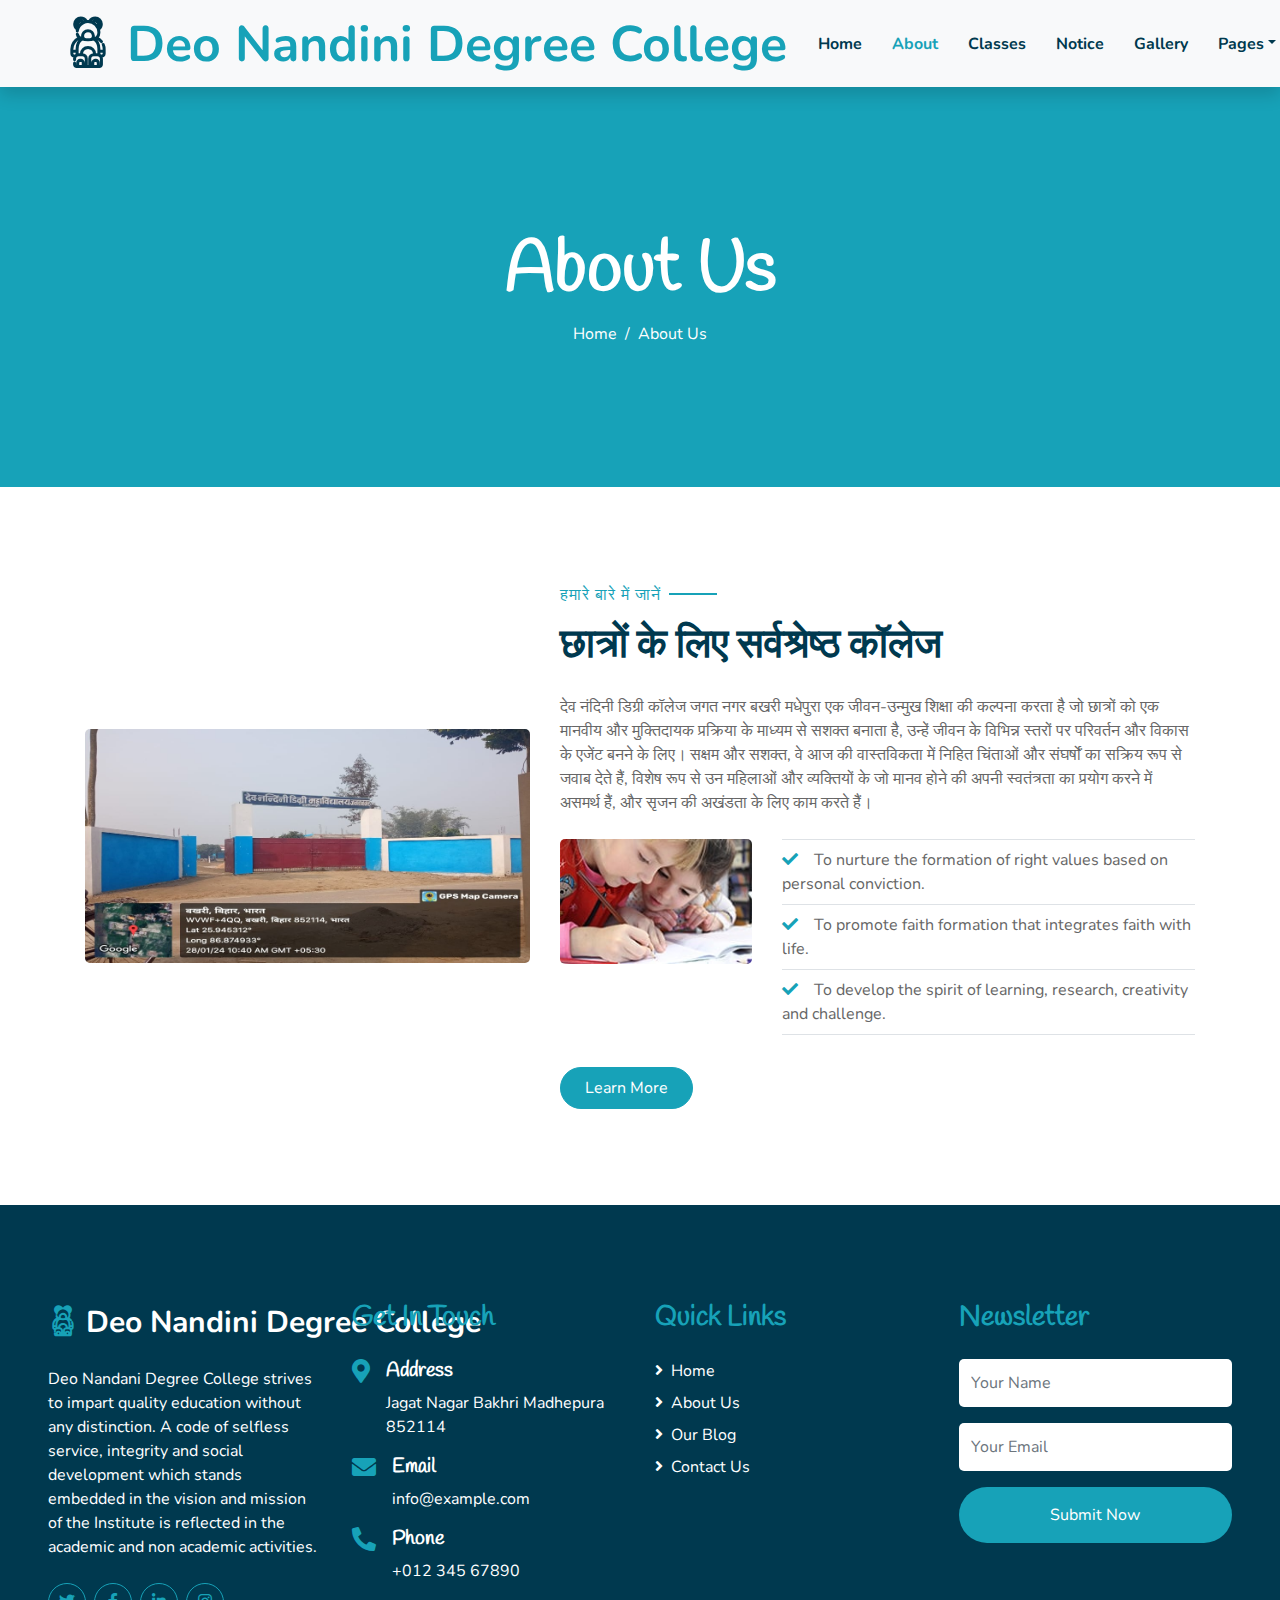
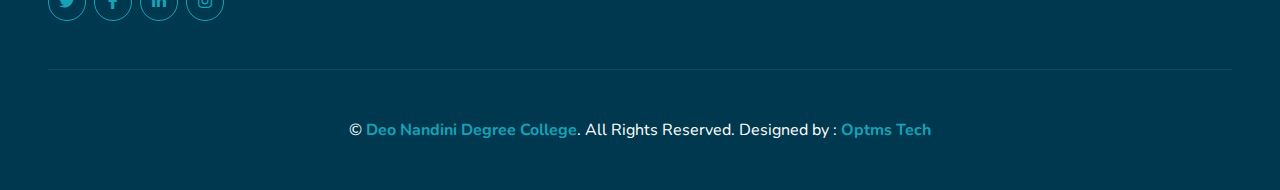
<file: about.html>
<!DOCTYPE html>
<html lang="en">
  <head>
    <meta charset="utf-8" />
    <title>Deo Nandani Degree College</title>
    <meta content="width=device-width, initial-scale=1.0" name="viewport" />
    <meta content="Free HTML Templates" name="keywords" />
    <meta content="Free HTML Templates" name="description" />

    <!-- Favicon -->
    <link href="img/favicon.ico" rel="icon" />

    <!-- Google Web Fonts -->
    <link rel="preconnect" href="https://fonts.gstatic.com" />
    <link
      href="https://fonts.googleapis.com/css2?family=Handlee&family=Nunito&display=swap"
      rel="stylesheet"
    />

    <!-- Font Awesome -->
    <link
      href="https://cdnjs.cloudflare.com/ajax/libs/font-awesome/5.10.0/css/all.min.css"
      rel="stylesheet"
    />

    <!-- Flaticon Font -->
    <link href="lib/flaticon/font/flaticon.css" rel="stylesheet" />

    <!-- Libraries Stylesheet -->
    <link href="lib/owlcarousel/assets/owl.carousel.min.css" rel="stylesheet" />
    <link href="lib/lightbox/css/lightbox.min.css" rel="stylesheet" />

    <!-- Customized Bootstrap Stylesheet -->
    <link href="css/style.css" rel="stylesheet" />
  </head>

  <body>
    <!-- Navbar Start -->
    <div class="container-fluid bg-light position-relative shadow">
      <nav
        class="navbar navbar-expand-lg bg-light navbar-light py-3 py-lg-0 px-0 px-lg-5"
      >
        <a
          href=""
          class="navbar-brand font-weight-bold text-secondary"
          style="font-size: 50px"
        >
          <i class="flaticon-043-teddy-bear"></i>
          <span class="text-primary">Deo Nandini Degree College</span>
        </a>
        <button
          type="button"
          class="navbar-toggler"
          data-toggle="collapse"
          data-target="#navbarCollapse"
        >
          <span class="navbar-toggler-icon"></span>
        </button>
        <div
          class="collapse navbar-collapse justify-content-between"
          id="navbarCollapse"
        >
          <div class="navbar-nav font-weight-bold mx-auto py-0">
            <a href="index.html" class="nav-item nav-link">Home</a>
            <a href="about.html" class="nav-item nav-link active">About</a>
            <a href="class.html" class="nav-item nav-link">Classes</a>
            <a href="notice.html" class="nav-item nav-link">Notice</a>
            <a href="gallery.html" class="nav-item nav-link">Gallery</a>
            <div class="nav-item dropdown">
              <a
                href="#"
                class="nav-link dropdown-toggle"
                data-toggle="dropdown"
                >Pages</a
              >
              <div class="dropdown-menu rounded-0 m-0">
                <a href="blog.html" class="dropdown-item">Blog Grid</a>
                <a href="single.html" class="dropdown-item">Blog Detail</a>
              </div>
            </div>
            <a href="contact.html" class="nav-item nav-link">Contact</a>
          </div>
          <a href="" class="btn btn-primary px-4">Join Class</a>
        </div>
      </nav>
    </div>
    <!-- Navbar End -->

    <!-- Header Start -->
    <div class="container-fluid bg-primary mb-5">
      <div
        class="d-flex flex-column align-items-center justify-content-center"
        style="min-height: 400px"
      >
        <h3 class="display-3 font-weight-bold text-white">About Us</h3>
        <div class="d-inline-flex text-white">
          <p class="m-0"><a class="text-white" href="">Home</a></p>
          <p class="m-0 px-2">/</p>
          <p class="m-0">About Us</p>
        </div>
      </div>
    </div>
    <!-- Header End -->

    <!-- About Start -->
    <div class="container-fluid py-5">
      <div class="container">
        <div class="row align-items-center">
          <div class="col-lg-5">
            <img
              class="img-fluid rounded mb-5 mb-lg-0"
              src="img/IMG4.jpg"
              alt=""
            />
          </div>
          <div class="col-lg-7">
            <p class="section-title pr-5">
              <span class="pr-2">हमारे बारे में जानें</span>
            </p>
            <h1 class="mb-4">छात्रों के लिए सर्वश्रेष्ठ कॉलेज</h1>
            <p>
              देव नंदिनी डिग्री कॉलेज जगत नगर बखरी मधेपुरा एक जीवन-उन्मुख शिक्षा की कल्पना करता है जो
              छात्रों को एक मानवीय और मुक्तिदायक प्रक्रिया के माध्यम से सशक्त बनाता है,
              उन्हें जीवन के विभिन्न स्तरों पर परिवर्तन और विकास के एजेंट बनने के लिए।
              सक्षम और सशक्त, वे आज की वास्तविकता में निहित चिंताओं और
              संघर्षों का सक्रिय रूप से जवाब देते हैं, विशेष रूप से उन महिलाओं और
              व्यक्तियों के जो मानव होने की अपनी स्वतंत्रता का प्रयोग करने में असमर्थ हैं, और
              सृजन की अखंडता के लिए काम करते हैं।
            </p>
            <div class="row pt-2 pb-4">
              <div class="col-6 col-md-4">
                <img class="img-fluid rounded" src="img/about-2.jpg" alt="" />
              </div>
              <div class="col-6 col-md-8">
                <ul class="list-inline m-0">
                  <li class="py-2 border-top border-bottom">
                    <i class="fa fa-check text-primary mr-3"></i>To nurture the formation of
                    right values based on personal conviction.
                  </li>
                  <li class="py-2 border-bottom">
                    <i class="fa fa-check text-primary mr-3"></i>To promote faith
                    formation that integrates faith with life.
                  </li>
                  <li class="py-2 border-bottom">
                    <i class="fa fa-check text-primary mr-3"></i>To develop the spirit of learning,
                    research, creativity and challenge.
                  </li>
                </ul>
              </div>
            </div>
            <a href="" class="btn btn-primary mt-2 py-2 px-4">Learn More</a>
          </div>
        </div>
      </div>
    </div>
    <!-- About End -->

    <!-- Facilities Start -->

    <!-- Facilities Start -->

    <!-- Team Start -->

    <!-- Team End -->

    <!-- Footer Start -->
    <div
      class="container-fluid bg-secondary text-white mt-5 py-5 px-sm-3 px-md-5"
    >
      <div class="row pt-5">
        <div class="col-lg-3 col-md-6 mb-5">
          <a
            href=""
            class="navbar-brand font-weight-bold text-primary m-0 mb-4 p-0"
            style="font-size: 30px; line-height: 40px"
          >
            <i class="flaticon-043-teddy-bear"></i>
            <span class="text-white">Deo Nandini Degree College</span>
          </a>
          <p>
            Deo Nandani Degree College strives to impart quality education without any distinction.
            A code of selfless service, integrity and
            social development which stands embedded in the vision and mission of
            the Institute is reflected in the academic and non academic activities.
          </p>
          <div class="d-flex justify-content-start mt-4">
            <a
              class="btn btn-outline-primary rounded-circle text-center mr-2 px-0"
              style="width: 38px; height: 38px"
              href="#"
              ><i class="fab fa-twitter"></i
            ></a>
            <a
              class="btn btn-outline-primary rounded-circle text-center mr-2 px-0"
              style="width: 38px; height: 38px"
              href="#"
              ><i class="fab fa-facebook-f"></i
            ></a>
            <a
              class="btn btn-outline-primary rounded-circle text-center mr-2 px-0"
              style="width: 38px; height: 38px"
              href="#"
              ><i class="fab fa-linkedin-in"></i
            ></a>
            <a
              class="btn btn-outline-primary rounded-circle text-center mr-2 px-0"
              style="width: 38px; height: 38px"
              href="#"
              ><i class="fab fa-instagram"></i
            ></a>
          </div>
        </div>
        <div class="col-lg-3 col-md-6 mb-5">
          <h3 class="text-primary mb-4">Get In Touch</h3>
          <div class="d-flex">
            <h4 class="fa fa-map-marker-alt text-primary"></h4>
            <div class="pl-3">
              <h5 class="text-white">Address</h5>
              <p>Jagat Nagar Bakhri Madhepura 852114</p>
            </div>
          </div>
          <div class="d-flex">
            <h4 class="fa fa-envelope text-primary"></h4>
            <div class="pl-3">
              <h5 class="text-white">Email</h5>
              <p>info@example.com</p>
            </div>
          </div>
          <div class="d-flex">
            <h4 class="fa fa-phone-alt text-primary"></h4>
            <div class="pl-3">
              <h5 class="text-white">Phone</h5>
              <p>+012 345 67890</p>
            </div>
          </div>
        </div>
        <div class="col-lg-3 col-md-6 mb-5">
          <h3 class="text-primary mb-4">Quick Links</h3>
          <div class="d-flex flex-column justify-content-start">
            <a class="text-white mb-2" href="#"
              ><i class="fa fa-angle-right mr-2"></i>Home</a
            >
            <a class="text-white mb-2" href="#"
              ><i class="fa fa-angle-right mr-2"></i>About Us</a
            >

            <a class="text-white mb-2" href="#"
              ><i class="fa fa-angle-right mr-2"></i>Our Blog</a
            >
            <a class="text-white" href="#"
              ><i class="fa fa-angle-right mr-2"></i>Contact Us</a
            >
          </div>
        </div>
        <div class="col-lg-3 col-md-6 mb-5">
          <h3 class="text-primary mb-4">Newsletter</h3>
          <form action="">
            <div class="form-group">
              <input
                type="text"
                class="form-control border-0 py-4"
                placeholder="Your Name"
                required="required"
              />
            </div>
            <div class="form-group">
              <input
                type="email"
                class="form-control border-0 py-4"
                placeholder="Your Email"
                required="required"
              />
            </div>
            <div>
              <button
                class="btn btn-primary btn-block border-0 py-3"
                type="submit"
              >
                Submit Now
              </button>
            </div>
          </form>
        </div>
      </div>
      <div
        class="container-fluid pt-5"
        style="border-top: 1px solid rgba(23, 162, 184, 0.2) ;"
      >
        <p class="m-0 text-center text-white">
          &copy;
          <a class="text-primary font-weight-bold" href="http://deonandinidegreecollege.in/">Deo Nandini Degree College</a>.
          All Rights Reserved. Designed by :
          <a class="text-primary font-weight-bold" href="https://www.optms.co.in" target="_blank">Optms Tech</a>
        </p>

      </div>
    </div>
    <!-- Footer End -->

    <!-- Back to Top -->
    <a href="#" class="btn btn-primary p-3 back-to-top"
      ><i class="fa fa-angle-double-up"></i
    ></a>

    <!-- JavaScript Libraries -->
    <script src="https://code.jquery.com/jquery-3.4.1.min.js"></script>
    <script src="https://stackpath.bootstrapcdn.com/bootstrap/4.4.1/js/bootstrap.bundle.min.js"></script>
    <script src="lib/easing/easing.min.js"></script>
    <script src="lib/owlcarousel/owl.carousel.min.js"></script>
    <script src="lib/isotope/isotope.pkgd.min.js"></script>
    <script src="lib/lightbox/js/lightbox.min.js"></script>

    <!-- Contact Javascript File -->
    <script src="mail/jqBootstrapValidation.min.js"></script>
    <script src="mail/contact.js"></script>

    <!-- Template Javascript -->
    <script src="js/main.js"></script>
  </body>
</html>
</file>
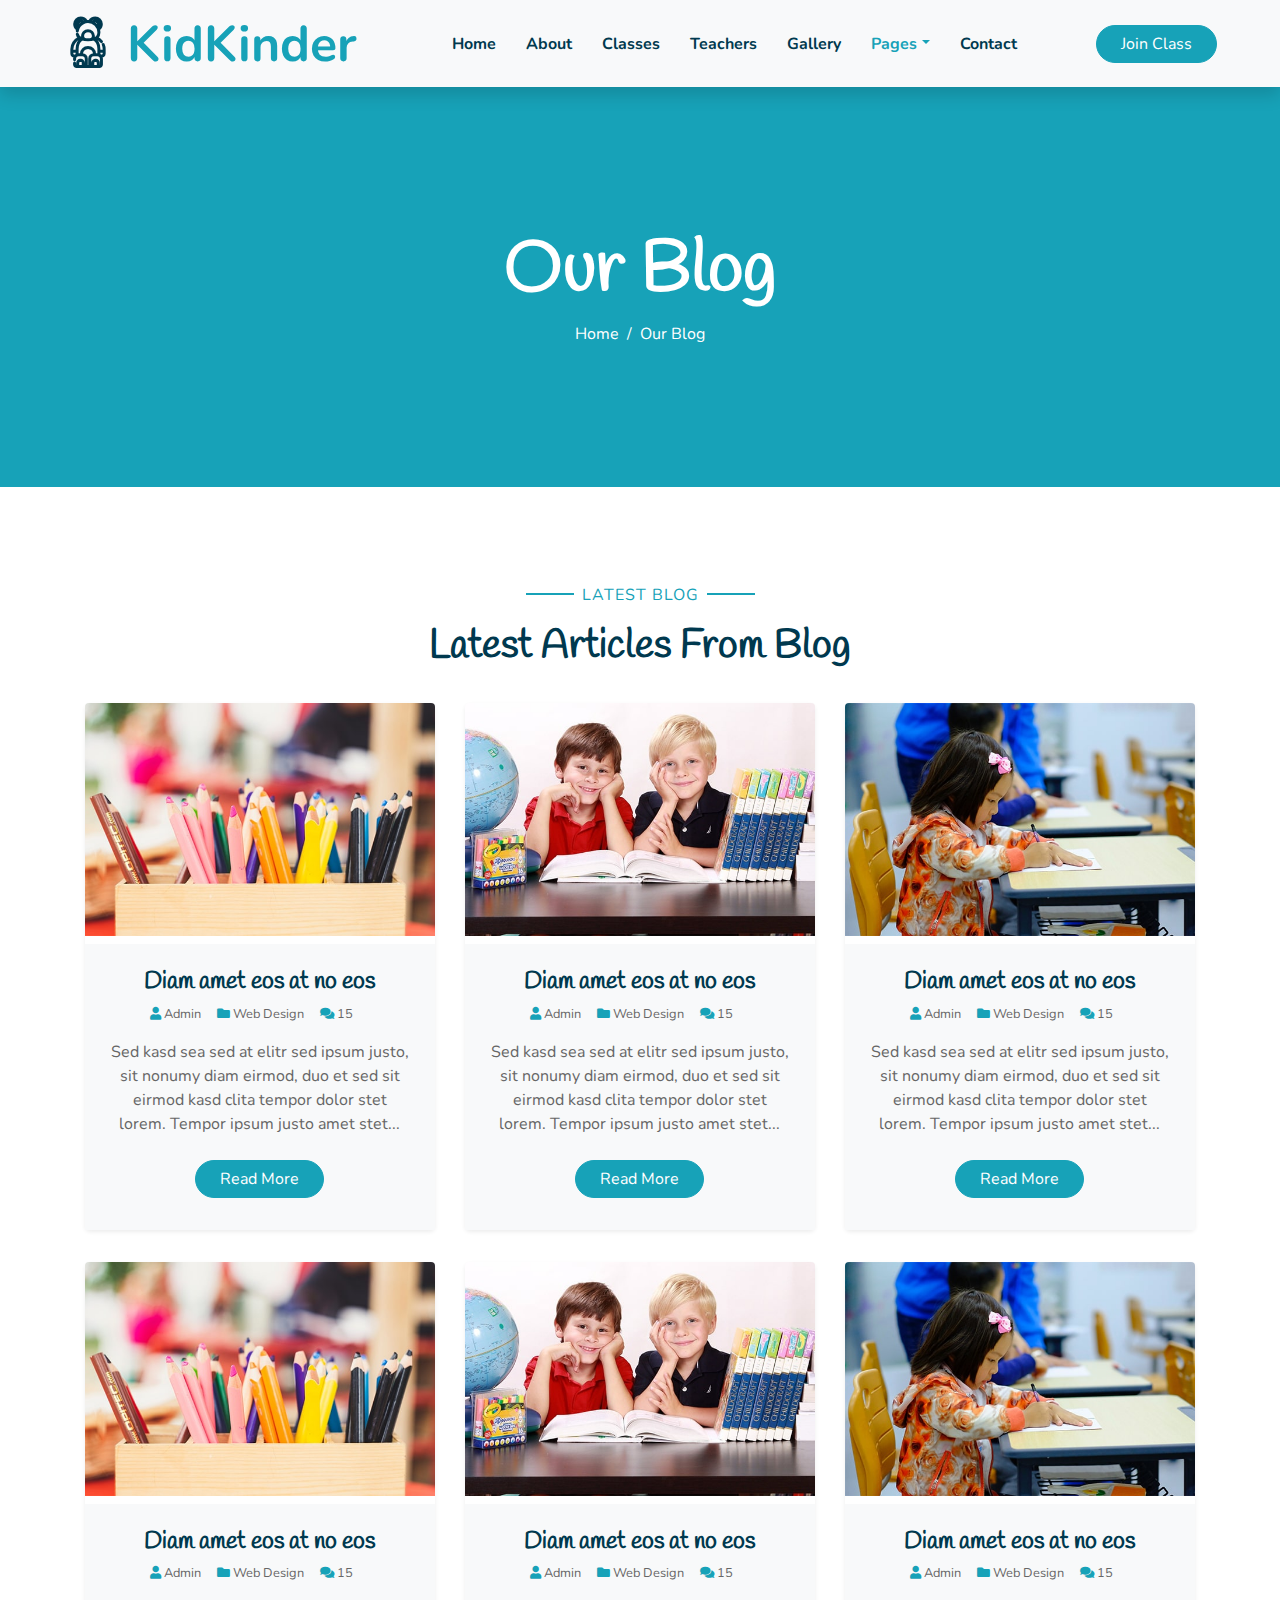
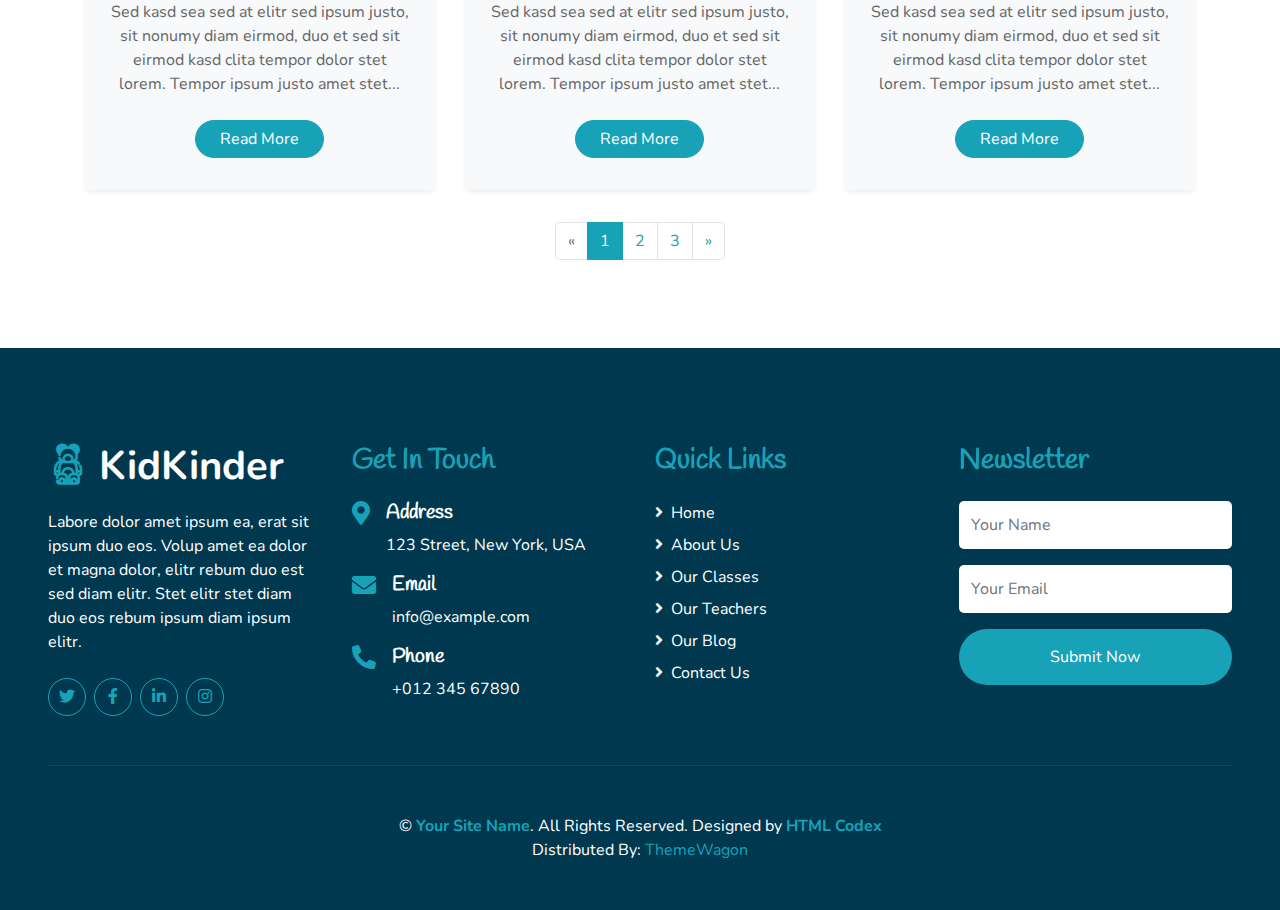
<file: blog.html>
<!DOCTYPE html>
<html lang="en">
  <head>
    <meta charset="utf-8" />
    <title>KidKinder - Kindergarten Website Template</title>
    <meta content="width=device-width, initial-scale=1.0" name="viewport" />
    <meta content="Free HTML Templates" name="keywords" />
    <meta content="Free HTML Templates" name="description" />

    <!-- Favicon -->
    <link href="img/favicon.ico" rel="icon" />

    <!-- Google Web Fonts -->
    <link rel="preconnect" href="https://fonts.gstatic.com" />
    <link
      href="https://fonts.googleapis.com/css2?family=Handlee&family=Nunito&display=swap"
      rel="stylesheet"
    />

    <!-- Font Awesome -->
    <link
      href="https://cdnjs.cloudflare.com/ajax/libs/font-awesome/5.10.0/css/all.min.css"
      rel="stylesheet"
    />

    <!-- Flaticon Font -->
    <link href="lib/flaticon/font/flaticon.css" rel="stylesheet" />

    <!-- Libraries Stylesheet -->
    <link href="lib/owlcarousel/assets/owl.carousel.min.css" rel="stylesheet" />
    <link href="lib/lightbox/css/lightbox.min.css" rel="stylesheet" />

    <!-- Customized Bootstrap Stylesheet -->
    <link href="css/style.css" rel="stylesheet" />
  </head>

  <body>
    <!-- Navbar Start -->
    <div class="container-fluid bg-light position-relative shadow">
      <nav
        class="navbar navbar-expand-lg bg-light navbar-light py-3 py-lg-0 px-0 px-lg-5"
      >
        <a
          href=""
          class="navbar-brand font-weight-bold text-secondary"
          style="font-size: 50px"
        >
          <i class="flaticon-043-teddy-bear"></i>
          <span class="text-primary">KidKinder</span>
        </a>
        <button
          type="button"
          class="navbar-toggler"
          data-toggle="collapse"
          data-target="#navbarCollapse"
        >
          <span class="navbar-toggler-icon"></span>
        </button>
        <div
          class="collapse navbar-collapse justify-content-between"
          id="navbarCollapse"
        >
          <div class="navbar-nav font-weight-bold mx-auto py-0">
            <a href="index.html" class="nav-item nav-link">Home</a>
            <a href="about.html" class="nav-item nav-link">About</a>
            <a href="class.html" class="nav-item nav-link">Classes</a>
            <a href="team.html" class="nav-item nav-link">Teachers</a>
            <a href="gallery.html" class="nav-item nav-link">Gallery</a>
            <div class="nav-item dropdown">
              <a
                href="#"
                class="nav-link dropdown-toggle active"
                data-toggle="dropdown"
                >Pages</a
              >
              <div class="dropdown-menu rounded-0 m-0">
                <a href="blog.html" class="dropdown-item">Blog Grid</a>
                <a href="single.html" class="dropdown-item">Blog Detail</a>
              </div>
            </div>
            <a href="contact.html" class="nav-item nav-link">Contact</a>
          </div>
          <a href="" class="btn btn-primary px-4">Join Class</a>
        </div>
      </nav>
    </div>
    <!-- Navbar End -->

    <!-- Header Start -->
    <div class="container-fluid bg-primary mb-5">
      <div
        class="d-flex flex-column align-items-center justify-content-center"
        style="min-height: 400px"
      >
        <h3 class="display-3 font-weight-bold text-white">Our Blog</h3>
        <div class="d-inline-flex text-white">
          <p class="m-0"><a class="text-white" href="">Home</a></p>
          <p class="m-0 px-2">/</p>
          <p class="m-0">Our Blog</p>
        </div>
      </div>
    </div>
    <!-- Header End -->

    <!-- Blog Start -->
    <div class="container-fluid pt-5">
      <div class="container">
        <div class="text-center pb-2">
          <p class="section-title px-5">
            <span class="px-2">Latest Blog</span>
          </p>
          <h1 class="mb-4">Latest Articles From Blog</h1>
        </div>
        <div class="row pb-3">
          <div class="col-lg-4 mb-4">
            <div class="card border-0 shadow-sm mb-2">
              <img class="card-img-top mb-2" src="img/blog-1.jpg" alt="" />
              <div class="card-body bg-light text-center p-4">
                <h4 class="">Diam amet eos at no eos</h4>
                <div class="d-flex justify-content-center mb-3">
                  <small class="mr-3"
                    ><i class="fa fa-user text-primary"></i> Admin</small
                  >
                  <small class="mr-3"
                    ><i class="fa fa-folder text-primary"></i> Web Design</small
                  >
                  <small class="mr-3"
                    ><i class="fa fa-comments text-primary"></i> 15</small
                  >
                </div>
                <p>
                  Sed kasd sea sed at elitr sed ipsum justo, sit nonumy diam
                  eirmod, duo et sed sit eirmod kasd clita tempor dolor stet
                  lorem. Tempor ipsum justo amet stet...
                </p>
                <a href="" class="btn btn-primary px-4 mx-auto my-2"
                  >Read More</a
                >
              </div>
            </div>
          </div>
          <div class="col-lg-4 mb-4">
            <div class="card border-0 shadow-sm mb-2">
              <img class="card-img-top mb-2" src="img/blog-2.jpg" alt="" />
              <div class="card-body bg-light text-center p-4">
                <h4 class="">Diam amet eos at no eos</h4>
                <div class="d-flex justify-content-center mb-3">
                  <small class="mr-3"
                    ><i class="fa fa-user text-primary"></i> Admin</small
                  >
                  <small class="mr-3"
                    ><i class="fa fa-folder text-primary"></i> Web Design</small
                  >
                  <small class="mr-3"
                    ><i class="fa fa-comments text-primary"></i> 15</small
                  >
                </div>
                <p>
                  Sed kasd sea sed at elitr sed ipsum justo, sit nonumy diam
                  eirmod, duo et sed sit eirmod kasd clita tempor dolor stet
                  lorem. Tempor ipsum justo amet stet...
                </p>
                <a href="" class="btn btn-primary px-4 mx-auto my-2"
                  >Read More</a
                >
              </div>
            </div>
          </div>
          <div class="col-lg-4 mb-4">
            <div class="card border-0 shadow-sm mb-2">
              <img class="card-img-top mb-2" src="img/blog-3.jpg" alt="" />
              <div class="card-body bg-light text-center p-4">
                <h4 class="">Diam amet eos at no eos</h4>
                <div class="d-flex justify-content-center mb-3">
                  <small class="mr-3"
                    ><i class="fa fa-user text-primary"></i> Admin</small
                  >
                  <small class="mr-3"
                    ><i class="fa fa-folder text-primary"></i> Web Design</small
                  >
                  <small class="mr-3"
                    ><i class="fa fa-comments text-primary"></i> 15</small
                  >
                </div>
                <p>
                  Sed kasd sea sed at elitr sed ipsum justo, sit nonumy diam
                  eirmod, duo et sed sit eirmod kasd clita tempor dolor stet
                  lorem. Tempor ipsum justo amet stet...
                </p>
                <a href="" class="btn btn-primary px-4 mx-auto my-2"
                  >Read More</a
                >
              </div>
            </div>
          </div>
          <div class="col-lg-4 mb-4">
            <div class="card border-0 shadow-sm mb-2">
              <img class="card-img-top mb-2" src="img/blog-1.jpg" alt="" />
              <div class="card-body bg-light text-center p-4">
                <h4 class="">Diam amet eos at no eos</h4>
                <div class="d-flex justify-content-center mb-3">
                  <small class="mr-3"
                    ><i class="fa fa-user text-primary"></i> Admin</small
                  >
                  <small class="mr-3"
                    ><i class="fa fa-folder text-primary"></i> Web Design</small
                  >
                  <small class="mr-3"
                    ><i class="fa fa-comments text-primary"></i> 15</small
                  >
                </div>
                <p>
                  Sed kasd sea sed at elitr sed ipsum justo, sit nonumy diam
                  eirmod, duo et sed sit eirmod kasd clita tempor dolor stet
                  lorem. Tempor ipsum justo amet stet...
                </p>
                <a href="" class="btn btn-primary px-4 mx-auto my-2"
                  >Read More</a
                >
              </div>
            </div>
          </div>
          <div class="col-lg-4 mb-4">
            <div class="card border-0 shadow-sm mb-2">
              <img class="card-img-top mb-2" src="img/blog-2.jpg" alt="" />
              <div class="card-body bg-light text-center p-4">
                <h4 class="">Diam amet eos at no eos</h4>
                <div class="d-flex justify-content-center mb-3">
                  <small class="mr-3"
                    ><i class="fa fa-user text-primary"></i> Admin</small
                  >
                  <small class="mr-3"
                    ><i class="fa fa-folder text-primary"></i> Web Design</small
                  >
                  <small class="mr-3"
                    ><i class="fa fa-comments text-primary"></i> 15</small
                  >
                </div>
                <p>
                  Sed kasd sea sed at elitr sed ipsum justo, sit nonumy diam
                  eirmod, duo et sed sit eirmod kasd clita tempor dolor stet
                  lorem. Tempor ipsum justo amet stet...
                </p>
                <a href="" class="btn btn-primary px-4 mx-auto my-2"
                  >Read More</a
                >
              </div>
            </div>
          </div>
          <div class="col-lg-4 mb-4">
            <div class="card border-0 shadow-sm mb-2">
              <img class="card-img-top mb-2" src="img/blog-3.jpg" alt="" />
              <div class="card-body bg-light text-center p-4">
                <h4 class="">Diam amet eos at no eos</h4>
                <div class="d-flex justify-content-center mb-3">
                  <small class="mr-3"
                    ><i class="fa fa-user text-primary"></i> Admin</small
                  >
                  <small class="mr-3"
                    ><i class="fa fa-folder text-primary"></i> Web Design</small
                  >
                  <small class="mr-3"
                    ><i class="fa fa-comments text-primary"></i> 15</small
                  >
                </div>
                <p>
                  Sed kasd sea sed at elitr sed ipsum justo, sit nonumy diam
                  eirmod, duo et sed sit eirmod kasd clita tempor dolor stet
                  lorem. Tempor ipsum justo amet stet...
                </p>
                <a href="" class="btn btn-primary px-4 mx-auto my-2"
                  >Read More</a
                >
              </div>
            </div>
          </div>
          <div class="col-md-12 mb-4">
            <nav aria-label="Page navigation">
              <ul class="pagination justify-content-center mb-0">
                <li class="page-item disabled">
                  <a class="page-link" href="#" aria-label="Previous">
                    <span aria-hidden="true">&laquo;</span>
                    <span class="sr-only">Previous</span>
                  </a>
                </li>
                <li class="page-item active">
                  <a class="page-link" href="#">1</a>
                </li>
                <li class="page-item"><a class="page-link" href="#">2</a></li>
                <li class="page-item"><a class="page-link" href="#">3</a></li>
                <li class="page-item">
                  <a class="page-link" href="#" aria-label="Next">
                    <span aria-hidden="true">&raquo;</span>
                    <span class="sr-only">Next</span>
                  </a>
                </li>
              </ul>
            </nav>
          </div>
        </div>
      </div>
    </div>
    <!-- Blog End -->

    <!-- Footer Start -->
    <div
      class="container-fluid bg-secondary text-white mt-5 py-5 px-sm-3 px-md-5"
    >
      <div class="row pt-5">
        <div class="col-lg-3 col-md-6 mb-5">
          <a
            href=""
            class="navbar-brand font-weight-bold text-primary m-0 mb-4 p-0"
            style="font-size: 40px; line-height: 40px"
          >
            <i class="flaticon-043-teddy-bear"></i>
            <span class="text-white">KidKinder</span>
          </a>
          <p>
            Labore dolor amet ipsum ea, erat sit ipsum duo eos. Volup amet ea
            dolor et magna dolor, elitr rebum duo est sed diam elitr. Stet elitr
            stet diam duo eos rebum ipsum diam ipsum elitr.
          </p>
          <div class="d-flex justify-content-start mt-4">
            <a
              class="btn btn-outline-primary rounded-circle text-center mr-2 px-0"
              style="width: 38px; height: 38px"
              href="#"
              ><i class="fab fa-twitter"></i
            ></a>
            <a
              class="btn btn-outline-primary rounded-circle text-center mr-2 px-0"
              style="width: 38px; height: 38px"
              href="#"
              ><i class="fab fa-facebook-f"></i
            ></a>
            <a
              class="btn btn-outline-primary rounded-circle text-center mr-2 px-0"
              style="width: 38px; height: 38px"
              href="#"
              ><i class="fab fa-linkedin-in"></i
            ></a>
            <a
              class="btn btn-outline-primary rounded-circle text-center mr-2 px-0"
              style="width: 38px; height: 38px"
              href="#"
              ><i class="fab fa-instagram"></i
            ></a>
          </div>
        </div>
        <div class="col-lg-3 col-md-6 mb-5">
          <h3 class="text-primary mb-4">Get In Touch</h3>
          <div class="d-flex">
            <h4 class="fa fa-map-marker-alt text-primary"></h4>
            <div class="pl-3">
              <h5 class="text-white">Address</h5>
              <p>123 Street, New York, USA</p>
            </div>
          </div>
          <div class="d-flex">
            <h4 class="fa fa-envelope text-primary"></h4>
            <div class="pl-3">
              <h5 class="text-white">Email</h5>
              <p>info@example.com</p>
            </div>
          </div>
          <div class="d-flex">
            <h4 class="fa fa-phone-alt text-primary"></h4>
            <div class="pl-3">
              <h5 class="text-white">Phone</h5>
              <p>+012 345 67890</p>
            </div>
          </div>
        </div>
        <div class="col-lg-3 col-md-6 mb-5">
          <h3 class="text-primary mb-4">Quick Links</h3>
          <div class="d-flex flex-column justify-content-start">
            <a class="text-white mb-2" href="#"
              ><i class="fa fa-angle-right mr-2"></i>Home</a
            >
            <a class="text-white mb-2" href="#"
              ><i class="fa fa-angle-right mr-2"></i>About Us</a
            >
            <a class="text-white mb-2" href="#"
              ><i class="fa fa-angle-right mr-2"></i>Our Classes</a
            >
            <a class="text-white mb-2" href="#"
              ><i class="fa fa-angle-right mr-2"></i>Our Teachers</a
            >
            <a class="text-white mb-2" href="#"
              ><i class="fa fa-angle-right mr-2"></i>Our Blog</a
            >
            <a class="text-white" href="#"
              ><i class="fa fa-angle-right mr-2"></i>Contact Us</a
            >
          </div>
        </div>
        <div class="col-lg-3 col-md-6 mb-5">
          <h3 class="text-primary mb-4">Newsletter</h3>
          <form action="">
            <div class="form-group">
              <input
                type="text"
                class="form-control border-0 py-4"
                placeholder="Your Name"
                required="required"
              />
            </div>
            <div class="form-group">
              <input
                type="email"
                class="form-control border-0 py-4"
                placeholder="Your Email"
                required="required"
              />
            </div>
            <div>
              <button
                class="btn btn-primary btn-block border-0 py-3"
                type="submit"
              >
                Submit Now
              </button>
            </div>
          </form>
        </div>
      </div>
      <div
        class="container-fluid pt-5"
        style="border-top: 1px solid rgba(23, 162, 184, 0.2) ;"
      >
        <p class="m-0 text-center text-white">
          &copy;
          <a class="text-primary font-weight-bold" href="#">Your Site Name</a>.
          All Rights Reserved.

          <!--/*** This template is free as long as you keep the footer author’s credit link/attribution link/backlink. If you'd like to use the template without the footer author’s credit link/attribution link/backlink, you can purchase the Credit Removal License from "https://htmlcodex.com/credit-removal". Thank you for your support. ***/-->
          Designed by
          <a class="text-primary font-weight-bold" href="https://htmlcodex.com"
            >HTML Codex</a
          >
          <br />Distributed By:
          <a href="https://themewagon.com" target="_blank">ThemeWagon</a>
        </p>
      </div>
    </div>
    <!-- Footer End -->

    <!-- Back to Top -->
    <a href="#" class="btn btn-primary p-3 back-to-top"
      ><i class="fa fa-angle-double-up"></i
    ></a>

    <!-- JavaScript Libraries -->
    <script src="https://code.jquery.com/jquery-3.4.1.min.js"></script>
    <script src="https://stackpath.bootstrapcdn.com/bootstrap/4.4.1/js/bootstrap.bundle.min.js"></script>
    <script src="lib/easing/easing.min.js"></script>
    <script src="lib/owlcarousel/owl.carousel.min.js"></script>
    <script src="lib/isotope/isotope.pkgd.min.js"></script>
    <script src="lib/lightbox/js/lightbox.min.js"></script>

    <!-- Contact Javascript File -->
    <script src="mail/jqBootstrapValidation.min.js"></script>
    <script src="mail/contact.js"></script>

    <!-- Template Javascript -->
    <script src="js/main.js"></script>
  </body>
</html>
</file>
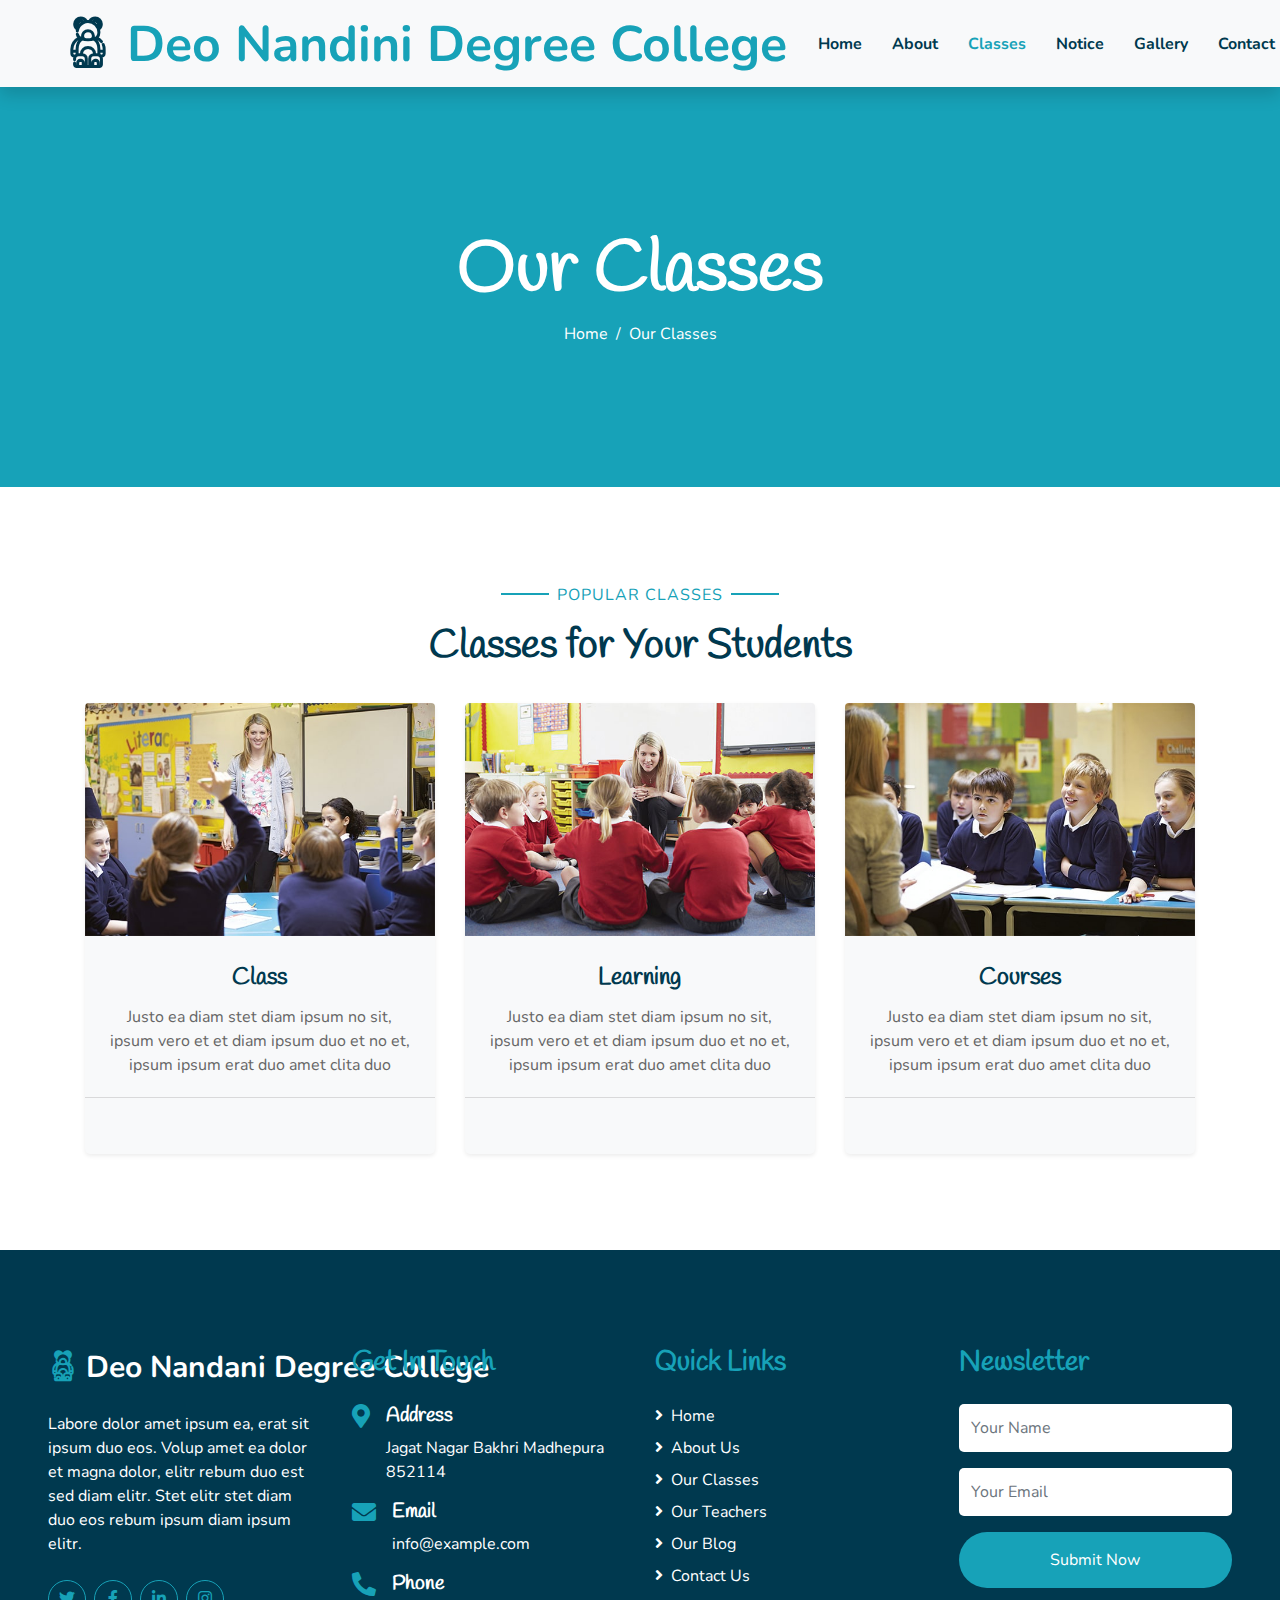
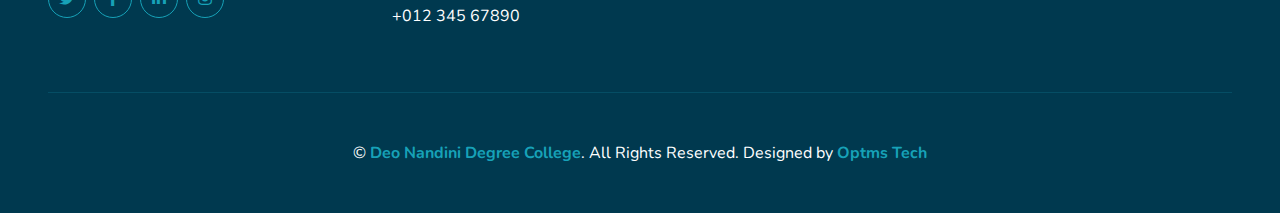
<file: class.html>
<!DOCTYPE html>
<html lang="en">
  <head>
    <meta charset="utf-8" />
    <title>Deo Nandini Degree College</title>
    <meta content="width=device-width, initial-scale=1.0" name="viewport" />
    <meta content="Free HTML Templates" name="keywords" />
    <meta content="Free HTML Templates" name="description" />

    <!-- Favicon -->
    <link href="img/favicon.ico" rel="icon" />

    <!-- Google Web Fonts -->
    <link rel="preconnect" href="https://fonts.gstatic.com" />
    <link
      href="https://fonts.googleapis.com/css2?family=Handlee&family=Nunito&display=swap"
      rel="stylesheet"
    />

    <!-- Font Awesome -->
    <link
      href="https://cdnjs.cloudflare.com/ajax/libs/font-awesome/5.10.0/css/all.min.css"
      rel="stylesheet"
    />

    <!-- Flaticon Font -->
    <link href="lib/flaticon/font/flaticon.css" rel="stylesheet" />

    <!-- Libraries Stylesheet -->
    <link href="lib/owlcarousel/assets/owl.carousel.min.css" rel="stylesheet" />
    <link href="lib/lightbox/css/lightbox.min.css" rel="stylesheet" />

    <!-- Customized Bootstrap Stylesheet -->
    <link href="css/style.css" rel="stylesheet" />
  </head>

  <body>
    <!-- Navbar Start -->
    <div class="container-fluid bg-light position-relative shadow">
      <nav
        class="navbar navbar-expand-lg bg-light navbar-light py-3 py-lg-0 px-0 px-lg-5"
      >
        <a
          href=""
          class="navbar-brand font-weight-bold text-secondary"
          style="font-size: 50px"
        >
          <i class="flaticon-043-teddy-bear"></i>
          <span class="text-primary">Deo Nandini Degree College</span>
        </a>
        <button
          type="button"
          class="navbar-toggler"
          data-toggle="collapse"
          data-target="#navbarCollapse"
        >
          <span class="navbar-toggler-icon"></span>
        </button>
        <div
          class="collapse navbar-collapse justify-content-between"
          id="navbarCollapse"
        >
          <div class="navbar-nav font-weight-bold mx-auto py-0">
            <a href="index.html" class="nav-item nav-link">Home</a>
            <a href="about.html" class="nav-item nav-link">About</a>
            <a href="class.html" class="nav-item nav-link active">Classes</a>
            <a href="notice.html" class="nav-item nav-link">Notice</a>
            <a href="gallery.html" class="nav-item nav-link">Gallery</a>

            <a href="contact.html" class="nav-item nav-link">Contact</a>
          </div>
          <a href="" class="btn btn-primary px-4">Join Class</a>
        </div>
      </nav>
    </div>
    <!-- Navbar End -->

    <!-- Header Start -->
    <div class="container-fluid bg-primary mb-5">
      <div
        class="d-flex flex-column align-items-center justify-content-center"
        style="min-height: 400px"
      >
        <h3 class="display-3 font-weight-bold text-white">Our Classes</h3>
        <div class="d-inline-flex text-white">
          <p class="m-0"><a class="text-white" href="">Home</a></p>
          <p class="m-0 px-2">/</p>
          <p class="m-0">Our Classes</p>
        </div>
      </div>
    </div>
    <!-- Header End -->

    <!-- Class Start -->
    <div class="container-fluid pt-5">
      <div class="container">
        <div class="text-center pb-2">
          <p class="section-title px-5">
            <span class="px-2">Popular Classes</span>
          </p>
          <h1 class="mb-4">Classes for Your Students</h1>
        </div>
        <div class="row">
          <div class="col-lg-4 mb-5">
            <div class="card border-0 bg-light shadow-sm pb-2">
              <img class="card-img-top mb-2" src="img/class-1.jpg" alt="" />
              <div class="card-body text-center">
                <h4 class="card-title">Class</h4>
                <p class="card-text">
                  Justo ea diam stet diam ipsum no sit, ipsum vero et et diam
                  ipsum duo et no et, ipsum ipsum erat duo amet clita duo
                </p>
              </div>
              <div class="card-footer bg-transparent py-4 px-5">
              </div>
            </div>
          </div>

          <div class="col-lg-4 mb-5">
            <div class="card border-0 bg-light shadow-sm pb-2">
              <img class="card-img-top mb-2" src="img/class-2.jpg" alt="" />
              <div class="card-body text-center">
                <h4 class="card-title">Learning</h4>
                <p class="card-text">
                  Justo ea diam stet diam ipsum no sit, ipsum vero et et diam
                  ipsum duo et no et, ipsum ipsum erat duo amet clita duo
                </p>
              </div>
              <div class="card-footer bg-transparent py-4 px-5">
             </div>
            </div>
            </div>

          <div class="col-lg-4 mb-5">
            <div class="card border-0 bg-light shadow-sm pb-2">
              <img class="card-img-top mb-2" src="img/class-3.jpg" alt="" />
              <div class="card-body text-center">
                <h4 class="card-title">Courses</h4>
                <p class="card-text">
                  Justo ea diam stet diam ipsum no sit, ipsum vero et et diam
                  ipsum duo et no et, ipsum ipsum erat duo amet clita duo
                </p>
              </div>
              <div class="card-footer bg-transparent py-4 px-5">

                  </div>

                </div>
            </div>
          </div>
        </div>
      </div>
    </div>
    <!-- Class End -->

    <!-- Registration Start -->

    <!-- Registration End -->

    <!-- Footer Start -->
    <div
      class="container-fluid bg-secondary text-white mt-5 py-5 px-sm-3 px-md-5"
    >
      <div class="row pt-5">
        <div class="col-lg-3 col-md-6 mb-5">
          <a
            href=""
            class="navbar-brand font-weight-bold text-primary m-0 mb-4 p-0"
            style="font-size: 30px; line-height: 40px"
          >
            <i class="flaticon-043-teddy-bear"></i>
            <span class="text-white">Deo Nandani Degree College</span>
          </a>
          <p>
            Labore dolor amet ipsum ea, erat sit ipsum duo eos. Volup amet ea
            dolor et magna dolor, elitr rebum duo est sed diam elitr. Stet elitr
            stet diam duo eos rebum ipsum diam ipsum elitr.
          </p>
          <div class="d-flex justify-content-start mt-4">
            <a
              class="btn btn-outline-primary rounded-circle text-center mr-2 px-0"
              style="width: 38px; height: 38px"
              href="#"
              ><i class="fab fa-twitter"></i
            ></a>
            <a
              class="btn btn-outline-primary rounded-circle text-center mr-2 px-0"
              style="width: 38px; height: 38px"
              href="#"
              ><i class="fab fa-facebook-f"></i
            ></a>
            <a
              class="btn btn-outline-primary rounded-circle text-center mr-2 px-0"
              style="width: 38px; height: 38px"
              href="#"
              ><i class="fab fa-linkedin-in"></i
            ></a>
            <a
              class="btn btn-outline-primary rounded-circle text-center mr-2 px-0"
              style="width: 38px; height: 38px"
              href="#"
              ><i class="fab fa-instagram"></i
            ></a>
          </div>
        </div>
        <div class="col-lg-3 col-md-6 mb-5">
          <h3 class="text-primary mb-4">Get In Touch</h3>
          <div class="d-flex">
            <h4 class="fa fa-map-marker-alt text-primary"></h4>
            <div class="pl-3">
              <h5 class="text-white">Address</h5>
              <p>Jagat Nagar Bakhri Madhepura 852114</p>
            </div>
          </div>
          <div class="d-flex">
            <h4 class="fa fa-envelope text-primary"></h4>
            <div class="pl-3">
              <h5 class="text-white">Email</h5>
              <p>info@example.com</p>
            </div>
          </div>
          <div class="d-flex">
            <h4 class="fa fa-phone-alt text-primary"></h4>
            <div class="pl-3">
              <h5 class="text-white">Phone</h5>
              <p>+012 345 67890</p>
            </div>
          </div>
        </div>
        <div class="col-lg-3 col-md-6 mb-5">
          <h3 class="text-primary mb-4">Quick Links</h3>
          <div class="d-flex flex-column justify-content-start">
            <a class="text-white mb-2" href="#"
              ><i class="fa fa-angle-right mr-2"></i>Home</a
            >
            <a class="text-white mb-2" href="#"
              ><i class="fa fa-angle-right mr-2"></i>About Us</a
            >
            <a class="text-white mb-2" href="#"
              ><i class="fa fa-angle-right mr-2"></i>Our Classes</a
            >
            <a class="text-white mb-2" href="#"
              ><i class="fa fa-angle-right mr-2"></i>Our Teachers</a
            >
            <a class="text-white mb-2" href="#"
              ><i class="fa fa-angle-right mr-2"></i>Our Blog</a
            >
            <a class="text-white" href="#"
              ><i class="fa fa-angle-right mr-2"></i>Contact Us</a
            >
          </div>
        </div>
        <div class="col-lg-3 col-md-6 mb-5">
          <h3 class="text-primary mb-4">Newsletter</h3>
          <form action="">
            <div class="form-group">
              <input
                type="text"
                class="form-control border-0 py-4"
                placeholder="Your Name"
                required="required"
              />
            </div>
            <div class="form-group">
              <input
                type="email"
                class="form-control border-0 py-4"
                placeholder="Your Email"
                required="required"
              />
            </div>
            <div>
              <button
                class="btn btn-primary btn-block border-0 py-3"
                type="submit"
              >
                Submit Now
              </button>
            </div>
          </form>
        </div>
      </div>
      <div
        class="container-fluid pt-5"
        style="border-top: 1px solid rgba(23, 162, 184, 0.2) ;"
      >
        <p class="m-0 text-center text-white">
          &copy;
          <a class="text-primary font-weight-bold" href="http://deonandinidegreecollege.in/">Deo Nandini Degree College</a>.
          All Rights Reserved.


          Designed by
          <a class="text-primary font-weight-bold" href=""
            >Optms Tech </a
          >

        </p>
      </div>
    </div>
    <!-- Footer End -->

    <!-- Back to Top -->
    <a href="#" class="btn btn-primary p-3 back-to-top"
      ><i class="fa fa-angle-double-up"></i
    ></a>

    <!-- JavaScript Libraries -->
    <script src="https://code.jquery.com/jquery-3.4.1.min.js"></script>
    <script src="https://stackpath.bootstrapcdn.com/bootstrap/4.4.1/js/bootstrap.bundle.min.js"></script>
    <script src="lib/easing/easing.min.js"></script>
    <script src="lib/owlcarousel/owl.carousel.min.js"></script>
    <script src="lib/isotope/isotope.pkgd.min.js"></script>
    <script src="lib/lightbox/js/lightbox.min.js"></script>

    <!-- Contact Javascript File -->
    <script src="mail/jqBootstrapValidation.min.js"></script>
    <script src="mail/contact.js"></script>

    <!-- Template Javascript -->
    <script src="js/main.js"></script>
  </body>
</html>
</file>
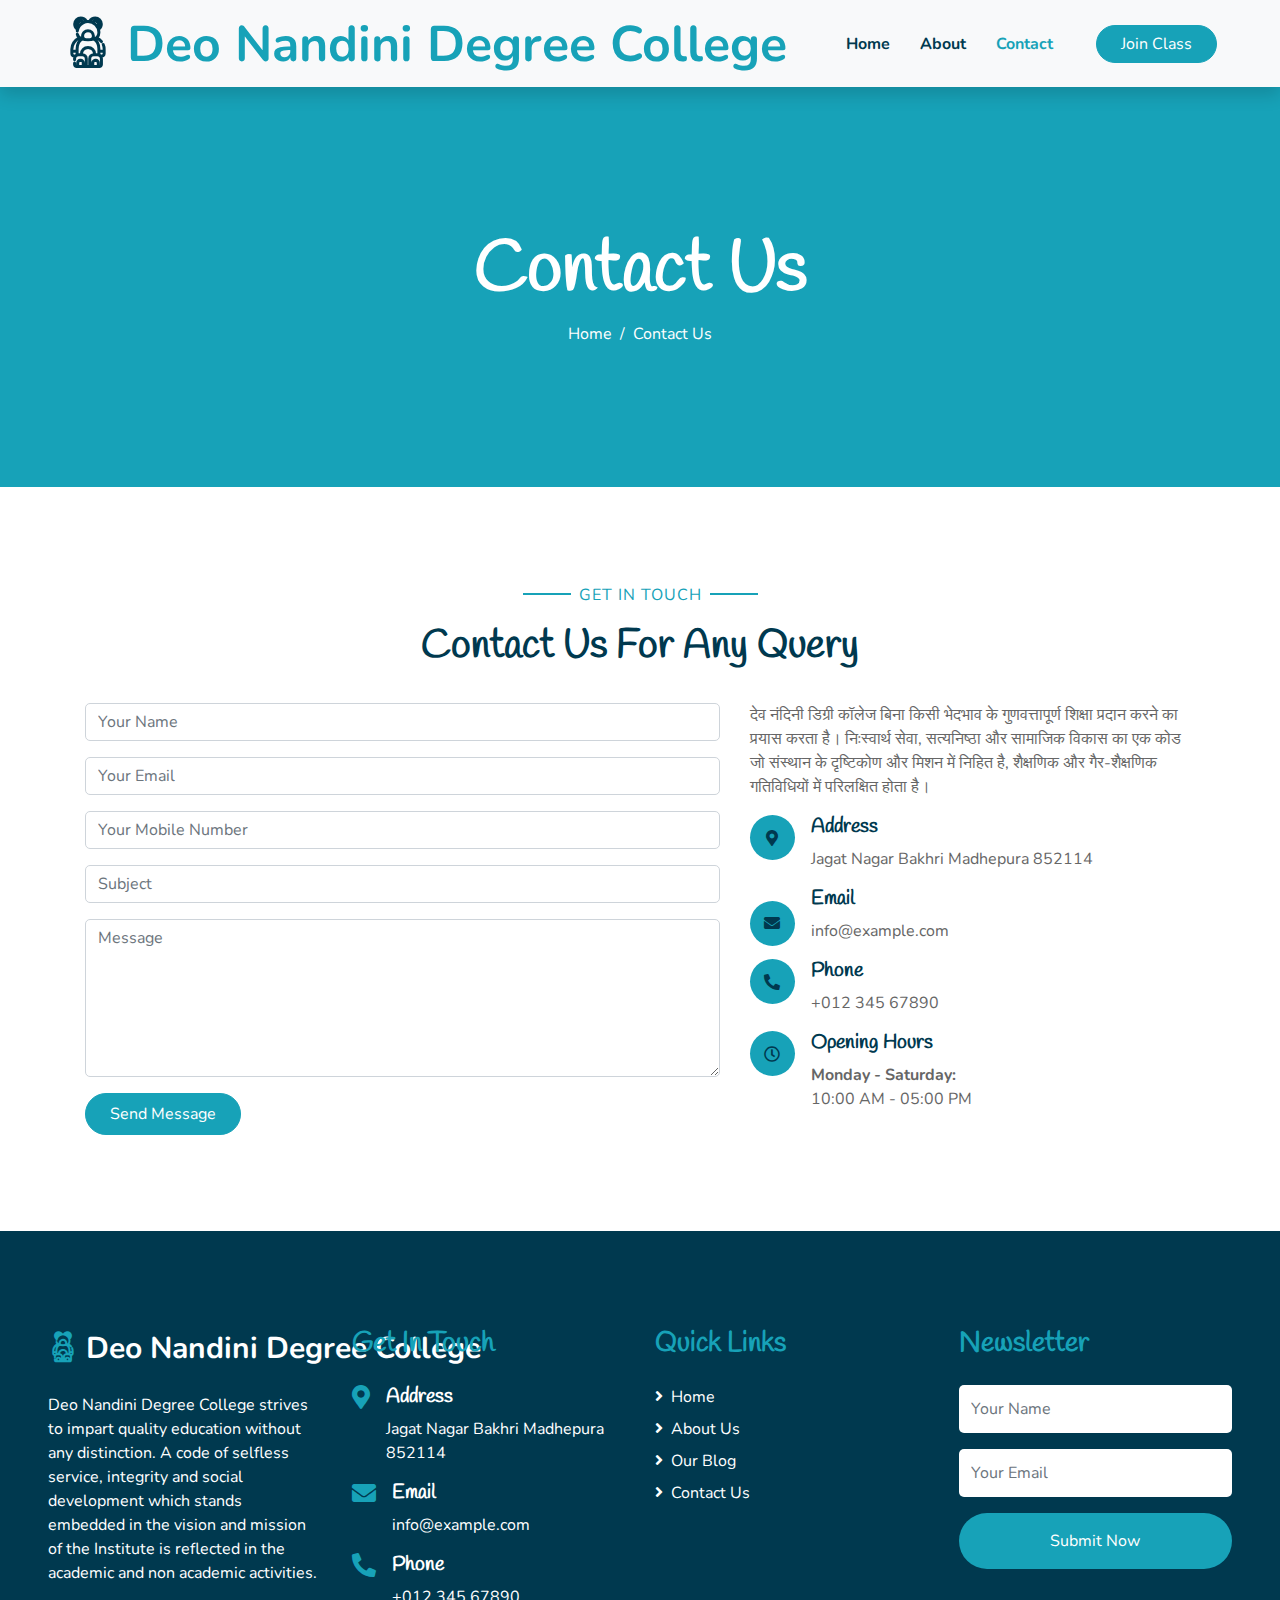
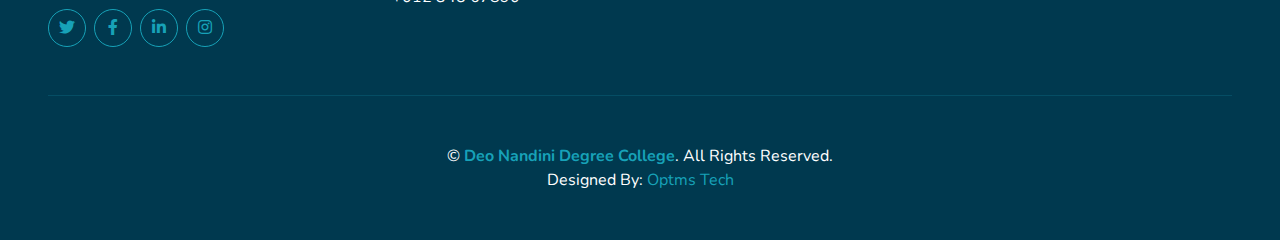
<file: contact.html>
<!DOCTYPE html>
<html lang="en">
  <head>
    <meta charset="utf-8" />
    <title>Deo Nandini Degree College</title>
    <meta content="width=device-width, initial-scale=1.0" name="viewport" />
    <meta content="Deo Nandini Degree College" name="keywords" />
    <meta content="Deo Nandini Degree College" name="description" />

    <!-- Favicon -->
    <link href="img/favicon.ico" rel="icon" />

    <!-- Google Web Fonts -->
    <link rel="preconnect" href="https://fonts.gstatic.com" />
    <link
      href="https://fonts.googleapis.com/css2?family=Handlee&family=Nunito&display=swap"
      rel="stylesheet"
    />

    <!-- Font Awesome -->
    <link
      href="https://cdnjs.cloudflare.com/ajax/libs/font-awesome/5.10.0/css/all.min.css"
      rel="stylesheet"
    />

    <!-- Flaticon Font -->
    <link href="lib/flaticon/font/flaticon.css" rel="stylesheet" />

    <!-- Libraries Stylesheet -->
    <link href="lib/owlcarousel/assets/owl.carousel.min.css" rel="stylesheet" />
    <link href="lib/lightbox/css/lightbox.min.css" rel="stylesheet" />

    <!-- Customized Bootstrap Stylesheet -->
    <link href="css/style.css" rel="stylesheet" />
  </head>

  <body>
    <!-- Navbar Start -->
    <div class="container-fluid bg-light position-relative shadow">
      <nav
        class="navbar navbar-expand-lg bg-light navbar-light py-3 py-lg-0 px-0 px-lg-5"
      >
        <a
          href=""
          class="navbar-brand font-weight-bold text-secondary"
          style="font-size: 50px"
        >
          <i class="flaticon-043-teddy-bear"></i>
          <span class="text-primary">Deo Nandini Degree College</span>
        </a>
        <button
          type="button"
          class="navbar-toggler"
          data-toggle="collapse"
          data-target="#navbarCollapse"
        >
          <span class="navbar-toggler-icon"></span>
        </button>
        <div
          class="collapse navbar-collapse justify-content-between"
          id="navbarCollapse"
        >
          <div class="navbar-nav font-weight-bold mx-auto py-0">
            <a href="index.html" class="nav-item nav-link">Home</a>
            <a href="about.html" class="nav-item nav-link">About</a>
            <a href="contact.html" class="nav-item nav-link active">Contact</a>
          </div>
          <a href="" class="btn btn-primary px-4">Join Class</a>
        </div>
      </nav>
    </div>
    <!-- Navbar End -->

    <!-- Header Start -->
    <div class="container-fluid bg-primary mb-5">
      <div
        class="d-flex flex-column align-items-center justify-content-center"
        style="min-height: 400px"
      >
        <h3 class="display-3 font-weight-bold text-white">Contact Us</h3>
        <div class="d-inline-flex text-white">
          <p class="m-0"><a class="text-white" href="">Home</a></p>
          <p class="m-0 px-2">/</p>
          <p class="m-0">Contact Us</p>
        </div>
      </div>
    </div>
    <!-- Header End -->

    <!-- Contact Start -->
    <div class="container-fluid pt-5">
      <div class="container">
        <div class="text-center pb-2">
          <p class="section-title px-5">
            <span class="px-2">Get In Touch</span>
          </p>
          <h1 class="mb-4">Contact Us For Any Query</h1>
        </div>
        <div class="row">
          <div class="col-lg-7 mb-5">
            <div class="contact-form">
              <div id="success"></div>
              <form name="sentMessage" id="contactForm" novalidate="novalidate">
                <div class="control-group">
                  <input
                    type="text"
                    class="form-control"
                    id="name"
                    placeholder="Your Name"
                    required="required"
                    data-validation-required-message="Please enter your name"
                  />
                  <p class="help-block text-danger"></p>
                </div>
                <div class="control-group">
                  <input
                    type="email"
                    class="form-control"
                    id="email"
                    placeholder="Your Email"
                    required="required"
                    data-validation-required-message="Please enter your email"
                  />
                  <p class="help-block text-danger"></p>
                </div>
                <div class="control-group">
                  <input
                    type="phone"
                    class="form-control"
                    id="phone"
                    placeholder="Your Mobile Number"
                    required="required"
                    data-validation-required-message="Please enter your valid mobile number"
                  />
                  <p class="help-block text-danger"></p>
                </div>

                <div class="control-group">
                  <input
                    type="text"
                    class="form-control"
                    id="subject"
                    placeholder="Subject"
                    required="required"
                    data-validation-required-message="Please enter a subject"
                  />
                  <p class="help-block text-danger"></p>
                </div>
                <div class="control-group">
                  <textarea
                    class="form-control"
                    rows="6"
                    id="message"
                    placeholder="Message"
                    required="required"
                    data-validation-required-message="Please enter your message"
                  ></textarea>
                  <p class="help-block text-danger"></p>
                </div>
                <div>
                  <button
                    class="btn btn-primary py-2 px-4"
                    type="submit"
                    id="sendMessageButton"
                  >
                    Send Message
                  </button>
                </div>
              </form>
            </div>
          </div>
          <div class="col-lg-5 mb-5">
            <p>
              देव नंदिनी डिग्री कॉलेज बिना किसी भेदभाव के गुणवत्तापूर्ण शिक्षा प्रदान करने का प्रयास करता है।
              निःस्वार्थ सेवा, सत्यनिष्ठा और
              सामाजिक विकास का एक कोड जो संस्थान के दृष्टिकोण और मिशन में निहित है,
              शैक्षणिक और गैर-शैक्षणिक गतिविधियों में परिलक्षित होता है।
            </p>
            <div class="d-flex">
              <i
                class="fa fa-map-marker-alt d-inline-flex align-items-center justify-content-center bg-primary text-secondary rounded-circle"
                style="width: 45px; height: 45px"
              ></i>
              <div class="pl-3">
                <h5>Address</h5>
                <p>Jagat Nagar Bakhri Madhepura 852114</p>
              </div>
            </div>
            <div class="d-flex align-items-center">
              <i
                class="fa fa-envelope d-flex align-items-center justify-content-center bg-primary text-secondary rounded-circle"
                style="width: 45px; height: 45px; line-height: 45px;"
              ></i>
              <div class="pl-3">
                <h5>Email</h5>
                <p>info@example.com</p>
              </div>
            </div>
            <div class="d-flex">
              <i
                class="fa fa-phone-alt d-inline-flex align-items-center justify-content-center bg-primary text-secondary rounded-circle"
                style="width: 45px; height: 45px"
              ></i>
              <div class="pl-3">
                <h5>Phone</h5>
                <p>+012 345 67890</p>
              </div>
            </div>
            <div class="d-flex">
              <i
                class="far fa-clock d-inline-flex align-items-center justify-content-center bg-primary text-secondary rounded-circle"
                style="width: 45px; height: 45px"
              ></i>
              <div class="pl-3">
                <h5>Opening Hours</h5>
                <strong>Monday - Saturday:</strong>
                <p class="m-0">10:00 AM - 05:00 PM</p>
              </div>
            </div>
          </div>
        </div>
      </div>
    </div>
    <!-- Contact End -->

    <!-- Footer Start -->
    <div
      class="container-fluid bg-secondary text-white mt-5 py-5 px-sm-3 px-md-5"
    >
      <div class="row pt-5">
        <div class="col-lg-3 col-md-6 mb-5">
          <a
            href=""
            class="navbar-brand font-weight-bold text-primary m-0 mb-4 p-0"
            style="font-size: 30px; line-height: 40px"
          >
            <i class="flaticon-043-teddy-bear"></i>
            <span class="text-white">Deo Nandini Degree College</span>
          </a>
          <p>
            Deo Nandini Degree College strives to impart quality education without any distinction.
            A code of selfless service, integrity and
            social development which stands embedded in the vision and mission of
            the Institute is reflected in the academic and non academic activities.
          </p>
          <div class="d-flex justify-content-start mt-4">
            <a
              class="btn btn-outline-primary rounded-circle text-center mr-2 px-0"
              style="width: 38px; height: 38px"
              href="#"
              ><i class="fab fa-twitter"></i
            ></a>
            <a
              class="btn btn-outline-primary rounded-circle text-center mr-2 px-0"
              style="width: 38px; height: 38px"
              href="#"
              ><i class="fab fa-facebook-f"></i
            ></a>
            <a
              class="btn btn-outline-primary rounded-circle text-center mr-2 px-0"
              style="width: 38px; height: 38px"
              href="#"
              ><i class="fab fa-linkedin-in"></i
            ></a>
            <a
              class="btn btn-outline-primary rounded-circle text-center mr-2 px-0"
              style="width: 38px; height: 38px"
              href="#"
              ><i class="fab fa-instagram"></i
            ></a>
          </div>
        </div>
        <div class="col-lg-3 col-md-6 mb-5">
          <h3 class="text-primary mb-4">Get In Touch</h3>
          <div class="d-flex">
            <h4 class="fa fa-map-marker-alt text-primary"></h4>
            <div class="pl-3">
              <h5 class="text-white">Address</h5>
              <p>Jagat Nagar Bakhri Madhepura 852114</p>
            </div>
          </div>
          <div class="d-flex">
            <h4 class="fa fa-envelope text-primary"></h4>
            <div class="pl-3">
              <h5 class="text-white">Email</h5>
              <p>info@example.com</p>
            </div>
          </div>
          <div class="d-flex">
            <h4 class="fa fa-phone-alt text-primary"></h4>
            <div class="pl-3">
              <h5 class="text-white">Phone</h5>
              <p>+012 345 67890</p>
            </div>
          </div>
        </div>
        <div class="col-lg-3 col-md-6 mb-5">
          <h3 class="text-primary mb-4">Quick Links</h3>
          <div class="d-flex flex-column justify-content-start">
            <a class="text-white mb-2" href="#"
              ><i class="fa fa-angle-right mr-2"></i>Home</a
            >
            <a class="text-white mb-2" href="#"
              ><i class="fa fa-angle-right mr-2"></i>About Us</a
            >

            <a class="text-white mb-2" href="#"
              ><i class="fa fa-angle-right mr-2"></i>Our Blog</a
            >
            <a class="text-white" href="#"
              ><i class="fa fa-angle-right mr-2"></i>Contact Us</a
            >
          </div>
        </div>
        <div class="col-lg-3 col-md-6 mb-5">
          <h3 class="text-primary mb-4">Newsletter</h3>
          <form action="">
            <div class="form-group">
              <input
                type="text"
                class="form-control border-0 py-4"
                placeholder="Your Name"
                required="required"
              />
            </div>
            <div class="form-group">
              <input
                type="email"
                class="form-control border-0 py-4"
                placeholder="Your Email"
                required="required"
              />
            </div>
            <div>
              <button
                class="btn btn-primary btn-block border-0 py-3"
                type="submit"
              >
                Submit Now
              </button>
            </div>
          </form>
        </div>
      </div>
      <div
        class="container-fluid pt-5"
        style="border-top: 1px solid rgba(23, 162, 184, 0.2) ;"
      >
        <p class="m-0 text-center text-white">
          &copy;
          <a class="text-primary font-weight-bold" href="http://deonandinidegreecollege.in/">Deo Nandini Degree College</a>.
          All Rights Reserved.

          <a class="text-primary font-weight-bold" href=""
            ></a
          >
          <br />Designed By:
          <a href="" target="_blank">Optms Tech</a>
        </p>
      </div>
    </div>
    <!-- Footer End -->

    <!-- Back to Top -->
    <a href="#" class="btn btn-primary p-3 back-to-top"
      ><i class="fa fa-angle-double-up"></i
    ></a>

    <!-- JavaScript Libraries -->
    <script src="https://code.jquery.com/jquery-3.4.1.min.js"></script>
    <script src="https://stackpath.bootstrapcdn.com/bootstrap/4.4.1/js/bootstrap.bundle.min.js"></script>
    <script src="lib/easing/easing.min.js"></script>
    <script src="lib/owlcarousel/owl.carousel.min.js"></script>
    <script src="lib/isotope/isotope.pkgd.min.js"></script>
    <script src="lib/lightbox/js/lightbox.min.js"></script>

    <!-- Contact Javascript File -->
    <script src="mail/jqBootstrapValidation.min.js"></script>
    <script src="mail/contact.js"></script>

    <!-- Template Javascript -->
    <script src="js/main.js"></script>
  </body>
</html>
</file>
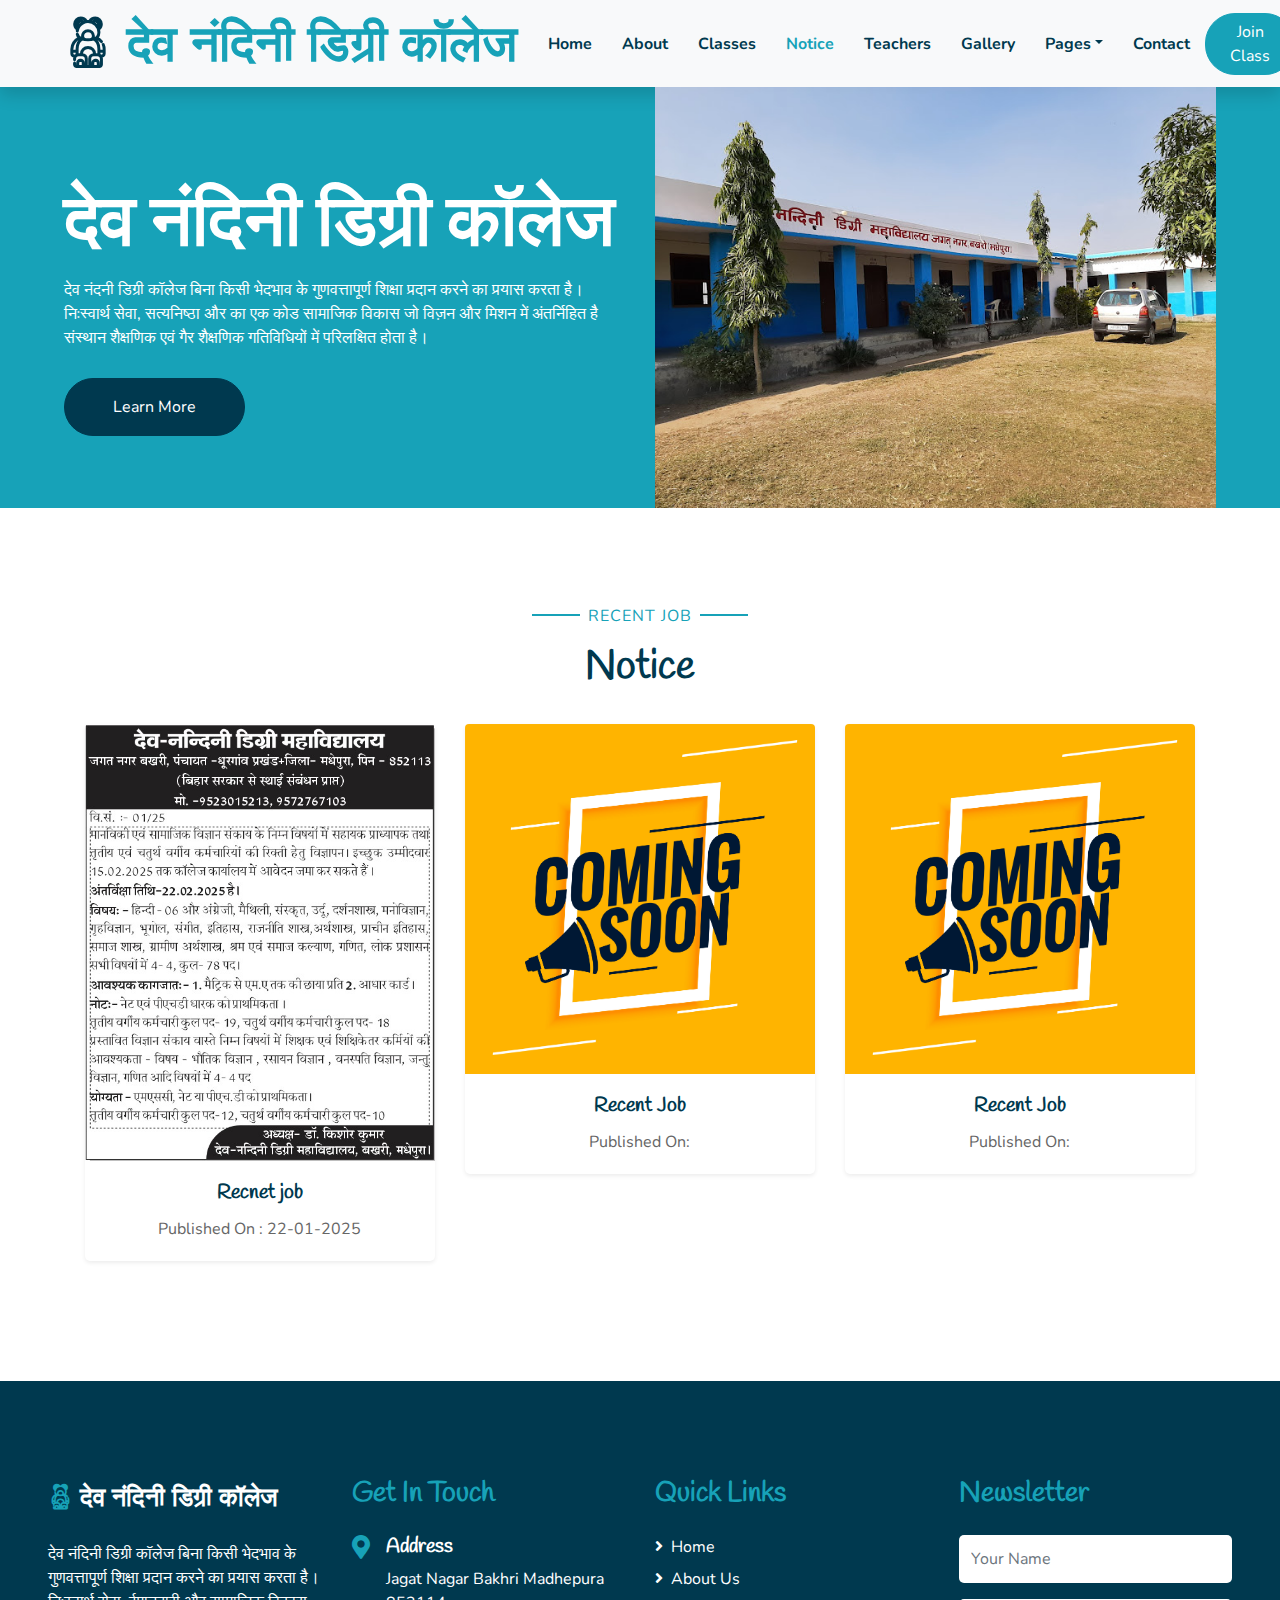
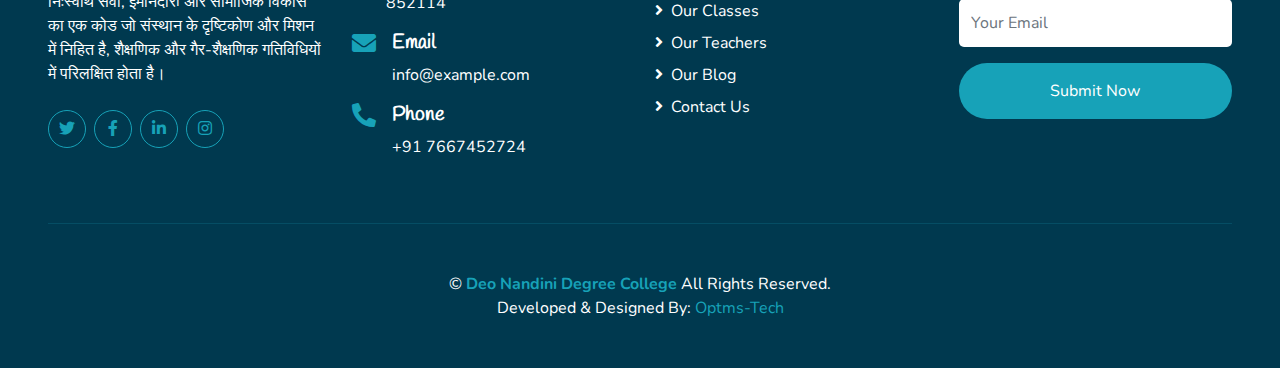
<file: notice.html>
<!DOCTYPE html>
<html lang="en">

<head>
  <meta name="google-site-verification" content="BR7PVyKKwS_jVAKoDvJ3uynvLQwlrIeUUdsoS3P4LPw" />
  <meta charset="utf-8" />
  <title>देव नंदिनी डिग्री कॉलेज</title>
  <meta content="width=device-width, initial-scale=1.0" name="viewport" />
  <meta content="Deo Nandini Degree College" name="keywords" />
  <meta content="Deo Nandini Degree College" name="description" />

  <!-- Favicon -->
  <link href="img/favicon.ico" rel="icon" />

  <!-- Google Web Fonts -->
  <link rel="preconnect" href="https://fonts.gstatic.com" />
  <link href="https://fonts.googleapis.com/css2?family=Handlee&family=Nunito&display=swap" rel="stylesheet" />

  <!-- Font Awesome -->
  <link href="https://cdnjs.cloudflare.com/ajax/libs/font-awesome/5.10.0/css/all.min.css" rel="stylesheet" />

  <!-- Flaticon Font -->
  <link href="lib/flaticon/font/flaticon.css" rel="stylesheet" />

  <!-- Libraries Stylesheet -->
  <link href="lib/owlcarousel/assets/owl.carousel.min.css" rel="stylesheet" />
  <link href="lib/lightbox/css/lightbox.min.css" rel="stylesheet" />

  <!-- Customized Bootstrap Stylesheet -->
  <link rel="stylesheet" href="https://stackpath.bootstrapcdn.com/bootstrap/4.5.2/css/bootstrap.min.css">
  <link href="css/style.css" rel="stylesheet" />
</head>

<body>
  <!-- Navbar Start -->
  <div class="container-fluid bg-light position-relative shadow">
    <nav class="navbar navbar-expand-lg bg-light navbar-light py-3 py-lg-0 px-0 px-lg-5">
      <a href="" class="navbar-brand font-weight-bold text-secondary" style="font-size: 50px">
        <i class="flaticon-043-teddy-bear"></i>
        <span class="text-primary">देव नंदिनी डिग्री कॉलेज</span>
      </a>
      <button type="button" class="navbar-toggler" data-toggle="collapse" data-target="#navbarCollapse">
        <span class="navbar-toggler-icon"></span>
      </button>
      <div class="collapse navbar-collapse justify-content-between" id="navbarCollapse">
        <div class="navbar-nav font-weight-bold mx-auto py-0">
          <a href="index.html" class="nav-item nav-link ">Home</a>
          <a href="about.html" class="nav-item nav-link">About</a>
          <a href="class.html" class="nav-item nav-link">Classes</a>
          <a href="notice.html" class="nav-item nav-link active">Notice</a>
          <a href="team.html" class="nav-item nav-link">Teachers</a>
          <a href="gallery.html" class="nav-item nav-link">Gallery</a>
          <div class="nav-item dropdown">
            <a href="#" class="nav-link dropdown-toggle" data-toggle="dropdown">Pages</a>
            <div class="dropdown-menu rounded-0 m-0">
              <a href="blog.html" class="dropdown-item">Blog Grid</a>
              <a href="single.html" class="dropdown-item">Blog Detail</a>
            </div>
          </div>
          <a href="contact.html" class="nav-item nav-link">Contact</a>
        </div>
        <a href="" class="btn btn-primary px-4">Join Class</a>
      </div>
    </nav>
  </div>
  <!-- Navbar End -->

  <!-- Header Start -->
  <div class="container-fluid bg-primary px-0 px-md-5 mb-5">
    <div class="row align-items-center px-3">
      <div class="col-lg-6 text-center text-lg-left">
        <h4 class="text-white mb-4 mt-5 mt-lg-0"> </h4>
        <h1 class="display-3 font-weight-bold text-white">
          देव नंदिनी डिग्री कॉलेज
        </h1>
        <p class="text-white mb-4">

          देव नंदनी डिग्री कॉलेज बिना किसी भेदभाव के गुणवत्तापूर्ण शिक्षा प्रदान करने का प्रयास करता है।
          निःस्वार्थ सेवा, सत्यनिष्ठा और का एक कोड
          सामाजिक विकास जो विज़न और मिशन में अंतर्निहित है
          संस्थान शैक्षणिक एवं गैर शैक्षणिक गतिविधियों में परिलक्षित होता है।

        </p>
        <a href="" class="btn btn-secondary mt-1 py-3 px-5">Learn More</a>
      </div>
      <div class="col-lg-6 text-center text-lg-right">
        <img class="img-fluid mt-0" src="img/header.jpg" alt="" />
      </div>
    </div>
  </div>
  <!-- Header End -->

  <!-- Crousal -->
 


  <!-- end -->

  <!-- Facilities Start -->
 
  <!-- Facilities Start -->

  <!-- About Start -->
  
  <!-- About End -->

  <!-- Class Start -->
 
  <!-- Class End -->

  <!-- Registration Start -->

  <!-- Registration End -->

  <!-- Team Start -->
  <div class="container-fluid pt-5">
    <div class="container">
      <div class="text-center pb-2">
        <p class="section-title px-5">
          <span class="px-2">Recent Job</span>
        </p>
        <h1 class="mb-4">Notice</h1>
      </div>
      <div class="row">
        <div class="col-lg-4 mb-4">
          <div class="card border-0 shadow-sm">
            <img class="card-img-top" src="notice/notice.jpg" alt="Notice Image">
            <div class="card-body text-center">
              <h5 class="card-title">Recnet job</h5>
              <p class="card-text">Published On : 22-01-2025</p>
            </div>
          </div>
        </div>
        <div class="col-lg-4 mb-4">
          <div class="card border-0 shadow-sm">
            <img class="card-img-top" src="notice/coming.jpg" alt="Notice Image">
            <div class="card-body text-center">
              <h5 class="card-title">Recent Job</h5>
              <p class="card-text">Published On:</p>
            </div>
          </div>
        </div>
        <div class="col-lg-4 mb-4">
          <div class="card border-0 shadow-sm">
            <img class="card-img-top" src="notice/coming.jpg" alt="Notice Image">
            <div class="card-body text-center">
              <h5 class="card-title">Recent Job</h5>
              <p class="card-text">Published On:</p>
            </div>
          </div>
        </div>
      
        
      
      </div>
    </div>
  </div>
  <!-- Team End -->

  <!-- Testimonial Start -->
  
  <!-- Testimonial End -->

  <!-- Blog Start -->
  <div class="container-fluid pt-5">

  </div>
  <!-- Blog End -->

  <!-- Footer Start -->
  <div class="container-fluid bg-secondary text-white mt-5 py-5 px-sm-3 px-md-5">
    <div class="row pt-5">
      <div class="col-lg-3 col-md-6 mb-5">
        <a href="" class="navbar-brand font-weight-bold text-primary m-0 mb-4 p-0"
          style="font-size: 25px; line-height: 40px">
          <i class="flaticon-043-teddy-bear"></i>
          <span class="text-white">देव नंदिनी डिग्री कॉलेज</span>

        </a>
        <p>
          देव नंदिनी डिग्री कॉलेज बिना किसी भेदभाव के गुणवत्तापूर्ण शिक्षा प्रदान करने का प्रयास करता है।
          निःस्वार्थ सेवा, ईमानदारी और
          सामाजिक विकास का एक कोड जो संस्थान के दृष्टिकोण और मिशन में निहित है,
          शैक्षणिक और गैर-शैक्षणिक गतिविधियों में परिलक्षित होता है।

        </p>
        <div class="d-flex justify-content-start mt-4">
          <a class="btn btn-outline-primary rounded-circle text-center mr-2 px-0" style="width: 38px; height: 38px"
            href="#"><i class="fab fa-twitter"></i></a>
          <a class="btn btn-outline-primary rounded-circle text-center mr-2 px-0" style="width: 38px; height: 38px"
            href="#"><i class="fab fa-facebook-f"></i></a>
          <a class="btn btn-outline-primary rounded-circle text-center mr-2 px-0" style="width: 38px; height: 38px"
            href="#"><i class="fab fa-linkedin-in"></i></a>
          <a class="btn btn-outline-primary rounded-circle text-center mr-2 px-0" style="width: 38px; height: 38px"
            href="#"><i class="fab fa-instagram"></i></a>
        </div>
      </div>
      <div class="col-lg-3 col-md-6 mb-5">
        <h3 class="text-primary mb-4">Get In Touch</h3>
        <div class="d-flex">
          <h4 class="fa fa-map-marker-alt text-primary"></h4>
          <div class="pl-3">
            <h5 class="text-white">Address</h5>
            <p>Jagat Nagar Bakhri Madhepura 852114</p>
          </div>
        </div>
        <div class="d-flex">
          <h4 class="fa fa-envelope text-primary"></h4>
          <div class="pl-3">
            <h5 class="text-white">Email</h5>
            <p>info@example.com</p>
          </div>
        </div>
        <div class="d-flex">
          <h4 class="fa fa-phone-alt text-primary"></h4>
          <div class="pl-3">
            <h5 class="text-white">Phone</h5>
            <p>+91 7667452724</p>
          </div>
        </div>
      </div>
      <div class="col-lg-3 col-md-6 mb-5">
        <h3 class="text-primary mb-4">Quick Links</h3>
        <div class="d-flex flex-column justify-content-start">
          <a class="text-white mb-2" href="#"><i class="fa fa-angle-right mr-2"></i>Home</a>
          <a class="text-white mb-2" href="#"><i class="fa fa-angle-right mr-2"></i>About Us</a>
          <a class="text-white mb-2" href="#"><i class="fa fa-angle-right mr-2"></i>Our Classes</a>
          <a class="text-white mb-2" href="#"><i class="fa fa-angle-right mr-2"></i>Our Teachers</a>
          <a class="text-white mb-2" href="#"><i class="fa fa-angle-right mr-2"></i>Our Blog</a>
          <a class="text-white" href="#"><i class="fa fa-angle-right mr-2"></i>Contact Us</a>
        </div>
      </div>
      <div class="col-lg-3 col-md-6 mb-5">
        <h3 class="text-primary mb-4">Newsletter</h3>
        <form action="">
          <div class="form-group">
            <input type="text" class="form-control border-0 py-4" placeholder="Your Name" required="required" />
          </div>
          <div class="form-group">
            <input type="email" class="form-control border-0 py-4" placeholder="Your Email" required="required" />
          </div>
          <div>
            <button class="btn btn-primary btn-block border-0 py-3" type="submit">
              Submit Now
            </button>
          </div>
        </form>
      </div>
    </div>
    <div class="container-fluid pt-5" style="border-top: 1px solid rgba(23, 162, 184, 0.2) ;">
      <p class="m-0 text-center text-white">
        &copy;
        <a class="text-primary font-weight-bold" href="http://deonandinidegreecollege.in/">Deo Nandini Degree
          College</a>

        All Rights Reserved.
        <br />Developed & Designed By:
        <a href="https://www.optms.co.in" target="_blank">Optms-Tech</a>
      </p>
    </div>
  </div>
  <!-- Footer End -->

  <!-- Back to Top -->
  <a href="#" class="btn btn-primary p-3 back-to-top"><i class="fa fa-angle-double-up"></i></a>

  <!-- JavaScript Libraries -->
  <script src="https://code.jquery.com/jquery-3.5.1.slim.min.js"></script>
  <script src="https://code.jquery.com/jquery-3.4.1.min.js"></script>
  <script src="https://stackpath.bootstrapcdn.com/bootstrap/4.4.1/js/bootstrap.bundle.min.js"></script>
  <script src="https://cdn.jsdelivr.net/npm/@popperjs/core@2.11.6/dist/umd/popper.min.js"></script>
  <script src="https://cdn.jsdelivr.net/npm/bootstrap@5.3.0/dist/js/bootstrap.min.js"></script>
  <script src="lib/easing/easing.min.js"></script>
  <script src="lib/owlcarousel/owl.carousel.min.js"></script>
  <script src="lib/isotope/isotope.pkgd.min.js"></script>
  <script src="lib/lightbox/js/lightbox.min.js"></script>

  <!-- Contact Javascript File -->
  <script src="mail/jqBootstrapValidation.min.js"></script>
  <script src="mail/contact.js"></script>

  <!-- Template Javascript -->
  <script src="js/main.js"></script>
</body>

</html>
</file>
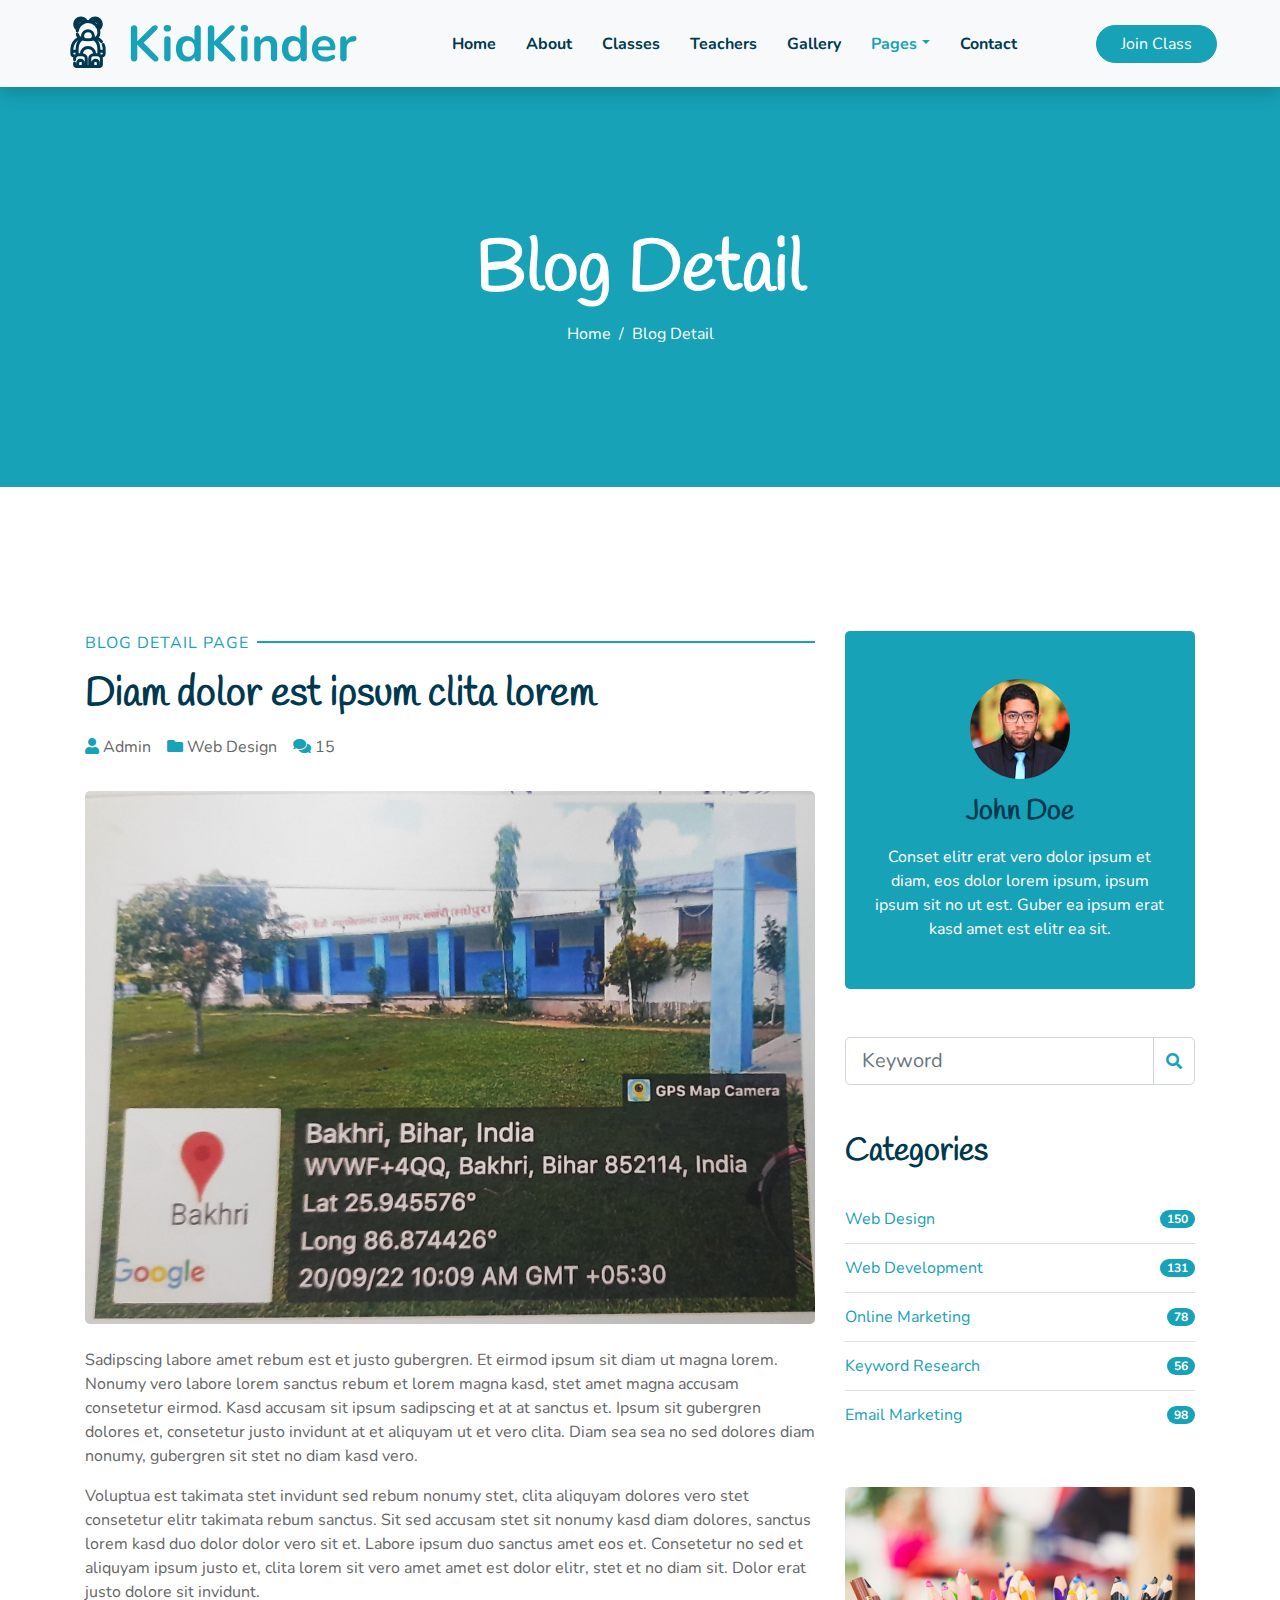
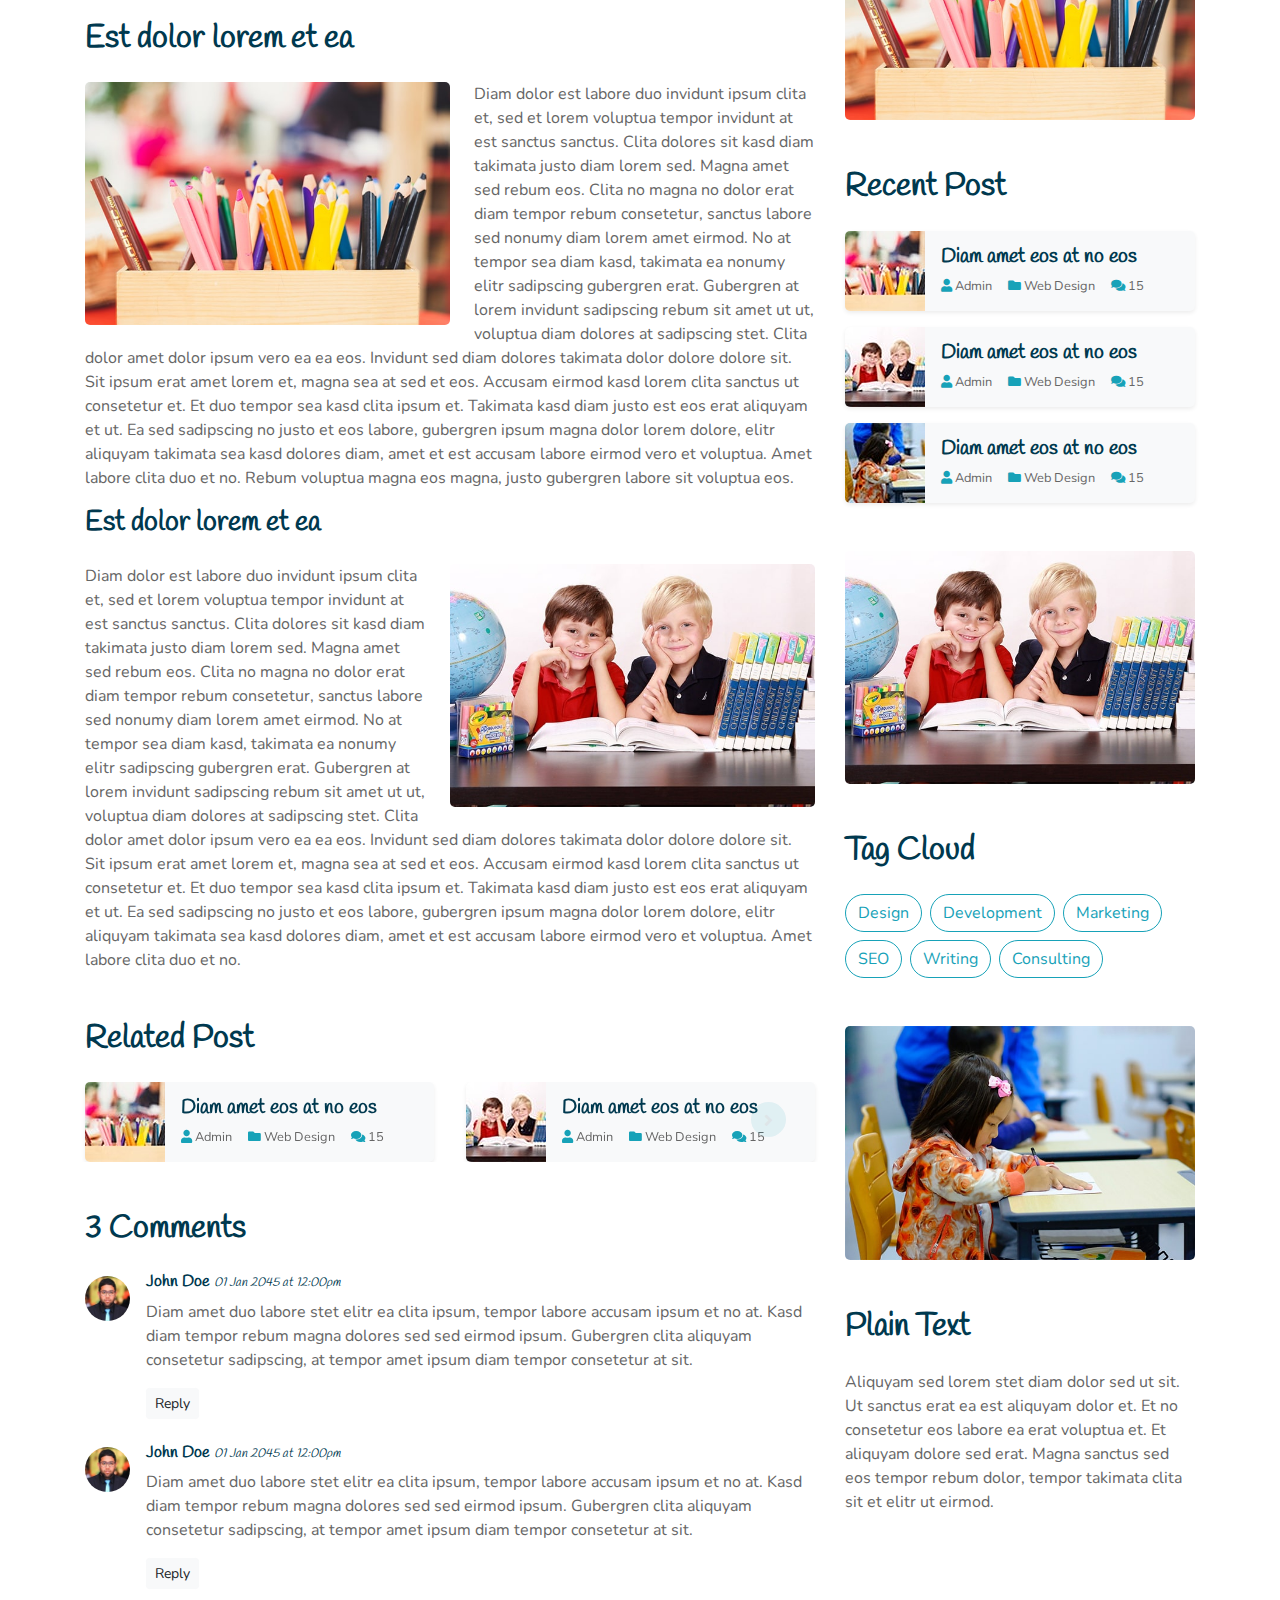
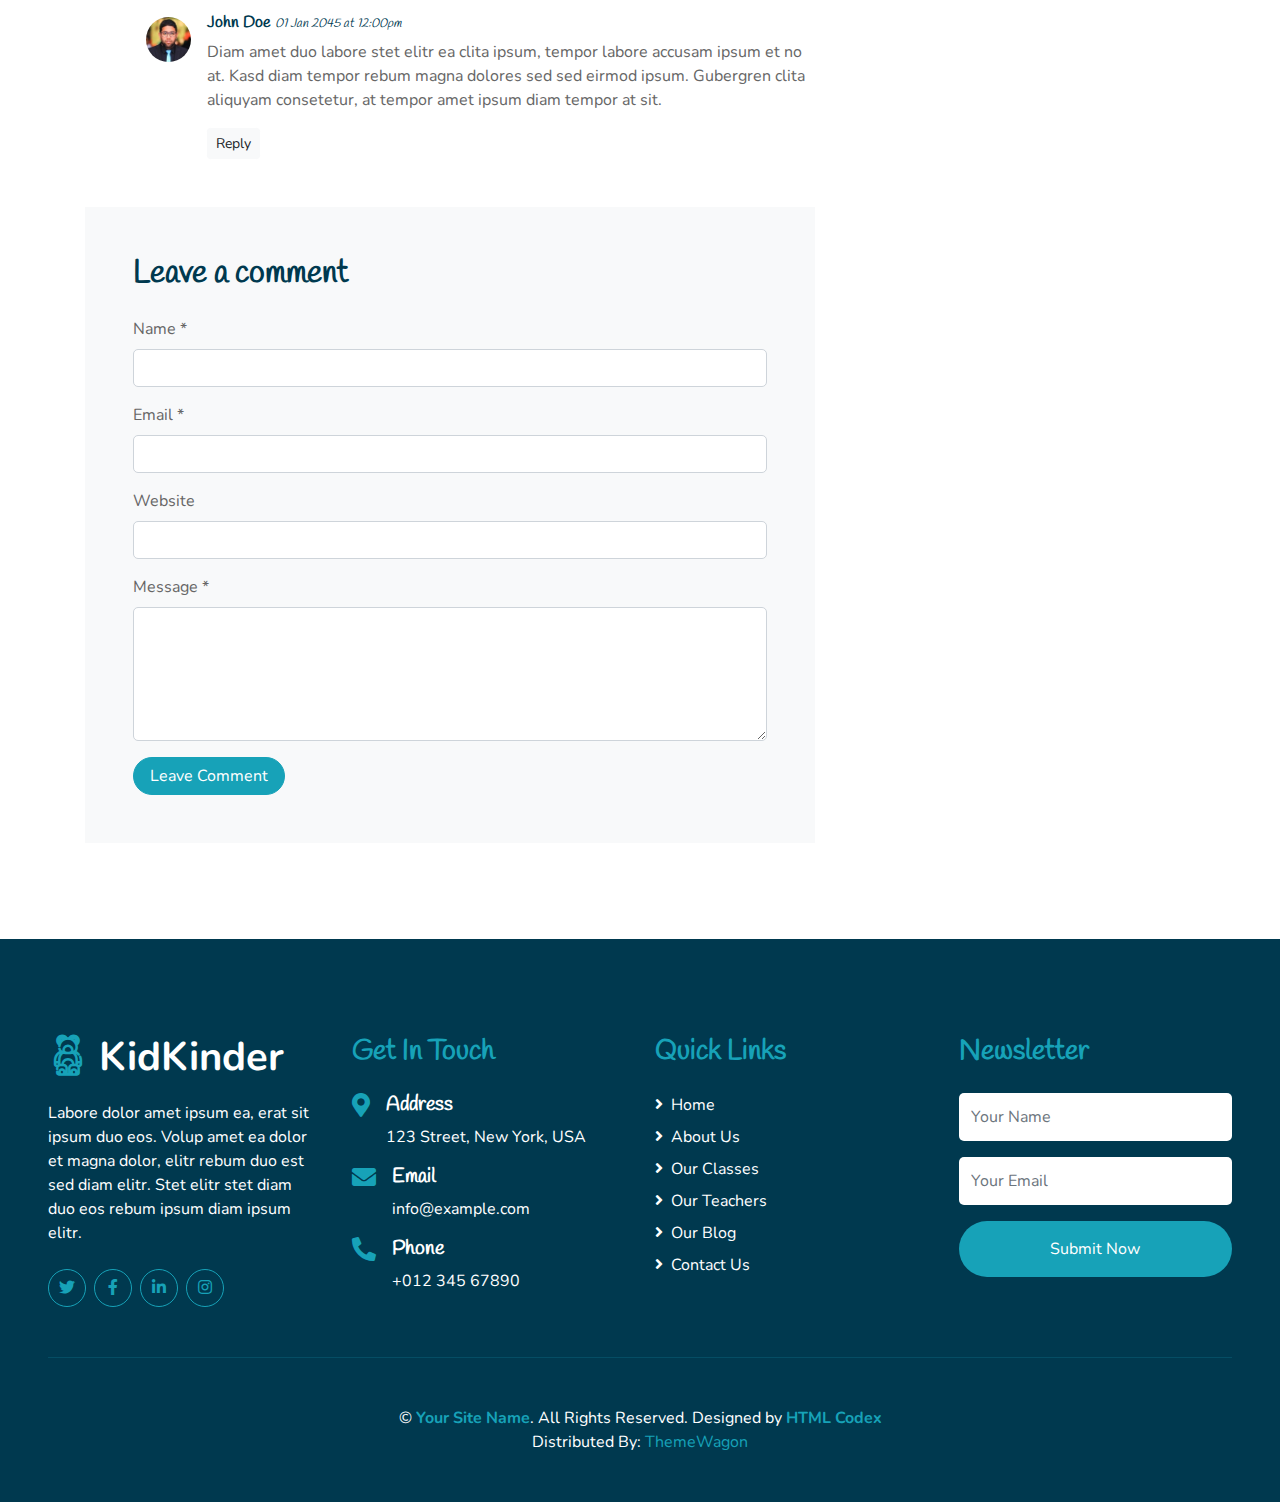
<file: single.html>
<!DOCTYPE html>
<html lang="en">
  <head>
    <meta charset="utf-8" />
    <title>KidKinder - Kindergarten Website Template</title>
    <meta content="width=device-width, initial-scale=1.0" name="viewport" />
    <meta content="Free HTML Templates" name="keywords" />
    <meta content="Free HTML Templates" name="description" />

    <!-- Favicon -->
    <link href="img/favicon.ico" rel="icon" />

    <!-- Google Web Fonts -->
    <link rel="preconnect" href="https://fonts.gstatic.com" />
    <link
      href="https://fonts.googleapis.com/css2?family=Handlee&family=Nunito&display=swap"
      rel="stylesheet"
    />

    <!-- Font Awesome -->
    <link
      href="https://cdnjs.cloudflare.com/ajax/libs/font-awesome/5.10.0/css/all.min.css"
      rel="stylesheet"
    />

    <!-- Flaticon Font -->
    <link href="lib/flaticon/font/flaticon.css" rel="stylesheet" />

    <!-- Libraries Stylesheet -->
    <link href="lib/owlcarousel/assets/owl.carousel.min.css" rel="stylesheet" />
    <link href="lib/lightbox/css/lightbox.min.css" rel="stylesheet" />

    <!-- Customized Bootstrap Stylesheet -->
    <link href="css/style.css" rel="stylesheet" />
  </head>

  <body>
    <!-- Navbar Start -->
    <div class="container-fluid bg-light position-relative shadow">
      <nav
        class="navbar navbar-expand-lg bg-light navbar-light py-3 py-lg-0 px-0 px-lg-5"
      >
        <a
          href=""
          class="navbar-brand font-weight-bold text-secondary"
          style="font-size: 50px"
        >
          <i class="flaticon-043-teddy-bear"></i>
          <span class="text-primary">KidKinder</span>
        </a>
        <button
          type="button"
          class="navbar-toggler"
          data-toggle="collapse"
          data-target="#navbarCollapse"
        >
          <span class="navbar-toggler-icon"></span>
        </button>
        <div
          class="collapse navbar-collapse justify-content-between"
          id="navbarCollapse"
        >
          <div class="navbar-nav font-weight-bold mx-auto py-0">
            <a href="index.html" class="nav-item nav-link">Home</a>
            <a href="about.html" class="nav-item nav-link">About</a>
            <a href="class.html" class="nav-item nav-link">Classes</a>
            <a href="team.html" class="nav-item nav-link">Teachers</a>
            <a href="gallery.html" class="nav-item nav-link">Gallery</a>
            <div class="nav-item dropdown">
              <a
                href="#"
                class="nav-link dropdown-toggle active"
                data-toggle="dropdown"
                >Pages</a
              >
              <div class="dropdown-menu rounded-0 m-0">
                <a href="blog.html" class="dropdown-item">Blog Grid</a>
                <a href="single.html" class="dropdown-item">Blog Detail</a>
              </div>
            </div>
            <a href="contact.html" class="nav-item nav-link">Contact</a>
          </div>
          <a href="" class="btn btn-primary px-4">Join Class</a>
        </div>
      </nav>
    </div>
    <!-- Navbar End -->

    <!-- Header Start -->
    <div class="container-fluid bg-primary mb-5">
      <div
        class="d-flex flex-column align-items-center justify-content-center"
        style="min-height: 400px"
      >
        <h3 class="display-3 font-weight-bold text-white">Blog Detail</h3>
        <div class="d-inline-flex text-white">
          <p class="m-0"><a class="text-white" href="">Home</a></p>
          <p class="m-0 px-2">/</p>
          <p class="m-0">Blog Detail</p>
        </div>
      </div>
    </div>
    <!-- Header End -->

    <!-- Detail Start -->
    <div class="container py-5">
      <div class="row pt-5">
        <div class="col-lg-8">
          <div class="d-flex flex-column text-left mb-3">
            <p class="section-title pr-5">
              <span class="pr-2">Blog Detail Page</span>
            </p>
            <h1 class="mb-3">Diam dolor est ipsum clita lorem</h1>
            <div class="d-flex">
              <p class="mr-3"><i class="fa fa-user text-primary"></i> Admin</p>
              <p class="mr-3">
                <i class="fa fa-folder text-primary"></i> Web Design
              </p>
              <p class="mr-3"><i class="fa fa-comments text-primary"></i> 15</p>
            </div>
          </div>
          <div class="mb-5">
            <img
              class="img-fluid rounded w-100 mb-4"
              src="img/detail.jpg"
              alt="Image"
            />
            <p>
              Sadipscing labore amet rebum est et justo gubergren. Et eirmod
              ipsum sit diam ut magna lorem. Nonumy vero labore lorem sanctus
              rebum et lorem magna kasd, stet amet magna accusam consetetur
              eirmod. Kasd accusam sit ipsum sadipscing et at at sanctus et.
              Ipsum sit gubergren dolores et, consetetur justo invidunt at et
              aliquyam ut et vero clita. Diam sea sea no sed dolores diam
              nonumy, gubergren sit stet no diam kasd vero.
            </p>
            <p>
              Voluptua est takimata stet invidunt sed rebum nonumy stet, clita
              aliquyam dolores vero stet consetetur elitr takimata rebum
              sanctus. Sit sed accusam stet sit nonumy kasd diam dolores,
              sanctus lorem kasd duo dolor dolor vero sit et. Labore ipsum duo
              sanctus amet eos et. Consetetur no sed et aliquyam ipsum justo et,
              clita lorem sit vero amet amet est dolor elitr, stet et no diam
              sit. Dolor erat justo dolore sit invidunt.
            </p>
            <h2 class="mb-4">Est dolor lorem et ea</h2>
            <img
              class="img-fluid rounded w-50 float-left mr-4 mb-3"
              src="img/blog-1.jpg"
              alt="Image"
            />
            <p>
              Diam dolor est labore duo invidunt ipsum clita et, sed et lorem
              voluptua tempor invidunt at est sanctus sanctus. Clita dolores sit
              kasd diam takimata justo diam lorem sed. Magna amet sed rebum eos.
              Clita no magna no dolor erat diam tempor rebum consetetur, sanctus
              labore sed nonumy diam lorem amet eirmod. No at tempor sea diam
              kasd, takimata ea nonumy elitr sadipscing gubergren erat.
              Gubergren at lorem invidunt sadipscing rebum sit amet ut ut,
              voluptua diam dolores at sadipscing stet. Clita dolor amet dolor
              ipsum vero ea ea eos. Invidunt sed diam dolores takimata dolor
              dolore dolore sit. Sit ipsum erat amet lorem et, magna sea at sed
              et eos. Accusam eirmod kasd lorem clita sanctus ut consetetur et.
              Et duo tempor sea kasd clita ipsum et. Takimata kasd diam justo
              est eos erat aliquyam et ut. Ea sed sadipscing no justo et eos
              labore, gubergren ipsum magna dolor lorem dolore, elitr aliquyam
              takimata sea kasd dolores diam, amet et est accusam labore eirmod
              vero et voluptua. Amet labore clita duo et no. Rebum voluptua
              magna eos magna, justo gubergren labore sit voluptua eos.
            </p>
            <h3 class="mb-4">Est dolor lorem et ea</h3>
            <img
              class="img-fluid rounded w-50 float-right ml-4 mb-3"
              src="img/blog-2.jpg"
              alt="Image"
            />
            <p>
              Diam dolor est labore duo invidunt ipsum clita et, sed et lorem
              voluptua tempor invidunt at est sanctus sanctus. Clita dolores sit
              kasd diam takimata justo diam lorem sed. Magna amet sed rebum eos.
              Clita no magna no dolor erat diam tempor rebum consetetur, sanctus
              labore sed nonumy diam lorem amet eirmod. No at tempor sea diam
              kasd, takimata ea nonumy elitr sadipscing gubergren erat.
              Gubergren at lorem invidunt sadipscing rebum sit amet ut ut,
              voluptua diam dolores at sadipscing stet. Clita dolor amet dolor
              ipsum vero ea ea eos. Invidunt sed diam dolores takimata dolor
              dolore dolore sit. Sit ipsum erat amet lorem et, magna sea at sed
              et eos. Accusam eirmod kasd lorem clita sanctus ut consetetur et.
              Et duo tempor sea kasd clita ipsum et. Takimata kasd diam justo
              est eos erat aliquyam et ut. Ea sed sadipscing no justo et eos
              labore, gubergren ipsum magna dolor lorem dolore, elitr aliquyam
              takimata sea kasd dolores diam, amet et est accusam labore eirmod
              vero et voluptua. Amet labore clita duo et no.
            </p>
          </div>

          <!-- Related Post -->
          <div class="mb-5 mx-n3">
            <h2 class="mb-4 ml-3">Related Post</h2>
            <div class="owl-carousel post-carousel position-relative">
              <div
                class="d-flex align-items-center bg-light shadow-sm rounded overflow-hidden mx-3"
              >
                <img
                  class="img-fluid"
                  src="img/post-1.jpg"
                  style="width: 80px; height: 80px"
                />
                <div class="pl-3">
                  <h5 class="">Diam amet eos at no eos</h5>
                  <div class="d-flex">
                    <small class="mr-3"
                      ><i class="fa fa-user text-primary"></i> Admin</small
                    >
                    <small class="mr-3"
                      ><i class="fa fa-folder text-primary"></i> Web
                      Design</small
                    >
                    <small class="mr-3"
                      ><i class="fa fa-comments text-primary"></i> 15</small
                    >
                  </div>
                </div>
              </div>
              <div
                class="d-flex align-items-center bg-light shadow-sm rounded overflow-hidden mx-3"
              >
                <img
                  class="img-fluid"
                  src="img/post-2.jpg"
                  style="width: 80px; height: 80px"
                />
                <div class="pl-3">
                  <h5 class="">Diam amet eos at no eos</h5>
                  <div class="d-flex">
                    <small class="mr-3"
                      ><i class="fa fa-user text-primary"></i> Admin</small
                    >
                    <small class="mr-3"
                      ><i class="fa fa-folder text-primary"></i> Web
                      Design</small
                    >
                    <small class="mr-3"
                      ><i class="fa fa-comments text-primary"></i> 15</small
                    >
                  </div>
                </div>
              </div>
              <div
                class="d-flex align-items-center bg-light shadow-sm rounded overflow-hidden mx-3"
              >
                <img
                  class="img-fluid"
                  src="img/post-3.jpg"
                  style="width: 80px; height: 80px"
                />
                <div class="pl-3">
                  <h5 class="">Diam amet eos at no eos</h5>
                  <div class="d-flex">
                    <small class="mr-3"
                      ><i class="fa fa-user text-primary"></i> Admin</small
                    >
                    <small class="mr-3"
                      ><i class="fa fa-folder text-primary"></i> Web
                      Design</small
                    >
                    <small class="mr-3"
                      ><i class="fa fa-comments text-primary"></i> 15</small
                    >
                  </div>
                </div>
              </div>
            </div>
          </div>

          <!-- Comment List -->
          <div class="mb-5">
            <h2 class="mb-4">3 Comments</h2>
            <div class="media mb-4">
              <img
                src="img/user.jpg"
                alt="Image"
                class="img-fluid rounded-circle mr-3 mt-1"
                style="width: 45px"
              />
              <div class="media-body">
                <h6>
                  John Doe <small><i>01 Jan 2045 at 12:00pm</i></small>
                </h6>
                <p>
                  Diam amet duo labore stet elitr ea clita ipsum, tempor labore
                  accusam ipsum et no at. Kasd diam tempor rebum magna dolores
                  sed sed eirmod ipsum. Gubergren clita aliquyam consetetur
                  sadipscing, at tempor amet ipsum diam tempor consetetur at
                  sit.
                </p>
                <button class="btn btn-sm btn-light">Reply</button>
              </div>
            </div>
            <div class="media mb-4">
              <img
                src="img/user.jpg"
                alt="Image"
                class="img-fluid rounded-circle mr-3 mt-1"
                style="width: 45px"
              />
              <div class="media-body">
                <h6>
                  John Doe <small><i>01 Jan 2045 at 12:00pm</i></small>
                </h6>
                <p>
                  Diam amet duo labore stet elitr ea clita ipsum, tempor labore
                  accusam ipsum et no at. Kasd diam tempor rebum magna dolores
                  sed sed eirmod ipsum. Gubergren clita aliquyam consetetur
                  sadipscing, at tempor amet ipsum diam tempor consetetur at
                  sit.
                </p>
                <button class="btn btn-sm btn-light">Reply</button>
                <div class="media mt-4">
                  <img
                    src="img/user.jpg"
                    alt="Image"
                    class="img-fluid rounded-circle mr-3 mt-1"
                    style="width: 45px"
                  />
                  <div class="media-body">
                    <h6>
                      John Doe <small><i>01 Jan 2045 at 12:00pm</i></small>
                    </h6>
                    <p>
                      Diam amet duo labore stet elitr ea clita ipsum, tempor
                      labore accusam ipsum et no at. Kasd diam tempor rebum
                      magna dolores sed sed eirmod ipsum. Gubergren clita
                      aliquyam consetetur, at tempor amet ipsum diam tempor at
                      sit.
                    </p>
                    <button class="btn btn-sm btn-light">Reply</button>
                  </div>
                </div>
              </div>
            </div>
          </div>

          <!-- Comment Form -->
          <div class="bg-light p-5">
            <h2 class="mb-4">Leave a comment</h2>
            <form>
              <div class="form-group">
                <label for="name">Name *</label>
                <input type="text" class="form-control" id="name" />
              </div>
              <div class="form-group">
                <label for="email">Email *</label>
                <input type="email" class="form-control" id="email" />
              </div>
              <div class="form-group">
                <label for="website">Website</label>
                <input type="url" class="form-control" id="website" />
              </div>

              <div class="form-group">
                <label for="message">Message *</label>
                <textarea
                  id="message"
                  cols="30"
                  rows="5"
                  class="form-control"
                ></textarea>
              </div>
              <div class="form-group mb-0">
                <input
                  type="submit"
                  value="Leave Comment"
                  class="btn btn-primary px-3"
                />
              </div>
            </form>
          </div>
        </div>

        <div class="col-lg-4 mt-5 mt-lg-0">
          <!-- Author Bio -->
          <div
            class="d-flex flex-column text-center bg-primary rounded mb-5 py-5 px-4"
          >
            <img
              src="img/user.jpg"
              class="img-fluid rounded-circle mx-auto mb-3"
              style="width: 100px"
            />
            <h3 class="text-secondary mb-3">John Doe</h3>
            <p class="text-white m-0">
              Conset elitr erat vero dolor ipsum et diam, eos dolor lorem ipsum,
              ipsum ipsum sit no ut est. Guber ea ipsum erat kasd amet est elitr
              ea sit.
            </p>
          </div>

          <!-- Search Form -->
          <div class="mb-5">
            <form action="">
              <div class="input-group">
                <input
                  type="text"
                  class="form-control form-control-lg"
                  placeholder="Keyword"
                />
                <div class="input-group-append">
                  <span class="input-group-text bg-transparent text-primary"
                    ><i class="fa fa-search"></i
                  ></span>
                </div>
              </div>
            </form>
          </div>

          <!-- Category List -->
          <div class="mb-5">
            <h2 class="mb-4">Categories</h2>
            <ul class="list-group list-group-flush">
              <li
                class="list-group-item d-flex justify-content-between align-items-center px-0"
              >
                <a href="">Web Design</a>
                <span class="badge badge-primary badge-pill">150</span>
              </li>
              <li
                class="list-group-item d-flex justify-content-between align-items-center px-0"
              >
                <a href="">Web Development</a>
                <span class="badge badge-primary badge-pill">131</span>
              </li>
              <li
                class="list-group-item d-flex justify-content-between align-items-center px-0"
              >
                <a href="">Online Marketing</a>
                <span class="badge badge-primary badge-pill">78</span>
              </li>
              <li
                class="list-group-item d-flex justify-content-between align-items-center px-0"
              >
                <a href="">Keyword Research</a>
                <span class="badge badge-primary badge-pill">56</span>
              </li>
              <li
                class="list-group-item d-flex justify-content-between align-items-center px-0"
              >
                <a href="">Email Marketing</a>
                <span class="badge badge-primary badge-pill">98</span>
              </li>
            </ul>
          </div>

          <!-- Single Image -->
          <div class="mb-5">
            <img src="img/blog-1.jpg" alt="" class="img-fluid rounded" />
          </div>

          <!-- Recent Post -->
          <div class="mb-5">
            <h2 class="mb-4">Recent Post</h2>
            <div
              class="d-flex align-items-center bg-light shadow-sm rounded overflow-hidden mb-3"
            >
              <img
                class="img-fluid"
                src="img/post-1.jpg"
                style="width: 80px; height: 80px"
              />
              <div class="pl-3">
                <h5 class="">Diam amet eos at no eos</h5>
                <div class="d-flex">
                  <small class="mr-3"
                    ><i class="fa fa-user text-primary"></i> Admin</small
                  >
                  <small class="mr-3"
                    ><i class="fa fa-folder text-primary"></i> Web Design</small
                  >
                  <small class="mr-3"
                    ><i class="fa fa-comments text-primary"></i> 15</small
                  >
                </div>
              </div>
            </div>
            <div
              class="d-flex align-items-center bg-light shadow-sm rounded overflow-hidden mb-3"
            >
              <img
                class="img-fluid"
                src="img/post-2.jpg"
                style="width: 80px; height: 80px"
              />
              <div class="pl-3">
                <h5 class="">Diam amet eos at no eos</h5>
                <div class="d-flex">
                  <small class="mr-3"
                    ><i class="fa fa-user text-primary"></i> Admin</small
                  >
                  <small class="mr-3"
                    ><i class="fa fa-folder text-primary"></i> Web Design</small
                  >
                  <small class="mr-3"
                    ><i class="fa fa-comments text-primary"></i> 15</small
                  >
                </div>
              </div>
            </div>
            <div
              class="d-flex align-items-center bg-light shadow-sm rounded overflow-hidden mb-3"
            >
              <img
                class="img-fluid"
                src="img/post-3.jpg"
                style="width: 80px; height: 80px"
              />
              <div class="pl-3">
                <h5 class="">Diam amet eos at no eos</h5>
                <div class="d-flex">
                  <small class="mr-3"
                    ><i class="fa fa-user text-primary"></i> Admin</small
                  >
                  <small class="mr-3"
                    ><i class="fa fa-folder text-primary"></i> Web Design</small
                  >
                  <small class="mr-3"
                    ><i class="fa fa-comments text-primary"></i> 15</small
                  >
                </div>
              </div>
            </div>
          </div>

          <!-- Single Image -->
          <div class="mb-5">
            <img src="img/blog-2.jpg" alt="" class="img-fluid rounded" />
          </div>

          <!-- Tag Cloud -->
          <div class="mb-5">
            <h2 class="mb-4">Tag Cloud</h2>
            <div class="d-flex flex-wrap m-n1">
              <a href="" class="btn btn-outline-primary m-1">Design</a>
              <a href="" class="btn btn-outline-primary m-1">Development</a>
              <a href="" class="btn btn-outline-primary m-1">Marketing</a>
              <a href="" class="btn btn-outline-primary m-1">SEO</a>
              <a href="" class="btn btn-outline-primary m-1">Writing</a>
              <a href="" class="btn btn-outline-primary m-1">Consulting</a>
            </div>
          </div>

          <!-- Single Image -->
          <div class="mb-5">
            <img src="img/blog-3.jpg" alt="" class="img-fluid rounded" />
          </div>

          <!-- Plain Text -->
          <div>
            <h2 class="mb-4">Plain Text</h2>
            Aliquyam sed lorem stet diam dolor sed ut sit. Ut sanctus erat ea
            est aliquyam dolor et. Et no consetetur eos labore ea erat voluptua
            et. Et aliquyam dolore sed erat. Magna sanctus sed eos tempor rebum
            dolor, tempor takimata clita sit et elitr ut eirmod.
          </div>
        </div>
      </div>
    </div>
    <!-- Detail End -->

    <!-- Footer Start -->
    <div
      class="container-fluid bg-secondary text-white mt-5 py-5 px-sm-3 px-md-5"
    >
      <div class="row pt-5">
        <div class="col-lg-3 col-md-6 mb-5">
          <a
            href=""
            class="navbar-brand font-weight-bold text-primary m-0 mb-4 p-0"
            style="font-size: 40px; line-height: 40px"
          >
            <i class="flaticon-043-teddy-bear"></i>
            <span class="text-white">KidKinder</span>
          </a>
          <p>
            Labore dolor amet ipsum ea, erat sit ipsum duo eos. Volup amet ea
            dolor et magna dolor, elitr rebum duo est sed diam elitr. Stet elitr
            stet diam duo eos rebum ipsum diam ipsum elitr.
          </p>
          <div class="d-flex justify-content-start mt-4">
            <a
              class="btn btn-outline-primary rounded-circle text-center mr-2 px-0"
              style="width: 38px; height: 38px"
              href="#"
              ><i class="fab fa-twitter"></i
            ></a>
            <a
              class="btn btn-outline-primary rounded-circle text-center mr-2 px-0"
              style="width: 38px; height: 38px"
              href="#"
              ><i class="fab fa-facebook-f"></i
            ></a>
            <a
              class="btn btn-outline-primary rounded-circle text-center mr-2 px-0"
              style="width: 38px; height: 38px"
              href="#"
              ><i class="fab fa-linkedin-in"></i
            ></a>
            <a
              class="btn btn-outline-primary rounded-circle text-center mr-2 px-0"
              style="width: 38px; height: 38px"
              href="#"
              ><i class="fab fa-instagram"></i
            ></a>
          </div>
        </div>
        <div class="col-lg-3 col-md-6 mb-5">
          <h3 class="text-primary mb-4">Get In Touch</h3>
          <div class="d-flex">
            <h4 class="fa fa-map-marker-alt text-primary"></h4>
            <div class="pl-3">
              <h5 class="text-white">Address</h5>
              <p>123 Street, New York, USA</p>
            </div>
          </div>
          <div class="d-flex">
            <h4 class="fa fa-envelope text-primary"></h4>
            <div class="pl-3">
              <h5 class="text-white">Email</h5>
              <p>info@example.com</p>
            </div>
          </div>
          <div class="d-flex">
            <h4 class="fa fa-phone-alt text-primary"></h4>
            <div class="pl-3">
              <h5 class="text-white">Phone</h5>
              <p>+012 345 67890</p>
            </div>
          </div>
        </div>
        <div class="col-lg-3 col-md-6 mb-5">
          <h3 class="text-primary mb-4">Quick Links</h3>
          <div class="d-flex flex-column justify-content-start">
            <a class="text-white mb-2" href="#"
              ><i class="fa fa-angle-right mr-2"></i>Home</a
            >
            <a class="text-white mb-2" href="#"
              ><i class="fa fa-angle-right mr-2"></i>About Us</a
            >
            <a class="text-white mb-2" href="#"
              ><i class="fa fa-angle-right mr-2"></i>Our Classes</a
            >
            <a class="text-white mb-2" href="#"
              ><i class="fa fa-angle-right mr-2"></i>Our Teachers</a
            >
            <a class="text-white mb-2" href="#"
              ><i class="fa fa-angle-right mr-2"></i>Our Blog</a
            >
            <a class="text-white" href="#"
              ><i class="fa fa-angle-right mr-2"></i>Contact Us</a
            >
          </div>
        </div>
        <div class="col-lg-3 col-md-6 mb-5">
          <h3 class="text-primary mb-4">Newsletter</h3>
          <form action="">
            <div class="form-group">
              <input
                type="text"
                class="form-control border-0 py-4"
                placeholder="Your Name"
                required="required"
              />
            </div>
            <div class="form-group">
              <input
                type="email"
                class="form-control border-0 py-4"
                placeholder="Your Email"
                required="required"
              />
            </div>
            <div>
              <button
                class="btn btn-primary btn-block border-0 py-3"
                type="submit"
              >
                Submit Now
              </button>
            </div>
          </form>
        </div>
      </div>
      <div
        class="container-fluid pt-5"
        style="border-top: 1px solid rgba(23, 162, 184, 0.2) ;"
      >
        <p class="m-0 text-center text-white">
          &copy;
          <a class="text-primary font-weight-bold" href="#">Your Site Name</a>.
          All Rights Reserved.

          <!--/*** This template is free as long as you keep the footer author’s credit link/attribution link/backlink. If you'd like to use the template without the footer author’s credit link/attribution link/backlink, you can purchase the Credit Removal License from "https://htmlcodex.com/credit-removal". Thank you for your support. ***/-->
          Designed by
          <a class="text-primary font-weight-bold" href="https://htmlcodex.com"
            >HTML Codex</a
          >
          <br />Distributed By:
          <a href="https://themewagon.com" target="_blank">ThemeWagon</a>
        </p>
      </div>
    </div>
    <!-- Footer End -->

    <!-- Back to Top -->
    <a href="#" class="btn btn-primary p-3 back-to-top"
      ><i class="fa fa-angle-double-up"></i
    ></a>

    <!-- JavaScript Libraries -->
    <script src="https://code.jquery.com/jquery-3.4.1.min.js"></script>
    <script src="https://stackpath.bootstrapcdn.com/bootstrap/4.4.1/js/bootstrap.bundle.min.js"></script>
    <script src="lib/easing/easing.min.js"></script>
    <script src="lib/owlcarousel/owl.carousel.min.js"></script>
    <script src="lib/isotope/isotope.pkgd.min.js"></script>
    <script src="lib/lightbox/js/lightbox.min.js"></script>

    <!-- Contact Javascript File -->
    <script src="mail/jqBootstrapValidation.min.js"></script>
    <script src="mail/contact.js"></script>

    <!-- Template Javascript -->
    <script src="js/main.js"></script>
  </body>
</html>
</file>
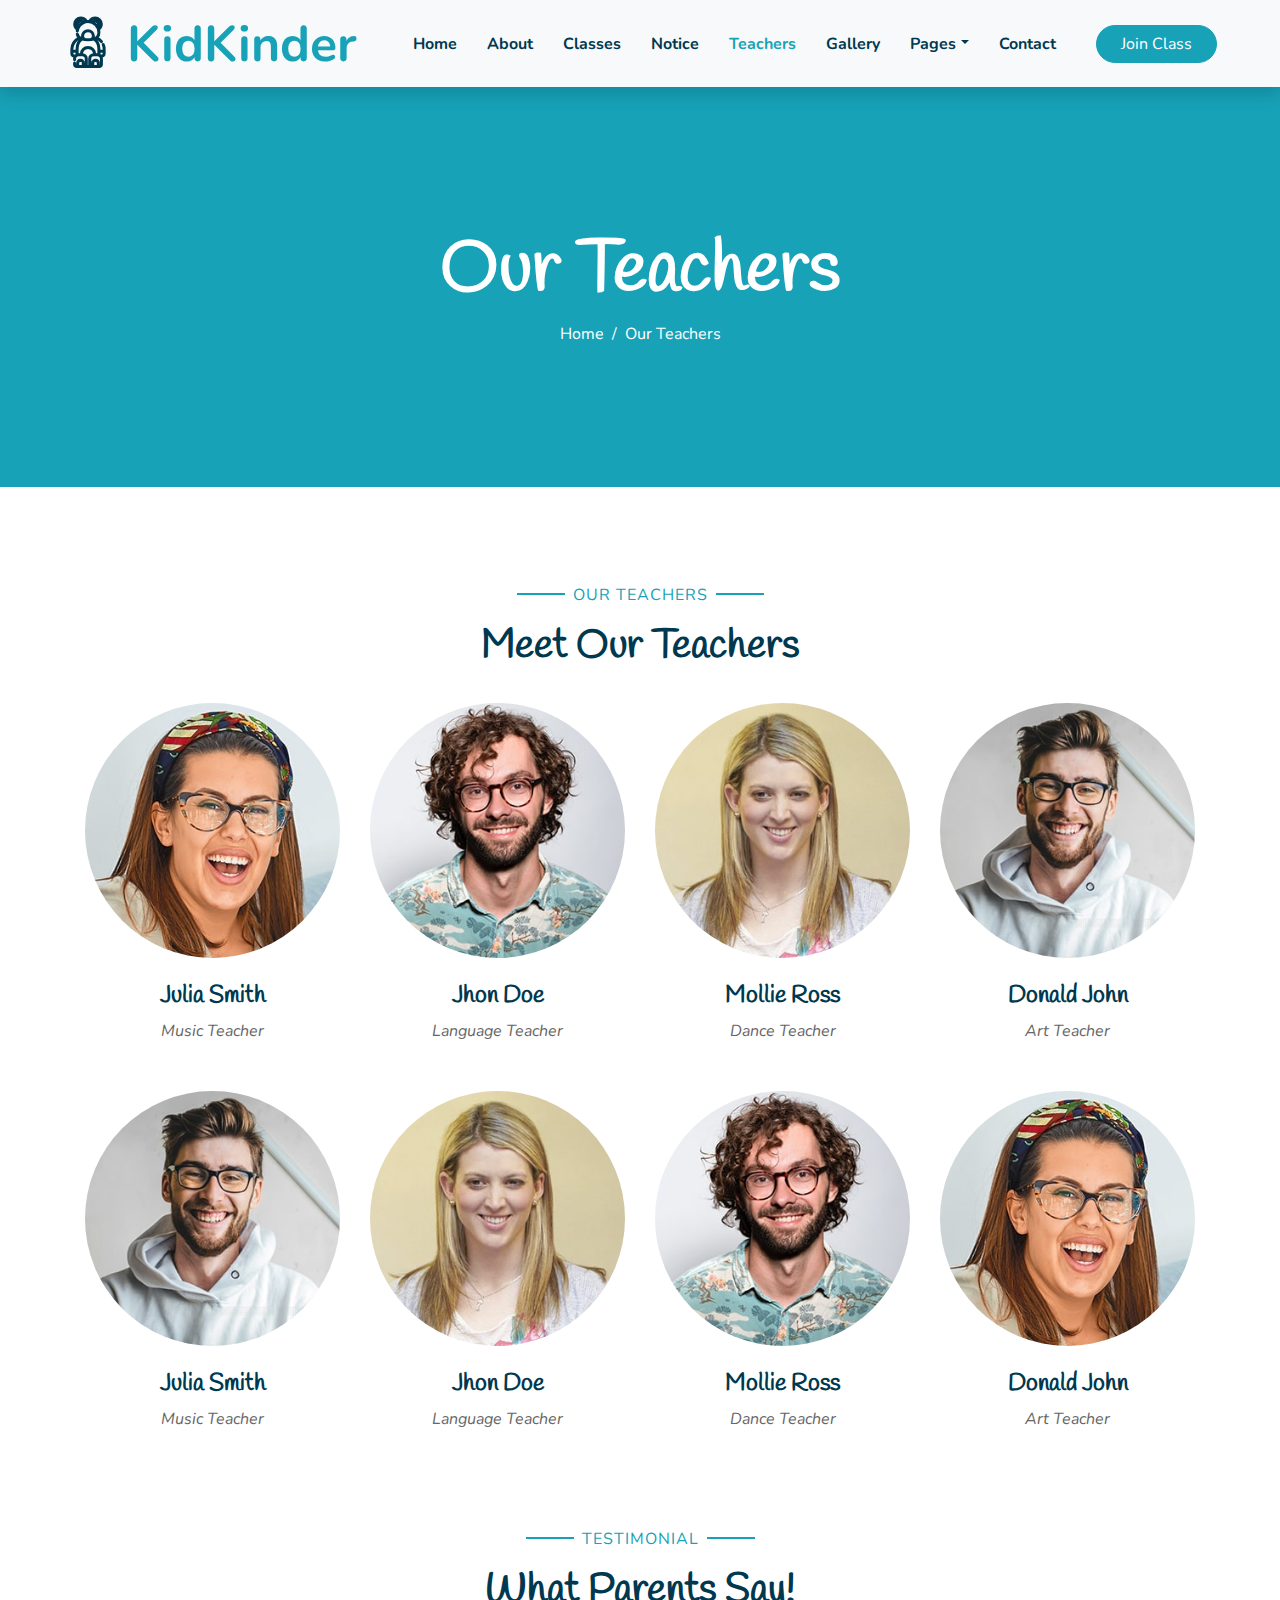
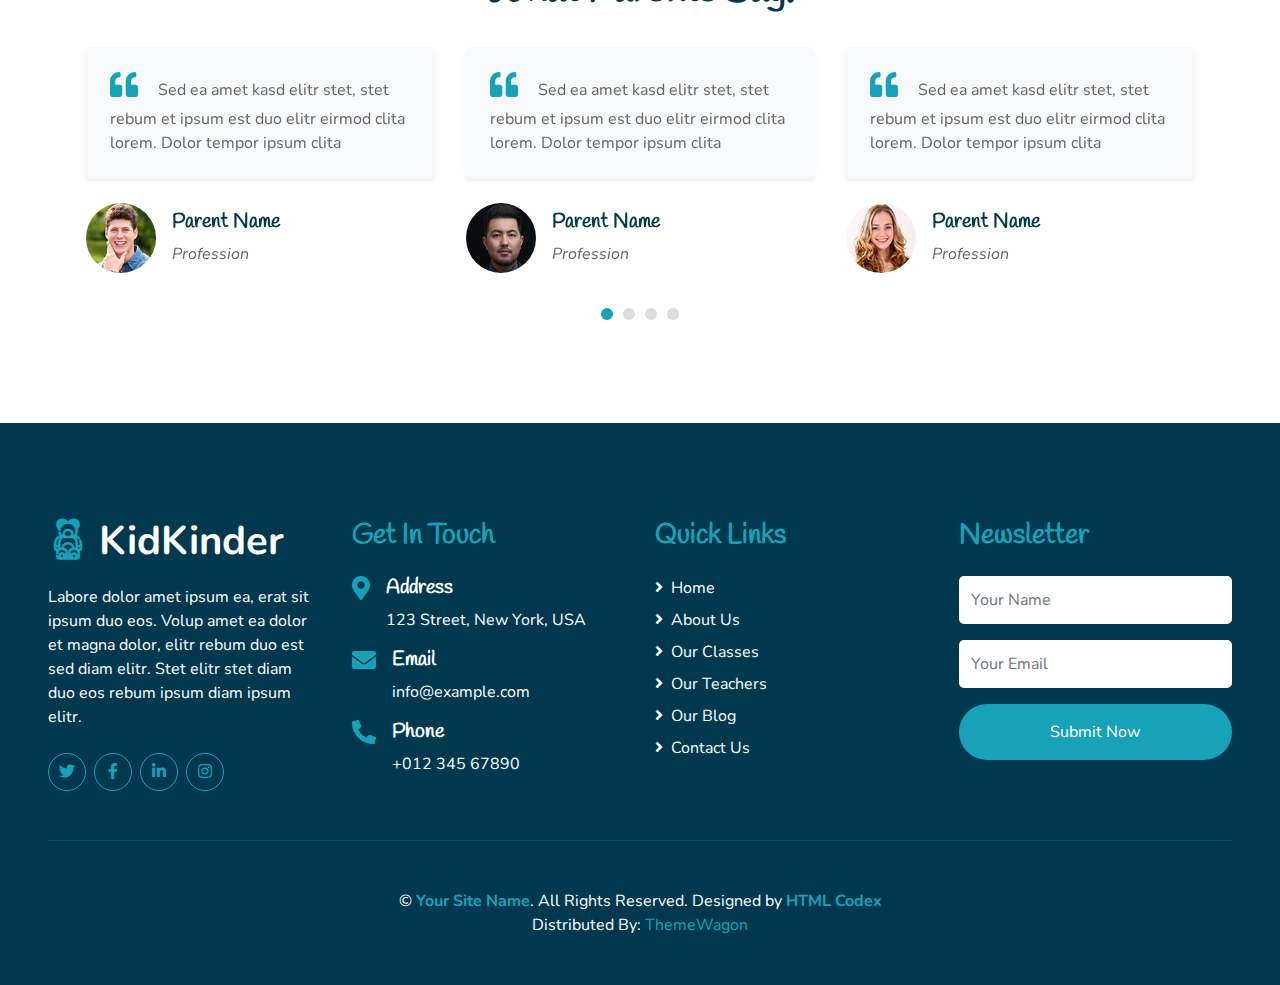
<file: team.html>
<!DOCTYPE html>
<html lang="en">
  <head>
    <meta charset="utf-8" />
    <title>KidKinder - Kindergarten Website Template</title>
    <meta content="width=device-width, initial-scale=1.0" name="viewport" />
    <meta content="Free HTML Templates" name="keywords" />
    <meta content="Free HTML Templates" name="description" />

    <!-- Favicon -->
    <link href="img/favicon.ico" rel="icon" />

    <!-- Google Web Fonts -->
    <link rel="preconnect" href="https://fonts.gstatic.com" />
    <link
      href="https://fonts.googleapis.com/css2?family=Handlee&family=Nunito&display=swap"
      rel="stylesheet"
    />

    <!-- Font Awesome -->
    <link
      href="https://cdnjs.cloudflare.com/ajax/libs/font-awesome/5.10.0/css/all.min.css"
      rel="stylesheet"
    />

    <!-- Flaticon Font -->
    <link href="lib/flaticon/font/flaticon.css" rel="stylesheet" />

    <!-- Libraries Stylesheet -->
    <link href="lib/owlcarousel/assets/owl.carousel.min.css" rel="stylesheet" />
    <link href="lib/lightbox/css/lightbox.min.css" rel="stylesheet" />

    <!-- Customized Bootstrap Stylesheet -->
    <link href="css/style.css" rel="stylesheet" />
  </head>

  <body>
    <!-- Navbar Start -->
    <div class="container-fluid bg-light position-relative shadow">
      <nav
        class="navbar navbar-expand-lg bg-light navbar-light py-3 py-lg-0 px-0 px-lg-5"
      >
        <a
          href=""
          class="navbar-brand font-weight-bold text-secondary"
          style="font-size: 50px"
        >
          <i class="flaticon-043-teddy-bear"></i>
          <span class="text-primary">KidKinder</span>
        </a>
        <button
          type="button"
          class="navbar-toggler"
          data-toggle="collapse"
          data-target="#navbarCollapse"
        >
          <span class="navbar-toggler-icon"></span>
        </button>
        <div
          class="collapse navbar-collapse justify-content-between"
          id="navbarCollapse"
        >
          <div class="navbar-nav font-weight-bold mx-auto py-0">
            <a href="index.html" class="nav-item nav-link">Home</a>
            <a href="about.html" class="nav-item nav-link">About</a>
            <a href="class.html" class="nav-item nav-link">Classes</a>
            <a href="notice.html" class="nav-item nav-link">Notice</a>
            <a href="team.html" class="nav-item nav-link active">Teachers</a>
            <a href="gallery.html" class="nav-item nav-link">Gallery</a>
            <div class="nav-item dropdown">
              <a
                href="#"
                class="nav-link dropdown-toggle"
                data-toggle="dropdown"
                >Pages</a
              >
              <div class="dropdown-menu rounded-0 m-0">
                <a href="blog.html" class="dropdown-item">Blog Grid</a>
                <a href="single.html" class="dropdown-item">Blog Detail</a>
              </div>
            </div>
            <a href="contact.html" class="nav-item nav-link">Contact</a>
          </div>
          <a href="" class="btn btn-primary px-4">Join Class</a>
        </div>
      </nav>
    </div>
    <!-- Navbar End -->

    <!-- Header Start -->
    <div class="container-fluid bg-primary mb-5">
      <div
        class="d-flex flex-column align-items-center justify-content-center"
        style="min-height: 400px"
      >
        <h3 class="display-3 font-weight-bold text-white">Our Teachers</h3>
        <div class="d-inline-flex text-white">
          <p class="m-0"><a class="text-white" href="">Home</a></p>
          <p class="m-0 px-2">/</p>
          <p class="m-0">Our Teachers</p>
        </div>
      </div>
    </div>
    <!-- Header End -->

    <!-- Team Start -->
    <div class="container-fluid pt-5">
      <div class="container">
        <div class="text-center pb-2">
          <p class="section-title px-5">
            <span class="px-2">Our Teachers</span>
          </p>
          <h1 class="mb-4">Meet Our Teachers</h1>
        </div>
        <div class="row">
          <div class="col-md-6 col-lg-3 text-center team mb-5">
            <div
              class="position-relative overflow-hidden mb-4"
              style="border-radius: 100%"
            >
              <img class="img-fluid w-100" src="img/team-1.jpg" alt="" />
              <div
                class="team-social d-flex align-items-center justify-content-center w-100 h-100 position-absolute"
              >
                <a
                  class="btn btn-outline-light text-center mr-2 px-0"
                  style="width: 38px; height: 38px"
                  href="#"
                  ><i class="fab fa-twitter"></i
                ></a>
                <a
                  class="btn btn-outline-light text-center mr-2 px-0"
                  style="width: 38px; height: 38px"
                  href="#"
                  ><i class="fab fa-facebook-f"></i
                ></a>
                <a
                  class="btn btn-outline-light text-center px-0"
                  style="width: 38px; height: 38px"
                  href="#"
                  ><i class="fab fa-linkedin-in"></i
                ></a>
              </div>
            </div>
            <h4>Julia Smith</h4>
            <i>Music Teacher</i>
          </div>
          <div class="col-md-6 col-lg-3 text-center team mb-5">
            <div
              class="position-relative overflow-hidden mb-4"
              style="border-radius: 100%"
            >
              <img class="img-fluid w-100" src="img/team-2.jpg" alt="" />
              <div
                class="team-social d-flex align-items-center justify-content-center w-100 h-100 position-absolute"
              >
                <a
                  class="btn btn-outline-light text-center mr-2 px-0"
                  style="width: 38px; height: 38px"
                  href="#"
                  ><i class="fab fa-twitter"></i
                ></a>
                <a
                  class="btn btn-outline-light text-center mr-2 px-0"
                  style="width: 38px; height: 38px"
                  href="#"
                  ><i class="fab fa-facebook-f"></i
                ></a>
                <a
                  class="btn btn-outline-light text-center px-0"
                  style="width: 38px; height: 38px"
                  href="#"
                  ><i class="fab fa-linkedin-in"></i
                ></a>
              </div>
            </div>
            <h4>Jhon Doe</h4>
            <i>Language Teacher</i>
          </div>
          <div class="col-md-6 col-lg-3 text-center team mb-5">
            <div
              class="position-relative overflow-hidden mb-4"
              style="border-radius: 100%"
            >
              <img class="img-fluid w-100" src="img/team-3.jpg" alt="" />
              <div
                class="team-social d-flex align-items-center justify-content-center w-100 h-100 position-absolute"
              >
                <a
                  class="btn btn-outline-light text-center mr-2 px-0"
                  style="width: 38px; height: 38px"
                  href="#"
                  ><i class="fab fa-twitter"></i
                ></a>
                <a
                  class="btn btn-outline-light text-center mr-2 px-0"
                  style="width: 38px; height: 38px"
                  href="#"
                  ><i class="fab fa-facebook-f"></i
                ></a>
                <a
                  class="btn btn-outline-light text-center px-0"
                  style="width: 38px; height: 38px"
                  href="#"
                  ><i class="fab fa-linkedin-in"></i
                ></a>
              </div>
            </div>
            <h4>Mollie Ross</h4>
            <i>Dance Teacher</i>
          </div>
          <div class="col-md-6 col-lg-3 text-center team mb-5">
            <div
              class="position-relative overflow-hidden mb-4"
              style="border-radius: 100%"
            >
              <img class="img-fluid w-100" src="img/team-4.jpg" alt="" />
              <div
                class="team-social d-flex align-items-center justify-content-center w-100 h-100 position-absolute"
              >
                <a
                  class="btn btn-outline-light text-center mr-2 px-0"
                  style="width: 38px; height: 38px"
                  href="#"
                  ><i class="fab fa-twitter"></i
                ></a>
                <a
                  class="btn btn-outline-light text-center mr-2 px-0"
                  style="width: 38px; height: 38px"
                  href="#"
                  ><i class="fab fa-facebook-f"></i
                ></a>
                <a
                  class="btn btn-outline-light text-center px-0"
                  style="width: 38px; height: 38px"
                  href="#"
                  ><i class="fab fa-linkedin-in"></i
                ></a>
              </div>
            </div>
            <h4>Donald John</h4>
            <i>Art Teacher</i>
          </div>
          <div class="col-md-6 col-lg-3 text-center team mb-5">
            <div
              class="position-relative overflow-hidden mb-4"
              style="border-radius: 100%"
            >
              <img class="img-fluid w-100" src="img/team-4.jpg" alt="" />
              <div
                class="team-social d-flex align-items-center justify-content-center w-100 h-100 position-absolute"
              >
                <a
                  class="btn btn-outline-light text-center mr-2 px-0"
                  style="width: 38px; height: 38px"
                  href="#"
                  ><i class="fab fa-twitter"></i
                ></a>
                <a
                  class="btn btn-outline-light text-center mr-2 px-0"
                  style="width: 38px; height: 38px"
                  href="#"
                  ><i class="fab fa-facebook-f"></i
                ></a>
                <a
                  class="btn btn-outline-light text-center px-0"
                  style="width: 38px; height: 38px"
                  href="#"
                  ><i class="fab fa-linkedin-in"></i
                ></a>
              </div>
            </div>
            <h4>Julia Smith</h4>
            <i>Music Teacher</i>
          </div>
          <div class="col-md-6 col-lg-3 text-center team mb-5">
            <div
              class="position-relative overflow-hidden mb-4"
              style="border-radius: 100%"
            >
              <img class="img-fluid w-100" src="img/team-3.jpg" alt="" />
              <div
                class="team-social d-flex align-items-center justify-content-center w-100 h-100 position-absolute"
              >
                <a
                  class="btn btn-outline-light text-center mr-2 px-0"
                  style="width: 38px; height: 38px"
                  href="#"
                  ><i class="fab fa-twitter"></i
                ></a>
                <a
                  class="btn btn-outline-light text-center mr-2 px-0"
                  style="width: 38px; height: 38px"
                  href="#"
                  ><i class="fab fa-facebook-f"></i
                ></a>
                <a
                  class="btn btn-outline-light text-center px-0"
                  style="width: 38px; height: 38px"
                  href="#"
                  ><i class="fab fa-linkedin-in"></i
                ></a>
              </div>
            </div>
            <h4>Jhon Doe</h4>
            <i>Language Teacher</i>
          </div>
          <div class="col-md-6 col-lg-3 text-center team mb-5">
            <div
              class="position-relative overflow-hidden mb-4"
              style="border-radius: 100%"
            >
              <img class="img-fluid w-100" src="img/team-2.jpg" alt="" />
              <div
                class="team-social d-flex align-items-center justify-content-center w-100 h-100 position-absolute"
              >
                <a
                  class="btn btn-outline-light text-center mr-2 px-0"
                  style="width: 38px; height: 38px"
                  href="#"
                  ><i class="fab fa-twitter"></i
                ></a>
                <a
                  class="btn btn-outline-light text-center mr-2 px-0"
                  style="width: 38px; height: 38px"
                  href="#"
                  ><i class="fab fa-facebook-f"></i
                ></a>
                <a
                  class="btn btn-outline-light text-center px-0"
                  style="width: 38px; height: 38px"
                  href="#"
                  ><i class="fab fa-linkedin-in"></i
                ></a>
              </div>
            </div>
            <h4>Mollie Ross</h4>
            <i>Dance Teacher</i>
          </div>
          <div class="col-md-6 col-lg-3 text-center team mb-5">
            <div
              class="position-relative overflow-hidden mb-4"
              style="border-radius: 100%"
            >
              <img class="img-fluid w-100" src="img/team-1.jpg" alt="" />
              <div
                class="team-social d-flex align-items-center justify-content-center w-100 h-100 position-absolute"
              >
                <a
                  class="btn btn-outline-light text-center mr-2 px-0"
                  style="width: 38px; height: 38px"
                  href="#"
                  ><i class="fab fa-twitter"></i
                ></a>
                <a
                  class="btn btn-outline-light text-center mr-2 px-0"
                  style="width: 38px; height: 38px"
                  href="#"
                  ><i class="fab fa-facebook-f"></i
                ></a>
                <a
                  class="btn btn-outline-light text-center px-0"
                  style="width: 38px; height: 38px"
                  href="#"
                  ><i class="fab fa-linkedin-in"></i
                ></a>
              </div>
            </div>
            <h4>Donald John</h4>
            <i>Art Teacher</i>
          </div>
        </div>
      </div>
    </div>
    <!-- Team End -->

    <!-- Testimonial Start -->
    <div class="container-fluid py-5">
      <div class="container p-0">
        <div class="text-center pb-2">
          <p class="section-title px-5">
            <span class="px-2">Testimonial</span>
          </p>
          <h1 class="mb-4">What Parents Say!</h1>
        </div>
        <div class="owl-carousel testimonial-carousel">
          <div class="testimonial-item px-3">
            <div class="bg-light shadow-sm rounded mb-4 p-4">
              <h3 class="fas fa-quote-left text-primary mr-3"></h3>
              Sed ea amet kasd elitr stet, stet rebum et ipsum est duo elitr
              eirmod clita lorem. Dolor tempor ipsum clita
            </div>
            <div class="d-flex align-items-center">
              <img
                class="rounded-circle"
                src="img/testimonial-1.jpg"
                style="width: 70px; height: 70px"
                alt="Image"
              />
              <div class="pl-3">
                <h5>Parent Name</h5>
                <i>Profession</i>
              </div>
            </div>
          </div>
          <div class="testimonial-item px-3">
            <div class="bg-light shadow-sm rounded mb-4 p-4">
              <h3 class="fas fa-quote-left text-primary mr-3"></h3>
              Sed ea amet kasd elitr stet, stet rebum et ipsum est duo elitr
              eirmod clita lorem. Dolor tempor ipsum clita
            </div>
            <div class="d-flex align-items-center">
              <img
                class="rounded-circle"
                src="img/testimonial-2.jpg"
                style="width: 70px; height: 70px"
                alt="Image"
              />
              <div class="pl-3">
                <h5>Parent Name</h5>
                <i>Profession</i>
              </div>
            </div>
          </div>
          <div class="testimonial-item px-3">
            <div class="bg-light shadow-sm rounded mb-4 p-4">
              <h3 class="fas fa-quote-left text-primary mr-3"></h3>
              Sed ea amet kasd elitr stet, stet rebum et ipsum est duo elitr
              eirmod clita lorem. Dolor tempor ipsum clita
            </div>
            <div class="d-flex align-items-center">
              <img
                class="rounded-circle"
                src="img/testimonial-3.jpg"
                style="width: 70px; height: 70px"
                alt="Image"
              />
              <div class="pl-3">
                <h5>Parent Name</h5>
                <i>Profession</i>
              </div>
            </div>
          </div>
          <div class="testimonial-item px-3">
            <div class="bg-light shadow-sm rounded mb-4 p-4">
              <h3 class="fas fa-quote-left text-primary mr-3"></h3>
              Sed ea amet kasd elitr stet, stet rebum et ipsum est duo elitr
              eirmod clita lorem. Dolor tempor ipsum clita
            </div>
            <div class="d-flex align-items-center">
              <img
                class="rounded-circle"
                src="img/testimonial-4.jpg"
                style="width: 70px; height: 70px"
                alt="Image"
              />
              <div class="pl-3">
                <h5>Parent Name</h5>
                <i>Profession</i>
              </div>
            </div>
          </div>
        </div>
      </div>
    </div>
    <!-- Testimonial End -->

    <!-- Footer Start -->
    <div
      class="container-fluid bg-secondary text-white mt-5 py-5 px-sm-3 px-md-5"
    >
      <div class="row pt-5">
        <div class="col-lg-3 col-md-6 mb-5">
          <a
            href=""
            class="navbar-brand font-weight-bold text-primary m-0 mb-4 p-0"
            style="font-size: 40px; line-height: 40px"
          >
            <i class="flaticon-043-teddy-bear"></i>
            <span class="text-white">KidKinder</span>
          </a>
          <p>
            Labore dolor amet ipsum ea, erat sit ipsum duo eos. Volup amet ea
            dolor et magna dolor, elitr rebum duo est sed diam elitr. Stet elitr
            stet diam duo eos rebum ipsum diam ipsum elitr.
          </p>
          <div class="d-flex justify-content-start mt-4">
            <a
              class="btn btn-outline-primary rounded-circle text-center mr-2 px-0"
              style="width: 38px; height: 38px"
              href="#"
              ><i class="fab fa-twitter"></i
            ></a>
            <a
              class="btn btn-outline-primary rounded-circle text-center mr-2 px-0"
              style="width: 38px; height: 38px"
              href="#"
              ><i class="fab fa-facebook-f"></i
            ></a>
            <a
              class="btn btn-outline-primary rounded-circle text-center mr-2 px-0"
              style="width: 38px; height: 38px"
              href="#"
              ><i class="fab fa-linkedin-in"></i
            ></a>
            <a
              class="btn btn-outline-primary rounded-circle text-center mr-2 px-0"
              style="width: 38px; height: 38px"
              href="#"
              ><i class="fab fa-instagram"></i
            ></a>
          </div>
        </div>
        <div class="col-lg-3 col-md-6 mb-5">
          <h3 class="text-primary mb-4">Get In Touch</h3>
          <div class="d-flex">
            <h4 class="fa fa-map-marker-alt text-primary"></h4>
            <div class="pl-3">
              <h5 class="text-white">Address</h5>
              <p>123 Street, New York, USA</p>
            </div>
          </div>
          <div class="d-flex">
            <h4 class="fa fa-envelope text-primary"></h4>
            <div class="pl-3">
              <h5 class="text-white">Email</h5>
              <p>info@example.com</p>
            </div>
          </div>
          <div class="d-flex">
            <h4 class="fa fa-phone-alt text-primary"></h4>
            <div class="pl-3">
              <h5 class="text-white">Phone</h5>
              <p>+012 345 67890</p>
            </div>
          </div>
        </div>
        <div class="col-lg-3 col-md-6 mb-5">
          <h3 class="text-primary mb-4">Quick Links</h3>
          <div class="d-flex flex-column justify-content-start">
            <a class="text-white mb-2" href="#"
              ><i class="fa fa-angle-right mr-2"></i>Home</a
            >
            <a class="text-white mb-2" href="#"
              ><i class="fa fa-angle-right mr-2"></i>About Us</a
            >
            <a class="text-white mb-2" href="#"
              ><i class="fa fa-angle-right mr-2"></i>Our Classes</a
            >
            <a class="text-white mb-2" href="#"
              ><i class="fa fa-angle-right mr-2"></i>Our Teachers</a
            >
            <a class="text-white mb-2" href="#"
              ><i class="fa fa-angle-right mr-2"></i>Our Blog</a
            >
            <a class="text-white" href="#"
              ><i class="fa fa-angle-right mr-2"></i>Contact Us</a
            >
          </div>
        </div>
        <div class="col-lg-3 col-md-6 mb-5">
          <h3 class="text-primary mb-4">Newsletter</h3>
          <form action="">
            <div class="form-group">
              <input
                type="text"
                class="form-control border-0 py-4"
                placeholder="Your Name"
                required="required"
              />
            </div>
            <div class="form-group">
              <input
                type="email"
                class="form-control border-0 py-4"
                placeholder="Your Email"
                required="required"
              />
            </div>
            <div>
              <button
                class="btn btn-primary btn-block border-0 py-3"
                type="submit"
              >
                Submit Now
              </button>
            </div>
          </form>
        </div>
      </div>
      <div
        class="container-fluid pt-5"
        style="border-top: 1px solid rgba(23, 162, 184, 0.2) ;"
      >
        <p class="m-0 text-center text-white">
          &copy;
          <a class="text-primary font-weight-bold" href="#">Your Site Name</a>.
          All Rights Reserved.

          <!--/*** This template is free as long as you keep the footer author’s credit link/attribution link/backlink. If you'd like to use the template without the footer author’s credit link/attribution link/backlink, you can purchase the Credit Removal License from "https://htmlcodex.com/credit-removal". Thank you for your support. ***/-->
          Designed by
          <a class="text-primary font-weight-bold" href="https://htmlcodex.com"
            >HTML Codex</a
          >
          <br />Distributed By:
          <a href="https://themewagon.com" target="_blank">ThemeWagon</a>
        </p>
      </div>
    </div>
    <!-- Footer End -->

    <!-- Back to Top -->
    <a href="#" class="btn btn-primary p-3 back-to-top"
      ><i class="fa fa-angle-double-up"></i
    ></a>

    <!-- JavaScript Libraries -->
    <script src="https://code.jquery.com/jquery-3.4.1.min.js"></script>
    <script src="https://stackpath.bootstrapcdn.com/bootstrap/4.4.1/js/bootstrap.bundle.min.js"></script>
    <script src="lib/easing/easing.min.js"></script>
    <script src="lib/owlcarousel/owl.carousel.min.js"></script>
    <script src="lib/isotope/isotope.pkgd.min.js"></script>
    <script src="lib/lightbox/js/lightbox.min.js"></script>

    <!-- Contact Javascript File -->
    <script src="mail/jqBootstrapValidation.min.js"></script>
    <script src="mail/contact.js"></script>

    <!-- Template Javascript -->
    <script src="js/main.js"></script>
  </body>
</html>
</file>
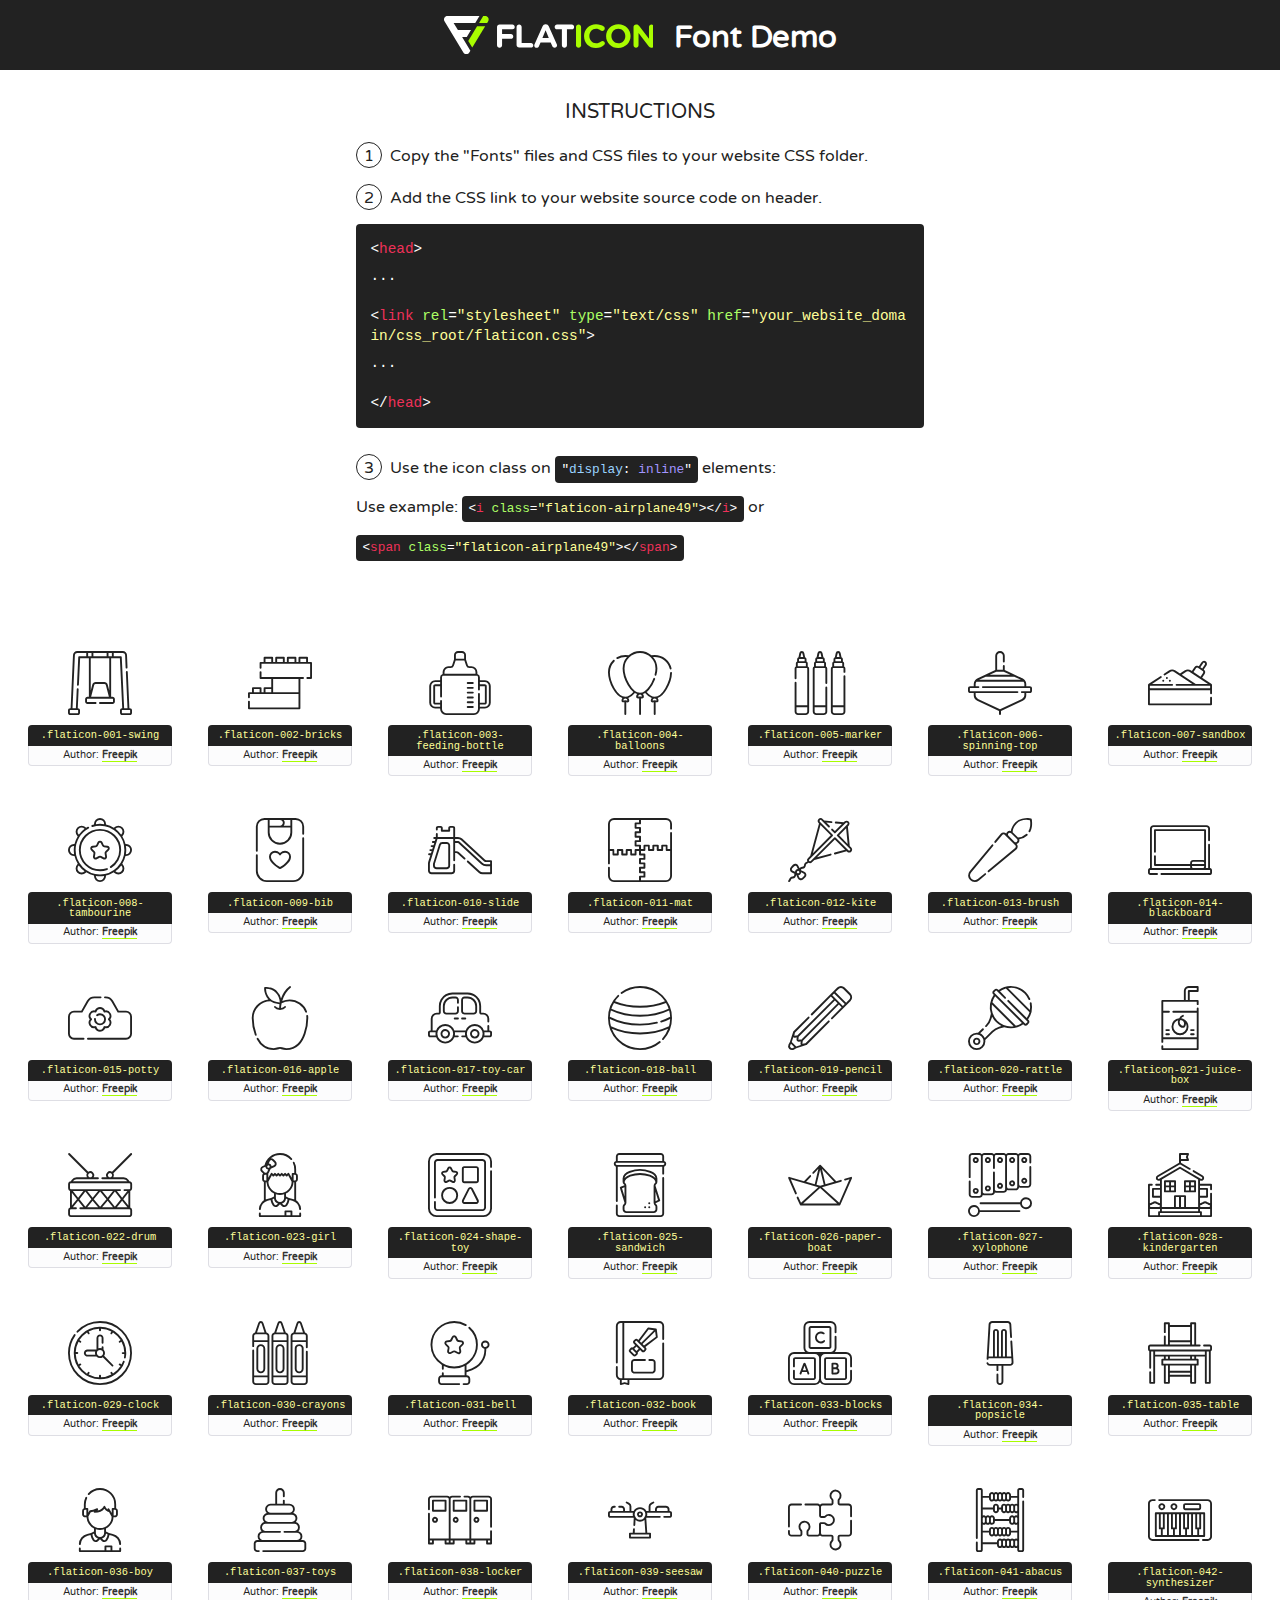
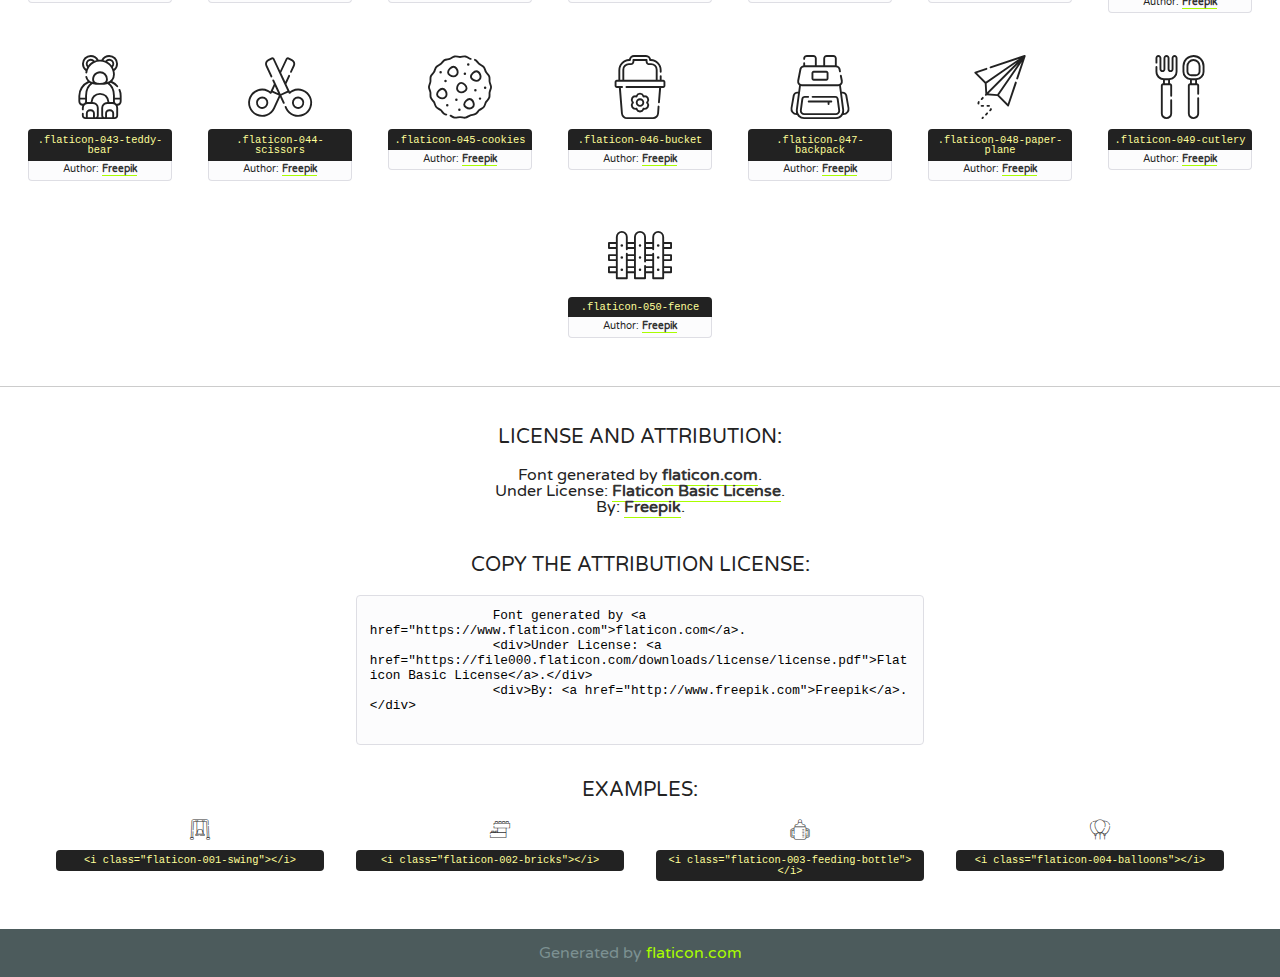
<file: lib/flaticon/font/flaticon.html>
<!DOCTYPE html>
<!--
  Flaticon icon font: Flaticon
  Creation date: 11/06/2020 07:22
-->
<html>
    <!DOCTYPE html>

    <head>
        <title>Flaticon WebFont</title>
        <link href="http://fonts.googleapis.com/css?family=Varela+Round" rel="stylesheet" type="text/css" />
        <link rel="stylesheet" type="text/css" href="flaticon.css">
        <meta charset="UTF-8">
        <style>
            html, body, div, span, applet, object, iframe,
            h1, h2, h3, h4, h5, h6, p, blockquote, pre,
            a, abbr, acronym, address, big, cite, code,
            del, dfn, em, img, ins, kbd, q, s, samp,
            small, strike, strong, sub, sup, tt, var,
            b, u, i, center,
            dl, dt, dd, ol, ul, li,
            fieldset, form, label, legend,
            table, caption, tbody, tfoot, thead, tr, th, td,
            article, aside, canvas, details, embed,
            figure, figcaption, footer, header, hgroup,
            menu, nav, output, ruby, section, summary,
            time, mark, audio, video {
                margin: 0;
                padding: 0;
                border: 0;
                font-size: 100%;
                font: inherit;
                vertical-align: baseline;
            }
            /* HTML5 display-role reset for older browsers */
            article, aside, details, figcaption, figure,
            footer, header, hgroup, menu, nav, section {
                display: block;
            }
            body {
                line-height: 1;
            }
            ol, ul {
                list-style: none;
            }
            blockquote, q {
                quotes: none;
            }
            blockquote:before, blockquote:after,
            q:before, q:after {
                content: '';
                content: none;
            }
            table {
                border-collapse: collapse;
                border-spacing: 0;
            }
            body {
                font-family: 'Varela Round', Helvetica, Arial, sans-serif;
                font-size: 16px;
                color: #222;
            }
            a {
                color: #333;
                border-bottom: 1px solid #a9fd00;
                font-weight: bold;
                text-decoration: none;
            }
            * {
                -moz-box-sizing: border-box;
                -webkit-box-sizing: border-box;
                box-sizing: border-box;
                margin: 0;
                padding: 0;
            }
            [class^="flaticon-"]:before, [class*=" flaticon-"]:before, [class^="flaticon-"]:after, [class*=" flaticon-"]:after {
                font-family: Flaticon;
                font-size: 30px;
                font-style: normal;
                margin-left: 20px;
                color: #333;
            }
            .wrapper {
                max-width: 600px;
                margin: auto;
                padding: 0 1em;
            }
            .title {
                font-size: 1.25em;
                text-align: center;
                margin-bottom: 1em;
                text-transform: uppercase;
            }
            header {
                text-align: center;
                background-color: #222;
                color: #fff;
                padding: 1em;
            }
            header .logo {
                width: 210px;
                height: 38px;
                display: inline-block;
                vertical-align: middle;
                margin-right: 1em;
                border: none;
            }
            header strong {
                font-size: 1.95em;
                font-weight: bold;
                vertical-align: middle;
                margin-top: 5px;
                display: inline-block;
            }
            .demo {
                margin: 2em auto;
                line-height: 1.25em;
            }
            .demo ul li {
                margin-bottom: 1em;
            }
            .demo ul li .num {
                color: #222;
                border-radius: 20px;
                display: inline-block;
                width: 26px;
                padding: 3px;
                height: 26px;
                text-align: center;
                margin-right: 0.5em;
                border: 1px solid #222;
            }
            .demo ul li code {
                background-color: #222;
                border-radius: 4px;
                padding: 0.25em 0.5em;
                display: inline-block;
                color: #fff;
                font-family: Consolas,Monaco,Lucida Console,Liberation Mono,DejaVu Sans Mono,Bitstream Vera Sans Mono,Courier New, monospace;
                font-weight: lighter;
                margin-top: 1em;
                font-size: 0.8em;
                word-break: break-all;
            }
            .demo ul li code.big {
                padding: 1em;
                font-size: 0.9em;
            }
            .demo ul li code .red {
                color: #EF3159;
            }
            .demo ul li code .green {
                color: #ACFF65;
            }
            .demo ul li code .yellow {
                color: #FFFF99;
            }
            .demo ul li code .blue {
                color: #99D3FF;
            }
            .demo ul li code .purple {
                color: #A295FF;
            }
            .demo ul li code .dots {
                margin-top: 0.5em;
                display: block;
            }
            #glyphs {
                border-bottom: 1px solid #ccc;
                padding: 2em 0;
                text-align: center;
            }
            .glyph {
                display: inline-block;
                width: 9em;
                margin: 1em;
                text-align: center;
                vertical-align: top;
                background: #FFF;
            }
            .glyph .glyph-icon {
                padding: 10px;
                display: block;
                font-family:"Flaticon";
                font-size: 64px;
                line-height: 1;
            }
            .glyph .glyph-icon:before {
                font-size: 64px;
                color: #222;
                margin-left: 0;
            }
            .class-name {
                font-size: 0.65em;
                background-color: #222;
                color: #fff;
                border-radius: 4px 4px 0 0;
                padding: 0.5em;
                color: #FFFF99;
                font-family: Consolas,Monaco,Lucida Console,Liberation Mono,DejaVu Sans Mono,Bitstream Vera Sans Mono,Courier New, monospace;
            }
            .author-name {
                font-size: 0.6em;
                background-color: #fcfcfd;
                border: 1px solid #DEDEE4;
                border-top: 0;
                border-radius: 0 0 4px 4px;
                padding: 0.5em;
            }
            .class-name:last-child {
                font-size: 10px;
                color:#888;
            }
            .class-name:last-child a {
                font-size: 10px;
                color:#555;
            }
            .class-name:last-child a:hover {
                color:#a9fd00;
            }
            .glyph > input {
                display: block;
                width: 100px;
                margin: 5px auto;
                text-align: center;
                font-size: 12px;
                cursor: text;
            }
            .glyph > input.icon-input {
                font-family:"Flaticon";
                font-size: 16px;
                margin-bottom: 10px;
            }
            .attribution .title {
                margin-top: 2em;
            }
            .attribution textarea {
                background-color: #fcfcfd;
                padding: 1em;
                border: none;
                box-shadow: none;
                border: 1px solid #DEDEE4;
                border-radius: 4px;
                resize: none;
                width: 100%;
                height: 150px;
                font-size: 0.8em;
                font-family: Consolas,Monaco,Lucida Console,Liberation Mono,DejaVu Sans Mono,Bitstream Vera Sans Mono,Courier New, monospace;
                -webkit-appearance: none;
            }
            .iconsuse {
                margin: 2em auto;
                text-align: center;
                max-width: 1200px;
            }
            .iconsuse:after {
                content: '';
                display: table;
                clear: both;
            }
            .iconsuse .image {
                float: left;
                width: 25%;
                padding: 0 1em;
            }
            .iconsuse .image p {
                margin-bottom: 1em;
            }
            .iconsuse .image span {
                display: block;
                font-size: 0.65em;
                background-color: #222;
                color: #fff;
                border-radius: 4px;
                padding: 0.5em;
                color: #FFFF99;
                margin-top: 1em;
                font-family: Consolas,Monaco,Lucida Console,Liberation Mono,DejaVu Sans Mono,Bitstream Vera Sans Mono,Courier New, monospace;
            }
            #footer {
                text-align: center;
                background-color: #4C5B5C;
                color: #7c9192;
                padding: 1em;
            }
            #footer a {
                border: none;
                color: #a9fd00;
                font-weight: normal;
            }
            @media (max-width: 960px) {
                .iconsuse .image {
                    width: 50%;
                }
            }
            @media (max-width: 560px) {
                .iconsuse .image {
                    width: 100%;
                }
            }
            .attrDiv {

            }
        </style>
        <link rel="stylesheet" href="flaticon.css">
    </head>

    <body class="characters-off">
        <header>
            <a href="https://www.flaticon.com" target="_blank" class="logo">
                <svg version="1.1" xmlns="http://www.w3.org/2000/svg" xmlns:xlink="http://www.w3.org/1999/xlink" xmlns:a="http://ns.adobe.com/AdobeSVGViewerExtensions/3.0/" viewBox="0 0 560.875 102.036" enable-background="new 0 0 560.875 102.036" xml:space="preserve">
                        <defs>
                        </defs>
                        <g>
                            <g class="letters">
                                <path fill="#ffffff" d="M141.596,29.675c0-3.777,2.985-6.767,6.764-6.767h34.438c3.426,0,6.15,2.728,6.15,6.15
                                c0,3.43-2.724,6.149-6.15,6.149h-27.674v13.091h23.719c3.429,0,6.151,2.724,6.151,6.15c0,3.43-2.723,6.149-6.151,6.149h-23.719
                                v17.574c0,3.773-2.986,6.761-6.764,6.761c-3.779,0-6.764-2.989-6.764-6.761V29.675z"></path>
                                <path fill="#ffffff" d="M193.844,29.149c0-3.781,2.985-6.767,6.764-6.767c3.776,0,6.763,2.985,6.763,6.767v42.957h25.039
                                c3.426,0,6.149,2.726,6.149,6.153c0,3.425-2.723,6.15-6.149,6.15h-31.802c-3.779,0-6.764-2.986-6.764-6.768V29.149z"></path>
                                <path fill="#ffffff" d="M241.891,75.71l21.438-48.407c1.492-3.341,4.215-5.357,7.906-5.357h0.792
                                c3.686,0,6.323,2.017,7.815,5.357l21.439,48.407c0.436,0.967,0.701,1.845,0.701,2.723c0,3.602-2.809,6.501-6.414,6.501
                                c-3.161,0-5.269-1.845-6.499-4.655l-4.132-9.661h-27.059l-4.301,10.102c-1.144,2.631-3.426,4.214-6.237,4.214
                                c-3.517,0-6.24-2.81-6.24-6.325C241.1,77.64,241.451,76.677,241.891,75.71z M279.932,58.666l-8.521-20.297l-8.526,20.297H279.932
                                z"></path>
                                <path fill="#ffffff" d="M314.864,35.387H301.86c-3.429,0-6.239-2.813-6.239-6.238c0-3.429,2.811-6.24,6.239-6.24h39.533
                                c3.426,0,6.237,2.811,6.237,6.24c0,3.425-2.811,6.238-6.237,6.238h-13.001v42.785c0,3.773-2.99,6.761-6.764,6.761
                                c-3.779,0-6.764-2.989-6.764-6.761V35.387z"></path>
                                <path fill="#A9FD00" d="M352.615,29.149c0-3.781,2.985-6.767,6.767-6.767c3.774,0,6.761,2.985,6.761,6.767v49.024
                                c0,3.773-2.987,6.761-6.761,6.761c-3.781,0-6.767-2.989-6.767-6.761V29.149z"></path>
                                <path fill="#A9FD00" d="M374.132,53.836v-0.179c0-17.481,13.178-31.801,32.065-31.801c9.22,0,15.459,2.458,20.557,6.238
                                c1.402,1.054,2.637,2.985,2.637,5.357c0,3.692-2.985,6.59-6.681,6.59c-1.845,0-3.071-0.702-4.044-1.319
                                c-3.776-2.813-7.729-4.393-12.562-4.393c-10.364,0-17.831,8.611-17.831,19.154v0.173c0,10.542,7.291,19.329,17.831,19.329
                                c5.715,0,9.492-1.756,13.359-4.834c1.049-0.874,2.458-1.491,4.039-1.491c3.429,0,6.325,2.813,6.325,6.236
                                c0,2.106-1.056,3.78-2.282,4.834c-5.539,4.834-12.036,7.733-21.878,7.733C387.572,85.464,374.132,71.493,374.132,53.836z"></path>
                                <path fill="#A9FD00" d="M433.009,53.836v-0.179c0-17.481,13.79-31.801,32.766-31.801c18.981,0,32.592,14.143,32.592,31.628v0.173
                                c0,17.483-13.785,31.807-32.769,31.807C446.625,85.464,433.009,71.32,433.009,53.836z M484.224,53.836v-0.179
                                c0-10.539-7.725-19.326-18.626-19.326c-10.893,0-18.449,8.611-18.449,19.154v0.173c0,10.542,7.73,19.329,18.626,19.329
                                C476.676,72.986,484.224,64.378,484.224,53.836z"></path>
                                <path fill="#A9FD00" d="M506.233,29.321c0-3.774,2.99-6.763,6.767-6.763h1.401c3.252,0,5.183,1.583,7.029,3.953l26.093,34.265
                                V29.059c0-3.692,2.99-6.677,6.681-6.677c3.683,0,6.671,2.985,6.671,6.677v48.934c0,3.78-2.987,6.765-6.764,6.765h-0.436
                                c-3.257,0-5.188-1.581-7.034-3.953l-27.056-35.492v32.944c0,3.687-2.985,6.676-6.678,6.676c-3.683,0-6.673-2.989-6.673-6.676
                                V29.321z"></path>
                            </g>
                            <g class="insignia">
                                <path fill="#ffffff" d="M48.372,56.137h12.517l11.156-18.537H37.186L25.688,18.539h57.825L94.668,0H9.271
                                C5.925,0,2.842,1.801,1.198,4.716c-1.644,2.907-1.593,6.482,0.134,9.343l50.38,83.501c1.678,2.781,4.689,4.476,7.938,4.476
                                c3.246,0,6.257-1.695,7.935-4.476l2.898-4.804L48.372,56.137z"></path>
                                <g class="i">
                                    <path fill="#A9FD00" d="M93.575,18.539h0.031v0.004l21.652,0.004l2.705-4.488c1.727-2.861,1.778-6.436,0.133-9.343
                                    C116.454,1.801,113.371,0,110.026,0h-5.294L93.575,18.539z"></path>
                                    <polygon fill="#A9FD00" points="88.291,27.356 64.725,66.486 75.519,84.404 109.942,27.356"></polygon>
                                </g>
                            </g>
                        </g>
                    </svg>
            </a>
            <strong>Font Demo</strong>
        </header>

        <section class="demo wrapper">
            <p class="title">Instructions</p>
            <ul>
                <li>
                    <span class="num">1</span>Copy the "Fonts" files and CSS files to your website CSS folder.
                </li>
                <li>
                    <span class="num">2</span>Add the CSS link to your website source code on header.
                    <code class="big">
                        &lt;<span class="red">head</span>&gt;
                        <br/><span class="dots">...</span>
                        <br/>&lt;<span class="red">link</span> <span class="green">rel</span>=<span class="yellow">"stylesheet"</span> <span class="green">type</span>=<span class="yellow">"text/css"</span> <span class="green">href</span>=<span class="yellow">"your_website_domain/css_root/flaticon.css"</span>&gt;
                        <br/><span class="dots">...</span>
                        <br/>&lt;/<span class="red">head</span>&gt;
                    </code>
                </li>

                <li>
                    <p>
                        <span class="num">3</span>Use the icon class on <code>"<span class="blue">display</span>:<span class="purple"> inline</span>"</code> elements:
                        <br />
                        Use example:
                        <code>
                            &lt;<span class="red">i</span> <span class="green">class</span>=<span class="yellow">&quot;flaticon-airplane49&quot;</span>&gt;&lt;/<span class="red">i</span>&gt;
                        </code> or
                        <code>&lt;<span class="red">span</span> <span class="green">class</span>=<span class="yellow">&quot;flaticon-airplane49&quot;</span>&gt;&lt;/<span class="red">span</span>&gt;</code>
                    </p>
                </li>
            </ul>
        </section>

        <section id="glyphs">
            
            <div class="glyph"><div class="glyph-icon flaticon-001-swing"></div>
                <div class="class-name">.flaticon-001-swing</div>
                <div class="author-name">Author: <a href="http://www.freepik.com" title="Freepik">Freepik</a> </div>
            </div>
            
            <div class="glyph"><div class="glyph-icon flaticon-002-bricks"></div>
                <div class="class-name">.flaticon-002-bricks</div>
                <div class="author-name">Author: <a href="http://www.freepik.com" title="Freepik">Freepik</a> </div>
            </div>
            
            <div class="glyph"><div class="glyph-icon flaticon-003-feeding-bottle"></div>
                <div class="class-name">.flaticon-003-feeding-bottle</div>
                <div class="author-name">Author: <a href="http://www.freepik.com" title="Freepik">Freepik</a> </div>
            </div>
            
            <div class="glyph"><div class="glyph-icon flaticon-004-balloons"></div>
                <div class="class-name">.flaticon-004-balloons</div>
                <div class="author-name">Author: <a href="http://www.freepik.com" title="Freepik">Freepik</a> </div>
            </div>
            
            <div class="glyph"><div class="glyph-icon flaticon-005-marker"></div>
                <div class="class-name">.flaticon-005-marker</div>
                <div class="author-name">Author: <a href="http://www.freepik.com" title="Freepik">Freepik</a> </div>
            </div>
            
            <div class="glyph"><div class="glyph-icon flaticon-006-spinning-top"></div>
                <div class="class-name">.flaticon-006-spinning-top</div>
                <div class="author-name">Author: <a href="http://www.freepik.com" title="Freepik">Freepik</a> </div>
            </div>
            
            <div class="glyph"><div class="glyph-icon flaticon-007-sandbox"></div>
                <div class="class-name">.flaticon-007-sandbox</div>
                <div class="author-name">Author: <a href="http://www.freepik.com" title="Freepik">Freepik</a> </div>
            </div>
            
            <div class="glyph"><div class="glyph-icon flaticon-008-tambourine"></div>
                <div class="class-name">.flaticon-008-tambourine</div>
                <div class="author-name">Author: <a href="http://www.freepik.com" title="Freepik">Freepik</a> </div>
            </div>
            
            <div class="glyph"><div class="glyph-icon flaticon-009-bib"></div>
                <div class="class-name">.flaticon-009-bib</div>
                <div class="author-name">Author: <a href="http://www.freepik.com" title="Freepik">Freepik</a> </div>
            </div>
            
            <div class="glyph"><div class="glyph-icon flaticon-010-slide"></div>
                <div class="class-name">.flaticon-010-slide</div>
                <div class="author-name">Author: <a href="http://www.freepik.com" title="Freepik">Freepik</a> </div>
            </div>
            
            <div class="glyph"><div class="glyph-icon flaticon-011-mat"></div>
                <div class="class-name">.flaticon-011-mat</div>
                <div class="author-name">Author: <a href="http://www.freepik.com" title="Freepik">Freepik</a> </div>
            </div>
            
            <div class="glyph"><div class="glyph-icon flaticon-012-kite"></div>
                <div class="class-name">.flaticon-012-kite</div>
                <div class="author-name">Author: <a href="http://www.freepik.com" title="Freepik">Freepik</a> </div>
            </div>
            
            <div class="glyph"><div class="glyph-icon flaticon-013-brush"></div>
                <div class="class-name">.flaticon-013-brush</div>
                <div class="author-name">Author: <a href="http://www.freepik.com" title="Freepik">Freepik</a> </div>
            </div>
            
            <div class="glyph"><div class="glyph-icon flaticon-014-blackboard"></div>
                <div class="class-name">.flaticon-014-blackboard</div>
                <div class="author-name">Author: <a href="http://www.freepik.com" title="Freepik">Freepik</a> </div>
            </div>
            
            <div class="glyph"><div class="glyph-icon flaticon-015-potty"></div>
                <div class="class-name">.flaticon-015-potty</div>
                <div class="author-name">Author: <a href="http://www.freepik.com" title="Freepik">Freepik</a> </div>
            </div>
            
            <div class="glyph"><div class="glyph-icon flaticon-016-apple"></div>
                <div class="class-name">.flaticon-016-apple</div>
                <div class="author-name">Author: <a href="http://www.freepik.com" title="Freepik">Freepik</a> </div>
            </div>
            
            <div class="glyph"><div class="glyph-icon flaticon-017-toy-car"></div>
                <div class="class-name">.flaticon-017-toy-car</div>
                <div class="author-name">Author: <a href="http://www.freepik.com" title="Freepik">Freepik</a> </div>
            </div>
            
            <div class="glyph"><div class="glyph-icon flaticon-018-ball"></div>
                <div class="class-name">.flaticon-018-ball</div>
                <div class="author-name">Author: <a href="http://www.freepik.com" title="Freepik">Freepik</a> </div>
            </div>
            
            <div class="glyph"><div class="glyph-icon flaticon-019-pencil"></div>
                <div class="class-name">.flaticon-019-pencil</div>
                <div class="author-name">Author: <a href="http://www.freepik.com" title="Freepik">Freepik</a> </div>
            </div>
            
            <div class="glyph"><div class="glyph-icon flaticon-020-rattle"></div>
                <div class="class-name">.flaticon-020-rattle</div>
                <div class="author-name">Author: <a href="http://www.freepik.com" title="Freepik">Freepik</a> </div>
            </div>
            
            <div class="glyph"><div class="glyph-icon flaticon-021-juice-box"></div>
                <div class="class-name">.flaticon-021-juice-box</div>
                <div class="author-name">Author: <a href="http://www.freepik.com" title="Freepik">Freepik</a> </div>
            </div>
            
            <div class="glyph"><div class="glyph-icon flaticon-022-drum"></div>
                <div class="class-name">.flaticon-022-drum</div>
                <div class="author-name">Author: <a href="http://www.freepik.com" title="Freepik">Freepik</a> </div>
            </div>
            
            <div class="glyph"><div class="glyph-icon flaticon-023-girl"></div>
                <div class="class-name">.flaticon-023-girl</div>
                <div class="author-name">Author: <a href="http://www.freepik.com" title="Freepik">Freepik</a> </div>
            </div>
            
            <div class="glyph"><div class="glyph-icon flaticon-024-shape-toy"></div>
                <div class="class-name">.flaticon-024-shape-toy</div>
                <div class="author-name">Author: <a href="http://www.freepik.com" title="Freepik">Freepik</a> </div>
            </div>
            
            <div class="glyph"><div class="glyph-icon flaticon-025-sandwich"></div>
                <div class="class-name">.flaticon-025-sandwich</div>
                <div class="author-name">Author: <a href="http://www.freepik.com" title="Freepik">Freepik</a> </div>
            </div>
            
            <div class="glyph"><div class="glyph-icon flaticon-026-paper-boat"></div>
                <div class="class-name">.flaticon-026-paper-boat</div>
                <div class="author-name">Author: <a href="http://www.freepik.com" title="Freepik">Freepik</a> </div>
            </div>
            
            <div class="glyph"><div class="glyph-icon flaticon-027-xylophone"></div>
                <div class="class-name">.flaticon-027-xylophone</div>
                <div class="author-name">Author: <a href="http://www.freepik.com" title="Freepik">Freepik</a> </div>
            </div>
            
            <div class="glyph"><div class="glyph-icon flaticon-028-kindergarten"></div>
                <div class="class-name">.flaticon-028-kindergarten</div>
                <div class="author-name">Author: <a href="http://www.freepik.com" title="Freepik">Freepik</a> </div>
            </div>
            
            <div class="glyph"><div class="glyph-icon flaticon-029-clock"></div>
                <div class="class-name">.flaticon-029-clock</div>
                <div class="author-name">Author: <a href="http://www.freepik.com" title="Freepik">Freepik</a> </div>
            </div>
            
            <div class="glyph"><div class="glyph-icon flaticon-030-crayons"></div>
                <div class="class-name">.flaticon-030-crayons</div>
                <div class="author-name">Author: <a href="http://www.freepik.com" title="Freepik">Freepik</a> </div>
            </div>
            
            <div class="glyph"><div class="glyph-icon flaticon-031-bell"></div>
                <div class="class-name">.flaticon-031-bell</div>
                <div class="author-name">Author: <a href="http://www.freepik.com" title="Freepik">Freepik</a> </div>
            </div>
            
            <div class="glyph"><div class="glyph-icon flaticon-032-book"></div>
                <div class="class-name">.flaticon-032-book</div>
                <div class="author-name">Author: <a href="http://www.freepik.com" title="Freepik">Freepik</a> </div>
            </div>
            
            <div class="glyph"><div class="glyph-icon flaticon-033-blocks"></div>
                <div class="class-name">.flaticon-033-blocks</div>
                <div class="author-name">Author: <a href="http://www.freepik.com" title="Freepik">Freepik</a> </div>
            </div>
            
            <div class="glyph"><div class="glyph-icon flaticon-034-popsicle"></div>
                <div class="class-name">.flaticon-034-popsicle</div>
                <div class="author-name">Author: <a href="http://www.freepik.com" title="Freepik">Freepik</a> </div>
            </div>
            
            <div class="glyph"><div class="glyph-icon flaticon-035-table"></div>
                <div class="class-name">.flaticon-035-table</div>
                <div class="author-name">Author: <a href="http://www.freepik.com" title="Freepik">Freepik</a> </div>
            </div>
            
            <div class="glyph"><div class="glyph-icon flaticon-036-boy"></div>
                <div class="class-name">.flaticon-036-boy</div>
                <div class="author-name">Author: <a href="http://www.freepik.com" title="Freepik">Freepik</a> </div>
            </div>
            
            <div class="glyph"><div class="glyph-icon flaticon-037-toys"></div>
                <div class="class-name">.flaticon-037-toys</div>
                <div class="author-name">Author: <a href="http://www.freepik.com" title="Freepik">Freepik</a> </div>
            </div>
            
            <div class="glyph"><div class="glyph-icon flaticon-038-locker"></div>
                <div class="class-name">.flaticon-038-locker</div>
                <div class="author-name">Author: <a href="http://www.freepik.com" title="Freepik">Freepik</a> </div>
            </div>
            
            <div class="glyph"><div class="glyph-icon flaticon-039-seesaw"></div>
                <div class="class-name">.flaticon-039-seesaw</div>
                <div class="author-name">Author: <a href="http://www.freepik.com" title="Freepik">Freepik</a> </div>
            </div>
            
            <div class="glyph"><div class="glyph-icon flaticon-040-puzzle"></div>
                <div class="class-name">.flaticon-040-puzzle</div>
                <div class="author-name">Author: <a href="http://www.freepik.com" title="Freepik">Freepik</a> </div>
            </div>
            
            <div class="glyph"><div class="glyph-icon flaticon-041-abacus"></div>
                <div class="class-name">.flaticon-041-abacus</div>
                <div class="author-name">Author: <a href="http://www.freepik.com" title="Freepik">Freepik</a> </div>
            </div>
            
            <div class="glyph"><div class="glyph-icon flaticon-042-synthesizer"></div>
                <div class="class-name">.flaticon-042-synthesizer</div>
                <div class="author-name">Author: <a href="http://www.freepik.com" title="Freepik">Freepik</a> </div>
            </div>
            
            <div class="glyph"><div class="glyph-icon flaticon-043-teddy-bear"></div>
                <div class="class-name">.flaticon-043-teddy-bear</div>
                <div class="author-name">Author: <a href="http://www.freepik.com" title="Freepik">Freepik</a> </div>
            </div>
            
            <div class="glyph"><div class="glyph-icon flaticon-044-scissors"></div>
                <div class="class-name">.flaticon-044-scissors</div>
                <div class="author-name">Author: <a href="http://www.freepik.com" title="Freepik">Freepik</a> </div>
            </div>
            
            <div class="glyph"><div class="glyph-icon flaticon-045-cookies"></div>
                <div class="class-name">.flaticon-045-cookies</div>
                <div class="author-name">Author: <a href="http://www.freepik.com" title="Freepik">Freepik</a> </div>
            </div>
            
            <div class="glyph"><div class="glyph-icon flaticon-046-bucket"></div>
                <div class="class-name">.flaticon-046-bucket</div>
                <div class="author-name">Author: <a href="http://www.freepik.com" title="Freepik">Freepik</a> </div>
            </div>
            
            <div class="glyph"><div class="glyph-icon flaticon-047-backpack"></div>
                <div class="class-name">.flaticon-047-backpack</div>
                <div class="author-name">Author: <a href="http://www.freepik.com" title="Freepik">Freepik</a> </div>
            </div>
            
            <div class="glyph"><div class="glyph-icon flaticon-048-paper-plane"></div>
                <div class="class-name">.flaticon-048-paper-plane</div>
                <div class="author-name">Author: <a href="http://www.freepik.com" title="Freepik">Freepik</a> </div>
            </div>
            
            <div class="glyph"><div class="glyph-icon flaticon-049-cutlery"></div>
                <div class="class-name">.flaticon-049-cutlery</div>
                <div class="author-name">Author: <a href="http://www.freepik.com" title="Freepik">Freepik</a> </div>
            </div>
            
            <div class="glyph"><div class="glyph-icon flaticon-050-fence"></div>
                <div class="class-name">.flaticon-050-fence</div>
                <div class="author-name">Author: <a href="http://www.freepik.com" title="Freepik">Freepik</a> </div>
            </div>
            
        </section>

        <section class="attribution wrapper"   style="text-align:center;">
            <div class="title">License and attribution:</div>
            <div class="attrDiv">Font generated by <a href="https://www.flaticon.com">flaticon.com</a>.</div>
            <div class="attrDiv">Under License: <a href="https://file000.flaticon.com/downloads/license/license.pdf">Flaticon Basic License</a>.</div>
            <div class="attrDiv">By: <a href="http://www.freepik.com">Freepik</a>.</div>

            <div class="title">Copy the Attribution License:</div>
            <textarea onclick="this.focus();this.select();">
                Font generated by &lt;a href=&quot;https://www.flaticon.com&quot;&gt;flaticon.com&lt;/a&gt;.
                <div>Under License: <a href="https://file000.flaticon.com/downloads/license/license.pdf">Flaticon Basic License</a>.</div>
                <div>By: <a href="http://www.freepik.com">Freepik</a>.</div>
            </textarea>
        </section>

        <section class="iconsuse">
            <div class="title">Examples:</div>
            
            <div class="image">
                <p>
                    <i class="glyph-icon flaticon-001-swing"></i>
                    <span>&lt;i class=&quot;flaticon-001-swing&quot;&gt;&lt;/i&gt;</span>
                </p>
            </div>
            
            <div class="image">
                <p>
                    <i class="glyph-icon flaticon-002-bricks"></i>
                    <span>&lt;i class=&quot;flaticon-002-bricks&quot;&gt;&lt;/i&gt;</span>
                </p>
            </div>
            
            <div class="image">
                <p>
                    <i class="glyph-icon flaticon-003-feeding-bottle"></i>
                    <span>&lt;i class=&quot;flaticon-003-feeding-bottle&quot;&gt;&lt;/i&gt;</span>
                </p>
            </div>
            
            <div class="image">
                <p>
                    <i class="glyph-icon flaticon-004-balloons"></i>
                    <span>&lt;i class=&quot;flaticon-004-balloons&quot;&gt;&lt;/i&gt;</span>
                </p>
            </div>
            
        </section>

        <div id="footer">
            <div>Generated by <a href="https://www.flaticon.com">flaticon.com</a></div>
        </div>
    </body>
</html>
</file>
<file: lib/flaticon/font/flaticon.css>
@font-face {
  font-family: "Flaticon";
  src: url("./Flaticon.eot");
  src: url("./Flaticon.eot?#iefix") format("embedded-opentype"),
       url("./Flaticon.woff2") format("woff2"),
       url("./Flaticon.woff") format("woff"),
       url("./Flaticon.ttf") format("truetype"),
       url("./Flaticon.svg#Flaticon") format("svg");
  font-weight: normal;
  font-style: normal;
}

@media screen and (-webkit-min-device-pixel-ratio:0) {
  @font-face {
    font-family: "Flaticon";
    src: url("./Flaticon.svg#Flaticon") format("svg");
  }
}

[class^="flaticon-"]:before, [class*=" flaticon-"]:before,
[class^="flaticon-"]:after, [class*=" flaticon-"]:after {   
  font-family: Flaticon;
        font-size: 20px;
font-style: normal;
margin-left: 20px;
}

.flaticon-001-swing:before { content: "\f100"; }
.flaticon-002-bricks:before { content: "\f101"; }
.flaticon-003-feeding-bottle:before { content: "\f102"; }
.flaticon-004-balloons:before { content: "\f103"; }
.flaticon-005-marker:before { content: "\f104"; }
.flaticon-006-spinning-top:before { content: "\f105"; }
.flaticon-007-sandbox:before { content: "\f106"; }
.flaticon-008-tambourine:before { content: "\f107"; }
.flaticon-009-bib:before { content: "\f108"; }
.flaticon-010-slide:before { content: "\f109"; }
.flaticon-011-mat:before { content: "\f10a"; }
.flaticon-012-kite:before { content: "\f10b"; }
.flaticon-013-brush:before { content: "\f10c"; }
.flaticon-014-blackboard:before { content: "\f10d"; }
.flaticon-015-potty:before { content: "\f10e"; }
.flaticon-016-apple:before { content: "\f10f"; }
.flaticon-017-toy-car:before { content: "\f110"; }
.flaticon-018-ball:before { content: "\f111"; }
.flaticon-019-pencil:before { content: "\f112"; }
.flaticon-020-rattle:before { content: "\f113"; }
.flaticon-021-juice-box:before { content: "\f114"; }
.flaticon-022-drum:before { content: "\f115"; }
.flaticon-023-girl:before { content: "\f116"; }
.flaticon-024-shape-toy:before { content: "\f117"; }
.flaticon-025-sandwich:before { content: "\f118"; }
.flaticon-026-paper-boat:before { content: "\f119"; }
.flaticon-027-xylophone:before { content: "\f11a"; }
.flaticon-028-kindergarten:before { content: "\f11b"; }
.flaticon-029-clock:before { content: "\f11c"; }
.flaticon-030-crayons:before { content: "\f11d"; }
.flaticon-031-bell:before { content: "\f11e"; }
.flaticon-032-book:before { content: "\f11f"; }
.flaticon-033-blocks:before { content: "\f120"; }
.flaticon-034-popsicle:before { content: "\f121"; }
.flaticon-035-table:before { content: "\f122"; }
.flaticon-036-boy:before { content: "\f123"; }
.flaticon-037-toys:before { content: "\f124"; }
.flaticon-038-locker:before { content: "\f125"; }
.flaticon-039-seesaw:before { content: "\f126"; }
.flaticon-040-puzzle:before { content: "\f127"; }
.flaticon-041-abacus:before { content: "\f128"; }
.flaticon-042-synthesizer:before { content: "\f129"; }
.flaticon-043-teddy-bear:before { content: "\f12a"; }
.flaticon-044-scissors:before { content: "\f12b"; }
.flaticon-045-cookies:before { content: "\f12c"; }
.flaticon-046-bucket:before { content: "\f12d"; }
.flaticon-047-backpack:before { content: "\f12e"; }
.flaticon-048-paper-plane:before { content: "\f12f"; }
.flaticon-049-cutlery:before { content: "\f130"; }
.flaticon-050-fence:before { content: "\f131"; }
</file>
<file: css/style.css>
/******* Bootstrap Theming ********/
/*!
 * Bootstrap v4.5.3 (https://getbootstrap.com/)
 * Copyright 2011-2020 The Bootstrap Authors
 * Copyright 2011-2020 Twitter, Inc.
 * Licensed under MIT (https://github.com/twbs/bootstrap/blob/main/LICENSE)
 */
:root {
  --blue: #007bff;
  --indigo: #6610f2;
  --purple: #6f42c1;
  --pink: #e83e8c;
  --red: #dc3545;
  --orange: #fd7e14;
  --yellow: #ffc107;
  --green: #28a745;
  --teal: #20c997;
  --cyan: #17a2b8;
  --white: #fff;
  --gray: #6c757d;
  --gray-dark: #343a40;
  --primary: #17a2b8;
  --secondary: #00394f;
  --success: #28a745;
  --info: #17a2b8;
  --warning: #ffc107;
  --danger: #dc3545;
  --light: #f8f9fa;
  --dark: #343a40;
  --breakpoint-xs: 0;
  --breakpoint-sm: 576px;
  --breakpoint-md: 768px;
  --breakpoint-lg: 992px;
  --breakpoint-xl: 1200px;
  --font-family-sans-serif: "Nunito", sans-serif;
  --font-family-monospace: SFMono-Regular, Menlo, Monaco, Consolas,
    "Liberation Mono", "Courier New", monospace;
}

*,
*::before,
*::after {
  box-sizing: border-box;
}

html {
  font-family: sans-serif;
  line-height: 1.15;
  -webkit-text-size-adjust: 100%;
  -webkit-tap-highlight-color: rgba(0, 0, 0, 0);
}

article,
aside,
figcaption,
figure,
footer,
header,
hgroup,
main,
nav,
section {
  display: block;
}

body {
  margin: 0;
  font-family: "Nunito", sans-serif;
  font-size: 1rem;
  font-weight: 400;
  line-height: 1.5;
  color: #666666;
  text-align: left;
  background-color: #fff;
}

[tabindex="-1"]:focus:not(:focus-visible) {
  outline: 0 !important;
}

hr {
  box-sizing: content-box;
  height: 0;
  overflow: visible;
}

h1,
h2,
h3,
h4,
h5,
h6 {
  margin-top: 0;
  margin-bottom: 0.5rem;
}

p {
  margin-top: 0;
  margin-bottom: 1rem;
}

abbr[title],
abbr[data-original-title] {
  text-decoration: underline;
  text-decoration: underline dotted;
  cursor: help;
  border-bottom: 0;
  text-decoration-skip-ink: none;
}

address {
  margin-bottom: 1rem;
  font-style: normal;
  line-height: inherit;
}

ol,
ul,
dl {
  margin-top: 0;
  margin-bottom: 1rem;
}

ol ol,
ul ul,
ol ul,
ul ol {
  margin-bottom: 0;
}

dt {
  font-weight: 700;
}

dd {
  margin-bottom: 0.5rem;
  margin-left: 0;
}

blockquote {
  margin: 0 0 1rem;
}

b,
strong {
  font-weight: bolder;
}

small {
  font-size: 80%;
}

sub,
sup {
  position: relative;
  font-size: 75%;
  line-height: 0;
  vertical-align: baseline;
}

sub {
  bottom: -0.25em;
}

sup {
  top: -0.5em;
}

a {
  color: #17a2b8;
  text-decoration: none;
  background-color: transparent;
}

a:hover {
  color: #0f6674;
  text-decoration: underline;
}

a:not([href]):not([class]) {
  color: inherit;
  text-decoration: none;
}

a:not([href]):not([class]):hover {
  color: inherit;
  text-decoration: none;
}

pre,
code,
kbd,
samp {
  font-family: SFMono-Regular, Menlo, Monaco, Consolas, "Liberation Mono",
    "Courier New", monospace;
  font-size: 1em;
}

pre {
  margin-top: 0;
  margin-bottom: 1rem;
  overflow: auto;
  -ms-overflow-style: scrollbar;
}

figure {
  margin: 0 0 1rem;
}

img {
  vertical-align: middle;
  border-style: none;
}

svg {
  overflow: hidden;
  vertical-align: middle;
}

table {
  border-collapse: collapse;
}

caption {
  padding-top: 0.75rem;
  padding-bottom: 0.75rem;
  color: #6c757d;
  text-align: left;
  caption-side: bottom;
}

th {
  text-align: inherit;
  text-align: -webkit-match-parent;
}

label {
  display: inline-block;
  margin-bottom: 0.5rem;
}

button {
  border-radius: 0;
}

button:focus {
  outline: 1px dotted;
  outline: 5px auto -webkit-focus-ring-color;
}

input,
button,
select,
optgroup,
textarea {
  margin: 0;
  font-family: inherit;
  font-size: inherit;
  line-height: inherit;
}

button,
input {
  overflow: visible;
}

button,
select {
  text-transform: none;
}

[role="button"] {
  cursor: pointer;
}

select {
  word-wrap: normal;
}

button,
[type="button"],
[type="reset"],
[type="submit"] {
  -webkit-appearance: button;
}

button:not(:disabled),
[type="button"]:not(:disabled),
[type="reset"]:not(:disabled),
[type="submit"]:not(:disabled) {
  cursor: pointer;
}

button::-moz-focus-inner,
[type="button"]::-moz-focus-inner,
[type="reset"]::-moz-focus-inner,
[type="submit"]::-moz-focus-inner {
  padding: 0;
  border-style: none;
}

input[type="radio"],
input[type="checkbox"] {
  box-sizing: border-box;
  padding: 0;
}

textarea {
  overflow: auto;
  resize: vertical;
}

fieldset {
  min-width: 0;
  padding: 0;
  margin: 0;
  border: 0;
}

legend {
  display: block;
  width: 100%;
  max-width: 100%;
  padding: 0;
  margin-bottom: 0.5rem;
  font-size: 1.5rem;
  line-height: inherit;
  color: inherit;
  white-space: normal;
}

@media (max-width: 1200px) {
  legend {
    font-size: calc(1.275rem + 0.3vw);
  }
}

progress {
  vertical-align: baseline;
}

[type="number"]::-webkit-inner-spin-button,
[type="number"]::-webkit-outer-spin-button {
  height: auto;
}

[type="search"] {
  outline-offset: -2px;
  -webkit-appearance: none;
}

[type="search"]::-webkit-search-decoration {
  -webkit-appearance: none;
}

::-webkit-file-upload-button {
  font: inherit;
  -webkit-appearance: button;
}

output {
  display: inline-block;
}

summary {
  display: list-item;
  cursor: pointer;
}

template {
  display: none;
}

[hidden] {
  display: none !important;
}

h1,
h2,
h3,
h4,
h5,
h6,
.h1,
.h2,
.h3,
.h4,
.h5,
.h6 {
  margin-bottom: 0.5rem;
  font-family: "Handlee", cursive;
  font-weight: bold;
  line-height: 1.2;
  color: #00394f;
}

h1,
.h1 {
  font-size: 2.5rem;
}

@media (max-width: 1200px) {
  h1,
  .h1 {
    font-size: calc(1.375rem + 1.5vw);
  }
}

h2,
.h2 {
  font-size: 2rem;
}

@media (max-width: 1200px) {
  h2,
  .h2 {
    font-size: calc(1.325rem + 0.9vw);
  }
}

h3,
.h3 {
  font-size: 1.75rem;
}

@media (max-width: 1200px) {
  h3,
  .h3 {
    font-size: calc(1.3rem + 0.6vw);
  }
}

h4,
.h4 {
  font-size: 1.5rem;
}

@media (max-width: 1200px) {
  h4,
  .h4 {
    font-size: calc(1.275rem + 0.3vw);
  }
}

h5,
.h5 {
  font-size: 1.25rem;
}

h6,
.h6 {
  font-size: 1rem;
}

.lead {
  font-size: 1.25rem;
  font-weight: 300;
}

.display-1 {
  font-size: 6rem;
  font-weight: 300;
  line-height: 1.2;
}

@media (max-width: 1200px) {
  .display-1 {
    font-size: calc(1.725rem + 5.7vw);
  }
}

.display-2 {
  font-size: 5.5rem;
  font-weight: 300;
  line-height: 1.2;
}

@media (max-width: 1200px) {
  .display-2 {
    font-size: calc(1.675rem + 5.1vw);
  }
}

.display-3 {
  font-size: 4.5rem;
  font-weight: 300;
  line-height: 1.2;
}

@media (max-width: 1200px) {
  .display-3 {
    font-size: calc(1.575rem + 3.9vw);
  }
}

.display-4 {
  font-size: 3.5rem;
  font-weight: 300;
  line-height: 1.2;
}

@media (max-width: 1200px) {
  .display-4 {
    font-size: calc(1.475rem + 2.7vw);
  }
}

hr {
  margin-top: 1rem;
  margin-bottom: 1rem;
  border: 0;
  border-top: 1px solid rgba(0, 0, 0, 0.1);
}

small,
.small {
  font-size: 80%;
  font-weight: 400;
}

mark,
.mark {
  padding: 0.2em;
  background-color: #fcf8e3;
}

.list-unstyled {
  padding-left: 0;
  list-style: none;
}

.list-inline {
  padding-left: 0;
  list-style: none;
}

.list-inline-item {
  display: inline-block;
}

.list-inline-item:not(:last-child) {
  margin-right: 0.5rem;
}

.initialism {
  font-size: 90%;
  text-transform: uppercase;
}

.blockquote {
  margin-bottom: 1rem;
  font-size: 1.25rem;
}

.blockquote-footer {
  display: block;
  font-size: 80%;
  color: #6c757d;
}

.blockquote-footer::before {
  content: "\2014\00A0";
}

.img-fluid {
  max-width: 100%;
  height: auto;
}

.img-thumbnail {
  padding: 0.25rem;
  background-color: #fff;
  border: 1px solid #dee2e6;
  border-radius: 5px;
  max-width: 100%;
  height: auto;
}

.figure {
  display: inline-block;
}

.figure-img {
  margin-bottom: 0.5rem;
  line-height: 1;
}

.figure-caption {
  font-size: 90%;
  color: #6c757d;
}

code {
  font-size: 87.5%;
  color: #e83e8c;
  word-wrap: break-word;
}

a > code {
  color: inherit;
}

kbd {
  padding: 0.2rem 0.4rem;
  font-size: 87.5%;
  color: #fff;
  background-color: #212529;
  border-radius: 0.2rem;
}

kbd kbd {
  padding: 0;
  font-size: 100%;
  font-weight: 700;
}

pre {
  display: block;
  font-size: 87.5%;
  color: #212529;
}

pre code {
  font-size: inherit;
  color: inherit;
  word-break: normal;
}

.pre-scrollable {
  max-height: 340px;
  overflow-y: scroll;
}

.container,
.container-fluid,
.container-sm,
.container-md,
.container-lg,
.container-xl {
  width: 100%;
  padding-right: 15px;
  padding-left: 15px;
  margin-right: auto;
  margin-left: auto;
}

@media (min-width: 576px) {
  .container,
  .container-sm {
    max-width: 540px;
  }
}

@media (min-width: 768px) {
  .container,
  .container-sm,
  .container-md {
    max-width: 720px;
  }
}

@media (min-width: 992px) {
  .container,
  .container-sm,
  .container-md,
  .container-lg {
    max-width: 960px;
  }
}

@media (min-width: 1200px) {
  .container,
  .container-sm,
  .container-md,
  .container-lg,
  .container-xl {
    max-width: 1140px;
  }
}

.row {
  display: flex;
  flex-wrap: wrap;
  margin-right: -15px;
  margin-left: -15px;
}

.no-gutters {
  margin-right: 0;
  margin-left: 0;
}

.no-gutters > .col,
.no-gutters > [class*="col-"] {
  padding-right: 0;
  padding-left: 0;
}

.col-1,
.col-2,
.col-3,
.col-4,
.col-5,
.col-6,
.col-7,
.col-8,
.col-9,
.col-10,
.col-11,
.col-12,
.col,
.col-auto,
.col-sm-1,
.col-sm-2,
.col-sm-3,
.col-sm-4,
.col-sm-5,
.col-sm-6,
.col-sm-7,
.col-sm-8,
.col-sm-9,
.col-sm-10,
.col-sm-11,
.col-sm-12,
.col-sm,
.col-sm-auto,
.col-md-1,
.col-md-2,
.col-md-3,
.col-md-4,
.col-md-5,
.col-md-6,
.col-md-7,
.col-md-8,
.col-md-9,
.col-md-10,
.col-md-11,
.col-md-12,
.col-md,
.col-md-auto,
.col-lg-1,
.col-lg-2,
.col-lg-3,
.col-lg-4,
.col-lg-5,
.col-lg-6,
.col-lg-7,
.col-lg-8,
.col-lg-9,
.col-lg-10,
.col-lg-11,
.col-lg-12,
.col-lg,
.col-lg-auto,
.col-xl-1,
.col-xl-2,
.col-xl-3,
.col-xl-4,
.col-xl-5,
.col-xl-6,
.col-xl-7,
.col-xl-8,
.col-xl-9,
.col-xl-10,
.col-xl-11,
.col-xl-12,
.col-xl,
.col-xl-auto {
  position: relative;
  width: 100%;
  padding-right: 15px;
  padding-left: 15px;
}

.col {
  flex-basis: 0;
  flex-grow: 1;
  max-width: 100%;
}

.row-cols-1 > * {
  flex: 0 0 100%;
  max-width: 100%;
}

.row-cols-2 > * {
  flex: 0 0 50%;
  max-width: 50%;
}

.row-cols-3 > * {
  flex: 0 0 33.33333%;
  max-width: 33.33333%;
}

.row-cols-4 > * {
  flex: 0 0 25%;
  max-width: 25%;
}

.row-cols-5 > * {
  flex: 0 0 20%;
  max-width: 20%;
}

.row-cols-6 > * {
  flex: 0 0 16.66667%;
  max-width: 16.66667%;
}

.col-auto {
  flex: 0 0 auto;
  width: auto;
  max-width: 100%;
}

.col-1 {
  flex: 0 0 8.33333%;
  max-width: 8.33333%;
}

.col-2 {
  flex: 0 0 16.66667%;
  max-width: 16.66667%;
}

.col-3 {
  flex: 0 0 25%;
  max-width: 25%;
}

.col-4 {
  flex: 0 0 33.33333%;
  max-width: 33.33333%;
}

.col-5 {
  flex: 0 0 41.66667%;
  max-width: 41.66667%;
}

.col-6 {
  flex: 0 0 50%;
  max-width: 50%;
}

.col-7 {
  flex: 0 0 58.33333%;
  max-width: 58.33333%;
}

.col-8 {
  flex: 0 0 66.66667%;
  max-width: 66.66667%;
}

.col-9 {
  flex: 0 0 75%;
  max-width: 75%;
}

.col-10 {
  flex: 0 0 83.33333%;
  max-width: 83.33333%;
}

.col-11 {
  flex: 0 0 91.66667%;
  max-width: 91.66667%;
}

.col-12 {
  flex: 0 0 100%;
  max-width: 100%;
}

.order-first {
  order: -1;
}

.order-last {
  order: 13;
}

.order-0 {
  order: 0;
}

.order-1 {
  order: 1;
}

.order-2 {
  order: 2;
}

.order-3 {
  order: 3;
}

.order-4 {
  order: 4;
}

.order-5 {
  order: 5;
}

.order-6 {
  order: 6;
}

.order-7 {
  order: 7;
}

.order-8 {
  order: 8;
}

.order-9 {
  order: 9;
}

.order-10 {
  order: 10;
}

.order-11 {
  order: 11;
}

.order-12 {
  order: 12;
}

.offset-1 {
  margin-left: 8.33333%;
}

.offset-2 {
  margin-left: 16.66667%;
}

.offset-3 {
  margin-left: 25%;
}

.offset-4 {
  margin-left: 33.33333%;
}

.offset-5 {
  margin-left: 41.66667%;
}

.offset-6 {
  margin-left: 50%;
}

.offset-7 {
  margin-left: 58.33333%;
}

.offset-8 {
  margin-left: 66.66667%;
}

.offset-9 {
  margin-left: 75%;
}

.offset-10 {
  margin-left: 83.33333%;
}

.offset-11 {
  margin-left: 91.66667%;
}

@media (min-width: 576px) {
  .col-sm {
    flex-basis: 0;
    flex-grow: 1;
    max-width: 100%;
  }
  .row-cols-sm-1 > * {
    flex: 0 0 100%;
    max-width: 100%;
  }
  .row-cols-sm-2 > * {
    flex: 0 0 50%;
    max-width: 50%;
  }
  .row-cols-sm-3 > * {
    flex: 0 0 33.33333%;
    max-width: 33.33333%;
  }
  .row-cols-sm-4 > * {
    flex: 0 0 25%;
    max-width: 25%;
  }
  .row-cols-sm-5 > * {
    flex: 0 0 20%;
    max-width: 20%;
  }
  .row-cols-sm-6 > * {
    flex: 0 0 16.66667%;
    max-width: 16.66667%;
  }
  .col-sm-auto {
    flex: 0 0 auto;
    width: auto;
    max-width: 100%;
  }
  .col-sm-1 {
    flex: 0 0 8.33333%;
    max-width: 8.33333%;
  }
  .col-sm-2 {
    flex: 0 0 16.66667%;
    max-width: 16.66667%;
  }
  .col-sm-3 {
    flex: 0 0 25%;
    max-width: 25%;
  }
  .col-sm-4 {
    flex: 0 0 33.33333%;
    max-width: 33.33333%;
  }
  .col-sm-5 {
    flex: 0 0 41.66667%;
    max-width: 41.66667%;
  }
  .col-sm-6 {
    flex: 0 0 50%;
    max-width: 50%;
  }
  .col-sm-7 {
    flex: 0 0 58.33333%;
    max-width: 58.33333%;
  }
  .col-sm-8 {
    flex: 0 0 66.66667%;
    max-width: 66.66667%;
  }
  .col-sm-9 {
    flex: 0 0 75%;
    max-width: 75%;
  }
  .col-sm-10 {
    flex: 0 0 83.33333%;
    max-width: 83.33333%;
  }
  .col-sm-11 {
    flex: 0 0 91.66667%;
    max-width: 91.66667%;
  }
  .col-sm-12 {
    flex: 0 0 100%;
    max-width: 100%;
  }
  .order-sm-first {
    order: -1;
  }
  .order-sm-last {
    order: 13;
  }
  .order-sm-0 {
    order: 0;
  }
  .order-sm-1 {
    order: 1;
  }
  .order-sm-2 {
    order: 2;
  }
  .order-sm-3 {
    order: 3;
  }
  .order-sm-4 {
    order: 4;
  }
  .order-sm-5 {
    order: 5;
  }
  .order-sm-6 {
    order: 6;
  }
  .order-sm-7 {
    order: 7;
  }
  .order-sm-8 {
    order: 8;
  }
  .order-sm-9 {
    order: 9;
  }
  .order-sm-10 {
    order: 10;
  }
  .order-sm-11 {
    order: 11;
  }
  .order-sm-12 {
    order: 12;
  }
  .offset-sm-0 {
    margin-left: 0;
  }
  .offset-sm-1 {
    margin-left: 8.33333%;
  }
  .offset-sm-2 {
    margin-left: 16.66667%;
  }
  .offset-sm-3 {
    margin-left: 25%;
  }
  .offset-sm-4 {
    margin-left: 33.33333%;
  }
  .offset-sm-5 {
    margin-left: 41.66667%;
  }
  .offset-sm-6 {
    margin-left: 50%;
  }
  .offset-sm-7 {
    margin-left: 58.33333%;
  }
  .offset-sm-8 {
    margin-left: 66.66667%;
  }
  .offset-sm-9 {
    margin-left: 75%;
  }
  .offset-sm-10 {
    margin-left: 83.33333%;
  }
  .offset-sm-11 {
    margin-left: 91.66667%;
  }
}

@media (min-width: 768px) {
  .col-md {
    flex-basis: 0;
    flex-grow: 1;
    max-width: 100%;
  }
  .row-cols-md-1 > * {
    flex: 0 0 100%;
    max-width: 100%;
  }
  .row-cols-md-2 > * {
    flex: 0 0 50%;
    max-width: 50%;
  }
  .row-cols-md-3 > * {
    flex: 0 0 33.33333%;
    max-width: 33.33333%;
  }
  .row-cols-md-4 > * {
    flex: 0 0 25%;
    max-width: 25%;
  }
  .row-cols-md-5 > * {
    flex: 0 0 20%;
    max-width: 20%;
  }
  .row-cols-md-6 > * {
    flex: 0 0 16.66667%;
    max-width: 16.66667%;
  }
  .col-md-auto {
    flex: 0 0 auto;
    width: auto;
    max-width: 100%;
  }
  .col-md-1 {
    flex: 0 0 8.33333%;
    max-width: 8.33333%;
  }
  .col-md-2 {
    flex: 0 0 16.66667%;
    max-width: 16.66667%;
  }
  .col-md-3 {
    flex: 0 0 25%;
    max-width: 25%;
  }
  .col-md-4 {
    flex: 0 0 33.33333%;
    max-width: 33.33333%;
  }
  .col-md-5 {
    flex: 0 0 41.66667%;
    max-width: 41.66667%;
  }
  .col-md-6 {
    flex: 0 0 50%;
    max-width: 50%;
  }
  .col-md-7 {
    flex: 0 0 58.33333%;
    max-width: 58.33333%;
  }
  .col-md-8 {
    flex: 0 0 66.66667%;
    max-width: 66.66667%;
  }
  .col-md-9 {
    flex: 0 0 75%;
    max-width: 75%;
  }
  .col-md-10 {
    flex: 0 0 83.33333%;
    max-width: 83.33333%;
  }
  .col-md-11 {
    flex: 0 0 91.66667%;
    max-width: 91.66667%;
  }
  .col-md-12 {
    flex: 0 0 100%;
    max-width: 100%;
  }
  .order-md-first {
    order: -1;
  }
  .order-md-last {
    order: 13;
  }
  .order-md-0 {
    order: 0;
  }
  .order-md-1 {
    order: 1;
  }
  .order-md-2 {
    order: 2;
  }
  .order-md-3 {
    order: 3;
  }
  .order-md-4 {
    order: 4;
  }
  .order-md-5 {
    order: 5;
  }
  .order-md-6 {
    order: 6;
  }
  .order-md-7 {
    order: 7;
  }
  .order-md-8 {
    order: 8;
  }
  .order-md-9 {
    order: 9;
  }
  .order-md-10 {
    order: 10;
  }
  .order-md-11 {
    order: 11;
  }
  .order-md-12 {
    order: 12;
  }
  .offset-md-0 {
    margin-left: 0;
  }
  .offset-md-1 {
    margin-left: 8.33333%;
  }
  .offset-md-2 {
    margin-left: 16.66667%;
  }
  .offset-md-3 {
    margin-left: 25%;
  }
  .offset-md-4 {
    margin-left: 33.33333%;
  }
  .offset-md-5 {
    margin-left: 41.66667%;
  }
  .offset-md-6 {
    margin-left: 50%;
  }
  .offset-md-7 {
    margin-left: 58.33333%;
  }
  .offset-md-8 {
    margin-left: 66.66667%;
  }
  .offset-md-9 {
    margin-left: 75%;
  }
  .offset-md-10 {
    margin-left: 83.33333%;
  }
  .offset-md-11 {
    margin-left: 91.66667%;
  }
}

@media (min-width: 992px) {
  .col-lg {
    flex-basis: 0;
    flex-grow: 1;
    max-width: 100%;
  }
  .row-cols-lg-1 > * {
    flex: 0 0 100%;
    max-width: 100%;
  }
  .row-cols-lg-2 > * {
    flex: 0 0 50%;
    max-width: 50%;
  }
  .row-cols-lg-3 > * {
    flex: 0 0 33.33333%;
    max-width: 33.33333%;
  }
  .row-cols-lg-4 > * {
    flex: 0 0 25%;
    max-width: 25%;
  }
  .row-cols-lg-5 > * {
    flex: 0 0 20%;
    max-width: 20%;
  }
  .row-cols-lg-6 > * {
    flex: 0 0 16.66667%;
    max-width: 16.66667%;
  }
  .col-lg-auto {
    flex: 0 0 auto;
    width: auto;
    max-width: 100%;
  }
  .col-lg-1 {
    flex: 0 0 8.33333%;
    max-width: 8.33333%;
  }
  .col-lg-2 {
    flex: 0 0 16.66667%;
    max-width: 16.66667%;
  }
  .col-lg-3 {
    flex: 0 0 25%;
    max-width: 25%;
  }
  .col-lg-4 {
    flex: 0 0 33.33333%;
    max-width: 33.33333%;
  }
  .col-lg-5 {
    flex: 0 0 41.66667%;
    max-width: 41.66667%;
  }
  .col-lg-6 {
    flex: 0 0 50%;
    max-width: 50%;
  }
  .col-lg-7 {
    flex: 0 0 58.33333%;
    max-width: 58.33333%;
  }
  .col-lg-8 {
    flex: 0 0 66.66667%;
    max-width: 66.66667%;
  }
  .col-lg-9 {
    flex: 0 0 75%;
    max-width: 75%;
  }
  .col-lg-10 {
    flex: 0 0 83.33333%;
    max-width: 83.33333%;
  }
  .col-lg-11 {
    flex: 0 0 91.66667%;
    max-width: 91.66667%;
  }
  .col-lg-12 {
    flex: 0 0 100%;
    max-width: 100%;
  }
  .order-lg-first {
    order: -1;
  }
  .order-lg-last {
    order: 13;
  }
  .order-lg-0 {
    order: 0;
  }
  .order-lg-1 {
    order: 1;
  }
  .order-lg-2 {
    order: 2;
  }
  .order-lg-3 {
    order: 3;
  }
  .order-lg-4 {
    order: 4;
  }
  .order-lg-5 {
    order: 5;
  }
  .order-lg-6 {
    order: 6;
  }
  .order-lg-7 {
    order: 7;
  }
  .order-lg-8 {
    order: 8;
  }
  .order-lg-9 {
    order: 9;
  }
  .order-lg-10 {
    order: 10;
  }
  .order-lg-11 {
    order: 11;
  }
  .order-lg-12 {
    order: 12;
  }
  .offset-lg-0 {
    margin-left: 0;
  }
  .offset-lg-1 {
    margin-left: 8.33333%;
  }
  .offset-lg-2 {
    margin-left: 16.66667%;
  }
  .offset-lg-3 {
    margin-left: 25%;
  }
  .offset-lg-4 {
    margin-left: 33.33333%;
  }
  .offset-lg-5 {
    margin-left: 41.66667%;
  }
  .offset-lg-6 {
    margin-left: 50%;
  }
  .offset-lg-7 {
    margin-left: 58.33333%;
  }
  .offset-lg-8 {
    margin-left: 66.66667%;
  }
  .offset-lg-9 {
    margin-left: 75%;
  }
  .offset-lg-10 {
    margin-left: 83.33333%;
  }
  .offset-lg-11 {
    margin-left: 91.66667%;
  }
}

@media (min-width: 1200px) {
  .col-xl {
    flex-basis: 0;
    flex-grow: 1;
    max-width: 100%;
  }
  .row-cols-xl-1 > * {
    flex: 0 0 100%;
    max-width: 100%;
  }
  .row-cols-xl-2 > * {
    flex: 0 0 50%;
    max-width: 50%;
  }
  .row-cols-xl-3 > * {
    flex: 0 0 33.33333%;
    max-width: 33.33333%;
  }
  .row-cols-xl-4 > * {
    flex: 0 0 25%;
    max-width: 25%;
  }
  .row-cols-xl-5 > * {
    flex: 0 0 20%;
    max-width: 20%;
  }
  .row-cols-xl-6 > * {
    flex: 0 0 16.66667%;
    max-width: 16.66667%;
  }
  .col-xl-auto {
    flex: 0 0 auto;
    width: auto;
    max-width: 100%;
  }
  .col-xl-1 {
    flex: 0 0 8.33333%;
    max-width: 8.33333%;
  }
  .col-xl-2 {
    flex: 0 0 16.66667%;
    max-width: 16.66667%;
  }
  .col-xl-3 {
    flex: 0 0 25%;
    max-width: 25%;
  }
  .col-xl-4 {
    flex: 0 0 33.33333%;
    max-width: 33.33333%;
  }
  .col-xl-5 {
    flex: 0 0 41.66667%;
    max-width: 41.66667%;
  }
  .col-xl-6 {
    flex: 0 0 50%;
    max-width: 50%;
  }
  .col-xl-7 {
    flex: 0 0 58.33333%;
    max-width: 58.33333%;
  }
  .col-xl-8 {
    flex: 0 0 66.66667%;
    max-width: 66.66667%;
  }
  .col-xl-9 {
    flex: 0 0 75%;
    max-width: 75%;
  }
  .col-xl-10 {
    flex: 0 0 83.33333%;
    max-width: 83.33333%;
  }
  .col-xl-11 {
    flex: 0 0 91.66667%;
    max-width: 91.66667%;
  }
  .col-xl-12 {
    flex: 0 0 100%;
    max-width: 100%;
  }
  .order-xl-first {
    order: -1;
  }
  .order-xl-last {
    order: 13;
  }
  .order-xl-0 {
    order: 0;
  }
  .order-xl-1 {
    order: 1;
  }
  .order-xl-2 {
    order: 2;
  }
  .order-xl-3 {
    order: 3;
  }
  .order-xl-4 {
    order: 4;
  }
  .order-xl-5 {
    order: 5;
  }
  .order-xl-6 {
    order: 6;
  }
  .order-xl-7 {
    order: 7;
  }
  .order-xl-8 {
    order: 8;
  }
  .order-xl-9 {
    order: 9;
  }
  .order-xl-10 {
    order: 10;
  }
  .order-xl-11 {
    order: 11;
  }
  .order-xl-12 {
    order: 12;
  }
  .offset-xl-0 {
    margin-left: 0;
  }
  .offset-xl-1 {
    margin-left: 8.33333%;
  }
  .offset-xl-2 {
    margin-left: 16.66667%;
  }
  .offset-xl-3 {
    margin-left: 25%;
  }
  .offset-xl-4 {
    margin-left: 33.33333%;
  }
  .offset-xl-5 {
    margin-left: 41.66667%;
  }
  .offset-xl-6 {
    margin-left: 50%;
  }
  .offset-xl-7 {
    margin-left: 58.33333%;
  }
  .offset-xl-8 {
    margin-left: 66.66667%;
  }
  .offset-xl-9 {
    margin-left: 75%;
  }
  .offset-xl-10 {
    margin-left: 83.33333%;
  }
  .offset-xl-11 {
    margin-left: 91.66667%;
  }
}

.table {
  width: 100%;
  margin-bottom: 1rem;
  color: #666666;
}

.table th,
.table td {
  padding: 0.75rem;
  vertical-align: top;
  border-top: 1px solid #dee2e6;
}

.table thead th {
  vertical-align: bottom;
  border-bottom: 2px solid #dee2e6;
}

.table tbody + tbody {
  border-top: 2px solid #dee2e6;
}

.table-sm th,
.table-sm td {
  padding: 0.3rem;
}

.table-bordered {
  border: 1px solid #dee2e6;
}

.table-bordered th,
.table-bordered td {
  border: 1px solid #dee2e6;
}

.table-bordered thead th,
.table-bordered thead td {
  border-bottom-width: 2px;
}

.table-borderless th,
.table-borderless td,
.table-borderless thead th,
.table-borderless tbody + tbody {
  border: 0;
}

.table-striped tbody tr:nth-of-type(odd) {
  background-color: rgba(0, 0, 0, 0.05);
}

.table-hover tbody tr:hover {
  color: #666666;
  background-color: rgba(0, 0, 0, 0.075);
}

.table-primary,
.table-primary > th,
.table-primary > td {
  background-color: #bee5eb;
}

.table-primary th,
.table-primary td,
.table-primary thead th,
.table-primary tbody + tbody {
  border-color: #86cfda;
}

.table-hover .table-primary:hover {
  background-color: #abdde5;
}

.table-hover .table-primary:hover > td,
.table-hover .table-primary:hover > th {
  background-color: #abdde5;
}

.table-secondary,
.table-secondary > th,
.table-secondary > td {
  background-color: #b8c8ce;
}

.table-secondary th,
.table-secondary td,
.table-secondary thead th,
.table-secondary tbody + tbody {
  border-color: #7a98a3;
}

.table-hover .table-secondary:hover {
  background-color: #a9bcc4;
}

.table-hover .table-secondary:hover > td,
.table-hover .table-secondary:hover > th {
  background-color: #a9bcc4;
}

.table-success,
.table-success > th,
.table-success > td {
  background-color: #c3e6cb;
}

.table-success th,
.table-success td,
.table-success thead th,
.table-success tbody + tbody {
  border-color: #8fd19e;
}

.table-hover .table-success:hover {
  background-color: #b1dfbb;
}

.table-hover .table-success:hover > td,
.table-hover .table-success:hover > th {
  background-color: #b1dfbb;
}

.table-info,
.table-info > th,
.table-info > td {
  background-color: #bee5eb;
}

.table-info th,
.table-info td,
.table-info thead th,
.table-info tbody + tbody {
  border-color: #86cfda;
}

.table-hover .table-info:hover {
  background-color: #abdde5;
}

.table-hover .table-info:hover > td,
.table-hover .table-info:hover > th {
  background-color: #abdde5;
}

.table-warning,
.table-warning > th,
.table-warning > td {
  background-color: #ffeeba;
}

.table-warning th,
.table-warning td,
.table-warning thead th,
.table-warning tbody + tbody {
  border-color: #ffdf7e;
}

.table-hover .table-warning:hover {
  background-color: #ffe8a1;
}

.table-hover .table-warning:hover > td,
.table-hover .table-warning:hover > th {
  background-color: #ffe8a1;
}

.table-danger,
.table-danger > th,
.table-danger > td {
  background-color: #f5c6cb;
}

.table-danger th,
.table-danger td,
.table-danger thead th,
.table-danger tbody + tbody {
  border-color: #ed969e;
}

.table-hover .table-danger:hover {
  background-color: #f1b0b7;
}

.table-hover .table-danger:hover > td,
.table-hover .table-danger:hover > th {
  background-color: #f1b0b7;
}

.table-light,
.table-light > th,
.table-light > td {
  background-color: #fdfdfe;
}

.table-light th,
.table-light td,
.table-light thead th,
.table-light tbody + tbody {
  border-color: #fbfcfc;
}

.table-hover .table-light:hover {
  background-color: #ececf6;
}

.table-hover .table-light:hover > td,
.table-hover .table-light:hover > th {
  background-color: #ececf6;
}

.table-dark,
.table-dark > th,
.table-dark > td {
  background-color: #c6c8ca;
}

.table-dark th,
.table-dark td,
.table-dark thead th,
.table-dark tbody + tbody {
  border-color: #95999c;
}

.table-hover .table-dark:hover {
  background-color: #b9bbbe;
}

.table-hover .table-dark:hover > td,
.table-hover .table-dark:hover > th {
  background-color: #b9bbbe;
}

.table-active,
.table-active > th,
.table-active > td {
  background-color: rgba(0, 0, 0, 0.075);
}

.table-hover .table-active:hover {
  background-color: rgba(0, 0, 0, 0.075);
}

.table-hover .table-active:hover > td,
.table-hover .table-active:hover > th {
  background-color: rgba(0, 0, 0, 0.075);
}

.table .thead-dark th {
  color: #fff;
  background-color: #343a40;
  border-color: #454d55;
}

.table .thead-light th {
  color: #495057;
  background-color: #e9ecef;
  border-color: #dee2e6;
}

.table-dark {
  color: #fff;
  background-color: #343a40;
}

.table-dark th,
.table-dark td,
.table-dark thead th {
  border-color: #454d55;
}

.table-dark.table-bordered {
  border: 0;
}

.table-dark.table-striped tbody tr:nth-of-type(odd) {
  background-color: rgba(255, 255, 255, 0.05);
}

.table-dark.table-hover tbody tr:hover {
  color: #fff;
  background-color: rgba(255, 255, 255, 0.075);
}

@media (max-width: 575.98px) {
  .table-responsive-sm {
    display: block;
    width: 100%;
    overflow-x: auto;
    -webkit-overflow-scrolling: touch;
  }
  .table-responsive-sm > .table-bordered {
    border: 0;
  }
}

@media (max-width: 767.98px) {
  .table-responsive-md {
    display: block;
    width: 100%;
    overflow-x: auto;
    -webkit-overflow-scrolling: touch;
  }
  .table-responsive-md > .table-bordered {
    border: 0;
  }
}

@media (max-width: 991.98px) {
  .table-responsive-lg {
    display: block;
    width: 100%;
    overflow-x: auto;
    -webkit-overflow-scrolling: touch;
  }
  .table-responsive-lg > .table-bordered {
    border: 0;
  }
}

@media (max-width: 1199.98px) {
  .table-responsive-xl {
    display: block;
    width: 100%;
    overflow-x: auto;
    -webkit-overflow-scrolling: touch;
  }
  .table-responsive-xl > .table-bordered {
    border: 0;
  }
}

.table-responsive {
  display: block;
  width: 100%;
  overflow-x: auto;
  -webkit-overflow-scrolling: touch;
}

.table-responsive > .table-bordered {
  border: 0;
}

.form-control {
  display: block;
  width: 100%;
  height: calc(1.5em + 0.75rem + 2px);
  padding: 0.375rem 0.75rem;
  font-size: 1rem;
  font-weight: 400;
  line-height: 1.5;
  color: #495057;
  background-color: #fff;
  background-clip: padding-box;
  border: 1px solid #ced4da;
  border-radius: 5px;
  transition: border-color 0.15s ease-in-out, box-shadow 0.15s ease-in-out;
}

@media (prefers-reduced-motion: reduce) {
  .form-control {
    transition: none;
  }
}

.form-control::-ms-expand {
  background-color: transparent;
  border: 0;
}

.form-control:-moz-focusring {
  color: transparent;
  text-shadow: 0 0 0 #495057;
}

.form-control:focus {
  color: #495057;
  background-color: #fff;
  border-color: #63d9ec;
  outline: 0;
  box-shadow: 0 0 0 0.2rem rgba(23, 162, 184, 0.25);
}

.form-control::placeholder {
  color: #6c757d;
  opacity: 1;
}

.form-control:disabled,
.form-control[readonly] {
  background-color: #e9ecef;
  opacity: 1;
}

input[type="date"].form-control,
input[type="time"].form-control,
input[type="datetime-local"].form-control,
input[type="month"].form-control {
  appearance: none;
}

select.form-control:focus::-ms-value {
  color: #495057;
  background-color: #fff;
}

.form-control-file,
.form-control-range {
  display: block;
  width: 100%;
}

.col-form-label {
  padding-top: calc(0.375rem + 1px);
  padding-bottom: calc(0.375rem + 1px);
  margin-bottom: 0;
  font-size: inherit;
  line-height: 1.5;
}

.col-form-label-lg {
  padding-top: calc(0.5rem + 1px);
  padding-bottom: calc(0.5rem + 1px);
  font-size: 1.25rem;
  line-height: 1.5;
}

.col-form-label-sm {
  padding-top: calc(0.25rem + 1px);
  padding-bottom: calc(0.25rem + 1px);
  font-size: 0.875rem;
  line-height: 1.5;
}

.form-control-plaintext {
  display: block;
  width: 100%;
  padding: 0.375rem 0;
  margin-bottom: 0;
  font-size: 1rem;
  line-height: 1.5;
  color: #666666;
  background-color: transparent;
  border: solid transparent;
  border-width: 1px 0;
}

.form-control-plaintext.form-control-sm,
.form-control-plaintext.form-control-lg {
  padding-right: 0;
  padding-left: 0;
}

.form-control-sm {
  height: calc(1.5em + 0.5rem + 2px);
  padding: 0.25rem 0.5rem;
  font-size: 0.875rem;
  line-height: 1.5;
  border-radius: 0.2rem;
}

.form-control-lg {
  height: calc(1.5em + 1rem + 2px);
  padding: 0.5rem 1rem;
  font-size: 1.25rem;
  line-height: 1.5;
  border-radius: 0.3rem;
}

select.form-control[size],
select.form-control[multiple] {
  height: auto;
}

textarea.form-control {
  height: auto;
}

.form-group {
  margin-bottom: 1rem;
}

.form-text {
  display: block;
  margin-top: 0.25rem;
}

.form-row {
  display: flex;
  flex-wrap: wrap;
  margin-right: -5px;
  margin-left: -5px;
}

.form-row > .col,
.form-row > [class*="col-"] {
  padding-right: 5px;
  padding-left: 5px;
}

.form-check {
  position: relative;
  display: block;
  padding-left: 1.25rem;
}

.form-check-input {
  position: absolute;
  margin-top: 0.3rem;
  margin-left: -1.25rem;
}

.form-check-input[disabled] ~ .form-check-label,
.form-check-input:disabled ~ .form-check-label {
  color: #6c757d;
}

.form-check-label {
  margin-bottom: 0;
}

.form-check-inline {
  display: inline-flex;
  align-items: center;
  padding-left: 0;
  margin-right: 0.75rem;
}

.form-check-inline .form-check-input {
  position: static;
  margin-top: 0;
  margin-right: 0.3125rem;
  margin-left: 0;
}

.valid-feedback {
  display: none;
  width: 100%;
  margin-top: 0.25rem;
  font-size: 80%;
  color: #28a745;
}

.valid-tooltip {
  position: absolute;
  top: 100%;
  left: 0;
  z-index: 5;
  display: none;
  max-width: 100%;
  padding: 0.25rem 0.5rem;
  margin-top: 0.1rem;
  font-size: 0.875rem;
  line-height: 1.5;
  color: #fff;
  background-color: rgba(40, 167, 69, 0.9);
  border-radius: 5px;
}

.was-validated :valid ~ .valid-feedback,
.was-validated :valid ~ .valid-tooltip,
.is-valid ~ .valid-feedback,
.is-valid ~ .valid-tooltip {
  display: block;
}

.was-validated .form-control:valid,
.form-control.is-valid {
  border-color: #28a745;
  padding-right: calc(1.5em + 0.75rem);
  background-image: url("data:image/svg+xml,%3csvg xmlns='http://www.w3.org/2000/svg' width='8' height='8' viewBox='0 0 8 8'%3e%3cpath fill='%2328a745' d='M2.3 6.73L.6 4.53c-.4-1.04.46-1.4 1.1-.8l1.1 1.4 3.4-3.8c.6-.63 1.6-.27 1.2.7l-4 4.6c-.43.5-.8.4-1.1.1z'/%3e%3c/svg%3e");
  background-repeat: no-repeat;
  background-position: right calc(0.375em + 0.1875rem) center;
  background-size: calc(0.75em + 0.375rem) calc(0.75em + 0.375rem);
}

.was-validated .form-control:valid:focus,
.form-control.is-valid:focus {
  border-color: #28a745;
  box-shadow: 0 0 0 0.2rem rgba(40, 167, 69, 0.25);
}

.was-validated textarea.form-control:valid,
textarea.form-control.is-valid {
  padding-right: calc(1.5em + 0.75rem);
  background-position: top calc(0.375em + 0.1875rem) right
    calc(0.375em + 0.1875rem);
}

.was-validated .custom-select:valid,
.custom-select.is-valid {
  border-color: #28a745;
  padding-right: calc(0.75em + 2.3125rem);
  background: url("data:image/svg+xml,%3csvg xmlns='http://www.w3.org/2000/svg' width='4' height='5' viewBox='0 0 4 5'%3e%3cpath fill='%23343a40' d='M2 0L0 2h4zm0 5L0 3h4z'/%3e%3c/svg%3e")
      no-repeat right 0.75rem center/8px 10px,
    url("data:image/svg+xml,%3csvg xmlns='http://www.w3.org/2000/svg' width='8' height='8' viewBox='0 0 8 8'%3e%3cpath fill='%2328a745' d='M2.3 6.73L.6 4.53c-.4-1.04.46-1.4 1.1-.8l1.1 1.4 3.4-3.8c.6-.63 1.6-.27 1.2.7l-4 4.6c-.43.5-.8.4-1.1.1z'/%3e%3c/svg%3e")
      #fff no-repeat center right 1.75rem / calc(0.75em + 0.375rem)
      calc(0.75em + 0.375rem);
}

.was-validated .custom-select:valid:focus,
.custom-select.is-valid:focus {
  border-color: #28a745;
  box-shadow: 0 0 0 0.2rem rgba(40, 167, 69, 0.25);
}

.was-validated .form-check-input:valid ~ .form-check-label,
.form-check-input.is-valid ~ .form-check-label {
  color: #28a745;
}

.was-validated .form-check-input:valid ~ .valid-feedback,
.was-validated .form-check-input:valid ~ .valid-tooltip,
.form-check-input.is-valid ~ .valid-feedback,
.form-check-input.is-valid ~ .valid-tooltip {
  display: block;
}

.was-validated .custom-control-input:valid ~ .custom-control-label,
.custom-control-input.is-valid ~ .custom-control-label {
  color: #28a745;
}

.was-validated .custom-control-input:valid ~ .custom-control-label::before,
.custom-control-input.is-valid ~ .custom-control-label::before {
  border-color: #28a745;
}

.was-validated
  .custom-control-input:valid:checked
  ~ .custom-control-label::before,
.custom-control-input.is-valid:checked ~ .custom-control-label::before {
  border-color: #34ce57;
  background-color: #34ce57;
}

.was-validated
  .custom-control-input:valid:focus
  ~ .custom-control-label::before,
.custom-control-input.is-valid:focus ~ .custom-control-label::before {
  box-shadow: 0 0 0 0.2rem rgba(40, 167, 69, 0.25);
}

.was-validated
  .custom-control-input:valid:focus:not(:checked)
  ~ .custom-control-label::before,
.custom-control-input.is-valid:focus:not(:checked)
  ~ .custom-control-label::before {
  border-color: #28a745;
}

.was-validated .custom-file-input:valid ~ .custom-file-label,
.custom-file-input.is-valid ~ .custom-file-label {
  border-color: #28a745;
}

.was-validated .custom-file-input:valid:focus ~ .custom-file-label,
.custom-file-input.is-valid:focus ~ .custom-file-label {
  border-color: #28a745;
  box-shadow: 0 0 0 0.2rem rgba(40, 167, 69, 0.25);
}

.invalid-feedback {
  display: none;
  width: 100%;
  margin-top: 0.25rem;
  font-size: 80%;
  color: #dc3545;
}

.invalid-tooltip {
  position: absolute;
  top: 100%;
  left: 0;
  z-index: 5;
  display: none;
  max-width: 100%;
  padding: 0.25rem 0.5rem;
  margin-top: 0.1rem;
  font-size: 0.875rem;
  line-height: 1.5;
  color: #fff;
  background-color: rgba(220, 53, 69, 0.9);
  border-radius: 5px;
}

.was-validated :invalid ~ .invalid-feedback,
.was-validated :invalid ~ .invalid-tooltip,
.is-invalid ~ .invalid-feedback,
.is-invalid ~ .invalid-tooltip {
  display: block;
}

.was-validated .form-control:invalid,
.form-control.is-invalid {
  border-color: #dc3545;
  padding-right: calc(1.5em + 0.75rem);
  background-image: url("data:image/svg+xml,%3csvg xmlns='http://www.w3.org/2000/svg' width='12' height='12' fill='none' stroke='%23dc3545' viewBox='0 0 12 12'%3e%3ccircle cx='6' cy='6' r='4.5'/%3e%3cpath stroke-linejoin='round' d='M5.8 3.6h.4L6 6.5z'/%3e%3ccircle cx='6' cy='8.2' r='.6' fill='%23dc3545' stroke='none'/%3e%3c/svg%3e");
  background-repeat: no-repeat;
  background-position: right calc(0.375em + 0.1875rem) center;
  background-size: calc(0.75em + 0.375rem) calc(0.75em + 0.375rem);
}

.was-validated .form-control:invalid:focus,
.form-control.is-invalid:focus {
  border-color: #dc3545;
  box-shadow: 0 0 0 0.2rem rgba(220, 53, 69, 0.25);
}

.was-validated textarea.form-control:invalid,
textarea.form-control.is-invalid {
  padding-right: calc(1.5em + 0.75rem);
  background-position: top calc(0.375em + 0.1875rem) right
    calc(0.375em + 0.1875rem);
}

.was-validated .custom-select:invalid,
.custom-select.is-invalid {
  border-color: #dc3545;
  padding-right: calc(0.75em + 2.3125rem);
  background: url("data:image/svg+xml,%3csvg xmlns='http://www.w3.org/2000/svg' width='4' height='5' viewBox='0 0 4 5'%3e%3cpath fill='%23343a40' d='M2 0L0 2h4zm0 5L0 3h4z'/%3e%3c/svg%3e")
      no-repeat right 0.75rem center/8px 10px,
    url("data:image/svg+xml,%3csvg xmlns='http://www.w3.org/2000/svg' width='12' height='12' fill='none' stroke='%23dc3545' viewBox='0 0 12 12'%3e%3ccircle cx='6' cy='6' r='4.5'/%3e%3cpath stroke-linejoin='round' d='M5.8 3.6h.4L6 6.5z'/%3e%3ccircle cx='6' cy='8.2' r='.6' fill='%23dc3545' stroke='none'/%3e%3c/svg%3e")
      #fff no-repeat center right 1.75rem / calc(0.75em + 0.375rem)
      calc(0.75em + 0.375rem);
}

.was-validated .custom-select:invalid:focus,
.custom-select.is-invalid:focus {
  border-color: #dc3545;
  box-shadow: 0 0 0 0.2rem rgba(220, 53, 69, 0.25);
}

.was-validated .form-check-input:invalid ~ .form-check-label,
.form-check-input.is-invalid ~ .form-check-label {
  color: #dc3545;
}

.was-validated .form-check-input:invalid ~ .invalid-feedback,
.was-validated .form-check-input:invalid ~ .invalid-tooltip,
.form-check-input.is-invalid ~ .invalid-feedback,
.form-check-input.is-invalid ~ .invalid-tooltip {
  display: block;
}

.was-validated .custom-control-input:invalid ~ .custom-control-label,
.custom-control-input.is-invalid ~ .custom-control-label {
  color: #dc3545;
}

.was-validated .custom-control-input:invalid ~ .custom-control-label::before,
.custom-control-input.is-invalid ~ .custom-control-label::before {
  border-color: #dc3545;
}

.was-validated
  .custom-control-input:invalid:checked
  ~ .custom-control-label::before,
.custom-control-input.is-invalid:checked ~ .custom-control-label::before {
  border-color: #e4606d;
  background-color: #e4606d;
}

.was-validated
  .custom-control-input:invalid:focus
  ~ .custom-control-label::before,
.custom-control-input.is-invalid:focus ~ .custom-control-label::before {
  box-shadow: 0 0 0 0.2rem rgba(220, 53, 69, 0.25);
}

.was-validated
  .custom-control-input:invalid:focus:not(:checked)
  ~ .custom-control-label::before,
.custom-control-input.is-invalid:focus:not(:checked)
  ~ .custom-control-label::before {
  border-color: #dc3545;
}

.was-validated .custom-file-input:invalid ~ .custom-file-label,
.custom-file-input.is-invalid ~ .custom-file-label {
  border-color: #dc3545;
}

.was-validated .custom-file-input:invalid:focus ~ .custom-file-label,
.custom-file-input.is-invalid:focus ~ .custom-file-label {
  border-color: #dc3545;
  box-shadow: 0 0 0 0.2rem rgba(220, 53, 69, 0.25);
}

.form-inline {
  display: flex;
  flex-flow: row wrap;
  align-items: center;
}

.form-inline .form-check {
  width: 100%;
}

@media (min-width: 576px) {
  .form-inline label {
    display: flex;
    align-items: center;
    justify-content: center;
    margin-bottom: 0;
  }
  .form-inline .form-group {
    display: flex;
    flex: 0 0 auto;
    flex-flow: row wrap;
    align-items: center;
    margin-bottom: 0;
  }
  .form-inline .form-control {
    display: inline-block;
    width: auto;
    vertical-align: middle;
  }
  .form-inline .form-control-plaintext {
    display: inline-block;
  }
  .form-inline .input-group,
  .form-inline .custom-select {
    width: auto;
  }
  .form-inline .form-check {
    display: flex;
    align-items: center;
    justify-content: center;
    width: auto;
    padding-left: 0;
  }
  .form-inline .form-check-input {
    position: relative;
    flex-shrink: 0;
    margin-top: 0;
    margin-right: 0.25rem;
    margin-left: 0;
  }
  .form-inline .custom-control {
    align-items: center;
    justify-content: center;
  }
  .form-inline .custom-control-label {
    margin-bottom: 0;
  }
}

.btn {
  display: inline-block;
  font-weight: 400;
  color: #666666;
  text-align: center;
  vertical-align: middle;
  user-select: none;
  background-color: transparent;
  border: 1px solid transparent;
  padding: 0.375rem 0.75rem;
  font-size: 1rem;
  line-height: 1.5;
  border-radius: 30px;
  transition: color 0.15s ease-in-out, background-color 0.15s ease-in-out,
    border-color 0.15s ease-in-out, box-shadow 0.15s ease-in-out;
}

@media (prefers-reduced-motion: reduce) {
  .btn {
    transition: none;
  }
}

.btn:hover {
  color: #666666;
  text-decoration: none;
}

.btn:focus,
.btn.focus {
  outline: 0;
  box-shadow: 0 0 0 0.2rem rgba(23, 162, 184, 0.25);
}

.btn.disabled,
.btn:disabled {
  opacity: 0.65;
}

.btn:not(:disabled):not(.disabled) {
  cursor: pointer;
}

a.btn.disabled,
fieldset:disabled a.btn {
  pointer-events: none;
}

.btn-primary {
  color: #fff;
  background-color: #17a2b8;
  border-color: #17a2b8;
}

.btn-primary:hover {
  color: #fff;
  background-color: #138496;
  border-color: #117a8b;
}

.btn-primary:focus,
.btn-primary.focus {
  color: #fff;
  background-color: #138496;
  border-color: #117a8b;
  box-shadow: 0 0 0 0.2rem rgba(58, 176, 195, 0.5);
}

.btn-primary.disabled,
.btn-primary:disabled {
  color: #fff;
  background-color: #17a2b8;
  border-color: #17a2b8;
}

.btn-primary:not(:disabled):not(.disabled):active,
.btn-primary:not(:disabled):not(.disabled).active,
.show > .btn-primary.dropdown-toggle {
  color: #fff;
  background-color: #117a8b;
  border-color: #10707f;
}

.btn-primary:not(:disabled):not(.disabled):active:focus,
.btn-primary:not(:disabled):not(.disabled).active:focus,
.show > .btn-primary.dropdown-toggle:focus {
  box-shadow: 0 0 0 0.2rem rgba(58, 176, 195, 0.5);
}

.btn-secondary {
  color: #fff;
  background-color: #00394f;
  border-color: #00394f;
}

.btn-secondary:hover {
  color: #fff;
  background-color: #001d29;
  border-color: #00141c;
}

.btn-secondary:focus,
.btn-secondary.focus {
  color: #fff;
  background-color: #001d29;
  border-color: #00141c;
  box-shadow: 0 0 0 0.2rem rgba(38, 87, 105, 0.5);
}

.btn-secondary.disabled,
.btn-secondary:disabled {
  color: #fff;
  background-color: #00394f;
  border-color: #00394f;
}

.btn-secondary:not(:disabled):not(.disabled):active,
.btn-secondary:not(:disabled):not(.disabled).active,
.show > .btn-secondary.dropdown-toggle {
  color: #fff;
  background-color: #00141c;
  border-color: #000b0f;
}

.btn-secondary:not(:disabled):not(.disabled):active:focus,
.btn-secondary:not(:disabled):not(.disabled).active:focus,
.show > .btn-secondary.dropdown-toggle:focus {
  box-shadow: 0 0 0 0.2rem rgba(38, 87, 105, 0.5);
}

.btn-success {
  color: #fff;
  background-color: #28a745;
  border-color: #28a745;
}

.btn-success:hover {
  color: #fff;
  background-color: #218838;
  border-color: #1e7e34;
}

.btn-success:focus,
.btn-success.focus {
  color: #fff;
  background-color: #218838;
  border-color: #1e7e34;
  box-shadow: 0 0 0 0.2rem rgba(72, 180, 97, 0.5);
}

.btn-success.disabled,
.btn-success:disabled {
  color: #fff;
  background-color: #28a745;
  border-color: #28a745;
}

.btn-success:not(:disabled):not(.disabled):active,
.btn-success:not(:disabled):not(.disabled).active,
.show > .btn-success.dropdown-toggle {
  color: #fff;
  background-color: #1e7e34;
  border-color: #1c7430;
}

.btn-success:not(:disabled):not(.disabled):active:focus,
.btn-success:not(:disabled):not(.disabled).active:focus,
.show > .btn-success.dropdown-toggle:focus {
  box-shadow: 0 0 0 0.2rem rgba(72, 180, 97, 0.5);
}

.btn-info {
  color: #fff;
  background-color: #17a2b8;
  border-color: #17a2b8;
}

.btn-info:hover {
  color: #fff;
  background-color: #138496;
  border-color: #117a8b;
}

.btn-info:focus,
.btn-info.focus {
  color: #fff;
  background-color: #138496;
  border-color: #117a8b;
  box-shadow: 0 0 0 0.2rem rgba(58, 176, 195, 0.5);
}

.btn-info.disabled,
.btn-info:disabled {
  color: #fff;
  background-color: #17a2b8;
  border-color: #17a2b8;
}

.btn-info:not(:disabled):not(.disabled):active,
.btn-info:not(:disabled):not(.disabled).active,
.show > .btn-info.dropdown-toggle {
  color: #fff;
  background-color: #117a8b;
  border-color: #10707f;
}

.btn-info:not(:disabled):not(.disabled):active:focus,
.btn-info:not(:disabled):not(.disabled).active:focus,
.show > .btn-info.dropdown-toggle:focus {
  box-shadow: 0 0 0 0.2rem rgba(58, 176, 195, 0.5);
}

.btn-warning {
  color: #212529;
  background-color: #ffc107;
  border-color: #ffc107;
}

.btn-warning:hover {
  color: #212529;
  background-color: #e0a800;
  border-color: #d39e00;
}

.btn-warning:focus,
.btn-warning.focus {
  color: #212529;
  background-color: #e0a800;
  border-color: #d39e00;
  box-shadow: 0 0 0 0.2rem rgba(222, 170, 12, 0.5);
}

.btn-warning.disabled,
.btn-warning:disabled {
  color: #212529;
  background-color: #ffc107;
  border-color: #ffc107;
}

.btn-warning:not(:disabled):not(.disabled):active,
.btn-warning:not(:disabled):not(.disabled).active,
.show > .btn-warning.dropdown-toggle {
  color: #212529;
  background-color: #d39e00;
  border-color: #c69500;
}

.btn-warning:not(:disabled):not(.disabled):active:focus,
.btn-warning:not(:disabled):not(.disabled).active:focus,
.show > .btn-warning.dropdown-toggle:focus {
  box-shadow: 0 0 0 0.2rem rgba(222, 170, 12, 0.5);
}

.btn-danger {
  color: #fff;
  background-color: #dc3545;
  border-color: #dc3545;
}

.btn-danger:hover {
  color: #fff;
  background-color: #c82333;
  border-color: #bd2130;
}

.btn-danger:focus,
.btn-danger.focus {
  color: #fff;
  background-color: #c82333;
  border-color: #bd2130;
  box-shadow: 0 0 0 0.2rem rgba(225, 83, 97, 0.5);
}

.btn-danger.disabled,
.btn-danger:disabled {
  color: #fff;
  background-color: #dc3545;
  border-color: #dc3545;
}

.btn-danger:not(:disabled):not(.disabled):active,
.btn-danger:not(:disabled):not(.disabled).active,
.show > .btn-danger.dropdown-toggle {
  color: #fff;
  background-color: #bd2130;
  border-color: #b21f2d;
}

.btn-danger:not(:disabled):not(.disabled):active:focus,
.btn-danger:not(:disabled):not(.disabled).active:focus,
.show > .btn-danger.dropdown-toggle:focus {
  box-shadow: 0 0 0 0.2rem rgba(225, 83, 97, 0.5);
}

.btn-light {
  color: #212529;
  background-color: #f8f9fa;
  border-color: #f8f9fa;
}

.btn-light:hover {
  color: #212529;
  background-color: #e2e6ea;
  border-color: #dae0e5;
}

.btn-light:focus,
.btn-light.focus {
  color: #212529;
  background-color: #e2e6ea;
  border-color: #dae0e5;
  box-shadow: 0 0 0 0.2rem rgba(216, 217, 219, 0.5);
}

.btn-light.disabled,
.btn-light:disabled {
  color: #212529;
  background-color: #f8f9fa;
  border-color: #f8f9fa;
}

.btn-light:not(:disabled):not(.disabled):active,
.btn-light:not(:disabled):not(.disabled).active,
.show > .btn-light.dropdown-toggle {
  color: #212529;
  background-color: #dae0e5;
  border-color: #d3d9df;
}

.btn-light:not(:disabled):not(.disabled):active:focus,
.btn-light:not(:disabled):not(.disabled).active:focus,
.show > .btn-light.dropdown-toggle:focus {
  box-shadow: 0 0 0 0.2rem rgba(216, 217, 219, 0.5);
}

.btn-dark {
  color: #fff;
  background-color: #343a40;
  border-color: #343a40;
}

.btn-dark:hover {
  color: #fff;
  background-color: #23272b;
  border-color: #1d2124;
}

.btn-dark:focus,
.btn-dark.focus {
  color: #fff;
  background-color: #23272b;
  border-color: #1d2124;
  box-shadow: 0 0 0 0.2rem rgba(82, 88, 93, 0.5);
}

.btn-dark.disabled,
.btn-dark:disabled {
  color: #fff;
  background-color: #343a40;
  border-color: #343a40;
}

.btn-dark:not(:disabled):not(.disabled):active,
.btn-dark:not(:disabled):not(.disabled).active,
.show > .btn-dark.dropdown-toggle {
  color: #fff;
  background-color: #1d2124;
  border-color: #171a1d;
}

.btn-dark:not(:disabled):not(.disabled):active:focus,
.btn-dark:not(:disabled):not(.disabled).active:focus,
.show > .btn-dark.dropdown-toggle:focus {
  box-shadow: 0 0 0 0.2rem rgba(82, 88, 93, 0.5);
}

.btn-outline-primary {
  color: #17a2b8;
  border-color: #17a2b8;
}

.btn-outline-primary:hover {
  color: #fff;
  background-color: #17a2b8;
  border-color: #17a2b8;
}

.btn-outline-primary:focus,
.btn-outline-primary.focus {
  box-shadow: 0 0 0 0.2rem rgba(23, 162, 184, 0.5);
}

.btn-outline-primary.disabled,
.btn-outline-primary:disabled {
  color: #17a2b8;
  background-color: transparent;
}

.btn-outline-primary:not(:disabled):not(.disabled):active,
.btn-outline-primary:not(:disabled):not(.disabled).active,
.show > .btn-outline-primary.dropdown-toggle {
  color: #fff;
  background-color: #17a2b8;
  border-color: #17a2b8;
}

.btn-outline-primary:not(:disabled):not(.disabled):active:focus,
.btn-outline-primary:not(:disabled):not(.disabled).active:focus,
.show > .btn-outline-primary.dropdown-toggle:focus {
  box-shadow: 0 0 0 0.2rem rgba(23, 162, 184, 0.5);
}

.btn-outline-secondary {
  color: #00394f;
  border-color: #00394f;
}

.btn-outline-secondary:hover {
  color: #fff;
  background-color: #00394f;
  border-color: #00394f;
}

.btn-outline-secondary:focus,
.btn-outline-secondary.focus {
  box-shadow: 0 0 0 0.2rem rgba(0, 57, 79, 0.5);
}

.btn-outline-secondary.disabled,
.btn-outline-secondary:disabled {
  color: #00394f;
  background-color: transparent;
}

.btn-outline-secondary:not(:disabled):not(.disabled):active,
.btn-outline-secondary:not(:disabled):not(.disabled).active,
.show > .btn-outline-secondary.dropdown-toggle {
  color: #fff;
  background-color: #00394f;
  border-color: #00394f;
}

.btn-outline-secondary:not(:disabled):not(.disabled):active:focus,
.btn-outline-secondary:not(:disabled):not(.disabled).active:focus,
.show > .btn-outline-secondary.dropdown-toggle:focus {
  box-shadow: 0 0 0 0.2rem rgba(0, 57, 79, 0.5);
}

.btn-outline-success {
  color: #28a745;
  border-color: #28a745;
}

.btn-outline-success:hover {
  color: #fff;
  background-color: #28a745;
  border-color: #28a745;
}

.btn-outline-success:focus,
.btn-outline-success.focus {
  box-shadow: 0 0 0 0.2rem rgba(40, 167, 69, 0.5);
}

.btn-outline-success.disabled,
.btn-outline-success:disabled {
  color: #28a745;
  background-color: transparent;
}

.btn-outline-success:not(:disabled):not(.disabled):active,
.btn-outline-success:not(:disabled):not(.disabled).active,
.show > .btn-outline-success.dropdown-toggle {
  color: #fff;
  background-color: #28a745;
  border-color: #28a745;
}

.btn-outline-success:not(:disabled):not(.disabled):active:focus,
.btn-outline-success:not(:disabled):not(.disabled).active:focus,
.show > .btn-outline-success.dropdown-toggle:focus {
  box-shadow: 0 0 0 0.2rem rgba(40, 167, 69, 0.5);
}

.btn-outline-info {
  color: #17a2b8;
  border-color: #17a2b8;
}

.btn-outline-info:hover {
  color: #fff;
  background-color: #17a2b8;
  border-color: #17a2b8;
}

.btn-outline-info:focus,
.btn-outline-info.focus {
  box-shadow: 0 0 0 0.2rem rgba(23, 162, 184, 0.5);
}

.btn-outline-info.disabled,
.btn-outline-info:disabled {
  color: #17a2b8;
  background-color: transparent;
}

.btn-outline-info:not(:disabled):not(.disabled):active,
.btn-outline-info:not(:disabled):not(.disabled).active,
.show > .btn-outline-info.dropdown-toggle {
  color: #fff;
  background-color: #17a2b8;
  border-color: #17a2b8;
}

.btn-outline-info:not(:disabled):not(.disabled):active:focus,
.btn-outline-info:not(:disabled):not(.disabled).active:focus,
.show > .btn-outline-info.dropdown-toggle:focus {
  box-shadow: 0 0 0 0.2rem rgba(23, 162, 184, 0.5);
}

.btn-outline-warning {
  color: #ffc107;
  border-color: #ffc107;
}

.btn-outline-warning:hover {
  color: #212529;
  background-color: #ffc107;
  border-color: #ffc107;
}

.btn-outline-warning:focus,
.btn-outline-warning.focus {
  box-shadow: 0 0 0 0.2rem rgba(255, 193, 7, 0.5);
}

.btn-outline-warning.disabled,
.btn-outline-warning:disabled {
  color: #ffc107;
  background-color: transparent;
}

.btn-outline-warning:not(:disabled):not(.disabled):active,
.btn-outline-warning:not(:disabled):not(.disabled).active,
.show > .btn-outline-warning.dropdown-toggle {
  color: #212529;
  background-color: #ffc107;
  border-color: #ffc107;
}

.btn-outline-warning:not(:disabled):not(.disabled):active:focus,
.btn-outline-warning:not(:disabled):not(.disabled).active:focus,
.show > .btn-outline-warning.dropdown-toggle:focus {
  box-shadow: 0 0 0 0.2rem rgba(255, 193, 7, 0.5);
}

.btn-outline-danger {
  color: #dc3545;
  border-color: #dc3545;
}

.btn-outline-danger:hover {
  color: #fff;
  background-color: #dc3545;
  border-color: #dc3545;
}

.btn-outline-danger:focus,
.btn-outline-danger.focus {
  box-shadow: 0 0 0 0.2rem rgba(220, 53, 69, 0.5);
}

.btn-outline-danger.disabled,
.btn-outline-danger:disabled {
  color: #dc3545;
  background-color: transparent;
}

.btn-outline-danger:not(:disabled):not(.disabled):active,
.btn-outline-danger:not(:disabled):not(.disabled).active,
.show > .btn-outline-danger.dropdown-toggle {
  color: #fff;
  background-color: #dc3545;
  border-color: #dc3545;
}

.btn-outline-danger:not(:disabled):not(.disabled):active:focus,
.btn-outline-danger:not(:disabled):not(.disabled).active:focus,
.show > .btn-outline-danger.dropdown-toggle:focus {
  box-shadow: 0 0 0 0.2rem rgba(220, 53, 69, 0.5);
}

.btn-outline-light {
  color: #f8f9fa;
  border-color: #f8f9fa;
}

.btn-outline-light:hover {
  color: #212529;
  background-color: #f8f9fa;
  border-color: #f8f9fa;
}

.btn-outline-light:focus,
.btn-outline-light.focus {
  box-shadow: 0 0 0 0.2rem rgba(248, 249, 250, 0.5);
}

.btn-outline-light.disabled,
.btn-outline-light:disabled {
  color: #f8f9fa;
  background-color: transparent;
}

.btn-outline-light:not(:disabled):not(.disabled):active,
.btn-outline-light:not(:disabled):not(.disabled).active,
.show > .btn-outline-light.dropdown-toggle {
  color: #212529;
  background-color: #f8f9fa;
  border-color: #f8f9fa;
}

.btn-outline-light:not(:disabled):not(.disabled):active:focus,
.btn-outline-light:not(:disabled):not(.disabled).active:focus,
.show > .btn-outline-light.dropdown-toggle:focus {
  box-shadow: 0 0 0 0.2rem rgba(248, 249, 250, 0.5);
}

.btn-outline-dark {
  color: #343a40;
  border-color: #343a40;
}

.btn-outline-dark:hover {
  color: #fff;
  background-color: #343a40;
  border-color: #343a40;
}

.btn-outline-dark:focus,
.btn-outline-dark.focus {
  box-shadow: 0 0 0 0.2rem rgba(52, 58, 64, 0.5);
}

.btn-outline-dark.disabled,
.btn-outline-dark:disabled {
  color: #343a40;
  background-color: transparent;
}

.btn-outline-dark:not(:disabled):not(.disabled):active,
.btn-outline-dark:not(:disabled):not(.disabled).active,
.show > .btn-outline-dark.dropdown-toggle {
  color: #fff;
  background-color: #343a40;
  border-color: #343a40;
}

.btn-outline-dark:not(:disabled):not(.disabled):active:focus,
.btn-outline-dark:not(:disabled):not(.disabled).active:focus,
.show > .btn-outline-dark.dropdown-toggle:focus {
  box-shadow: 0 0 0 0.2rem rgba(52, 58, 64, 0.5);
}

.btn-link {
  font-weight: 400;
  color: #17a2b8;
  text-decoration: none;
}

.btn-link:hover {
  color: #0f6674;
  text-decoration: underline;
}

.btn-link:focus,
.btn-link.focus {
  text-decoration: underline;
}

.btn-link:disabled,
.btn-link.disabled {
  color: #6c757d;
  pointer-events: none;
}

.btn-lg,
.btn-group-lg > .btn {
  padding: 0.5rem 1rem;
  font-size: 1.25rem;
  line-height: 1.5;
  border-radius: 0.3rem;
}

.btn-sm,
.btn-group-sm > .btn {
  padding: 0.25rem 0.5rem;
  font-size: 0.875rem;
  line-height: 1.5;
  border-radius: 0.2rem;
}

.btn-block {
  display: block;
  width: 100%;
}

.btn-block + .btn-block {
  margin-top: 0.5rem;
}

input[type="submit"].btn-block,
input[type="reset"].btn-block,
input[type="button"].btn-block {
  width: 100%;
}

.fade {
  transition: opacity 0.15s linear;
}

@media (prefers-reduced-motion: reduce) {
  .fade {
    transition: none;
  }
}

.fade:not(.show) {
  opacity: 0;
}

.collapse:not(.show) {
  display: none;
}

.collapsing {
  position: relative;
  height: 0;
  overflow: hidden;
  transition: height 0.35s ease;
}

@media (prefers-reduced-motion: reduce) {
  .collapsing {
    transition: none;
  }
}

.dropup,
.dropright,
.dropdown,
.dropleft {
  position: relative;
}

.dropdown-toggle {
  white-space: nowrap;
}

.dropdown-toggle::after {
  display: inline-block;
  margin-left: 0.255em;
  vertical-align: 0.255em;
  content: "";
  border-top: 0.3em solid;
  border-right: 0.3em solid transparent;
  border-bottom: 0;
  border-left: 0.3em solid transparent;
}

.dropdown-toggle:empty::after {
  margin-left: 0;
}

.dropdown-menu {
  position: absolute;
  top: 100%;
  left: 0;
  z-index: 1000;
  display: none;
  float: left;
  min-width: 10rem;
  padding: 0.5rem 0;
  margin: 0.125rem 0 0;
  font-size: 1rem;
  color: #666666;
  text-align: left;
  list-style: none;
  background-color: #fff;
  background-clip: padding-box;
  border: 1px solid rgba(0, 0, 0, 0.15);
  border-radius: 5px;
}

.dropdown-menu-left {
  right: auto;
  left: 0;
}

.dropdown-menu-right {
  right: 0;
  left: auto;
}

@media (min-width: 576px) {
  .dropdown-menu-sm-left {
    right: auto;
    left: 0;
  }
  .dropdown-menu-sm-right {
    right: 0;
    left: auto;
  }
}

@media (min-width: 768px) {
  .dropdown-menu-md-left {
    right: auto;
    left: 0;
  }
  .dropdown-menu-md-right {
    right: 0;
    left: auto;
  }
}

@media (min-width: 992px) {
  .dropdown-menu-lg-left {
    right: auto;
    left: 0;
  }
  .dropdown-menu-lg-right {
    right: 0;
    left: auto;
  }
}

@media (min-width: 1200px) {
  .dropdown-menu-xl-left {
    right: auto;
    left: 0;
  }
  .dropdown-menu-xl-right {
    right: 0;
    left: auto;
  }
}

.dropup .dropdown-menu {
  top: auto;
  bottom: 100%;
  margin-top: 0;
  margin-bottom: 0.125rem;
}

.dropup .dropdown-toggle::after {
  display: inline-block;
  margin-left: 0.255em;
  vertical-align: 0.255em;
  content: "";
  border-top: 0;
  border-right: 0.3em solid transparent;
  border-bottom: 0.3em solid;
  border-left: 0.3em solid transparent;
}

.dropup .dropdown-toggle:empty::after {
  margin-left: 0;
}

.dropright .dropdown-menu {
  top: 0;
  right: auto;
  left: 100%;
  margin-top: 0;
  margin-left: 0.125rem;
}

.dropright .dropdown-toggle::after {
  display: inline-block;
  margin-left: 0.255em;
  vertical-align: 0.255em;
  content: "";
  border-top: 0.3em solid transparent;
  border-right: 0;
  border-bottom: 0.3em solid transparent;
  border-left: 0.3em solid;
}

.dropright .dropdown-toggle:empty::after {
  margin-left: 0;
}

.dropright .dropdown-toggle::after {
  vertical-align: 0;
}

.dropleft .dropdown-menu {
  top: 0;
  right: 100%;
  left: auto;
  margin-top: 0;
  margin-right: 0.125rem;
}

.dropleft .dropdown-toggle::after {
  display: inline-block;
  margin-left: 0.255em;
  vertical-align: 0.255em;
  content: "";
}

.dropleft .dropdown-toggle::after {
  display: none;
}

.dropleft .dropdown-toggle::before {
  display: inline-block;
  margin-right: 0.255em;
  vertical-align: 0.255em;
  content: "";
  border-top: 0.3em solid transparent;
  border-right: 0.3em solid;
  border-bottom: 0.3em solid transparent;
}

.dropleft .dropdown-toggle:empty::after {
  margin-left: 0;
}

.dropleft .dropdown-toggle::before {
  vertical-align: 0;
}

.dropdown-menu[x-placement^="top"],
.dropdown-menu[x-placement^="right"],
.dropdown-menu[x-placement^="bottom"],
.dropdown-menu[x-placement^="left"] {
  right: auto;
  bottom: auto;
}

.dropdown-divider {
  height: 0;
  margin: 0.5rem 0;
  overflow: hidden;
  border-top: 1px solid #e9ecef;
}

.dropdown-item {
  display: block;
  width: 100%;
  padding: 0.25rem 1.5rem;
  clear: both;
  font-weight: 400;
  color: #212529;
  text-align: inherit;
  white-space: nowrap;
  background-color: transparent;
  border: 0;
}

.dropdown-item:hover,
.dropdown-item:focus {
  color: #16181b;
  text-decoration: none;
  background-color: #f8f9fa;
}

.dropdown-item.active,
.dropdown-item:active {
  color: #fff;
  text-decoration: none;
  background-color: #17a2b8;
}

.dropdown-item.disabled,
.dropdown-item:disabled {
  color: #6c757d;
  pointer-events: none;
  background-color: transparent;
}

.dropdown-menu.show {
  display: block;
}

.dropdown-header {
  display: block;
  padding: 0.5rem 1.5rem;
  margin-bottom: 0;
  font-size: 0.875rem;
  color: #6c757d;
  white-space: nowrap;
}

.dropdown-item-text {
  display: block;
  padding: 0.25rem 1.5rem;
  color: #212529;
}

.btn-group,
.btn-group-vertical {
  position: relative;
  display: inline-flex;
  vertical-align: middle;
}

.btn-group > .btn,
.btn-group-vertical > .btn {
  position: relative;
  flex: 1 1 auto;
}

.btn-group > .btn:hover,
.btn-group-vertical > .btn:hover {
  z-index: 1;
}

.btn-group > .btn:focus,
.btn-group > .btn:active,
.btn-group > .btn.active,
.btn-group-vertical > .btn:focus,
.btn-group-vertical > .btn:active,
.btn-group-vertical > .btn.active {
  z-index: 1;
}

.btn-toolbar {
  display: flex;
  flex-wrap: wrap;
  justify-content: flex-start;
}

.btn-toolbar .input-group {
  width: auto;
}

.btn-group > .btn:not(:first-child),
.btn-group > .btn-group:not(:first-child) {
  margin-left: -1px;
}

.btn-group > .btn:not(:last-child):not(.dropdown-toggle),
.btn-group > .btn-group:not(:last-child) > .btn {
  border-top-right-radius: 0;
  border-bottom-right-radius: 0;
}

.btn-group > .btn:not(:first-child),
.btn-group > .btn-group:not(:first-child) > .btn {
  border-top-left-radius: 0;
  border-bottom-left-radius: 0;
}

.dropdown-toggle-split {
  padding-right: 0.5625rem;
  padding-left: 0.5625rem;
}

.dropdown-toggle-split::after,
.dropup .dropdown-toggle-split::after,
.dropright .dropdown-toggle-split::after {
  margin-left: 0;
}

.dropleft .dropdown-toggle-split::before {
  margin-right: 0;
}

.btn-sm + .dropdown-toggle-split,
.btn-group-sm > .btn + .dropdown-toggle-split {
  padding-right: 0.375rem;
  padding-left: 0.375rem;
}

.btn-lg + .dropdown-toggle-split,
.btn-group-lg > .btn + .dropdown-toggle-split {
  padding-right: 0.75rem;
  padding-left: 0.75rem;
}

.btn-group-vertical {
  flex-direction: column;
  align-items: flex-start;
  justify-content: center;
}

.btn-group-vertical > .btn,
.btn-group-vertical > .btn-group {
  width: 100%;
}

.btn-group-vertical > .btn:not(:first-child),
.btn-group-vertical > .btn-group:not(:first-child) {
  margin-top: -1px;
}

.btn-group-vertical > .btn:not(:last-child):not(.dropdown-toggle),
.btn-group-vertical > .btn-group:not(:last-child) > .btn {
  border-bottom-right-radius: 0;
  border-bottom-left-radius: 0;
}

.btn-group-vertical > .btn:not(:first-child),
.btn-group-vertical > .btn-group:not(:first-child) > .btn {
  border-top-left-radius: 0;
  border-top-right-radius: 0;
}

.btn-group-toggle > .btn,
.btn-group-toggle > .btn-group > .btn {
  margin-bottom: 0;
}

.btn-group-toggle > .btn input[type="radio"],
.btn-group-toggle > .btn input[type="checkbox"],
.btn-group-toggle > .btn-group > .btn input[type="radio"],
.btn-group-toggle > .btn-group > .btn input[type="checkbox"] {
  position: absolute;
  clip: rect(0, 0, 0, 0);
  pointer-events: none;
}

.input-group {
  position: relative;
  display: flex;
  flex-wrap: wrap;
  align-items: stretch;
  width: 100%;
}

.input-group > .form-control,
.input-group > .form-control-plaintext,
.input-group > .custom-select,
.input-group > .custom-file {
  position: relative;
  flex: 1 1 auto;
  width: 1%;
  min-width: 0;
  margin-bottom: 0;
}

.input-group > .form-control + .form-control,
.input-group > .form-control + .custom-select,
.input-group > .form-control + .custom-file,
.input-group > .form-control-plaintext + .form-control,
.input-group > .form-control-plaintext + .custom-select,
.input-group > .form-control-plaintext + .custom-file,
.input-group > .custom-select + .form-control,
.input-group > .custom-select + .custom-select,
.input-group > .custom-select + .custom-file,
.input-group > .custom-file + .form-control,
.input-group > .custom-file + .custom-select,
.input-group > .custom-file + .custom-file {
  margin-left: -1px;
}

.input-group > .form-control:focus,
.input-group > .custom-select:focus,
.input-group > .custom-file .custom-file-input:focus ~ .custom-file-label {
  z-index: 3;
}

.input-group > .custom-file .custom-file-input:focus {
  z-index: 4;
}

.input-group > .form-control:not(:last-child),
.input-group > .custom-select:not(:last-child) {
  border-top-right-radius: 0;
  border-bottom-right-radius: 0;
}

.input-group > .form-control:not(:first-child),
.input-group > .custom-select:not(:first-child) {
  border-top-left-radius: 0;
  border-bottom-left-radius: 0;
}

.input-group > .custom-file {
  display: flex;
  align-items: center;
}

.input-group > .custom-file:not(:last-child) .custom-file-label,
.input-group > .custom-file:not(:last-child) .custom-file-label::after {
  border-top-right-radius: 0;
  border-bottom-right-radius: 0;
}

.input-group > .custom-file:not(:first-child) .custom-file-label {
  border-top-left-radius: 0;
  border-bottom-left-radius: 0;
}

.input-group-prepend,
.input-group-append {
  display: flex;
}

.input-group-prepend .btn,
.input-group-append .btn {
  position: relative;
  z-index: 2;
}

.input-group-prepend .btn:focus,
.input-group-append .btn:focus {
  z-index: 3;
}

.input-group-prepend .btn + .btn,
.input-group-prepend .btn + .input-group-text,
.input-group-prepend .input-group-text + .input-group-text,
.input-group-prepend .input-group-text + .btn,
.input-group-append .btn + .btn,
.input-group-append .btn + .input-group-text,
.input-group-append .input-group-text + .input-group-text,
.input-group-append .input-group-text + .btn {
  margin-left: -1px;
}

.input-group-prepend {
  margin-right: -1px;
}

.input-group-append {
  margin-left: -1px;
}

.input-group-text {
  display: flex;
  align-items: center;
  padding: 0.375rem 0.75rem;
  margin-bottom: 0;
  font-size: 1rem;
  font-weight: 400;
  line-height: 1.5;
  color: #495057;
  text-align: center;
  white-space: nowrap;
  background-color: #e9ecef;
  border: 1px solid #ced4da;
  border-radius: 5px;
}

.input-group-text input[type="radio"],
.input-group-text input[type="checkbox"] {
  margin-top: 0;
}

.input-group-lg > .form-control:not(textarea),
.input-group-lg > .custom-select {
  height: calc(1.5em + 1rem + 2px);
}

.input-group-lg > .form-control,
.input-group-lg > .custom-select,
.input-group-lg > .input-group-prepend > .input-group-text,
.input-group-lg > .input-group-append > .input-group-text,
.input-group-lg > .input-group-prepend > .btn,
.input-group-lg > .input-group-append > .btn {
  padding: 0.5rem 1rem;
  font-size: 1.25rem;
  line-height: 1.5;
  border-radius: 0.3rem;
}

.input-group-sm > .form-control:not(textarea),
.input-group-sm > .custom-select {
  height: calc(1.5em + 0.5rem + 2px);
}

.input-group-sm > .form-control,
.input-group-sm > .custom-select,
.input-group-sm > .input-group-prepend > .input-group-text,
.input-group-sm > .input-group-append > .input-group-text,
.input-group-sm > .input-group-prepend > .btn,
.input-group-sm > .input-group-append > .btn {
  padding: 0.25rem 0.5rem;
  font-size: 0.875rem;
  line-height: 1.5;
  border-radius: 0.2rem;
}

.input-group-lg > .custom-select,
.input-group-sm > .custom-select {
  padding-right: 1.75rem;
}

.input-group > .input-group-prepend > .btn,
.input-group > .input-group-prepend > .input-group-text,
.input-group > .input-group-append:not(:last-child) > .btn,
.input-group > .input-group-append:not(:last-child) > .input-group-text,
.input-group
  > .input-group-append:last-child
  > .btn:not(:last-child):not(.dropdown-toggle),
.input-group
  > .input-group-append:last-child
  > .input-group-text:not(:last-child) {
  border-top-right-radius: 0;
  border-bottom-right-radius: 0;
}

.input-group > .input-group-append > .btn,
.input-group > .input-group-append > .input-group-text,
.input-group > .input-group-prepend:not(:first-child) > .btn,
.input-group > .input-group-prepend:not(:first-child) > .input-group-text,
.input-group > .input-group-prepend:first-child > .btn:not(:first-child),
.input-group
  > .input-group-prepend:first-child
  > .input-group-text:not(:first-child) {
  border-top-left-radius: 0;
  border-bottom-left-radius: 0;
}

.custom-control {
  position: relative;
  z-index: 1;
  display: block;
  min-height: 1.5rem;
  padding-left: 1.5rem;
  color-adjust: exact;
}

.custom-control-inline {
  display: inline-flex;
  margin-right: 1rem;
}

.custom-control-input {
  position: absolute;
  left: 0;
  z-index: -1;
  width: 1rem;
  height: 1.25rem;
  opacity: 0;
}

.custom-control-input:checked ~ .custom-control-label::before {
  color: #fff;
  border-color: #17a2b8;
  background-color: #17a2b8;
}

.custom-control-input:focus ~ .custom-control-label::before {
  box-shadow: 0 0 0 0.2rem rgba(23, 162, 184, 0.25);
}

.custom-control-input:focus:not(:checked) ~ .custom-control-label::before {
  border-color: #63d9ec;
}

.custom-control-input:not(:disabled):active ~ .custom-control-label::before {
  color: #fff;
  background-color: #90e4f1;
  border-color: #90e4f1;
}

.custom-control-input[disabled] ~ .custom-control-label,
.custom-control-input:disabled ~ .custom-control-label {
  color: #6c757d;
}

.custom-control-input[disabled] ~ .custom-control-label::before,
.custom-control-input:disabled ~ .custom-control-label::before {
  background-color: #e9ecef;
}

.custom-control-label {
  position: relative;
  margin-bottom: 0;
  vertical-align: top;
}

.custom-control-label::before {
  position: absolute;
  top: 0.25rem;
  left: -1.5rem;
  display: block;
  width: 1rem;
  height: 1rem;
  pointer-events: none;
  content: "";
  background-color: #fff;
  border: #adb5bd solid 1px;
}

.custom-control-label::after {
  position: absolute;
  top: 0.25rem;
  left: -1.5rem;
  display: block;
  width: 1rem;
  height: 1rem;
  content: "";
  background: no-repeat 50% / 50% 50%;
}

.custom-checkbox .custom-control-label::before {
  border-radius: 5px;
}

.custom-checkbox .custom-control-input:checked ~ .custom-control-label::after {
  background-image: url("data:image/svg+xml,%3csvg xmlns='http://www.w3.org/2000/svg' width='8' height='8' viewBox='0 0 8 8'%3e%3cpath fill='%23fff' d='M6.564.75l-3.59 3.612-1.538-1.55L0 4.26l2.974 2.99L8 2.193z'/%3e%3c/svg%3e");
}

.custom-checkbox
  .custom-control-input:indeterminate
  ~ .custom-control-label::before {
  border-color: #17a2b8;
  background-color: #17a2b8;
}

.custom-checkbox
  .custom-control-input:indeterminate
  ~ .custom-control-label::after {
  background-image: url("data:image/svg+xml,%3csvg xmlns='http://www.w3.org/2000/svg' width='4' height='4' viewBox='0 0 4 4'%3e%3cpath stroke='%23fff' d='M0 2h4'/%3e%3c/svg%3e");
}

.custom-checkbox
  .custom-control-input:disabled:checked
  ~ .custom-control-label::before {
  background-color: rgba(23, 162, 184, 0.5);
}

.custom-checkbox
  .custom-control-input:disabled:indeterminate
  ~ .custom-control-label::before {
  background-color: rgba(23, 162, 184, 0.5);
}

.custom-radio .custom-control-label::before {
  border-radius: 50%;
}

.custom-radio .custom-control-input:checked ~ .custom-control-label::after {
  background-image: url("data:image/svg+xml,%3csvg xmlns='http://www.w3.org/2000/svg' width='12' height='12' viewBox='-4 -4 8 8'%3e%3ccircle r='3' fill='%23fff'/%3e%3c/svg%3e");
}

.custom-radio
  .custom-control-input:disabled:checked
  ~ .custom-control-label::before {
  background-color: rgba(23, 162, 184, 0.5);
}

.custom-switch {
  padding-left: 2.25rem;
}

.custom-switch .custom-control-label::before {
  left: -2.25rem;
  width: 1.75rem;
  pointer-events: all;
  border-radius: 0.5rem;
}

.custom-switch .custom-control-label::after {
  top: calc(0.25rem + 2px);
  left: calc(-2.25rem + 2px);
  width: calc(1rem - 4px);
  height: calc(1rem - 4px);
  background-color: #adb5bd;
  border-radius: 0.5rem;
  transition: transform 0.15s ease-in-out, background-color 0.15s ease-in-out,
    border-color 0.15s ease-in-out, box-shadow 0.15s ease-in-out;
}

@media (prefers-reduced-motion: reduce) {
  .custom-switch .custom-control-label::after {
    transition: none;
  }
}

.custom-switch .custom-control-input:checked ~ .custom-control-label::after {
  background-color: #fff;
  transform: translateX(0.75rem);
}

.custom-switch
  .custom-control-input:disabled:checked
  ~ .custom-control-label::before {
  background-color: rgba(23, 162, 184, 0.5);
}

.custom-select {
  display: inline-block;
  width: 100%;
  height: calc(1.5em + 0.75rem + 2px);
  padding: 0.375rem 1.75rem 0.375rem 0.75rem;
  font-size: 1rem;
  font-weight: 400;
  line-height: 1.5;
  color: #495057;
  vertical-align: middle;
  background: #fff
    url("data:image/svg+xml,%3csvg xmlns='http://www.w3.org/2000/svg' width='4' height='5' viewBox='0 0 4 5'%3e%3cpath fill='%23343a40' d='M2 0L0 2h4zm0 5L0 3h4z'/%3e%3c/svg%3e")
    no-repeat right 0.75rem center/8px 10px;
  border: 1px solid #ced4da;
  border-radius: 5px;
  appearance: none;
}

.custom-select:focus {
  border-color: #63d9ec;
  outline: 0;
  box-shadow: 0 0 0 0.2rem rgba(23, 162, 184, 0.25);
}

.custom-select:focus::-ms-value {
  color: #495057;
  background-color: #fff;
}

.custom-select[multiple],
.custom-select[size]:not([size="1"]) {
  height: auto;
  padding-right: 0.75rem;
  background-image: none;
}

.custom-select:disabled {
  color: #6c757d;
  background-color: #e9ecef;
}

.custom-select::-ms-expand {
  display: none;
}

.custom-select:-moz-focusring {
  color: transparent;
  text-shadow: 0 0 0 #495057;
}

.custom-select-sm {
  height: calc(1.5em + 0.5rem + 2px);
  padding-top: 0.25rem;
  padding-bottom: 0.25rem;
  padding-left: 0.5rem;
  font-size: 0.875rem;
}

.custom-select-lg {
  height: calc(1.5em + 1rem + 2px);
  padding-top: 0.5rem;
  padding-bottom: 0.5rem;
  padding-left: 1rem;
  font-size: 1.25rem;
}

.custom-file {
  position: relative;
  display: inline-block;
  width: 100%;
  height: calc(1.5em + 0.75rem + 2px);
  margin-bottom: 0;
}

.custom-file-input {
  position: relative;
  z-index: 2;
  width: 100%;
  height: calc(1.5em + 0.75rem + 2px);
  margin: 0;
  opacity: 0;
}

.custom-file-input:focus ~ .custom-file-label {
  border-color: #63d9ec;
  box-shadow: 0 0 0 0.2rem rgba(23, 162, 184, 0.25);
}

.custom-file-input[disabled] ~ .custom-file-label,
.custom-file-input:disabled ~ .custom-file-label {
  background-color: #e9ecef;
}

.custom-file-input:lang(en) ~ .custom-file-label::after {
  content: "Browse";
}

.custom-file-input ~ .custom-file-label[data-browse]::after {
  content: attr(data-browse);
}

.custom-file-label {
  position: absolute;
  top: 0;
  right: 0;
  left: 0;
  z-index: 1;
  height: calc(1.5em + 0.75rem + 2px);
  padding: 0.375rem 0.75rem;
  font-weight: 400;
  line-height: 1.5;
  color: #495057;
  background-color: #fff;
  border: 1px solid #ced4da;
  border-radius: 5px;
}

.custom-file-label::after {
  position: absolute;
  top: 0;
  right: 0;
  bottom: 0;
  z-index: 3;
  display: block;
  height: calc(1.5em + 0.75rem);
  padding: 0.375rem 0.75rem;
  line-height: 1.5;
  color: #495057;
  content: "Browse";
  background-color: #e9ecef;
  border-left: inherit;
  border-radius: 0 5px 5px 0;
}

.custom-range {
  width: 100%;
  height: 1.4rem;
  padding: 0;
  background-color: transparent;
  appearance: none;
}

.custom-range:focus {
  outline: none;
}

.custom-range:focus::-webkit-slider-thumb {
  box-shadow: 0 0 0 1px #fff, 0 0 0 0.2rem rgba(23, 162, 184, 0.25);
}

.custom-range:focus::-moz-range-thumb {
  box-shadow: 0 0 0 1px #fff, 0 0 0 0.2rem rgba(23, 162, 184, 0.25);
}

.custom-range:focus::-ms-thumb {
  box-shadow: 0 0 0 1px #fff, 0 0 0 0.2rem rgba(23, 162, 184, 0.25);
}

.custom-range::-moz-focus-outer {
  border: 0;
}

.custom-range::-webkit-slider-thumb {
  width: 1rem;
  height: 1rem;
  margin-top: -0.25rem;
  background-color: #17a2b8;
  border: 0;
  border-radius: 1rem;
  transition: background-color 0.15s ease-in-out, border-color 0.15s ease-in-out,
    box-shadow 0.15s ease-in-out;
  appearance: none;
}

@media (prefers-reduced-motion: reduce) {
  .custom-range::-webkit-slider-thumb {
    transition: none;
  }
}

.custom-range::-webkit-slider-thumb:active {
  background-color: #90e4f1;
}

.custom-range::-webkit-slider-runnable-track {
  width: 100%;
  height: 0.5rem;
  color: transparent;
  cursor: pointer;
  background-color: #dee2e6;
  border-color: transparent;
  border-radius: 1rem;
}

.custom-range::-moz-range-thumb {
  width: 1rem;
  height: 1rem;
  background-color: #17a2b8;
  border: 0;
  border-radius: 1rem;
  transition: background-color 0.15s ease-in-out, border-color 0.15s ease-in-out,
    box-shadow 0.15s ease-in-out;
  appearance: none;
}

@media (prefers-reduced-motion: reduce) {
  .custom-range::-moz-range-thumb {
    transition: none;
  }
}

.custom-range::-moz-range-thumb:active {
  background-color: #90e4f1;
}

.custom-range::-moz-range-track {
  width: 100%;
  height: 0.5rem;
  color: transparent;
  cursor: pointer;
  background-color: #dee2e6;
  border-color: transparent;
  border-radius: 1rem;
}

.custom-range::-ms-thumb {
  width: 1rem;
  height: 1rem;
  margin-top: 0;
  margin-right: 0.2rem;
  margin-left: 0.2rem;
  background-color: #17a2b8;
  border: 0;
  border-radius: 1rem;
  transition: background-color 0.15s ease-in-out, border-color 0.15s ease-in-out,
    box-shadow 0.15s ease-in-out;
  appearance: none;
}

@media (prefers-reduced-motion: reduce) {
  .custom-range::-ms-thumb {
    transition: none;
  }
}

.custom-range::-ms-thumb:active {
  background-color: #90e4f1;
}

.custom-range::-ms-track {
  width: 100%;
  height: 0.5rem;
  color: transparent;
  cursor: pointer;
  background-color: transparent;
  border-color: transparent;
  border-width: 0.5rem;
}

.custom-range::-ms-fill-lower {
  background-color: #dee2e6;
  border-radius: 1rem;
}

.custom-range::-ms-fill-upper {
  margin-right: 15px;
  background-color: #dee2e6;
  border-radius: 1rem;
}

.custom-range:disabled::-webkit-slider-thumb {
  background-color: #adb5bd;
}

.custom-range:disabled::-webkit-slider-runnable-track {
  cursor: default;
}

.custom-range:disabled::-moz-range-thumb {
  background-color: #adb5bd;
}

.custom-range:disabled::-moz-range-track {
  cursor: default;
}

.custom-range:disabled::-ms-thumb {
  background-color: #adb5bd;
}

.custom-control-label::before,
.custom-file-label,
.custom-select {
  transition: background-color 0.15s ease-in-out, border-color 0.15s ease-in-out,
    box-shadow 0.15s ease-in-out;
}

@media (prefers-reduced-motion: reduce) {
  .custom-control-label::before,
  .custom-file-label,
  .custom-select {
    transition: none;
  }
}

.nav {
  display: flex;
  flex-wrap: wrap;
  padding-left: 0;
  margin-bottom: 0;
  list-style: none;
}

.nav-link {
  display: block;
  padding: 0.5rem 1rem;
}

.nav-link:hover,
.nav-link:focus {
  text-decoration: none;
}

.nav-link.disabled {
  color: #6c757d;
  pointer-events: none;
  cursor: default;
}

.nav-tabs {
  border-bottom: 1px solid #dee2e6;
}

.nav-tabs .nav-item {
  margin-bottom: -1px;
}

.nav-tabs .nav-link {
  border: 1px solid transparent;
  border-top-left-radius: 5px;
  border-top-right-radius: 5px;
}

.nav-tabs .nav-link:hover,
.nav-tabs .nav-link:focus {
  border-color: #e9ecef #e9ecef #dee2e6;
}

.nav-tabs .nav-link.disabled {
  color: #6c757d;
  background-color: transparent;
  border-color: transparent;
}

.nav-tabs .nav-link.active,
.nav-tabs .nav-item.show .nav-link {
  color: #495057;
  background-color: #fff;
  border-color: #dee2e6 #dee2e6 #fff;
}

.nav-tabs .dropdown-menu {
  margin-top: -1px;
  border-top-left-radius: 0;
  border-top-right-radius: 0;
}

.nav-pills .nav-link {
  border-radius: 5px;
}

.nav-pills .nav-link.active,
.nav-pills .show > .nav-link {
  color: #fff;
  background-color: #17a2b8;
}

.nav-fill > .nav-link,
.nav-fill .nav-item {
  flex: 1 1 auto;
  text-align: center;
}

.nav-justified > .nav-link,
.nav-justified .nav-item {
  flex-basis: 0;
  flex-grow: 1;
  text-align: center;
}

.tab-content > .tab-pane {
  display: none;
}

.tab-content > .active {
  display: block;
}

.navbar {
  position: relative;
  display: flex;
  flex-wrap: wrap;
  align-items: center;
  justify-content: space-between;
  padding: 0.5rem 1rem;
}

.navbar .container,
.navbar .container-fluid,
.navbar .container-sm,
.navbar .container-md,
.navbar .container-lg,
.navbar .container-xl {
  display: flex;
  flex-wrap: wrap;
  align-items: center;
  justify-content: space-between;
}

.navbar-brand {
  display: inline-block;
  padding-top: 0.3125rem;
  padding-bottom: 0.3125rem;
  margin-right: 1rem;
  font-size: 1.25rem;
  line-height: inherit;
  white-space: nowrap;
}

.navbar-brand:hover,
.navbar-brand:focus {
  text-decoration: none;
}

.navbar-nav {
  display: flex;
  flex-direction: column;
  padding-left: 0;
  margin-bottom: 0;
  list-style: none;
}

.navbar-nav .nav-link {
  padding-right: 0;
  padding-left: 0;
}

.navbar-nav .dropdown-menu {
  position: static;
  float: none;
}

.navbar-text {
  display: inline-block;
  padding-top: 0.5rem;
  padding-bottom: 0.5rem;
}

.navbar-collapse {
  flex-basis: 100%;
  flex-grow: 1;
  align-items: center;
}

.navbar-toggler {
  padding: 0.25rem 0.75rem;
  font-size: 1.25rem;
  line-height: 1;
  background-color: transparent;
  border: 1px solid transparent;
  border-radius: 30px;
}

.navbar-toggler:hover,
.navbar-toggler:focus {
  text-decoration: none;
}

.navbar-toggler-icon {
  display: inline-block;
  width: 1.5em;
  height: 1.5em;
  vertical-align: middle;
  content: "";
  background: no-repeat center center;
  background-size: 100% 100%;
}

@media (max-width: 575.98px) {
  .navbar-expand-sm > .container,
  .navbar-expand-sm > .container-fluid,
  .navbar-expand-sm > .container-sm,
  .navbar-expand-sm > .container-md,
  .navbar-expand-sm > .container-lg,
  .navbar-expand-sm > .container-xl {
    padding-right: 0;
    padding-left: 0;
  }
}

@media (min-width: 576px) {
  .navbar-expand-sm {
    flex-flow: row nowrap;
    justify-content: flex-start;
  }
  .navbar-expand-sm .navbar-nav {
    flex-direction: row;
  }
  .navbar-expand-sm .navbar-nav .dropdown-menu {
    position: absolute;
  }
  .navbar-expand-sm .navbar-nav .nav-link {
    padding-right: 0.5rem;
    padding-left: 0.5rem;
  }
  .navbar-expand-sm > .container,
  .navbar-expand-sm > .container-fluid,
  .navbar-expand-sm > .container-sm,
  .navbar-expand-sm > .container-md,
  .navbar-expand-sm > .container-lg,
  .navbar-expand-sm > .container-xl {
    flex-wrap: nowrap;
  }
  .navbar-expand-sm .navbar-collapse {
    display: flex !important;
    flex-basis: auto;
  }
  .navbar-expand-sm .navbar-toggler {
    display: none;
  }
}

@media (max-width: 767.98px) {
  .navbar-expand-md > .container,
  .navbar-expand-md > .container-fluid,
  .navbar-expand-md > .container-sm,
  .navbar-expand-md > .container-md,
  .navbar-expand-md > .container-lg,
  .navbar-expand-md > .container-xl {
    padding-right: 0;
    padding-left: 0;
  }
}

@media (min-width: 768px) {
  .navbar-expand-md {
    flex-flow: row nowrap;
    justify-content: flex-start;
  }
  .navbar-expand-md .navbar-nav {
    flex-direction: row;
  }
  .navbar-expand-md .navbar-nav .dropdown-menu {
    position: absolute;
  }
  .navbar-expand-md .navbar-nav .nav-link {
    padding-right: 0.5rem;
    padding-left: 0.5rem;
  }
  .navbar-expand-md > .container,
  .navbar-expand-md > .container-fluid,
  .navbar-expand-md > .container-sm,
  .navbar-expand-md > .container-md,
  .navbar-expand-md > .container-lg,
  .navbar-expand-md > .container-xl {
    flex-wrap: nowrap;
  }
  .navbar-expand-md .navbar-collapse {
    display: flex !important;
    flex-basis: auto;
  }
  .navbar-expand-md .navbar-toggler {
    display: none;
  }
}

@media (max-width: 991.98px) {
  .navbar-expand-lg > .container,
  .navbar-expand-lg > .container-fluid,
  .navbar-expand-lg > .container-sm,
  .navbar-expand-lg > .container-md,
  .navbar-expand-lg > .container-lg,
  .navbar-expand-lg > .container-xl {
    padding-right: 0;
    padding-left: 0;
  }
}

@media (min-width: 992px) {
  .navbar-expand-lg {
    flex-flow: row nowrap;
    justify-content: flex-start;
  }
  .navbar-expand-lg .navbar-nav {
    flex-direction: row;
  }
  .navbar-expand-lg .navbar-nav .dropdown-menu {
    position: absolute;
  }
  .navbar-expand-lg .navbar-nav .nav-link {
    padding-right: 0.5rem;
    padding-left: 0.5rem;
  }
  .navbar-expand-lg > .container,
  .navbar-expand-lg > .container-fluid,
  .navbar-expand-lg > .container-sm,
  .navbar-expand-lg > .container-md,
  .navbar-expand-lg > .container-lg,
  .navbar-expand-lg > .container-xl {
    flex-wrap: nowrap;
  }
  .navbar-expand-lg .navbar-collapse {
    display: flex !important;
    flex-basis: auto;
  }
  .navbar-expand-lg .navbar-toggler {
    display: none;
  }
}

@media (max-width: 1199.98px) {
  .navbar-expand-xl > .container,
  .navbar-expand-xl > .container-fluid,
  .navbar-expand-xl > .container-sm,
  .navbar-expand-xl > .container-md,
  .navbar-expand-xl > .container-lg,
  .navbar-expand-xl > .container-xl {
    padding-right: 0;
    padding-left: 0;
  }
}

@media (min-width: 1200px) {
  .navbar-expand-xl {
    flex-flow: row nowrap;
    justify-content: flex-start;
  }
  .navbar-expand-xl .navbar-nav {
    flex-direction: row;
  }
  .navbar-expand-xl .navbar-nav .dropdown-menu {
    position: absolute;
  }
  .navbar-expand-xl .navbar-nav .nav-link {
    padding-right: 0.5rem;
    padding-left: 0.5rem;
  }
  .navbar-expand-xl > .container,
  .navbar-expand-xl > .container-fluid,
  .navbar-expand-xl > .container-sm,
  .navbar-expand-xl > .container-md,
  .navbar-expand-xl > .container-lg,
  .navbar-expand-xl > .container-xl {
    flex-wrap: nowrap;
  }
  .navbar-expand-xl .navbar-collapse {
    display: flex !important;
    flex-basis: auto;
  }
  .navbar-expand-xl .navbar-toggler {
    display: none;
  }
}

.navbar-expand {
  flex-flow: row nowrap;
  justify-content: flex-start;
}

.navbar-expand > .container,
.navbar-expand > .container-fluid,
.navbar-expand > .container-sm,
.navbar-expand > .container-md,
.navbar-expand > .container-lg,
.navbar-expand > .container-xl {
  padding-right: 0;
  padding-left: 0;
}

.navbar-expand .navbar-nav {
  flex-direction: row;
}

.navbar-expand .navbar-nav .dropdown-menu {
  position: absolute;
}

.navbar-expand .navbar-nav .nav-link {
  padding-right: 0.5rem;
  padding-left: 0.5rem;
}

.navbar-expand > .container,
.navbar-expand > .container-fluid,
.navbar-expand > .container-sm,
.navbar-expand > .container-md,
.navbar-expand > .container-lg,
.navbar-expand > .container-xl {
  flex-wrap: nowrap;
}

.navbar-expand .navbar-collapse {
  display: flex !important;
  flex-basis: auto;
}

.navbar-expand .navbar-toggler {
  display: none;
}

.navbar-light .navbar-brand {
  color: rgba(0, 0, 0, 0.9);
}

.navbar-light .navbar-brand:hover,
.navbar-light .navbar-brand:focus {
  color: rgba(0, 0, 0, 0.9);
}

.navbar-light .navbar-nav .nav-link {
  color: rgba(0, 0, 0, 0.5);
}

.navbar-light .navbar-nav .nav-link:hover,
.navbar-light .navbar-nav .nav-link:focus {
  color: rgba(0, 0, 0, 0.7);
}

.navbar-light .navbar-nav .nav-link.disabled {
  color: rgba(0, 0, 0, 0.3);
}

.navbar-light .navbar-nav .show > .nav-link,
.navbar-light .navbar-nav .active > .nav-link,
.navbar-light .navbar-nav .nav-link.show,
.navbar-light .navbar-nav .nav-link.active {
  color: rgba(0, 0, 0, 0.9);
}

.navbar-light .navbar-toggler {
  color: rgba(0, 0, 0, 0.5);
  border-color: rgba(0, 0, 0, 0.1);
}

.navbar-light .navbar-toggler-icon {
  background-image: url("data:image/svg+xml,%3csvg xmlns='http://www.w3.org/2000/svg' width='30' height='30' viewBox='0 0 30 30'%3e%3cpath stroke='rgba%280, 0, 0, 0.5%29' stroke-linecap='round' stroke-miterlimit='10' stroke-width='2' d='M4 7h22M4 15h22M4 23h22'/%3e%3c/svg%3e");
}

.navbar-light .navbar-text {
  color: rgba(0, 0, 0, 0.5);
}

.navbar-light .navbar-text a {
  color: rgba(0, 0, 0, 0.9);
}

.navbar-light .navbar-text a:hover,
.navbar-light .navbar-text a:focus {
  color: rgba(0, 0, 0, 0.9);
}

.navbar-dark .navbar-brand {
  color: #fff;
}

.navbar-dark .navbar-brand:hover,
.navbar-dark .navbar-brand:focus {
  color: #fff;
}

.navbar-dark .navbar-nav .nav-link {
  color: rgba(255, 255, 255, 0.5);
}

.navbar-dark .navbar-nav .nav-link:hover,
.navbar-dark .navbar-nav .nav-link:focus {
  color: rgba(255, 255, 255, 0.75);
}

.navbar-dark .navbar-nav .nav-link.disabled {
  color: rgba(255, 255, 255, 0.25);
}

.navbar-dark .navbar-nav .show > .nav-link,
.navbar-dark .navbar-nav .active > .nav-link,
.navbar-dark .navbar-nav .nav-link.show,
.navbar-dark .navbar-nav .nav-link.active {
  color: #fff;
}

.navbar-dark .navbar-toggler {
  color: rgba(255, 255, 255, 0.5);
  border-color: rgba(255, 255, 255, 0.1);
}

.navbar-dark .navbar-toggler-icon {
  background-image: url("data:image/svg+xml,%3csvg xmlns='http://www.w3.org/2000/svg' width='30' height='30' viewBox='0 0 30 30'%3e%3cpath stroke='rgba%28255, 255, 255, 0.5%29' stroke-linecap='round' stroke-miterlimit='10' stroke-width='2' d='M4 7h22M4 15h22M4 23h22'/%3e%3c/svg%3e");
}

.navbar-dark .navbar-text {
  color: rgba(255, 255, 255, 0.5);
}

.navbar-dark .navbar-text a {
  color: #fff;
}

.navbar-dark .navbar-text a:hover,
.navbar-dark .navbar-text a:focus {
  color: #fff;
}

.card {
  position: relative;
  display: flex;
  flex-direction: column;
  min-width: 0;
  word-wrap: break-word;
  background-color: #fff;
  background-clip: border-box;
  border: 1px solid rgba(0, 0, 0, 0.125);
  border-radius: 5px;
}

.card > hr {
  margin-right: 0;
  margin-left: 0;
}

.card > .list-group {
  border-top: inherit;
  border-bottom: inherit;
}

.card > .list-group:first-child {
  border-top-width: 0;
  border-top-left-radius: 4px;
  border-top-right-radius: 4px;
}

.card > .list-group:last-child {
  border-bottom-width: 0;
  border-bottom-right-radius: 4px;
  border-bottom-left-radius: 4px;
}

.card > .card-header + .list-group,
.card > .list-group + .card-footer {
  border-top: 0;
}

.card-body {
  flex: 1 1 auto;
  min-height: 1px;
  padding: 1.25rem;
}

.card-title {
  margin-bottom: 0.75rem;
}

.card-subtitle {
  margin-top: -0.375rem;
  margin-bottom: 0;
}

.card-text:last-child {
  margin-bottom: 0;
}

.card-link:hover {
  text-decoration: none;
}

.card-link + .card-link {
  margin-left: 1.25rem;
}

.card-header {
  padding: 0.75rem 1.25rem;
  margin-bottom: 0;
  background-color: rgba(0, 0, 0, 0.03);
  border-bottom: 1px solid rgba(0, 0, 0, 0.125);
}

.card-header:first-child {
  border-radius: 4px 4px 0 0;
}

.card-footer {
  padding: 0.75rem 1.25rem;
  background-color: rgba(0, 0, 0, 0.03);
  border-top: 1px solid rgba(0, 0, 0, 0.125);
}

.card-footer:last-child {
  border-radius: 0 0 4px 4px;
}

.card-header-tabs {
  margin-right: -0.625rem;
  margin-bottom: -0.75rem;
  margin-left: -0.625rem;
  border-bottom: 0;
}

.card-header-pills {
  margin-right: -0.625rem;
  margin-left: -0.625rem;
}

.card-img-overlay {
  position: absolute;
  top: 0;
  right: 0;
  bottom: 0;
  left: 0;
  padding: 1.25rem;
  border-radius: 4px;
}

.card-img,
.card-img-top,
.card-img-bottom {
  flex-shrink: 0;
  width: 100%;
}

.card-img,
.card-img-top {
  border-top-left-radius: 4px;
  border-top-right-radius: 4px;
}

.card-img,
.card-img-bottom {
  border-bottom-right-radius: 4px;
  border-bottom-left-radius: 4px;
}

.card-deck .card {
  margin-bottom: 15px;
}

@media (min-width: 576px) {
  .card-deck {
    display: flex;
    flex-flow: row wrap;
    margin-right: -15px;
    margin-left: -15px;
  }
  .card-deck .card {
    flex: 1 0 0%;
    margin-right: 15px;
    margin-bottom: 0;
    margin-left: 15px;
  }
}

.card-group > .card {
  margin-bottom: 15px;
}

@media (min-width: 576px) {
  .card-group {
    display: flex;
    flex-flow: row wrap;
  }
  .card-group > .card {
    flex: 1 0 0%;
    margin-bottom: 0;
  }
  .card-group > .card + .card {
    margin-left: 0;
    border-left: 0;
  }
  .card-group > .card:not(:last-child) {
    border-top-right-radius: 0;
    border-bottom-right-radius: 0;
  }
  .card-group > .card:not(:last-child) .card-img-top,
  .card-group > .card:not(:last-child) .card-header {
    border-top-right-radius: 0;
  }
  .card-group > .card:not(:last-child) .card-img-bottom,
  .card-group > .card:not(:last-child) .card-footer {
    border-bottom-right-radius: 0;
  }
  .card-group > .card:not(:first-child) {
    border-top-left-radius: 0;
    border-bottom-left-radius: 0;
  }
  .card-group > .card:not(:first-child) .card-img-top,
  .card-group > .card:not(:first-child) .card-header {
    border-top-left-radius: 0;
  }
  .card-group > .card:not(:first-child) .card-img-bottom,
  .card-group > .card:not(:first-child) .card-footer {
    border-bottom-left-radius: 0;
  }
}

.card-columns .card {
  margin-bottom: 0.75rem;
}

@media (min-width: 576px) {
  .card-columns {
    column-count: 3;
    column-gap: 1.25rem;
    orphans: 1;
    widows: 1;
  }
  .card-columns .card {
    display: inline-block;
    width: 100%;
  }
}

.accordion {
  overflow-anchor: none;
}

.accordion > .card {
  overflow: hidden;
}

.accordion > .card:not(:last-of-type) {
  border-bottom: 0;
  border-bottom-right-radius: 0;
  border-bottom-left-radius: 0;
}

.accordion > .card:not(:first-of-type) {
  border-top-left-radius: 0;
  border-top-right-radius: 0;
}

.accordion > .card > .card-header {
  border-radius: 0;
  margin-bottom: -1px;
}

.breadcrumb {
  display: flex;
  flex-wrap: wrap;
  padding: 0.75rem 1rem;
  margin-bottom: 1rem;
  list-style: none;
  background-color: #e9ecef;
  border-radius: 5px;
}

.breadcrumb-item {
  display: flex;
}

.breadcrumb-item + .breadcrumb-item {
  padding-left: 0.5rem;
}

.breadcrumb-item + .breadcrumb-item::before {
  display: inline-block;
  padding-right: 0.5rem;
  color: #6c757d;
  content: "/";
}

.breadcrumb-item + .breadcrumb-item:hover::before {
  text-decoration: underline;
}

.breadcrumb-item + .breadcrumb-item:hover::before {
  text-decoration: none;
}

.breadcrumb-item.active {
  color: #6c757d;
}

.pagination {
  display: flex;
  padding-left: 0;
  list-style: none;
  border-radius: 5px;
}

.page-link {
  position: relative;
  display: block;
  padding: 0.5rem 0.75rem;
  margin-left: -1px;
  line-height: 1.25;
  color: #17a2b8;
  background-color: #fff;
  border: 1px solid #dee2e6;
}

.page-link:hover {
  z-index: 2;
  color: #0f6674;
  text-decoration: none;
  background-color: #e9ecef;
  border-color: #dee2e6;
}

.page-link:focus {
  z-index: 3;
  outline: 0;
  box-shadow: 0 0 0 0.2rem rgba(23, 162, 184, 0.25);
}

.page-item:first-child .page-link {
  margin-left: 0;
  border-top-left-radius: 5px;
  border-bottom-left-radius: 5px;
}

.page-item:last-child .page-link {
  border-top-right-radius: 5px;
  border-bottom-right-radius: 5px;
}

.page-item.active .page-link {
  z-index: 3;
  color: #fff;
  background-color: #17a2b8;
  border-color: #17a2b8;
}

.page-item.disabled .page-link {
  color: #6c757d;
  pointer-events: none;
  cursor: auto;
  background-color: #fff;
  border-color: #dee2e6;
}

.pagination-lg .page-link {
  padding: 0.75rem 1.5rem;
  font-size: 1.25rem;
  line-height: 1.5;
}

.pagination-lg .page-item:first-child .page-link {
  border-top-left-radius: 0.3rem;
  border-bottom-left-radius: 0.3rem;
}

.pagination-lg .page-item:last-child .page-link {
  border-top-right-radius: 0.3rem;
  border-bottom-right-radius: 0.3rem;
}

.pagination-sm .page-link {
  padding: 0.25rem 0.5rem;
  font-size: 0.875rem;
  line-height: 1.5;
}

.pagination-sm .page-item:first-child .page-link {
  border-top-left-radius: 0.2rem;
  border-bottom-left-radius: 0.2rem;
}

.pagination-sm .page-item:last-child .page-link {
  border-top-right-radius: 0.2rem;
  border-bottom-right-radius: 0.2rem;
}

.badge {
  display: inline-block;
  padding: 0.25em 0.4em;
  font-size: 75%;
  font-weight: 700;
  line-height: 1;
  text-align: center;
  white-space: nowrap;
  vertical-align: baseline;
  border-radius: 5px;
  transition: color 0.15s ease-in-out, background-color 0.15s ease-in-out,
    border-color 0.15s ease-in-out, box-shadow 0.15s ease-in-out;
}

@media (prefers-reduced-motion: reduce) {
  .badge {
    transition: none;
  }
}

a.badge:hover,
a.badge:focus {
  text-decoration: none;
}

.badge:empty {
  display: none;
}

.btn .badge {
  position: relative;
  top: -1px;
}

.badge-pill {
  padding-right: 0.6em;
  padding-left: 0.6em;
  border-radius: 10rem;
}

.badge-primary {
  color: #fff;
  background-color: #17a2b8;
}

a.badge-primary:hover,
a.badge-primary:focus {
  color: #fff;
  background-color: #117a8b;
}

a.badge-primary:focus,
a.badge-primary.focus {
  outline: 0;
  box-shadow: 0 0 0 0.2rem rgba(23, 162, 184, 0.5);
}

.badge-secondary {
  color: #fff;
  background-color: #00394f;
}

a.badge-secondary:hover,
a.badge-secondary:focus {
  color: #fff;
  background-color: #00141c;
}

a.badge-secondary:focus,
a.badge-secondary.focus {
  outline: 0;
  box-shadow: 0 0 0 0.2rem rgba(0, 57, 79, 0.5);
}

.badge-success {
  color: #fff;
  background-color: #28a745;
}

a.badge-success:hover,
a.badge-success:focus {
  color: #fff;
  background-color: #1e7e34;
}

a.badge-success:focus,
a.badge-success.focus {
  outline: 0;
  box-shadow: 0 0 0 0.2rem rgba(40, 167, 69, 0.5);
}

.badge-info {
  color: #fff;
  background-color: #17a2b8;
}

a.badge-info:hover,
a.badge-info:focus {
  color: #fff;
  background-color: #117a8b;
}

a.badge-info:focus,
a.badge-info.focus {
  outline: 0;
  box-shadow: 0 0 0 0.2rem rgba(23, 162, 184, 0.5);
}

.badge-warning {
  color: #212529;
  background-color: #ffc107;
}

a.badge-warning:hover,
a.badge-warning:focus {
  color: #212529;
  background-color: #d39e00;
}

a.badge-warning:focus,
a.badge-warning.focus {
  outline: 0;
  box-shadow: 0 0 0 0.2rem rgba(255, 193, 7, 0.5);
}

.badge-danger {
  color: #fff;
  background-color: #dc3545;
}

a.badge-danger:hover,
a.badge-danger:focus {
  color: #fff;
  background-color: #bd2130;
}

a.badge-danger:focus,
a.badge-danger.focus {
  outline: 0;
  box-shadow: 0 0 0 0.2rem rgba(220, 53, 69, 0.5);
}

.badge-light {
  color: #212529;
  background-color: #f8f9fa;
}

a.badge-light:hover,
a.badge-light:focus {
  color: #212529;
  background-color: #dae0e5;
}

a.badge-light:focus,
a.badge-light.focus {
  outline: 0;
  box-shadow: 0 0 0 0.2rem rgba(248, 249, 250, 0.5);
}

.badge-dark {
  color: #fff;
  background-color: #343a40;
}

a.badge-dark:hover,
a.badge-dark:focus {
  color: #fff;
  background-color: #1d2124;
}

a.badge-dark:focus,
a.badge-dark.focus {
  outline: 0;
  box-shadow: 0 0 0 0.2rem rgba(52, 58, 64, 0.5);
}

.jumbotron {
  padding: 2rem 1rem;
  margin-bottom: 2rem;
  background-color: #e9ecef;
  border-radius: 0.3rem;
}

@media (min-width: 576px) {
  .jumbotron {
    padding: 4rem 2rem;
  }
}

.jumbotron-fluid {
  padding-right: 0;
  padding-left: 0;
  border-radius: 0;
}

.alert {
  position: relative;
  padding: 0.75rem 1.25rem;
  margin-bottom: 1rem;
  border: 1px solid transparent;
  border-radius: 5px;
}

.alert-heading {
  color: inherit;
}

.alert-link {
  font-weight: 700;
}

.alert-dismissible {
  padding-right: 4rem;
}

.alert-dismissible .close {
  position: absolute;
  top: 0;
  right: 0;
  z-index: 2;
  padding: 0.75rem 1.25rem;
  color: inherit;
}

.alert-primary {
  color: #0c5460;
  background-color: #d1ecf1;
  border-color: #bee5eb;
}

.alert-primary hr {
  border-top-color: #abdde5;
}

.alert-primary .alert-link {
  color: #062c33;
}

.alert-secondary {
  color: #001e29;
  background-color: #ccd7dc;
  border-color: #b8c8ce;
}

.alert-secondary hr {
  border-top-color: #a9bcc4;
}

.alert-secondary .alert-link {
  color: black;
}

.alert-success {
  color: #155724;
  background-color: #d4edda;
  border-color: #c3e6cb;
}

.alert-success hr {
  border-top-color: #b1dfbb;
}

.alert-success .alert-link {
  color: #0b2e13;
}

.alert-info {
  color: #0c5460;
  background-color: #d1ecf1;
  border-color: #bee5eb;
}

.alert-info hr {
  border-top-color: #abdde5;
}

.alert-info .alert-link {
  color: #062c33;
}

.alert-warning {
  color: #856404;
  background-color: #fff3cd;
  border-color: #ffeeba;
}

.alert-warning hr {
  border-top-color: #ffe8a1;
}

.alert-warning .alert-link {
  color: #533f03;
}

.alert-danger {
  color: #721c24;
  background-color: #f8d7da;
  border-color: #f5c6cb;
}

.alert-danger hr {
  border-top-color: #f1b0b7;
}

.alert-danger .alert-link {
  color: #491217;
}

.alert-light {
  color: #818182;
  background-color: #fefefe;
  border-color: #fdfdfe;
}

.alert-light hr {
  border-top-color: #ececf6;
}

.alert-light .alert-link {
  color: #686868;
}

.alert-dark {
  color: #1b1e21;
  background-color: #d6d8d9;
  border-color: #c6c8ca;
}

.alert-dark hr {
  border-top-color: #b9bbbe;
}

.alert-dark .alert-link {
  color: #040505;
}

@keyframes progress-bar-stripes {
  from {
    background-position: 1rem 0;
  }
  to {
    background-position: 0 0;
  }
}

.progress {
  display: flex;
  height: 1rem;
  overflow: hidden;
  line-height: 0;
  font-size: 0.75rem;
  background-color: #e9ecef;
  border-radius: 5px;
}

.progress-bar {
  display: flex;
  flex-direction: column;
  justify-content: center;
  overflow: hidden;
  color: #fff;
  text-align: center;
  white-space: nowrap;
  background-color: #17a2b8;
  transition: width 0.6s ease;
}

@media (prefers-reduced-motion: reduce) {
  .progress-bar {
    transition: none;
  }
}

.progress-bar-striped {
  background-image: linear-gradient(
    45deg,
    rgba(255, 255, 255, 0.15) 25%,
    transparent 25%,
    transparent 50%,
    rgba(255, 255, 255, 0.15) 50%,
    rgba(255, 255, 255, 0.15) 75%,
    transparent 75%,
    transparent
  );
  background-size: 1rem 1rem;
}

.progress-bar-animated {
  animation: progress-bar-stripes 1s linear infinite;
}

@media (prefers-reduced-motion: reduce) {
  .progress-bar-animated {
    animation: none;
  }
}

.media {
  display: flex;
  align-items: flex-start;
}

.media-body {
  flex: 1;
}

.list-group {
  display: flex;
  flex-direction: column;
  padding-left: 0;
  margin-bottom: 0;
  border-radius: 5px;
}

.list-group-item-action {
  width: 100%;
  color: #495057;
  text-align: inherit;
}

.list-group-item-action:hover,
.list-group-item-action:focus {
  z-index: 1;
  color: #495057;
  text-decoration: none;
  background-color: #f8f9fa;
}

.list-group-item-action:active {
  color: #666666;
  background-color: #e9ecef;
}

.list-group-item {
  position: relative;
  display: block;
  padding: 0.75rem 1.25rem;
  background-color: #fff;
  border: 1px solid rgba(0, 0, 0, 0.125);
}

.list-group-item:first-child {
  border-top-left-radius: inherit;
  border-top-right-radius: inherit;
}

.list-group-item:last-child {
  border-bottom-right-radius: inherit;
  border-bottom-left-radius: inherit;
}

.list-group-item.disabled,
.list-group-item:disabled {
  color: #6c757d;
  pointer-events: none;
  background-color: #fff;
}

.list-group-item.active {
  z-index: 2;
  color: #fff;
  background-color: #17a2b8;
  border-color: #17a2b8;
}

.list-group-item + .list-group-item {
  border-top-width: 0;
}

.list-group-item + .list-group-item.active {
  margin-top: -1px;
  border-top-width: 1px;
}

.list-group-horizontal {
  flex-direction: row;
}

.list-group-horizontal > .list-group-item:first-child {
  border-bottom-left-radius: 5px;
  border-top-right-radius: 0;
}

.list-group-horizontal > .list-group-item:last-child {
  border-top-right-radius: 5px;
  border-bottom-left-radius: 0;
}

.list-group-horizontal > .list-group-item.active {
  margin-top: 0;
}

.list-group-horizontal > .list-group-item + .list-group-item {
  border-top-width: 1px;
  border-left-width: 0;
}

.list-group-horizontal > .list-group-item + .list-group-item.active {
  margin-left: -1px;
  border-left-width: 1px;
}

@media (min-width: 576px) {
  .list-group-horizontal-sm {
    flex-direction: row;
  }
  .list-group-horizontal-sm > .list-group-item:first-child {
    border-bottom-left-radius: 5px;
    border-top-right-radius: 0;
  }
  .list-group-horizontal-sm > .list-group-item:last-child {
    border-top-right-radius: 5px;
    border-bottom-left-radius: 0;
  }
  .list-group-horizontal-sm > .list-group-item.active {
    margin-top: 0;
  }
  .list-group-horizontal-sm > .list-group-item + .list-group-item {
    border-top-width: 1px;
    border-left-width: 0;
  }
  .list-group-horizontal-sm > .list-group-item + .list-group-item.active {
    margin-left: -1px;
    border-left-width: 1px;
  }
}

@media (min-width: 768px) {
  .list-group-horizontal-md {
    flex-direction: row;
  }
  .list-group-horizontal-md > .list-group-item:first-child {
    border-bottom-left-radius: 5px;
    border-top-right-radius: 0;
  }
  .list-group-horizontal-md > .list-group-item:last-child {
    border-top-right-radius: 5px;
    border-bottom-left-radius: 0;
  }
  .list-group-horizontal-md > .list-group-item.active {
    margin-top: 0;
  }
  .list-group-horizontal-md > .list-group-item + .list-group-item {
    border-top-width: 1px;
    border-left-width: 0;
  }
  .list-group-horizontal-md > .list-group-item + .list-group-item.active {
    margin-left: -1px;
    border-left-width: 1px;
  }
}

@media (min-width: 992px) {
  .list-group-horizontal-lg {
    flex-direction: row;
  }
  .list-group-horizontal-lg > .list-group-item:first-child {
    border-bottom-left-radius: 5px;
    border-top-right-radius: 0;
  }
  .list-group-horizontal-lg > .list-group-item:last-child {
    border-top-right-radius: 5px;
    border-bottom-left-radius: 0;
  }
  .list-group-horizontal-lg > .list-group-item.active {
    margin-top: 0;
  }
  .list-group-horizontal-lg > .list-group-item + .list-group-item {
    border-top-width: 1px;
    border-left-width: 0;
  }
  .list-group-horizontal-lg > .list-group-item + .list-group-item.active {
    margin-left: -1px;
    border-left-width: 1px;
  }
}

@media (min-width: 1200px) {
  .list-group-horizontal-xl {
    flex-direction: row;
  }
  .list-group-horizontal-xl > .list-group-item:first-child {
    border-bottom-left-radius: 5px;
    border-top-right-radius: 0;
  }
  .list-group-horizontal-xl > .list-group-item:last-child {
    border-top-right-radius: 5px;
    border-bottom-left-radius: 0;
  }
  .list-group-horizontal-xl > .list-group-item.active {
    margin-top: 0;
  }
  .list-group-horizontal-xl > .list-group-item + .list-group-item {
    border-top-width: 1px;
    border-left-width: 0;
  }
  .list-group-horizontal-xl > .list-group-item + .list-group-item.active {
    margin-left: -1px;
    border-left-width: 1px;
  }
}

.list-group-flush {
  border-radius: 0;
}

.list-group-flush > .list-group-item {
  border-width: 0 0 1px;
}

.list-group-flush > .list-group-item:last-child {
  border-bottom-width: 0;
}

.list-group-item-primary {
  color: #0c5460;
  background-color: #bee5eb;
}

.list-group-item-primary.list-group-item-action:hover,
.list-group-item-primary.list-group-item-action:focus {
  color: #0c5460;
  background-color: #abdde5;
}

.list-group-item-primary.list-group-item-action.active {
  color: #fff;
  background-color: #0c5460;
  border-color: #0c5460;
}

.list-group-item-secondary {
  color: #001e29;
  background-color: #b8c8ce;
}

.list-group-item-secondary.list-group-item-action:hover,
.list-group-item-secondary.list-group-item-action:focus {
  color: #001e29;
  background-color: #a9bcc4;
}

.list-group-item-secondary.list-group-item-action.active {
  color: #fff;
  background-color: #001e29;
  border-color: #001e29;
}

.list-group-item-success {
  color: #155724;
  background-color: #c3e6cb;
}

.list-group-item-success.list-group-item-action:hover,
.list-group-item-success.list-group-item-action:focus {
  color: #155724;
  background-color: #b1dfbb;
}

.list-group-item-success.list-group-item-action.active {
  color: #fff;
  background-color: #155724;
  border-color: #155724;
}

.list-group-item-info {
  color: #0c5460;
  background-color: #bee5eb;
}

.list-group-item-info.list-group-item-action:hover,
.list-group-item-info.list-group-item-action:focus {
  color: #0c5460;
  background-color: #abdde5;
}

.list-group-item-info.list-group-item-action.active {
  color: #fff;
  background-color: #0c5460;
  border-color: #0c5460;
}

.list-group-item-warning {
  color: #856404;
  background-color: #ffeeba;
}

.list-group-item-warning.list-group-item-action:hover,
.list-group-item-warning.list-group-item-action:focus {
  color: #856404;
  background-color: #ffe8a1;
}

.list-group-item-warning.list-group-item-action.active {
  color: #fff;
  background-color: #856404;
  border-color: #856404;
}

.list-group-item-danger {
  color: #721c24;
  background-color: #f5c6cb;
}

.list-group-item-danger.list-group-item-action:hover,
.list-group-item-danger.list-group-item-action:focus {
  color: #721c24;
  background-color: #f1b0b7;
}

.list-group-item-danger.list-group-item-action.active {
  color: #fff;
  background-color: #721c24;
  border-color: #721c24;
}

.list-group-item-light {
  color: #818182;
  background-color: #fdfdfe;
}

.list-group-item-light.list-group-item-action:hover,
.list-group-item-light.list-group-item-action:focus {
  color: #818182;
  background-color: #ececf6;
}

.list-group-item-light.list-group-item-action.active {
  color: #fff;
  background-color: #818182;
  border-color: #818182;
}

.list-group-item-dark {
  color: #1b1e21;
  background-color: #c6c8ca;
}

.list-group-item-dark.list-group-item-action:hover,
.list-group-item-dark.list-group-item-action:focus {
  color: #1b1e21;
  background-color: #b9bbbe;
}

.list-group-item-dark.list-group-item-action.active {
  color: #fff;
  background-color: #1b1e21;
  border-color: #1b1e21;
}

.close {
  float: right;
  font-size: 1.5rem;
  font-weight: 700;
  line-height: 1;
  color: #000;
  text-shadow: 0 1px 0 #fff;
  opacity: 0.5;
}

@media (max-width: 1200px) {
  .close {
    font-size: calc(1.275rem + 0.3vw);
  }
}

.close:hover {
  color: #000;
  text-decoration: none;
}

.close:not(:disabled):not(.disabled):hover,
.close:not(:disabled):not(.disabled):focus {
  opacity: 0.75;
}

button.close {
  padding: 0;
  background-color: transparent;
  border: 0;
}

a.close.disabled {
  pointer-events: none;
}

.toast {
  flex-basis: 350px;
  max-width: 350px;
  font-size: 0.875rem;
  background-color: rgba(255, 255, 255, 0.85);
  background-clip: padding-box;
  border: 1px solid rgba(0, 0, 0, 0.1);
  box-shadow: 0 0.25rem 0.75rem rgba(0, 0, 0, 0.1);
  opacity: 0;
  border-radius: 0.25rem;
}

.toast:not(:last-child) {
  margin-bottom: 0.75rem;
}

.toast.showing {
  opacity: 1;
}

.toast.show {
  display: block;
  opacity: 1;
}

.toast.hide {
  display: none;
}

.toast-header {
  display: flex;
  align-items: center;
  padding: 0.25rem 0.75rem;
  color: #6c757d;
  background-color: rgba(255, 255, 255, 0.85);
  background-clip: padding-box;
  border-bottom: 1px solid rgba(0, 0, 0, 0.05);
  border-top-left-radius: calc(0.25rem - 1px);
  border-top-right-radius: calc(0.25rem - 1px);
}

.toast-body {
  padding: 0.75rem;
}

.modal-open {
  overflow: hidden;
}

.modal-open .modal {
  overflow-x: hidden;
  overflow-y: auto;
}

.modal {
  position: fixed;
  top: 0;
  left: 0;
  z-index: 1050;
  display: none;
  width: 100%;
  height: 100%;
  overflow: hidden;
  outline: 0;
}

.modal-dialog {
  position: relative;
  width: auto;
  margin: 0.5rem;
  pointer-events: none;
}

.modal.fade .modal-dialog {
  transition: transform 0.3s ease-out;
  transform: translate(0, -50px);
}

@media (prefers-reduced-motion: reduce) {
  .modal.fade .modal-dialog {
    transition: none;
  }
}

.modal.show .modal-dialog {
  transform: none;
}

.modal.modal-static .modal-dialog {
  transform: scale(1.02);
}

.modal-dialog-scrollable {
  display: flex;
  max-height: calc(100% - 1rem);
}

.modal-dialog-scrollable .modal-content {
  max-height: calc(100vh - 1rem);
  overflow: hidden;
}

.modal-dialog-scrollable .modal-header,
.modal-dialog-scrollable .modal-footer {
  flex-shrink: 0;
}

.modal-dialog-scrollable .modal-body {
  overflow-y: auto;
}

.modal-dialog-centered {
  display: flex;
  align-items: center;
  min-height: calc(100% - 1rem);
}

.modal-dialog-centered::before {
  display: block;
  height: calc(100vh - 1rem);
  height: min-content;
  content: "";
}

.modal-dialog-centered.modal-dialog-scrollable {
  flex-direction: column;
  justify-content: center;
  height: 100%;
}

.modal-dialog-centered.modal-dialog-scrollable .modal-content {
  max-height: none;
}

.modal-dialog-centered.modal-dialog-scrollable::before {
  content: none;
}

.modal-content {
  position: relative;
  display: flex;
  flex-direction: column;
  width: 100%;
  pointer-events: auto;
  background-color: #fff;
  background-clip: padding-box;
  border: 1px solid rgba(0, 0, 0, 0.2);
  border-radius: 0.3rem;
  outline: 0;
}

.modal-backdrop {
  position: fixed;
  top: 0;
  left: 0;
  z-index: 1040;
  width: 100vw;
  height: 100vh;
  background-color: #000;
}

.modal-backdrop.fade {
  opacity: 0;
}

.modal-backdrop.show {
  opacity: 0.5;
}

.modal-header {
  display: flex;
  align-items: flex-start;
  justify-content: space-between;
  padding: 1rem 1rem;
  border-bottom: 1px solid #dee2e6;
  border-top-left-radius: calc(0.3rem - 1px);
  border-top-right-radius: calc(0.3rem - 1px);
}

.modal-header .close {
  padding: 1rem 1rem;
  margin: -1rem -1rem -1rem auto;
}

.modal-title {
  margin-bottom: 0;
  line-height: 1.5;
}

.modal-body {
  position: relative;
  flex: 1 1 auto;
  padding: 1rem;
}

.modal-footer {
  display: flex;
  flex-wrap: wrap;
  align-items: center;
  justify-content: flex-end;
  padding: 0.75rem;
  border-top: 1px solid #dee2e6;
  border-bottom-right-radius: calc(0.3rem - 1px);
  border-bottom-left-radius: calc(0.3rem - 1px);
}

.modal-footer > * {
  margin: 0.25rem;
}

.modal-scrollbar-measure {
  position: absolute;
  top: -9999px;
  width: 50px;
  height: 50px;
  overflow: scroll;
}

@media (min-width: 576px) {
  .modal-dialog {
    max-width: 500px;
    margin: 1.75rem auto;
  }
  .modal-dialog-scrollable {
    max-height: calc(100% - 3.5rem);
  }
  .modal-dialog-scrollable .modal-content {
    max-height: calc(100vh - 3.5rem);
  }
  .modal-dialog-centered {
    min-height: calc(100% - 3.5rem);
  }
  .modal-dialog-centered::before {
    height: calc(100vh - 3.5rem);
    height: min-content;
  }
  .modal-sm {
    max-width: 300px;
  }
}

@media (min-width: 992px) {
  .modal-lg,
  .modal-xl {
    max-width: 800px;
  }
}

@media (min-width: 1200px) {
  .modal-xl {
    max-width: 1140px;
  }
}

.tooltip {
  position: absolute;
  z-index: 1070;
  display: block;
  margin: 0;
  font-family: "Nunito", sans-serif;
  font-style: normal;
  font-weight: 400;
  line-height: 1.5;
  text-align: left;
  text-align: start;
  text-decoration: none;
  text-shadow: none;
  text-transform: none;
  letter-spacing: normal;
  word-break: normal;
  word-spacing: normal;
  white-space: normal;
  line-break: auto;
  font-size: 0.875rem;
  word-wrap: break-word;
  opacity: 0;
}

.tooltip.show {
  opacity: 0.9;
}

.tooltip .arrow {
  position: absolute;
  display: block;
  width: 0.8rem;
  height: 0.4rem;
}

.tooltip .arrow::before {
  position: absolute;
  content: "";
  border-color: transparent;
  border-style: solid;
}

.bs-tooltip-top,
.bs-tooltip-auto[x-placement^="top"] {
  padding: 0.4rem 0;
}

.bs-tooltip-top .arrow,
.bs-tooltip-auto[x-placement^="top"] .arrow {
  bottom: 0;
}

.bs-tooltip-top .arrow::before,
.bs-tooltip-auto[x-placement^="top"] .arrow::before {
  top: 0;
  border-width: 0.4rem 0.4rem 0;
  border-top-color: #000;
}

.bs-tooltip-right,
.bs-tooltip-auto[x-placement^="right"] {
  padding: 0 0.4rem;
}

.bs-tooltip-right .arrow,
.bs-tooltip-auto[x-placement^="right"] .arrow {
  left: 0;
  width: 0.4rem;
  height: 0.8rem;
}

.bs-tooltip-right .arrow::before,
.bs-tooltip-auto[x-placement^="right"] .arrow::before {
  right: 0;
  border-width: 0.4rem 0.4rem 0.4rem 0;
  border-right-color: #000;
}

.bs-tooltip-bottom,
.bs-tooltip-auto[x-placement^="bottom"] {
  padding: 0.4rem 0;
}

.bs-tooltip-bottom .arrow,
.bs-tooltip-auto[x-placement^="bottom"] .arrow {
  top: 0;
}

.bs-tooltip-bottom .arrow::before,
.bs-tooltip-auto[x-placement^="bottom"] .arrow::before {
  bottom: 0;
  border-width: 0 0.4rem 0.4rem;
  border-bottom-color: #000;
}

.bs-tooltip-left,
.bs-tooltip-auto[x-placement^="left"] {
  padding: 0 0.4rem;
}

.bs-tooltip-left .arrow,
.bs-tooltip-auto[x-placement^="left"] .arrow {
  right: 0;
  width: 0.4rem;
  height: 0.8rem;
}

.bs-tooltip-left .arrow::before,
.bs-tooltip-auto[x-placement^="left"] .arrow::before {
  left: 0;
  border-width: 0.4rem 0 0.4rem 0.4rem;
  border-left-color: #000;
}

.tooltip-inner {
  max-width: 200px;
  padding: 0.25rem 0.5rem;
  color: #fff;
  text-align: center;
  background-color: #000;
  border-radius: 5px;
}

.popover {
  position: absolute;
  top: 0;
  left: 0;
  z-index: 1060;
  display: block;
  max-width: 276px;
  font-family: "Nunito", sans-serif;
  font-style: normal;
  font-weight: 400;
  line-height: 1.5;
  text-align: left;
  text-align: start;
  text-decoration: none;
  text-shadow: none;
  text-transform: none;
  letter-spacing: normal;
  word-break: normal;
  word-spacing: normal;
  white-space: normal;
  line-break: auto;
  font-size: 0.875rem;
  word-wrap: break-word;
  background-color: #fff;
  background-clip: padding-box;
  border: 1px solid rgba(0, 0, 0, 0.2);
  border-radius: 0.3rem;
}

.popover .arrow {
  position: absolute;
  display: block;
  width: 1rem;
  height: 0.5rem;
  margin: 0 0.3rem;
}

.popover .arrow::before,
.popover .arrow::after {
  position: absolute;
  display: block;
  content: "";
  border-color: transparent;
  border-style: solid;
}

.bs-popover-top,
.bs-popover-auto[x-placement^="top"] {
  margin-bottom: 0.5rem;
}

.bs-popover-top > .arrow,
.bs-popover-auto[x-placement^="top"] > .arrow {
  bottom: calc(-0.5rem - 1px);
}

.bs-popover-top > .arrow::before,
.bs-popover-auto[x-placement^="top"] > .arrow::before {
  bottom: 0;
  border-width: 0.5rem 0.5rem 0;
  border-top-color: rgba(0, 0, 0, 0.25);
}

.bs-popover-top > .arrow::after,
.bs-popover-auto[x-placement^="top"] > .arrow::after {
  bottom: 1px;
  border-width: 0.5rem 0.5rem 0;
  border-top-color: #fff;
}

.bs-popover-right,
.bs-popover-auto[x-placement^="right"] {
  margin-left: 0.5rem;
}

.bs-popover-right > .arrow,
.bs-popover-auto[x-placement^="right"] > .arrow {
  left: calc(-0.5rem - 1px);
  width: 0.5rem;
  height: 1rem;
  margin: 0.3rem 0;
}

.bs-popover-right > .arrow::before,
.bs-popover-auto[x-placement^="right"] > .arrow::before {
  left: 0;
  border-width: 0.5rem 0.5rem 0.5rem 0;
  border-right-color: rgba(0, 0, 0, 0.25);
}

.bs-popover-right > .arrow::after,
.bs-popover-auto[x-placement^="right"] > .arrow::after {
  left: 1px;
  border-width: 0.5rem 0.5rem 0.5rem 0;
  border-right-color: #fff;
}

.bs-popover-bottom,
.bs-popover-auto[x-placement^="bottom"] {
  margin-top: 0.5rem;
}

.bs-popover-bottom > .arrow,
.bs-popover-auto[x-placement^="bottom"] > .arrow {
  top: calc(-0.5rem - 1px);
}

.bs-popover-bottom > .arrow::before,
.bs-popover-auto[x-placement^="bottom"] > .arrow::before {
  top: 0;
  border-width: 0 0.5rem 0.5rem 0.5rem;
  border-bottom-color: rgba(0, 0, 0, 0.25);
}

.bs-popover-bottom > .arrow::after,
.bs-popover-auto[x-placement^="bottom"] > .arrow::after {
  top: 1px;
  border-width: 0 0.5rem 0.5rem 0.5rem;
  border-bottom-color: #fff;
}

.bs-popover-bottom .popover-header::before,
.bs-popover-auto[x-placement^="bottom"] .popover-header::before {
  position: absolute;
  top: 0;
  left: 50%;
  display: block;
  width: 1rem;
  margin-left: -0.5rem;
  content: "";
  border-bottom: 1px solid #f7f7f7;
}

.bs-popover-left,
.bs-popover-auto[x-placement^="left"] {
  margin-right: 0.5rem;
}

.bs-popover-left > .arrow,
.bs-popover-auto[x-placement^="left"] > .arrow {
  right: calc(-0.5rem - 1px);
  width: 0.5rem;
  height: 1rem;
  margin: 0.3rem 0;
}

.bs-popover-left > .arrow::before,
.bs-popover-auto[x-placement^="left"] > .arrow::before {
  right: 0;
  border-width: 0.5rem 0 0.5rem 0.5rem;
  border-left-color: rgba(0, 0, 0, 0.25);
}

.bs-popover-left > .arrow::after,
.bs-popover-auto[x-placement^="left"] > .arrow::after {
  right: 1px;
  border-width: 0.5rem 0 0.5rem 0.5rem;
  border-left-color: #fff;
}

.popover-header {
  padding: 0.5rem 0.75rem;
  margin-bottom: 0;
  font-size: 1rem;
  color: #00394f;
  background-color: #f7f7f7;
  border-bottom: 1px solid #ebebeb;
  border-top-left-radius: calc(0.3rem - 1px);
  border-top-right-radius: calc(0.3rem - 1px);
}

.popover-header:empty {
  display: none;
}

.popover-body {
  padding: 0.5rem 0.75rem;
  color: #666666;
}

.carousel {
  position: relative;
}

.carousel.pointer-event {
  touch-action: pan-y;
}

.carousel-inner {
  position: relative;
  width: 100%;
  overflow: hidden;
}

.carousel-inner::after {
  display: block;
  clear: both;
  content: "";
}

.carousel-item {
  position: relative;
  display: none;
  float: left;
  width: 100%;
  margin-right: -100%;
  backface-visibility: hidden;
  transition: transform 0.6s ease-in-out;
}

@media (prefers-reduced-motion: reduce) {
  .carousel-item {
    transition: none;
  }
}

.carousel-item.active,
.carousel-item-next,
.carousel-item-prev {
  display: block;
}

.carousel-item-next:not(.carousel-item-left),
.active.carousel-item-right {
  transform: translateX(100%);
}

.carousel-item-prev:not(.carousel-item-right),
.active.carousel-item-left {
  transform: translateX(-100%);
}

.carousel-fade .carousel-item {
  opacity: 0;
  transition-property: opacity;
  transform: none;
}

.carousel-fade .carousel-item.active,
.carousel-fade .carousel-item-next.carousel-item-left,
.carousel-fade .carousel-item-prev.carousel-item-right {
  z-index: 1;
  opacity: 1;
}

.carousel-fade .active.carousel-item-left,
.carousel-fade .active.carousel-item-right {
  z-index: 0;
  opacity: 0;
  transition: opacity 0s 0.6s;
}

@media (prefers-reduced-motion: reduce) {
  .carousel-fade .active.carousel-item-left,
  .carousel-fade .active.carousel-item-right {
    transition: none;
  }
}

.carousel-control-prev,
.carousel-control-next {
  position: absolute;
  top: 0;
  bottom: 0;
  z-index: 1;
  display: flex;
  align-items: center;
  justify-content: center;
  width: 15%;
  color: #fff;
  text-align: center;
  opacity: 0.5;
  transition: opacity 0.15s ease;
}

@media (prefers-reduced-motion: reduce) {
  .carousel-control-prev,
  .carousel-control-next {
    transition: none;
  }
}

.carousel-control-prev:hover,
.carousel-control-prev:focus,
.carousel-control-next:hover,
.carousel-control-next:focus {
  color: #fff;
  text-decoration: none;
  outline: 0;
  opacity: 0.9;
}

.carousel-control-prev {
  left: 0;
}

.carousel-control-next {
  right: 0;
}

.carousel-control-prev-icon,
.carousel-control-next-icon {
  display: inline-block;
  width: 20px;
  height: 20px;
  background: no-repeat 50% / 100% 100%;
}

.carousel-control-prev-icon {
  background-image: url("data:image/svg+xml,%3csvg xmlns='http://www.w3.org/2000/svg' fill='%23fff' width='8' height='8' viewBox='0 0 8 8'%3e%3cpath d='M5.25 0l-4 4 4 4 1.5-1.5L4.25 4l2.5-2.5L5.25 0z'/%3e%3c/svg%3e");
}

.carousel-control-next-icon {
  background-image: url("data:image/svg+xml,%3csvg xmlns='http://www.w3.org/2000/svg' fill='%23fff' width='8' height='8' viewBox='0 0 8 8'%3e%3cpath d='M2.75 0l-1.5 1.5L3.75 4l-2.5 2.5L2.75 8l4-4-4-4z'/%3e%3c/svg%3e");
}

.carousel-indicators {
  position: absolute;
  right: 0;
  bottom: 0;
  left: 0;
  z-index: 15;
  display: flex;
  justify-content: center;
  padding-left: 0;
  margin-right: 15%;
  margin-left: 15%;
  list-style: none;
}

.carousel-indicators li {
  box-sizing: content-box;
  flex: 0 1 auto;
  width: 30px;
  height: 3px;
  margin-right: 3px;
  margin-left: 3px;
  text-indent: -999px;
  cursor: pointer;
  background-color: #fff;
  background-clip: padding-box;
  border-top: 10px solid transparent;
  border-bottom: 10px solid transparent;
  opacity: 0.5;
  transition: opacity 0.6s ease;
}

@media (prefers-reduced-motion: reduce) {
  .carousel-indicators li {
    transition: none;
  }
}

.carousel-indicators .active {
  opacity: 1;
}

.carousel-caption {
  position: absolute;
  right: 15%;
  bottom: 20px;
  left: 15%;
  z-index: 10;
  padding-top: 20px;
  padding-bottom: 20px;
  color: #fff;
  text-align: center;
}

@keyframes spinner-border {
  to {
    transform: rotate(360deg);
  }
}

.spinner-border {
  display: inline-block;
  width: 2rem;
  height: 2rem;
  vertical-align: text-bottom;
  border: 0.25em solid currentColor;
  border-right-color: transparent;
  border-radius: 50%;
  animation: spinner-border 0.75s linear infinite;
}

.spinner-border-sm {
  width: 1rem;
  height: 1rem;
  border-width: 0.2em;
}

@keyframes spinner-grow {
  0% {
    transform: scale(0);
  }
  50% {
    opacity: 1;
    transform: none;
  }
}

.spinner-grow {
  display: inline-block;
  width: 2rem;
  height: 2rem;
  vertical-align: text-bottom;
  background-color: currentColor;
  border-radius: 50%;
  opacity: 0;
  animation: spinner-grow 0.75s linear infinite;
}

.spinner-grow-sm {
  width: 1rem;
  height: 1rem;
}

.align-baseline {
  vertical-align: baseline !important;
}

.align-top {
  vertical-align: top !important;
}

.align-middle {
  vertical-align: middle !important;
}

.align-bottom {
  vertical-align: bottom !important;
}

.align-text-bottom {
  vertical-align: text-bottom !important;
}

.align-text-top {
  vertical-align: text-top !important;
}

.bg-primary {
  background-color: #17a2b8 !important;
}

a.bg-primary:hover,
a.bg-primary:focus,
button.bg-primary:hover,
button.bg-primary:focus {
  background-color: #117a8b !important;
}

.bg-secondary {
  background-color: #00394f !important;
}

a.bg-secondary:hover,
a.bg-secondary:focus,
button.bg-secondary:hover,
button.bg-secondary:focus {
  background-color: #00141c !important;
}

.bg-success {
  background-color: #28a745 !important;
}

a.bg-success:hover,
a.bg-success:focus,
button.bg-success:hover,
button.bg-success:focus {
  background-color: #1e7e34 !important;
}

.bg-info {
  background-color: #17a2b8 !important;
}

a.bg-info:hover,
a.bg-info:focus,
button.bg-info:hover,
button.bg-info:focus {
  background-color: #117a8b !important;
}

.bg-warning {
  background-color: #ffc107 !important;
}

a.bg-warning:hover,
a.bg-warning:focus,
button.bg-warning:hover,
button.bg-warning:focus {
  background-color: #d39e00 !important;
}

.bg-danger {
  background-color: #dc3545 !important;
}

a.bg-danger:hover,
a.bg-danger:focus,
button.bg-danger:hover,
button.bg-danger:focus {
  background-color: #bd2130 !important;
}

.bg-light {
  background-color: #f8f9fa !important;
}

a.bg-light:hover,
a.bg-light:focus,
button.bg-light:hover,
button.bg-light:focus {
  background-color: #dae0e5 !important;
}

.bg-dark {
  background-color: #343a40 !important;
}

a.bg-dark:hover,
a.bg-dark:focus,
button.bg-dark:hover,
button.bg-dark:focus {
  background-color: #1d2124 !important;
}

.bg-white {
  background-color: #fff !important;
}

.bg-transparent {
  background-color: transparent !important;
}

.border {
  border: 1px solid #dee2e6 !important;
}

.border-top {
  border-top: 1px solid #dee2e6 !important;
}

.border-right {
  border-right: 1px solid #dee2e6 !important;
}

.border-bottom {
  border-bottom: 1px solid #dee2e6 !important;
}

.border-left {
  border-left: 1px solid #dee2e6 !important;
}

.border-0 {
  border: 0 !important;
}

.border-top-0 {
  border-top: 0 !important;
}

.border-right-0 {
  border-right: 0 !important;
}

.border-bottom-0 {
  border-bottom: 0 !important;
}

.border-left-0 {
  border-left: 0 !important;
}

.border-primary {
  border-color: #17a2b8 !important;
}

.border-secondary {
  border-color: #00394f !important;
}

.border-success {
  border-color: #28a745 !important;
}

.border-info {
  border-color: #17a2b8 !important;
}

.border-warning {
  border-color: #ffc107 !important;
}

.border-danger {
  border-color: #dc3545 !important;
}

.border-light {
  border-color: #f8f9fa !important;
}

.border-dark {
  border-color: #343a40 !important;
}

.border-white {
  border-color: #fff !important;
}

.rounded-sm {
  border-radius: 0.2rem !important;
}

.rounded {
  border-radius: 5px !important;
}

.rounded-top {
  border-top-left-radius: 5px !important;
  border-top-right-radius: 5px !important;
}

.rounded-right {
  border-top-right-radius: 5px !important;
  border-bottom-right-radius: 5px !important;
}

.rounded-bottom {
  border-bottom-right-radius: 5px !important;
  border-bottom-left-radius: 5px !important;
}

.rounded-left {
  border-top-left-radius: 5px !important;
  border-bottom-left-radius: 5px !important;
}

.rounded-lg {
  border-radius: 0.3rem !important;
}

.rounded-circle {
  border-radius: 50% !important;
}

.rounded-pill {
  border-radius: 50rem !important;
}

.rounded-0 {
  border-radius: 0 !important;
}

.clearfix::after {
  display: block;
  clear: both;
  content: "";
}

.d-none {
  display: none !important;
}

.d-inline {
  display: inline !important;
}

.d-inline-block {
  display: inline-block !important;
}

.d-block {
  display: block !important;
}

.d-table {
  display: table !important;
}

.d-table-row {
  display: table-row !important;
}

.d-table-cell {
  display: table-cell !important;
}

.d-flex {
  display: flex !important;
}

.d-inline-flex {
  display: inline-flex !important;
}

@media (min-width: 576px) {
  .d-sm-none {
    display: none !important;
  }
  .d-sm-inline {
    display: inline !important;
  }
  .d-sm-inline-block {
    display: inline-block !important;
  }
  .d-sm-block {
    display: block !important;
  }
  .d-sm-table {
    display: table !important;
  }
  .d-sm-table-row {
    display: table-row !important;
  }
  .d-sm-table-cell {
    display: table-cell !important;
  }
  .d-sm-flex {
    display: flex !important;
  }
  .d-sm-inline-flex {
    display: inline-flex !important;
  }
}

@media (min-width: 768px) {
  .d-md-none {
    display: none !important;
  }
  .d-md-inline {
    display: inline !important;
  }
  .d-md-inline-block {
    display: inline-block !important;
  }
  .d-md-block {
    display: block !important;
  }
  .d-md-table {
    display: table !important;
  }
  .d-md-table-row {
    display: table-row !important;
  }
  .d-md-table-cell {
    display: table-cell !important;
  }
  .d-md-flex {
    display: flex !important;
  }
  .d-md-inline-flex {
    display: inline-flex !important;
  }
}

@media (min-width: 992px) {
  .d-lg-none {
    display: none !important;
  }
  .d-lg-inline {
    display: inline !important;
  }
  .d-lg-inline-block {
    display: inline-block !important;
  }
  .d-lg-block {
    display: block !important;
  }
  .d-lg-table {
    display: table !important;
  }
  .d-lg-table-row {
    display: table-row !important;
  }
  .d-lg-table-cell {
    display: table-cell !important;
  }
  .d-lg-flex {
    display: flex !important;
  }
  .d-lg-inline-flex {
    display: inline-flex !important;
  }
}

@media (min-width: 1200px) {
  .d-xl-none {
    display: none !important;
  }
  .d-xl-inline {
    display: inline !important;
  }
  .d-xl-inline-block {
    display: inline-block !important;
  }
  .d-xl-block {
    display: block !important;
  }
  .d-xl-table {
    display: table !important;
  }
  .d-xl-table-row {
    display: table-row !important;
  }
  .d-xl-table-cell {
    display: table-cell !important;
  }
  .d-xl-flex {
    display: flex !important;
  }
  .d-xl-inline-flex {
    display: inline-flex !important;
  }
}

@media print {
  .d-print-none {
    display: none !important;
  }
  .d-print-inline {
    display: inline !important;
  }
  .d-print-inline-block {
    display: inline-block !important;
  }
  .d-print-block {
    display: block !important;
  }
  .d-print-table {
    display: table !important;
  }
  .d-print-table-row {
    display: table-row !important;
  }
  .d-print-table-cell {
    display: table-cell !important;
  }
  .d-print-flex {
    display: flex !important;
  }
  .d-print-inline-flex {
    display: inline-flex !important;
  }
}

.embed-responsive {
  position: relative;
  display: block;
  width: 100%;
  padding: 0;
  overflow: hidden;
}

.embed-responsive::before {
  display: block;
  content: "";
}

.embed-responsive .embed-responsive-item,
.embed-responsive iframe,
.embed-responsive embed,
.embed-responsive object,
.embed-responsive video {
  position: absolute;
  top: 0;
  bottom: 0;
  left: 0;
  width: 100%;
  height: 100%;
  border: 0;
}

.embed-responsive-21by9::before {
  padding-top: 42.85714%;
}

.embed-responsive-16by9::before {
  padding-top: 56.25%;
}

.embed-responsive-4by3::before {
  padding-top: 75%;
}

.embed-responsive-1by1::before {
  padding-top: 100%;
}

.flex-row {
  flex-direction: row !important;
}

.flex-column {
  flex-direction: column !important;
}

.flex-row-reverse {
  flex-direction: row-reverse !important;
}

.flex-column-reverse {
  flex-direction: column-reverse !important;
}

.flex-wrap {
  flex-wrap: wrap !important;
}

.flex-nowrap {
  flex-wrap: nowrap !important;
}

.flex-wrap-reverse {
  flex-wrap: wrap-reverse !important;
}

.flex-fill {
  flex: 1 1 auto !important;
}

.flex-grow-0 {
  flex-grow: 0 !important;
}

.flex-grow-1 {
  flex-grow: 1 !important;
}

.flex-shrink-0 {
  flex-shrink: 0 !important;
}

.flex-shrink-1 {
  flex-shrink: 1 !important;
}

.justify-content-start {
  justify-content: flex-start !important;
}

.justify-content-end {
  justify-content: flex-end !important;
}

.justify-content-center {
  justify-content: center !important;
}

.justify-content-between {
  justify-content: space-between !important;
}

.justify-content-around {
  justify-content: space-around !important;
}

.align-items-start {
  align-items: flex-start !important;
}

.align-items-end {
  align-items: flex-end !important;
}

.align-items-center {
  align-items: center !important;
}

.align-items-baseline {
  align-items: baseline !important;
}

.align-items-stretch {
  align-items: stretch !important;
}

.align-content-start {
  align-content: flex-start !important;
}

.align-content-end {
  align-content: flex-end !important;
}

.align-content-center {
  align-content: center !important;
}

.align-content-between {
  align-content: space-between !important;
}

.align-content-around {
  align-content: space-around !important;
}

.align-content-stretch {
  align-content: stretch !important;
}

.align-self-auto {
  align-self: auto !important;
}

.align-self-start {
  align-self: flex-start !important;
}

.align-self-end {
  align-self: flex-end !important;
}

.align-self-center {
  align-self: center !important;
}

.align-self-baseline {
  align-self: baseline !important;
}

.align-self-stretch {
  align-self: stretch !important;
}

@media (min-width: 576px) {
  .flex-sm-row {
    flex-direction: row !important;
  }
  .flex-sm-column {
    flex-direction: column !important;
  }
  .flex-sm-row-reverse {
    flex-direction: row-reverse !important;
  }
  .flex-sm-column-reverse {
    flex-direction: column-reverse !important;
  }
  .flex-sm-wrap {
    flex-wrap: wrap !important;
  }
  .flex-sm-nowrap {
    flex-wrap: nowrap !important;
  }
  .flex-sm-wrap-reverse {
    flex-wrap: wrap-reverse !important;
  }
  .flex-sm-fill {
    flex: 1 1 auto !important;
  }
  .flex-sm-grow-0 {
    flex-grow: 0 !important;
  }
  .flex-sm-grow-1 {
    flex-grow: 1 !important;
  }
  .flex-sm-shrink-0 {
    flex-shrink: 0 !important;
  }
  .flex-sm-shrink-1 {
    flex-shrink: 1 !important;
  }
  .justify-content-sm-start {
    justify-content: flex-start !important;
  }
  .justify-content-sm-end {
    justify-content: flex-end !important;
  }
  .justify-content-sm-center {
    justify-content: center !important;
  }
  .justify-content-sm-between {
    justify-content: space-between !important;
  }
  .justify-content-sm-around {
    justify-content: space-around !important;
  }
  .align-items-sm-start {
    align-items: flex-start !important;
  }
  .align-items-sm-end {
    align-items: flex-end !important;
  }
  .align-items-sm-center {
    align-items: center !important;
  }
  .align-items-sm-baseline {
    align-items: baseline !important;
  }
  .align-items-sm-stretch {
    align-items: stretch !important;
  }
  .align-content-sm-start {
    align-content: flex-start !important;
  }
  .align-content-sm-end {
    align-content: flex-end !important;
  }
  .align-content-sm-center {
    align-content: center !important;
  }
  .align-content-sm-between {
    align-content: space-between !important;
  }
  .align-content-sm-around {
    align-content: space-around !important;
  }
  .align-content-sm-stretch {
    align-content: stretch !important;
  }
  .align-self-sm-auto {
    align-self: auto !important;
  }
  .align-self-sm-start {
    align-self: flex-start !important;
  }
  .align-self-sm-end {
    align-self: flex-end !important;
  }
  .align-self-sm-center {
    align-self: center !important;
  }
  .align-self-sm-baseline {
    align-self: baseline !important;
  }
  .align-self-sm-stretch {
    align-self: stretch !important;
  }
}

@media (min-width: 768px) {
  .flex-md-row {
    flex-direction: row !important;
  }
  .flex-md-column {
    flex-direction: column !important;
  }
  .flex-md-row-reverse {
    flex-direction: row-reverse !important;
  }
  .flex-md-column-reverse {
    flex-direction: column-reverse !important;
  }
  .flex-md-wrap {
    flex-wrap: wrap !important;
  }
  .flex-md-nowrap {
    flex-wrap: nowrap !important;
  }
  .flex-md-wrap-reverse {
    flex-wrap: wrap-reverse !important;
  }
  .flex-md-fill {
    flex: 1 1 auto !important;
  }
  .flex-md-grow-0 {
    flex-grow: 0 !important;
  }
  .flex-md-grow-1 {
    flex-grow: 1 !important;
  }
  .flex-md-shrink-0 {
    flex-shrink: 0 !important;
  }
  .flex-md-shrink-1 {
    flex-shrink: 1 !important;
  }
  .justify-content-md-start {
    justify-content: flex-start !important;
  }
  .justify-content-md-end {
    justify-content: flex-end !important;
  }
  .justify-content-md-center {
    justify-content: center !important;
  }
  .justify-content-md-between {
    justify-content: space-between !important;
  }
  .justify-content-md-around {
    justify-content: space-around !important;
  }
  .align-items-md-start {
    align-items: flex-start !important;
  }
  .align-items-md-end {
    align-items: flex-end !important;
  }
  .align-items-md-center {
    align-items: center !important;
  }
  .align-items-md-baseline {
    align-items: baseline !important;
  }
  .align-items-md-stretch {
    align-items: stretch !important;
  }
  .align-content-md-start {
    align-content: flex-start !important;
  }
  .align-content-md-end {
    align-content: flex-end !important;
  }
  .align-content-md-center {
    align-content: center !important;
  }
  .align-content-md-between {
    align-content: space-between !important;
  }
  .align-content-md-around {
    align-content: space-around !important;
  }
  .align-content-md-stretch {
    align-content: stretch !important;
  }
  .align-self-md-auto {
    align-self: auto !important;
  }
  .align-self-md-start {
    align-self: flex-start !important;
  }
  .align-self-md-end {
    align-self: flex-end !important;
  }
  .align-self-md-center {
    align-self: center !important;
  }
  .align-self-md-baseline {
    align-self: baseline !important;
  }
  .align-self-md-stretch {
    align-self: stretch !important;
  }
}

@media (min-width: 992px) {
  .flex-lg-row {
    flex-direction: row !important;
  }
  .flex-lg-column {
    flex-direction: column !important;
  }
  .flex-lg-row-reverse {
    flex-direction: row-reverse !important;
  }
  .flex-lg-column-reverse {
    flex-direction: column-reverse !important;
  }
  .flex-lg-wrap {
    flex-wrap: wrap !important;
  }
  .flex-lg-nowrap {
    flex-wrap: nowrap !important;
  }
  .flex-lg-wrap-reverse {
    flex-wrap: wrap-reverse !important;
  }
  .flex-lg-fill {
    flex: 1 1 auto !important;
  }
  .flex-lg-grow-0 {
    flex-grow: 0 !important;
  }
  .flex-lg-grow-1 {
    flex-grow: 1 !important;
  }
  .flex-lg-shrink-0 {
    flex-shrink: 0 !important;
  }
  .flex-lg-shrink-1 {
    flex-shrink: 1 !important;
  }
  .justify-content-lg-start {
    justify-content: flex-start !important;
  }
  .justify-content-lg-end {
    justify-content: flex-end !important;
  }
  .justify-content-lg-center {
    justify-content: center !important;
  }
  .justify-content-lg-between {
    justify-content: space-between !important;
  }
  .justify-content-lg-around {
    justify-content: space-around !important;
  }
  .align-items-lg-start {
    align-items: flex-start !important;
  }
  .align-items-lg-end {
    align-items: flex-end !important;
  }
  .align-items-lg-center {
    align-items: center !important;
  }
  .align-items-lg-baseline {
    align-items: baseline !important;
  }
  .align-items-lg-stretch {
    align-items: stretch !important;
  }
  .align-content-lg-start {
    align-content: flex-start !important;
  }
  .align-content-lg-end {
    align-content: flex-end !important;
  }
  .align-content-lg-center {
    align-content: center !important;
  }
  .align-content-lg-between {
    align-content: space-between !important;
  }
  .align-content-lg-around {
    align-content: space-around !important;
  }
  .align-content-lg-stretch {
    align-content: stretch !important;
  }
  .align-self-lg-auto {
    align-self: auto !important;
  }
  .align-self-lg-start {
    align-self: flex-start !important;
  }
  .align-self-lg-end {
    align-self: flex-end !important;
  }
  .align-self-lg-center {
    align-self: center !important;
  }
  .align-self-lg-baseline {
    align-self: baseline !important;
  }
  .align-self-lg-stretch {
    align-self: stretch !important;
  }
}

@media (min-width: 1200px) {
  .flex-xl-row {
    flex-direction: row !important;
  }
  .flex-xl-column {
    flex-direction: column !important;
  }
  .flex-xl-row-reverse {
    flex-direction: row-reverse !important;
  }
  .flex-xl-column-reverse {
    flex-direction: column-reverse !important;
  }
  .flex-xl-wrap {
    flex-wrap: wrap !important;
  }
  .flex-xl-nowrap {
    flex-wrap: nowrap !important;
  }
  .flex-xl-wrap-reverse {
    flex-wrap: wrap-reverse !important;
  }
  .flex-xl-fill {
    flex: 1 1 auto !important;
  }
  .flex-xl-grow-0 {
    flex-grow: 0 !important;
  }
  .flex-xl-grow-1 {
    flex-grow: 1 !important;
  }
  .flex-xl-shrink-0 {
    flex-shrink: 0 !important;
  }
  .flex-xl-shrink-1 {
    flex-shrink: 1 !important;
  }
  .justify-content-xl-start {
    justify-content: flex-start !important;
  }
  .justify-content-xl-end {
    justify-content: flex-end !important;
  }
  .justify-content-xl-center {
    justify-content: center !important;
  }
  .justify-content-xl-between {
    justify-content: space-between !important;
  }
  .justify-content-xl-around {
    justify-content: space-around !important;
  }
  .align-items-xl-start {
    align-items: flex-start !important;
  }
  .align-items-xl-end {
    align-items: flex-end !important;
  }
  .align-items-xl-center {
    align-items: center !important;
  }
  .align-items-xl-baseline {
    align-items: baseline !important;
  }
  .align-items-xl-stretch {
    align-items: stretch !important;
  }
  .align-content-xl-start {
    align-content: flex-start !important;
  }
  .align-content-xl-end {
    align-content: flex-end !important;
  }
  .align-content-xl-center {
    align-content: center !important;
  }
  .align-content-xl-between {
    align-content: space-between !important;
  }
  .align-content-xl-around {
    align-content: space-around !important;
  }
  .align-content-xl-stretch {
    align-content: stretch !important;
  }
  .align-self-xl-auto {
    align-self: auto !important;
  }
  .align-self-xl-start {
    align-self: flex-start !important;
  }
  .align-self-xl-end {
    align-self: flex-end !important;
  }
  .align-self-xl-center {
    align-self: center !important;
  }
  .align-self-xl-baseline {
    align-self: baseline !important;
  }
  .align-self-xl-stretch {
    align-self: stretch !important;
  }
}

.float-left {
  float: left !important;
}

.float-right {
  float: right !important;
}

.float-none {
  float: none !important;
}

@media (min-width: 576px) {
  .float-sm-left {
    float: left !important;
  }
  .float-sm-right {
    float: right !important;
  }
  .float-sm-none {
    float: none !important;
  }
}

@media (min-width: 768px) {
  .float-md-left {
    float: left !important;
  }
  .float-md-right {
    float: right !important;
  }
  .float-md-none {
    float: none !important;
  }
}

@media (min-width: 992px) {
  .float-lg-left {
    float: left !important;
  }
  .float-lg-right {
    float: right !important;
  }
  .float-lg-none {
    float: none !important;
  }
}

@media (min-width: 1200px) {
  .float-xl-left {
    float: left !important;
  }
  .float-xl-right {
    float: right !important;
  }
  .float-xl-none {
    float: none !important;
  }
}

.user-select-all {
  user-select: all !important;
}

.user-select-auto {
  user-select: auto !important;
}

.user-select-none {
  user-select: none !important;
}

.overflow-auto {
  overflow: auto !important;
}

.overflow-hidden {
  overflow: hidden !important;
}

.position-static {
  position: static !important;
}

.position-relative {
  position: relative !important;
}

.position-absolute {
  position: absolute !important;
}

.position-fixed {
  position: fixed !important;
}

.position-sticky {
  position: sticky !important;
}

.fixed-top {
  position: fixed;
  top: 0;
  right: 0;
  left: 0;
  z-index: 1030;
}

.fixed-bottom {
  position: fixed;
  right: 0;
  bottom: 0;
  left: 0;
  z-index: 1030;
}

@supports (position: sticky) {
  .sticky-top {
    position: sticky;
    top: 0;
    z-index: 1020;
  }
}

.sr-only {
  position: absolute;
  width: 1px;
  height: 1px;
  padding: 0;
  margin: -1px;
  overflow: hidden;
  clip: rect(0, 0, 0, 0);
  white-space: nowrap;
  border: 0;
}

.sr-only-focusable:active,
.sr-only-focusable:focus {
  position: static;
  width: auto;
  height: auto;
  overflow: visible;
  clip: auto;
  white-space: normal;
}

.shadow-sm {
  box-shadow: 0 0.125rem 0.25rem rgba(0, 0, 0, 0.075) !important;
}

.shadow {
  box-shadow: 0 0.5rem 1rem rgba(0, 0, 0, 0.15) !important;
}

.shadow-lg {
  box-shadow: 0 1rem 3rem rgba(0, 0, 0, 0.175) !important;
}

.shadow-none {
  box-shadow: none !important;
}

.w-25 {
  width: 25% !important;
}

.w-50 {
  width: 50% !important;
}

.w-75 {
  width: 75% !important;
}

.w-100 {
  width: 100% !important;
}

.w-auto {
  width: auto !important;
}

.h-25 {
  height: 25% !important;
}

.h-50 {
  height: 50% !important;
}

.h-75 {
  height: 75% !important;
}

.h-100 {
  height: 100% !important;
}

.h-auto {
  height: auto !important;
}

.mw-100 {
  max-width: 100% !important;
}

.mh-100 {
  max-height: 100% !important;
}

.min-vw-100 {
  min-width: 100vw !important;
}

.min-vh-100 {
  min-height: 100vh !important;
}

.vw-100 {
  width: 100vw !important;
}

.vh-100 {
  height: 100vh !important;
}

.m-0 {
  margin: 0 !important;
}

.mt-0,
.my-0 {
  margin-top: 0 !important;
}

.mr-0,
.mx-0 {
  margin-right: 0 !important;
}

.mb-0,
.my-0 {
  margin-bottom: 0 !important;
}

.ml-0,
.mx-0 {
  margin-left: 0 !important;
}

.m-1 {
  margin: 0.25rem !important;
}

.mt-1,
.my-1 {
  margin-top: 0.25rem !important;
}

.mr-1,
.mx-1 {
  margin-right: 0.25rem !important;
}

.mb-1,
.my-1 {
  margin-bottom: 0.25rem !important;
}

.ml-1,
.mx-1 {
  margin-left: 0.25rem !important;
}

.m-2 {
  margin: 0.5rem !important;
}

.mt-2,
.my-2 {
  margin-top: 0.5rem !important;
}

.mr-2,
.mx-2 {
  margin-right: 0.5rem !important;
}

.mb-2,
.my-2 {
  margin-bottom: 0.5rem !important;
}

.ml-2,
.mx-2 {
  margin-left: 0.5rem !important;
}

.m-3 {
  margin: 1rem !important;
}

.mt-3,
.my-3 {
  margin-top: 1rem !important;
}

.mr-3,
.mx-3 {
  margin-right: 1rem !important;
}

.mb-3,
.my-3 {
  margin-bottom: 1rem !important;
}

.ml-3,
.mx-3 {
  margin-left: 1rem !important;
}

.m-4 {
  margin: 1.5rem !important;
}

.mt-4,
.my-4 {
  margin-top: 1.5rem !important;
}

.mr-4,
.mx-4 {
  margin-right: 1.5rem !important;
}

.mb-4,
.my-4 {
  margin-bottom: 1.5rem !important;
}

.ml-4,
.mx-4 {
  margin-left: 1.5rem !important;
}

.m-5 {
  margin: 3rem !important;
}

.mt-5,
.my-5 {
  margin-top: 3rem !important;
}

.mr-5,
.mx-5 {
  margin-right: 3rem !important;
}

.mb-5,
.my-5 {
  margin-bottom: 3rem !important;
}

.ml-5,
.mx-5 {
  margin-left: 3rem !important;
}

.p-0 {
  padding: 0 !important;
}

.pt-0,
.py-0 {
  padding-top: 0 !important;
}

.pr-0,
.px-0 {
  padding-right: 0 !important;
}

.pb-0,
.py-0 {
  padding-bottom: 0 !important;
}

.pl-0,
.px-0 {
  padding-left: 0 !important;
}

.p-1 {
  padding: 0.25rem !important;
}

.pt-1,
.py-1 {
  padding-top: 0.25rem !important;
}

.pr-1,
.px-1 {
  padding-right: 0.25rem !important;
}

.pb-1,
.py-1 {
  padding-bottom: 0.25rem !important;
}

.pl-1,
.px-1 {
  padding-left: 0.25rem !important;
}

.p-2 {
  padding: 0.5rem !important;
}

.pt-2,
.py-2 {
  padding-top: 0.5rem !important;
}

.pr-2,
.px-2 {
  padding-right: 0.5rem !important;
}

.pb-2,
.py-2 {
  padding-bottom: 0.5rem !important;
}

.pl-2,
.px-2 {
  padding-left: 0.5rem !important;
}

.p-3 {
  padding: 1rem !important;
}

.pt-3,
.py-3 {
  padding-top: 1rem !important;
}

.pr-3,
.px-3 {
  padding-right: 1rem !important;
}

.pb-3,
.py-3 {
  padding-bottom: 1rem !important;
}

.pl-3,
.px-3 {
  padding-left: 1rem !important;
}

.p-4 {
  padding: 1.5rem !important;
}

.pt-4,
.py-4 {
  padding-top: 1.5rem !important;
}

.pr-4,
.px-4 {
  padding-right: 1.5rem !important;
}

.pb-4,
.py-4 {
  padding-bottom: 1.5rem !important;
}

.pl-4,
.px-4 {
  padding-left: 1.5rem !important;
}

.p-5 {
  padding: 3rem !important;
}

.pt-5,
.py-5 {
  padding-top: 3rem !important;
}

.pr-5,
.px-5 {
  padding-right: 3rem !important;
}

.pb-5,
.py-5 {
  padding-bottom: 3rem !important;
}

.pl-5,
.px-5 {
  padding-left: 3rem !important;
}

.m-n1 {
  margin: -0.25rem !important;
}

.mt-n1,
.my-n1 {
  margin-top: -0.25rem !important;
}

.mr-n1,
.mx-n1 {
  margin-right: -0.25rem !important;
}

.mb-n1,
.my-n1 {
  margin-bottom: -0.25rem !important;
}

.ml-n1,
.mx-n1 {
  margin-left: -0.25rem !important;
}

.m-n2 {
  margin: -0.5rem !important;
}

.mt-n2,
.my-n2 {
  margin-top: -0.5rem !important;
}

.mr-n2,
.mx-n2 {
  margin-right: -0.5rem !important;
}

.mb-n2,
.my-n2 {
  margin-bottom: -0.5rem !important;
}

.ml-n2,
.mx-n2 {
  margin-left: -0.5rem !important;
}

.m-n3 {
  margin: -1rem !important;
}

.mt-n3,
.my-n3 {
  margin-top: -1rem !important;
}

.mr-n3,
.mx-n3 {
  margin-right: -1rem !important;
}

.mb-n3,
.my-n3 {
  margin-bottom: -1rem !important;
}

.ml-n3,
.mx-n3 {
  margin-left: -1rem !important;
}

.m-n4 {
  margin: -1.5rem !important;
}

.mt-n4,
.my-n4 {
  margin-top: -1.5rem !important;
}

.mr-n4,
.mx-n4 {
  margin-right: -1.5rem !important;
}

.mb-n4,
.my-n4 {
  margin-bottom: -1.5rem !important;
}

.ml-n4,
.mx-n4 {
  margin-left: -1.5rem !important;
}

.m-n5 {
  margin: -3rem !important;
}

.mt-n5,
.my-n5 {
  margin-top: -3rem !important;
}

.mr-n5,
.mx-n5 {
  margin-right: -3rem !important;
}

.mb-n5,
.my-n5 {
  margin-bottom: -3rem !important;
}

.ml-n5,
.mx-n5 {
  margin-left: -3rem !important;
}

.m-auto {
  margin: auto !important;
}

.mt-auto,
.my-auto {
  margin-top: auto !important;
}

.mr-auto,
.mx-auto {
  margin-right: auto !important;
}

.mb-auto,
.my-auto {
  margin-bottom: auto !important;
}

.ml-auto,
.mx-auto {
  margin-left: auto !important;
}

@media (min-width: 576px) {
  .m-sm-0 {
    margin: 0 !important;
  }
  .mt-sm-0,
  .my-sm-0 {
    margin-top: 0 !important;
  }
  .mr-sm-0,
  .mx-sm-0 {
    margin-right: 0 !important;
  }
  .mb-sm-0,
  .my-sm-0 {
    margin-bottom: 0 !important;
  }
  .ml-sm-0,
  .mx-sm-0 {
    margin-left: 0 !important;
  }
  .m-sm-1 {
    margin: 0.25rem !important;
  }
  .mt-sm-1,
  .my-sm-1 {
    margin-top: 0.25rem !important;
  }
  .mr-sm-1,
  .mx-sm-1 {
    margin-right: 0.25rem !important;
  }
  .mb-sm-1,
  .my-sm-1 {
    margin-bottom: 0.25rem !important;
  }
  .ml-sm-1,
  .mx-sm-1 {
    margin-left: 0.25rem !important;
  }
  .m-sm-2 {
    margin: 0.5rem !important;
  }
  .mt-sm-2,
  .my-sm-2 {
    margin-top: 0.5rem !important;
  }
  .mr-sm-2,
  .mx-sm-2 {
    margin-right: 0.5rem !important;
  }
  .mb-sm-2,
  .my-sm-2 {
    margin-bottom: 0.5rem !important;
  }
  .ml-sm-2,
  .mx-sm-2 {
    margin-left: 0.5rem !important;
  }
  .m-sm-3 {
    margin: 1rem !important;
  }
  .mt-sm-3,
  .my-sm-3 {
    margin-top: 1rem !important;
  }
  .mr-sm-3,
  .mx-sm-3 {
    margin-right: 1rem !important;
  }
  .mb-sm-3,
  .my-sm-3 {
    margin-bottom: 1rem !important;
  }
  .ml-sm-3,
  .mx-sm-3 {
    margin-left: 1rem !important;
  }
  .m-sm-4 {
    margin: 1.5rem !important;
  }
  .mt-sm-4,
  .my-sm-4 {
    margin-top: 1.5rem !important;
  }
  .mr-sm-4,
  .mx-sm-4 {
    margin-right: 1.5rem !important;
  }
  .mb-sm-4,
  .my-sm-4 {
    margin-bottom: 1.5rem !important;
  }
  .ml-sm-4,
  .mx-sm-4 {
    margin-left: 1.5rem !important;
  }
  .m-sm-5 {
    margin: 3rem !important;
  }
  .mt-sm-5,
  .my-sm-5 {
    margin-top: 3rem !important;
  }
  .mr-sm-5,
  .mx-sm-5 {
    margin-right: 3rem !important;
  }
  .mb-sm-5,
  .my-sm-5 {
    margin-bottom: 3rem !important;
  }
  .ml-sm-5,
  .mx-sm-5 {
    margin-left: 3rem !important;
  }
  .p-sm-0 {
    padding: 0 !important;
  }
  .pt-sm-0,
  .py-sm-0 {
    padding-top: 0 !important;
  }
  .pr-sm-0,
  .px-sm-0 {
    padding-right: 0 !important;
  }
  .pb-sm-0,
  .py-sm-0 {
    padding-bottom: 0 !important;
  }
  .pl-sm-0,
  .px-sm-0 {
    padding-left: 0 !important;
  }
  .p-sm-1 {
    padding: 0.25rem !important;
  }
  .pt-sm-1,
  .py-sm-1 {
    padding-top: 0.25rem !important;
  }
  .pr-sm-1,
  .px-sm-1 {
    padding-right: 0.25rem !important;
  }
  .pb-sm-1,
  .py-sm-1 {
    padding-bottom: 0.25rem !important;
  }
  .pl-sm-1,
  .px-sm-1 {
    padding-left: 0.25rem !important;
  }
  .p-sm-2 {
    padding: 0.5rem !important;
  }
  .pt-sm-2,
  .py-sm-2 {
    padding-top: 0.5rem !important;
  }
  .pr-sm-2,
  .px-sm-2 {
    padding-right: 0.5rem !important;
  }
  .pb-sm-2,
  .py-sm-2 {
    padding-bottom: 0.5rem !important;
  }
  .pl-sm-2,
  .px-sm-2 {
    padding-left: 0.5rem !important;
  }
  .p-sm-3 {
    padding: 1rem !important;
  }
  .pt-sm-3,
  .py-sm-3 {
    padding-top: 1rem !important;
  }
  .pr-sm-3,
  .px-sm-3 {
    padding-right: 1rem !important;
  }
  .pb-sm-3,
  .py-sm-3 {
    padding-bottom: 1rem !important;
  }
  .pl-sm-3,
  .px-sm-3 {
    padding-left: 1rem !important;
  }
  .p-sm-4 {
    padding: 1.5rem !important;
  }
  .pt-sm-4,
  .py-sm-4 {
    padding-top: 1.5rem !important;
  }
  .pr-sm-4,
  .px-sm-4 {
    padding-right: 1.5rem !important;
  }
  .pb-sm-4,
  .py-sm-4 {
    padding-bottom: 1.5rem !important;
  }
  .pl-sm-4,
  .px-sm-4 {
    padding-left: 1.5rem !important;
  }
  .p-sm-5 {
    padding: 3rem !important;
  }
  .pt-sm-5,
  .py-sm-5 {
    padding-top: 3rem !important;
  }
  .pr-sm-5,
  .px-sm-5 {
    padding-right: 3rem !important;
  }
  .pb-sm-5,
  .py-sm-5 {
    padding-bottom: 3rem !important;
  }
  .pl-sm-5,
  .px-sm-5 {
    padding-left: 3rem !important;
  }
  .m-sm-n1 {
    margin: -0.25rem !important;
  }
  .mt-sm-n1,
  .my-sm-n1 {
    margin-top: -0.25rem !important;
  }
  .mr-sm-n1,
  .mx-sm-n1 {
    margin-right: -0.25rem !important;
  }
  .mb-sm-n1,
  .my-sm-n1 {
    margin-bottom: -0.25rem !important;
  }
  .ml-sm-n1,
  .mx-sm-n1 {
    margin-left: -0.25rem !important;
  }
  .m-sm-n2 {
    margin: -0.5rem !important;
  }
  .mt-sm-n2,
  .my-sm-n2 {
    margin-top: -0.5rem !important;
  }
  .mr-sm-n2,
  .mx-sm-n2 {
    margin-right: -0.5rem !important;
  }
  .mb-sm-n2,
  .my-sm-n2 {
    margin-bottom: -0.5rem !important;
  }
  .ml-sm-n2,
  .mx-sm-n2 {
    margin-left: -0.5rem !important;
  }
  .m-sm-n3 {
    margin: -1rem !important;
  }
  .mt-sm-n3,
  .my-sm-n3 {
    margin-top: -1rem !important;
  }
  .mr-sm-n3,
  .mx-sm-n3 {
    margin-right: -1rem !important;
  }
  .mb-sm-n3,
  .my-sm-n3 {
    margin-bottom: -1rem !important;
  }
  .ml-sm-n3,
  .mx-sm-n3 {
    margin-left: -1rem !important;
  }
  .m-sm-n4 {
    margin: -1.5rem !important;
  }
  .mt-sm-n4,
  .my-sm-n4 {
    margin-top: -1.5rem !important;
  }
  .mr-sm-n4,
  .mx-sm-n4 {
    margin-right: -1.5rem !important;
  }
  .mb-sm-n4,
  .my-sm-n4 {
    margin-bottom: -1.5rem !important;
  }
  .ml-sm-n4,
  .mx-sm-n4 {
    margin-left: -1.5rem !important;
  }
  .m-sm-n5 {
    margin: -3rem !important;
  }
  .mt-sm-n5,
  .my-sm-n5 {
    margin-top: -3rem !important;
  }
  .mr-sm-n5,
  .mx-sm-n5 {
    margin-right: -3rem !important;
  }
  .mb-sm-n5,
  .my-sm-n5 {
    margin-bottom: -3rem !important;
  }
  .ml-sm-n5,
  .mx-sm-n5 {
    margin-left: -3rem !important;
  }
  .m-sm-auto {
    margin: auto !important;
  }
  .mt-sm-auto,
  .my-sm-auto {
    margin-top: auto !important;
  }
  .mr-sm-auto,
  .mx-sm-auto {
    margin-right: auto !important;
  }
  .mb-sm-auto,
  .my-sm-auto {
    margin-bottom: auto !important;
  }
  .ml-sm-auto,
  .mx-sm-auto {
    margin-left: auto !important;
  }
}

@media (min-width: 768px) {
  .m-md-0 {
    margin: 0 !important;
  }
  .mt-md-0,
  .my-md-0 {
    margin-top: 0 !important;
  }
  .mr-md-0,
  .mx-md-0 {
    margin-right: 0 !important;
  }
  .mb-md-0,
  .my-md-0 {
    margin-bottom: 0 !important;
  }
  .ml-md-0,
  .mx-md-0 {
    margin-left: 0 !important;
  }
  .m-md-1 {
    margin: 0.25rem !important;
  }
  .mt-md-1,
  .my-md-1 {
    margin-top: 0.25rem !important;
  }
  .mr-md-1,
  .mx-md-1 {
    margin-right: 0.25rem !important;
  }
  .mb-md-1,
  .my-md-1 {
    margin-bottom: 0.25rem !important;
  }
  .ml-md-1,
  .mx-md-1 {
    margin-left: 0.25rem !important;
  }
  .m-md-2 {
    margin: 0.5rem !important;
  }
  .mt-md-2,
  .my-md-2 {
    margin-top: 0.5rem !important;
  }
  .mr-md-2,
  .mx-md-2 {
    margin-right: 0.5rem !important;
  }
  .mb-md-2,
  .my-md-2 {
    margin-bottom: 0.5rem !important;
  }
  .ml-md-2,
  .mx-md-2 {
    margin-left: 0.5rem !important;
  }
  .m-md-3 {
    margin: 1rem !important;
  }
  .mt-md-3,
  .my-md-3 {
    margin-top: 1rem !important;
  }
  .mr-md-3,
  .mx-md-3 {
    margin-right: 1rem !important;
  }
  .mb-md-3,
  .my-md-3 {
    margin-bottom: 1rem !important;
  }
  .ml-md-3,
  .mx-md-3 {
    margin-left: 1rem !important;
  }
  .m-md-4 {
    margin: 1.5rem !important;
  }
  .mt-md-4,
  .my-md-4 {
    margin-top: 1.5rem !important;
  }
  .mr-md-4,
  .mx-md-4 {
    margin-right: 1.5rem !important;
  }
  .mb-md-4,
  .my-md-4 {
    margin-bottom: 1.5rem !important;
  }
  .ml-md-4,
  .mx-md-4 {
    margin-left: 1.5rem !important;
  }
  .m-md-5 {
    margin: 3rem !important;
  }
  .mt-md-5,
  .my-md-5 {
    margin-top: 3rem !important;
  }
  .mr-md-5,
  .mx-md-5 {
    margin-right: 3rem !important;
  }
  .mb-md-5,
  .my-md-5 {
    margin-bottom: 3rem !important;
  }
  .ml-md-5,
  .mx-md-5 {
    margin-left: 3rem !important;
  }
  .p-md-0 {
    padding: 0 !important;
  }
  .pt-md-0,
  .py-md-0 {
    padding-top: 0 !important;
  }
  .pr-md-0,
  .px-md-0 {
    padding-right: 0 !important;
  }
  .pb-md-0,
  .py-md-0 {
    padding-bottom: 0 !important;
  }
  .pl-md-0,
  .px-md-0 {
    padding-left: 0 !important;
  }
  .p-md-1 {
    padding: 0.25rem !important;
  }
  .pt-md-1,
  .py-md-1 {
    padding-top: 0.25rem !important;
  }
  .pr-md-1,
  .px-md-1 {
    padding-right: 0.25rem !important;
  }
  .pb-md-1,
  .py-md-1 {
    padding-bottom: 0.25rem !important;
  }
  .pl-md-1,
  .px-md-1 {
    padding-left: 0.25rem !important;
  }
  .p-md-2 {
    padding: 0.5rem !important;
  }
  .pt-md-2,
  .py-md-2 {
    padding-top: 0.5rem !important;
  }
  .pr-md-2,
  .px-md-2 {
    padding-right: 0.5rem !important;
  }
  .pb-md-2,
  .py-md-2 {
    padding-bottom: 0.5rem !important;
  }
  .pl-md-2,
  .px-md-2 {
    padding-left: 0.5rem !important;
  }
  .p-md-3 {
    padding: 1rem !important;
  }
  .pt-md-3,
  .py-md-3 {
    padding-top: 1rem !important;
  }
  .pr-md-3,
  .px-md-3 {
    padding-right: 1rem !important;
  }
  .pb-md-3,
  .py-md-3 {
    padding-bottom: 1rem !important;
  }
  .pl-md-3,
  .px-md-3 {
    padding-left: 1rem !important;
  }
  .p-md-4 {
    padding: 1.5rem !important;
  }
  .pt-md-4,
  .py-md-4 {
    padding-top: 1.5rem !important;
  }
  .pr-md-4,
  .px-md-4 {
    padding-right: 1.5rem !important;
  }
  .pb-md-4,
  .py-md-4 {
    padding-bottom: 1.5rem !important;
  }
  .pl-md-4,
  .px-md-4 {
    padding-left: 1.5rem !important;
  }
  .p-md-5 {
    padding: 3rem !important;
  }
  .pt-md-5,
  .py-md-5 {
    padding-top: 3rem !important;
  }
  .pr-md-5,
  .px-md-5 {
    padding-right: 3rem !important;
  }
  .pb-md-5,
  .py-md-5 {
    padding-bottom: 3rem !important;
  }
  .pl-md-5,
  .px-md-5 {
    padding-left: 3rem !important;
  }
  .m-md-n1 {
    margin: -0.25rem !important;
  }
  .mt-md-n1,
  .my-md-n1 {
    margin-top: -0.25rem !important;
  }
  .mr-md-n1,
  .mx-md-n1 {
    margin-right: -0.25rem !important;
  }
  .mb-md-n1,
  .my-md-n1 {
    margin-bottom: -0.25rem !important;
  }
  .ml-md-n1,
  .mx-md-n1 {
    margin-left: -0.25rem !important;
  }
  .m-md-n2 {
    margin: -0.5rem !important;
  }
  .mt-md-n2,
  .my-md-n2 {
    margin-top: -0.5rem !important;
  }
  .mr-md-n2,
  .mx-md-n2 {
    margin-right: -0.5rem !important;
  }
  .mb-md-n2,
  .my-md-n2 {
    margin-bottom: -0.5rem !important;
  }
  .ml-md-n2,
  .mx-md-n2 {
    margin-left: -0.5rem !important;
  }
  .m-md-n3 {
    margin: -1rem !important;
  }
  .mt-md-n3,
  .my-md-n3 {
    margin-top: -1rem !important;
  }
  .mr-md-n3,
  .mx-md-n3 {
    margin-right: -1rem !important;
  }
  .mb-md-n3,
  .my-md-n3 {
    margin-bottom: -1rem !important;
  }
  .ml-md-n3,
  .mx-md-n3 {
    margin-left: -1rem !important;
  }
  .m-md-n4 {
    margin: -1.5rem !important;
  }
  .mt-md-n4,
  .my-md-n4 {
    margin-top: -1.5rem !important;
  }
  .mr-md-n4,
  .mx-md-n4 {
    margin-right: -1.5rem !important;
  }
  .mb-md-n4,
  .my-md-n4 {
    margin-bottom: -1.5rem !important;
  }
  .ml-md-n4,
  .mx-md-n4 {
    margin-left: -1.5rem !important;
  }
  .m-md-n5 {
    margin: -3rem !important;
  }
  .mt-md-n5,
  .my-md-n5 {
    margin-top: -3rem !important;
  }
  .mr-md-n5,
  .mx-md-n5 {
    margin-right: -3rem !important;
  }
  .mb-md-n5,
  .my-md-n5 {
    margin-bottom: -3rem !important;
  }
  .ml-md-n5,
  .mx-md-n5 {
    margin-left: -3rem !important;
  }
  .m-md-auto {
    margin: auto !important;
  }
  .mt-md-auto,
  .my-md-auto {
    margin-top: auto !important;
  }
  .mr-md-auto,
  .mx-md-auto {
    margin-right: auto !important;
  }
  .mb-md-auto,
  .my-md-auto {
    margin-bottom: auto !important;
  }
  .ml-md-auto,
  .mx-md-auto {
    margin-left: auto !important;
  }
}

@media (min-width: 992px) {
  .m-lg-0 {
    margin: 0 !important;
  }
  .mt-lg-0,
  .my-lg-0 {
    margin-top: 0 !important;
  }
  .mr-lg-0,
  .mx-lg-0 {
    margin-right: 0 !important;
  }
  .mb-lg-0,
  .my-lg-0 {
    margin-bottom: 0 !important;
  }
  .ml-lg-0,
  .mx-lg-0 {
    margin-left: 0 !important;
  }
  .m-lg-1 {
    margin: 0.25rem !important;
  }
  .mt-lg-1,
  .my-lg-1 {
    margin-top: 0.25rem !important;
  }
  .mr-lg-1,
  .mx-lg-1 {
    margin-right: 0.25rem !important;
  }
  .mb-lg-1,
  .my-lg-1 {
    margin-bottom: 0.25rem !important;
  }
  .ml-lg-1,
  .mx-lg-1 {
    margin-left: 0.25rem !important;
  }
  .m-lg-2 {
    margin: 0.5rem !important;
  }
  .mt-lg-2,
  .my-lg-2 {
    margin-top: 0.5rem !important;
  }
  .mr-lg-2,
  .mx-lg-2 {
    margin-right: 0.5rem !important;
  }
  .mb-lg-2,
  .my-lg-2 {
    margin-bottom: 0.5rem !important;
  }
  .ml-lg-2,
  .mx-lg-2 {
    margin-left: 0.5rem !important;
  }
  .m-lg-3 {
    margin: 1rem !important;
  }
  .mt-lg-3,
  .my-lg-3 {
    margin-top: 1rem !important;
  }
  .mr-lg-3,
  .mx-lg-3 {
    margin-right: 1rem !important;
  }
  .mb-lg-3,
  .my-lg-3 {
    margin-bottom: 1rem !important;
  }
  .ml-lg-3,
  .mx-lg-3 {
    margin-left: 1rem !important;
  }
  .m-lg-4 {
    margin: 1.5rem !important;
  }
  .mt-lg-4,
  .my-lg-4 {
    margin-top: 1.5rem !important;
  }
  .mr-lg-4,
  .mx-lg-4 {
    margin-right: 1.5rem !important;
  }
  .mb-lg-4,
  .my-lg-4 {
    margin-bottom: 1.5rem !important;
  }
  .ml-lg-4,
  .mx-lg-4 {
    margin-left: 1.5rem !important;
  }
  .m-lg-5 {
    margin: 3rem !important;
  }
  .mt-lg-5,
  .my-lg-5 {
    margin-top: 3rem !important;
  }
  .mr-lg-5,
  .mx-lg-5 {
    margin-right: 3rem !important;
  }
  .mb-lg-5,
  .my-lg-5 {
    margin-bottom: 3rem !important;
  }
  .ml-lg-5,
  .mx-lg-5 {
    margin-left: 3rem !important;
  }
  .p-lg-0 {
    padding: 0 !important;
  }
  .pt-lg-0,
  .py-lg-0 {
    padding-top: 0 !important;
  }
  .pr-lg-0,
  .px-lg-0 {
    padding-right: 0 !important;
  }
  .pb-lg-0,
  .py-lg-0 {
    padding-bottom: 0 !important;
  }
  .pl-lg-0,
  .px-lg-0 {
    padding-left: 0 !important;
  }
  .p-lg-1 {
    padding: 0.25rem !important;
  }
  .pt-lg-1,
  .py-lg-1 {
    padding-top: 0.25rem !important;
  }
  .pr-lg-1,
  .px-lg-1 {
    padding-right: 0.25rem !important;
  }
  .pb-lg-1,
  .py-lg-1 {
    padding-bottom: 0.25rem !important;
  }
  .pl-lg-1,
  .px-lg-1 {
    padding-left: 0.25rem !important;
  }
  .p-lg-2 {
    padding: 0.5rem !important;
  }
  .pt-lg-2,
  .py-lg-2 {
    padding-top: 0.5rem !important;
  }
  .pr-lg-2,
  .px-lg-2 {
    padding-right: 0.5rem !important;
  }
  .pb-lg-2,
  .py-lg-2 {
    padding-bottom: 0.5rem !important;
  }
  .pl-lg-2,
  .px-lg-2 {
    padding-left: 0.5rem !important;
  }
  .p-lg-3 {
    padding: 1rem !important;
  }
  .pt-lg-3,
  .py-lg-3 {
    padding-top: 1rem !important;
  }
  .pr-lg-3,
  .px-lg-3 {
    padding-right: 1rem !important;
  }
  .pb-lg-3,
  .py-lg-3 {
    padding-bottom: 1rem !important;
  }
  .pl-lg-3,
  .px-lg-3 {
    padding-left: 1rem !important;
  }
  .p-lg-4 {
    padding: 1.5rem !important;
  }
  .pt-lg-4,
  .py-lg-4 {
    padding-top: 1.5rem !important;
  }
  .pr-lg-4,
  .px-lg-4 {
    padding-right: 1.5rem !important;
  }
  .pb-lg-4,
  .py-lg-4 {
    padding-bottom: 1.5rem !important;
  }
  .pl-lg-4,
  .px-lg-4 {
    padding-left: 1.5rem !important;
  }
  .p-lg-5 {
    padding: 3rem !important;
  }
  .pt-lg-5,
  .py-lg-5 {
    padding-top: 3rem !important;
  }
  .pr-lg-5,
  .px-lg-5 {
    padding-right: 3rem !important;
  }
  .pb-lg-5,
  .py-lg-5 {
    padding-bottom: 3rem !important;
  }
  .pl-lg-5,
  .px-lg-5 {
    padding-left: 3rem !important;
  }
  .m-lg-n1 {
    margin: -0.25rem !important;
  }
  .mt-lg-n1,
  .my-lg-n1 {
    margin-top: -0.25rem !important;
  }
  .mr-lg-n1,
  .mx-lg-n1 {
    margin-right: -0.25rem !important;
  }
  .mb-lg-n1,
  .my-lg-n1 {
    margin-bottom: -0.25rem !important;
  }
  .ml-lg-n1,
  .mx-lg-n1 {
    margin-left: -0.25rem !important;
  }
  .m-lg-n2 {
    margin: -0.5rem !important;
  }
  .mt-lg-n2,
  .my-lg-n2 {
    margin-top: -0.5rem !important;
  }
  .mr-lg-n2,
  .mx-lg-n2 {
    margin-right: -0.5rem !important;
  }
  .mb-lg-n2,
  .my-lg-n2 {
    margin-bottom: -0.5rem !important;
  }
  .ml-lg-n2,
  .mx-lg-n2 {
    margin-left: -0.5rem !important;
  }
  .m-lg-n3 {
    margin: -1rem !important;
  }
  .mt-lg-n3,
  .my-lg-n3 {
    margin-top: -1rem !important;
  }
  .mr-lg-n3,
  .mx-lg-n3 {
    margin-right: -1rem !important;
  }
  .mb-lg-n3,
  .my-lg-n3 {
    margin-bottom: -1rem !important;
  }
  .ml-lg-n3,
  .mx-lg-n3 {
    margin-left: -1rem !important;
  }
  .m-lg-n4 {
    margin: -1.5rem !important;
  }
  .mt-lg-n4,
  .my-lg-n4 {
    margin-top: -1.5rem !important;
  }
  .mr-lg-n4,
  .mx-lg-n4 {
    margin-right: -1.5rem !important;
  }
  .mb-lg-n4,
  .my-lg-n4 {
    margin-bottom: -1.5rem !important;
  }
  .ml-lg-n4,
  .mx-lg-n4 {
    margin-left: -1.5rem !important;
  }
  .m-lg-n5 {
    margin: -3rem !important;
  }
  .mt-lg-n5,
  .my-lg-n5 {
    margin-top: -3rem !important;
  }
  .mr-lg-n5,
  .mx-lg-n5 {
    margin-right: -3rem !important;
  }
  .mb-lg-n5,
  .my-lg-n5 {
    margin-bottom: -3rem !important;
  }
  .ml-lg-n5,
  .mx-lg-n5 {
    margin-left: -3rem !important;
  }
  .m-lg-auto {
    margin: auto !important;
  }
  .mt-lg-auto,
  .my-lg-auto {
    margin-top: auto !important;
  }
  .mr-lg-auto,
  .mx-lg-auto {
    margin-right: auto !important;
  }
  .mb-lg-auto,
  .my-lg-auto {
    margin-bottom: auto !important;
  }
  .ml-lg-auto,
  .mx-lg-auto {
    margin-left: auto !important;
  }
}

@media (min-width: 1200px) {
  .m-xl-0 {
    margin: 0 !important;
  }
  .mt-xl-0,
  .my-xl-0 {
    margin-top: 0 !important;
  }
  .mr-xl-0,
  .mx-xl-0 {
    margin-right: 0 !important;
  }
  .mb-xl-0,
  .my-xl-0 {
    margin-bottom: 0 !important;
  }
  .ml-xl-0,
  .mx-xl-0 {
    margin-left: 0 !important;
  }
  .m-xl-1 {
    margin: 0.25rem !important;
  }
  .mt-xl-1,
  .my-xl-1 {
    margin-top: 0.25rem !important;
  }
  .mr-xl-1,
  .mx-xl-1 {
    margin-right: 0.25rem !important;
  }
  .mb-xl-1,
  .my-xl-1 {
    margin-bottom: 0.25rem !important;
  }
  .ml-xl-1,
  .mx-xl-1 {
    margin-left: 0.25rem !important;
  }
  .m-xl-2 {
    margin: 0.5rem !important;
  }
  .mt-xl-2,
  .my-xl-2 {
    margin-top: 0.5rem !important;
  }
  .mr-xl-2,
  .mx-xl-2 {
    margin-right: 0.5rem !important;
  }
  .mb-xl-2,
  .my-xl-2 {
    margin-bottom: 0.5rem !important;
  }
  .ml-xl-2,
  .mx-xl-2 {
    margin-left: 0.5rem !important;
  }
  .m-xl-3 {
    margin: 1rem !important;
  }
  .mt-xl-3,
  .my-xl-3 {
    margin-top: 1rem !important;
  }
  .mr-xl-3,
  .mx-xl-3 {
    margin-right: 1rem !important;
  }
  .mb-xl-3,
  .my-xl-3 {
    margin-bottom: 1rem !important;
  }
  .ml-xl-3,
  .mx-xl-3 {
    margin-left: 1rem !important;
  }
  .m-xl-4 {
    margin: 1.5rem !important;
  }
  .mt-xl-4,
  .my-xl-4 {
    margin-top: 1.5rem !important;
  }
  .mr-xl-4,
  .mx-xl-4 {
    margin-right: 1.5rem !important;
  }
  .mb-xl-4,
  .my-xl-4 {
    margin-bottom: 1.5rem !important;
  }
  .ml-xl-4,
  .mx-xl-4 {
    margin-left: 1.5rem !important;
  }
  .m-xl-5 {
    margin: 3rem !important;
  }
  .mt-xl-5,
  .my-xl-5 {
    margin-top: 3rem !important;
  }
  .mr-xl-5,
  .mx-xl-5 {
    margin-right: 3rem !important;
  }
  .mb-xl-5,
  .my-xl-5 {
    margin-bottom: 3rem !important;
  }
  .ml-xl-5,
  .mx-xl-5 {
    margin-left: 3rem !important;
  }
  .p-xl-0 {
    padding: 0 !important;
  }
  .pt-xl-0,
  .py-xl-0 {
    padding-top: 0 !important;
  }
  .pr-xl-0,
  .px-xl-0 {
    padding-right: 0 !important;
  }
  .pb-xl-0,
  .py-xl-0 {
    padding-bottom: 0 !important;
  }
  .pl-xl-0,
  .px-xl-0 {
    padding-left: 0 !important;
  }
  .p-xl-1 {
    padding: 0.25rem !important;
  }
  .pt-xl-1,
  .py-xl-1 {
    padding-top: 0.25rem !important;
  }
  .pr-xl-1,
  .px-xl-1 {
    padding-right: 0.25rem !important;
  }
  .pb-xl-1,
  .py-xl-1 {
    padding-bottom: 0.25rem !important;
  }
  .pl-xl-1,
  .px-xl-1 {
    padding-left: 0.25rem !important;
  }
  .p-xl-2 {
    padding: 0.5rem !important;
  }
  .pt-xl-2,
  .py-xl-2 {
    padding-top: 0.5rem !important;
  }
  .pr-xl-2,
  .px-xl-2 {
    padding-right: 0.5rem !important;
  }
  .pb-xl-2,
  .py-xl-2 {
    padding-bottom: 0.5rem !important;
  }
  .pl-xl-2,
  .px-xl-2 {
    padding-left: 0.5rem !important;
  }
  .p-xl-3 {
    padding: 1rem !important;
  }
  .pt-xl-3,
  .py-xl-3 {
    padding-top: 1rem !important;
  }
  .pr-xl-3,
  .px-xl-3 {
    padding-right: 1rem !important;
  }
  .pb-xl-3,
  .py-xl-3 {
    padding-bottom: 1rem !important;
  }
  .pl-xl-3,
  .px-xl-3 {
    padding-left: 1rem !important;
  }
  .p-xl-4 {
    padding: 1.5rem !important;
  }
  .pt-xl-4,
  .py-xl-4 {
    padding-top: 1.5rem !important;
  }
  .pr-xl-4,
  .px-xl-4 {
    padding-right: 1.5rem !important;
  }
  .pb-xl-4,
  .py-xl-4 {
    padding-bottom: 1.5rem !important;
  }
  .pl-xl-4,
  .px-xl-4 {
    padding-left: 1.5rem !important;
  }
  .p-xl-5 {
    padding: 3rem !important;
  }
  .pt-xl-5,
  .py-xl-5 {
    padding-top: 3rem !important;
  }
  .pr-xl-5,
  .px-xl-5 {
    padding-right: 3rem !important;
  }
  .pb-xl-5,
  .py-xl-5 {
    padding-bottom: 3rem !important;
  }
  .pl-xl-5,
  .px-xl-5 {
    padding-left: 3rem !important;
  }
  .m-xl-n1 {
    margin: -0.25rem !important;
  }
  .mt-xl-n1,
  .my-xl-n1 {
    margin-top: -0.25rem !important;
  }
  .mr-xl-n1,
  .mx-xl-n1 {
    margin-right: -0.25rem !important;
  }
  .mb-xl-n1,
  .my-xl-n1 {
    margin-bottom: -0.25rem !important;
  }
  .ml-xl-n1,
  .mx-xl-n1 {
    margin-left: -0.25rem !important;
  }
  .m-xl-n2 {
    margin: -0.5rem !important;
  }
  .mt-xl-n2,
  .my-xl-n2 {
    margin-top: -0.5rem !important;
  }
  .mr-xl-n2,
  .mx-xl-n2 {
    margin-right: -0.5rem !important;
  }
  .mb-xl-n2,
  .my-xl-n2 {
    margin-bottom: -0.5rem !important;
  }
  .ml-xl-n2,
  .mx-xl-n2 {
    margin-left: -0.5rem !important;
  }
  .m-xl-n3 {
    margin: -1rem !important;
  }
  .mt-xl-n3,
  .my-xl-n3 {
    margin-top: -1rem !important;
  }
  .mr-xl-n3,
  .mx-xl-n3 {
    margin-right: -1rem !important;
  }
  .mb-xl-n3,
  .my-xl-n3 {
    margin-bottom: -1rem !important;
  }
  .ml-xl-n3,
  .mx-xl-n3 {
    margin-left: -1rem !important;
  }
  .m-xl-n4 {
    margin: -1.5rem !important;
  }
  .mt-xl-n4,
  .my-xl-n4 {
    margin-top: -1.5rem !important;
  }
  .mr-xl-n4,
  .mx-xl-n4 {
    margin-right: -1.5rem !important;
  }
  .mb-xl-n4,
  .my-xl-n4 {
    margin-bottom: -1.5rem !important;
  }
  .ml-xl-n4,
  .mx-xl-n4 {
    margin-left: -1.5rem !important;
  }
  .m-xl-n5 {
    margin: -3rem !important;
  }
  .mt-xl-n5,
  .my-xl-n5 {
    margin-top: -3rem !important;
  }
  .mr-xl-n5,
  .mx-xl-n5 {
    margin-right: -3rem !important;
  }
  .mb-xl-n5,
  .my-xl-n5 {
    margin-bottom: -3rem !important;
  }
  .ml-xl-n5,
  .mx-xl-n5 {
    margin-left: -3rem !important;
  }
  .m-xl-auto {
    margin: auto !important;
  }
  .mt-xl-auto,
  .my-xl-auto {
    margin-top: auto !important;
  }
  .mr-xl-auto,
  .mx-xl-auto {
    margin-right: auto !important;
  }
  .mb-xl-auto,
  .my-xl-auto {
    margin-bottom: auto !important;
  }
  .ml-xl-auto,
  .mx-xl-auto {
    margin-left: auto !important;
  }
}

.stretched-link::after {
  position: absolute;
  top: 0;
  right: 0;
  bottom: 0;
  left: 0;
  z-index: 1;
  pointer-events: auto;
  content: "";
  background-color: rgba(0, 0, 0, 0);
}

.text-monospace {
  font-family: SFMono-Regular, Menlo, Monaco, Consolas, "Liberation Mono",
    "Courier New", monospace !important;
}

.text-justify {
  text-align: justify !important;
}

.text-wrap {
  white-space: normal !important;
}

.text-nowrap {
  white-space: nowrap !important;
}

.text-truncate {
  overflow: hidden;
  text-overflow: ellipsis;
  white-space: nowrap;
}

.text-left {
  text-align: left !important;
}

.text-right {
  text-align: right !important;
}

.text-center {
  text-align: center !important;
}

@media (min-width: 576px) {
  .text-sm-left {
    text-align: left !important;
  }
  .text-sm-right {
    text-align: right !important;
  }
  .text-sm-center {
    text-align: center !important;
  }
}

@media (min-width: 768px) {
  .text-md-left {
    text-align: left !important;
  }
  .text-md-right {
    text-align: right !important;
  }
  .text-md-center {
    text-align: center !important;
  }
}

@media (min-width: 992px) {
  .text-lg-left {
    text-align: left !important;
  }
  .text-lg-right {
    text-align: right !important;
  }
  .text-lg-center {
    text-align: center !important;
  }
}

@media (min-width: 1200px) {
  .text-xl-left {
    text-align: left !important;
  }
  .text-xl-right {
    text-align: right !important;
  }
  .text-xl-center {
    text-align: center !important;
  }
}

.text-lowercase {
  text-transform: lowercase !important;
}

.text-uppercase {
  text-transform: uppercase !important;
}

.text-capitalize {
  text-transform: capitalize !important;
}

.font-weight-light {
  font-weight: 300 !important;
}

.font-weight-lighter {
  font-weight: lighter !important;
}

.font-weight-normal {
  font-weight: 400 !important;
}

.font-weight-bold {
  font-weight: 700 !important;
}

.font-weight-bolder {
  font-weight: bolder !important;
}

.font-italic {
  font-style: italic !important;
}

.text-white {
  color: #fff !important;
}

.text-primary {
  color: #17a2b8 !important;
}

a.text-primary:hover,
a.text-primary:focus {
  color: #0f6674 !important;
}

.text-secondary {
  color: #00394f !important;
}

a.text-secondary:hover,
a.text-secondary:focus {
  color: #000203 !important;
}

.text-success {
  color: #28a745 !important;
}

a.text-success:hover,
a.text-success:focus {
  color: #19692c !important;
}

.text-info {
  color: #17a2b8 !important;
}

a.text-info:hover,
a.text-info:focus {
  color: #0f6674 !important;
}

.text-warning {
  color: #ffc107 !important;
}

a.text-warning:hover,
a.text-warning:focus {
  color: #ba8b00 !important;
}

.text-danger {
  color: #dc3545 !important;
}

a.text-danger:hover,
a.text-danger:focus {
  color: #a71d2a !important;
}

.text-light {
  color: #f8f9fa !important;
}

a.text-light:hover,
a.text-light:focus {
  color: #cbd3da !important;
}

.text-dark {
  color: #343a40 !important;
}

a.text-dark:hover,
a.text-dark:focus {
  color: #121416 !important;
}

.text-body {
  color: #666666 !important;
}

.text-muted {
  color: #6c757d !important;
}

.text-black-50 {
  color: rgba(0, 0, 0, 0.5) !important;
}

.text-white-50 {
  color: rgba(255, 255, 255, 0.5) !important;
}

.text-hide {
  font: 0/0 a;
  color: transparent;
  text-shadow: none;
  background-color: transparent;
  border: 0;
}

.text-decoration-none {
  text-decoration: none !important;
}

.text-break {
  word-break: break-word !important;
  word-wrap: break-word !important;
}

.text-reset {
  color: inherit !important;
}

.visible {
  visibility: visible !important;
}

.invisible {
  visibility: hidden !important;
}

@media print {
  *,
  *::before,
  *::after {
    text-shadow: none !important;
    box-shadow: none !important;
  }
  a:not(.btn) {
    text-decoration: underline;
  }
  abbr[title]::after {
    content: " (" attr(title) ")";
  }
  pre {
    white-space: pre-wrap !important;
  }
  pre,
  blockquote {
    border: 1px solid #adb5bd;
    page-break-inside: avoid;
  }
  thead {
    display: table-header-group;
  }
  tr,
  img {
    page-break-inside: avoid;
  }
  p,
  h2,
  h3 {
    orphans: 3;
    widows: 3;
  }
  h2,
  h3 {
    page-break-after: avoid;
  }
  @page {
    size: a3;
  }
  body {
    min-width: 992px !important;
  }
  .container {
    min-width: 992px !important;
  }
  .navbar {
    display: none;
  }
  .badge {
    border: 1px solid #000;
  }
  .table {
    border-collapse: collapse !important;
  }
  .table td,
  .table th {
    background-color: #fff !important;
  }
  .table-bordered th,
  .table-bordered td {
    border: 1px solid #dee2e6 !important;
  }
  .table-dark {
    color: inherit;
  }
  .table-dark th,
  .table-dark td,
  .table-dark thead th,
  .table-dark tbody + tbody {
    border-color: #dee2e6;
  }
  .table .thead-dark th {
    color: inherit;
    border-color: #dee2e6;
  }
}

/********** Custom CSS ************/
.section-title {
  position: relative;
  display: inline-block;
  letter-spacing: 1px;
  text-transform: uppercase;
  color: #17a2b8;
}

.section-title span {
  position: relative;
  background: #ffffff;
  z-index: 1;
}

.section-title::before {
  position: absolute;
  content: "";
  top: 10px;
  left: 0;
  width: 100%;
  height: 2px;
  background: #17a2b8;
}

[class^="flaticon-"]:before,
[class*=" flaticon-"]:before,
[class^="flaticon-"]:after,
[class*=" flaticon-"]:after {
  font-size: inherit;
  margin-left: 0;
}

.back-to-top {
  position: fixed;
  display: none;
  right: 30px;
  bottom: 30px;
  z-index: 11;
  animation: action 1s infinite alternate;
}

@keyframes action {
  0% {
    transform: translateY(0);
  }
  100% {
    transform: translateY(-15px);
  }
}

.navbar-light .navbar-nav .nav-link {
  padding: 30px 15px;
  color: #00394f;
  outline: none;
}

.navbar-light .navbar-nav .nav-link:hover,
.navbar-light .navbar-nav .nav-link.active {
  color: #17a2b8;
}

@media (max-width: 991.98px) {
  .navbar-light .navbar-nav .nav-link {
    padding: 10px 15px;
  }
}

.post-carousel .owl-nav {
  position: absolute;
  width: 100%;
  height: 35px;
  top: 50%;
  left: 0;
  margin-top: -20px;
  padding: 0 45px;
  display: flex;
  align-items: center;
  justify-content: space-between;
  z-index: 1;
}

.post-carousel .owl-nav .owl-prev,
.post-carousel .owl-nav .owl-next {
  width: 35px;
  height: 35px;
  display: flex;
  align-items: center;
  justify-content: center;
  color: #00394f;
  background: #17a2b8;
  border-radius: 30px;
  font-size: 18px;
  opacity: 0.1;
  transition: 0.3s;
}

.post-carousel:hover .owl-nav .owl-prev,
.post-carousel:hover .owl-nav .owl-next {
  opacity: 1;
}

.portfolio-item .portfolio-btn {
  position: absolute;
  top: 30px;
  right: 30px;
  bottom: 30px;
  left: 30px;
  opacity: 0;
  transition: 0.5s;
}

.portfolio-item:hover .portfolio-btn {
  opacity: 1;
}

.team .team-social {
  top: 0;
  background: rgba(23, 162, 184, 0.8);
  opacity: 0;
  z-index: 1;
  transition: 0.5s;
}

.team:hover .team-social {
  opacity: 1;
}

.testimonial-carousel .owl-dots {
  margin-top: 30px;
  text-align: center;
}

.testimonial-carousel .owl-dot {
  display: inline-block;
  margin: 0 5px;
  width: 12px;
  height: 12px;
  border-radius: 10px;
  background: #dddddd;
}

.testimonial-carousel .owl-dot.active {
  background: #17a2b8;
}

.contact-form .help-block ul {
  margin: 0;
  padding: 0;
  list-style-type: none;
}

/*Border for Image*/
.bold-text {
  font-weight: bold; /* Makes the text bold */
  color: #17a2b8; /* Sets the font color to blue */
  font-size: 18px; /* Sets the font size to 18px */
  margin-bottom: 0; /* Removes the bottom margin */
}
.text-center-custom {
  text-align: center; /* Centers the text */
}

.text-center-principal {
  text-align: center; /* Centers the text */
}

.bold-text-principal {
  font-weight: bold; /* Makes the text bold */
  color: #17a2b8; /* Sets the font color to blue */
  font-size: 23px; /* Sets the font size to 18px */
  margin-bottom: 0; /* Removes the bottom margin */

  .img-border {
    border: 5px solid; /* Blue border */
    border-radius: 8px; /* Rounded corners */
  }

  /* Custom styles for the carousel */
  .custom-carousel .carousel-item {
    height: 300px; /* Custom height */
  }

  .custom-carousel .carousel-item img.custom-img {
    object-fit: cover; /* Ensure image fits the container */
    height: 100%; /* Make the image take up the full height */
    width: 100%; /* Full width for responsive scaling */
  }

  /* Custom style for navigation controls */
  .custom-carousel .carousel-control-prev-icon,
  .custom-carousel .carousel-control-next-icon {
    background-color: rgba(
      0,
      0,
      0,
      0.5
    ); /* Add a semi-transparent background */
    padding: 10px;
    border-radius: 50%;
  }

  /* Dots (indicators) customization */
  .custom-carousel .carousel-indicators li {
    background-color: #333; /* Change color of inactive dots */
  }

  .custom-carousel .carousel-indicators .active {
    background-color: #007bff; /* Change color of active dot */
  }
}
</file>
